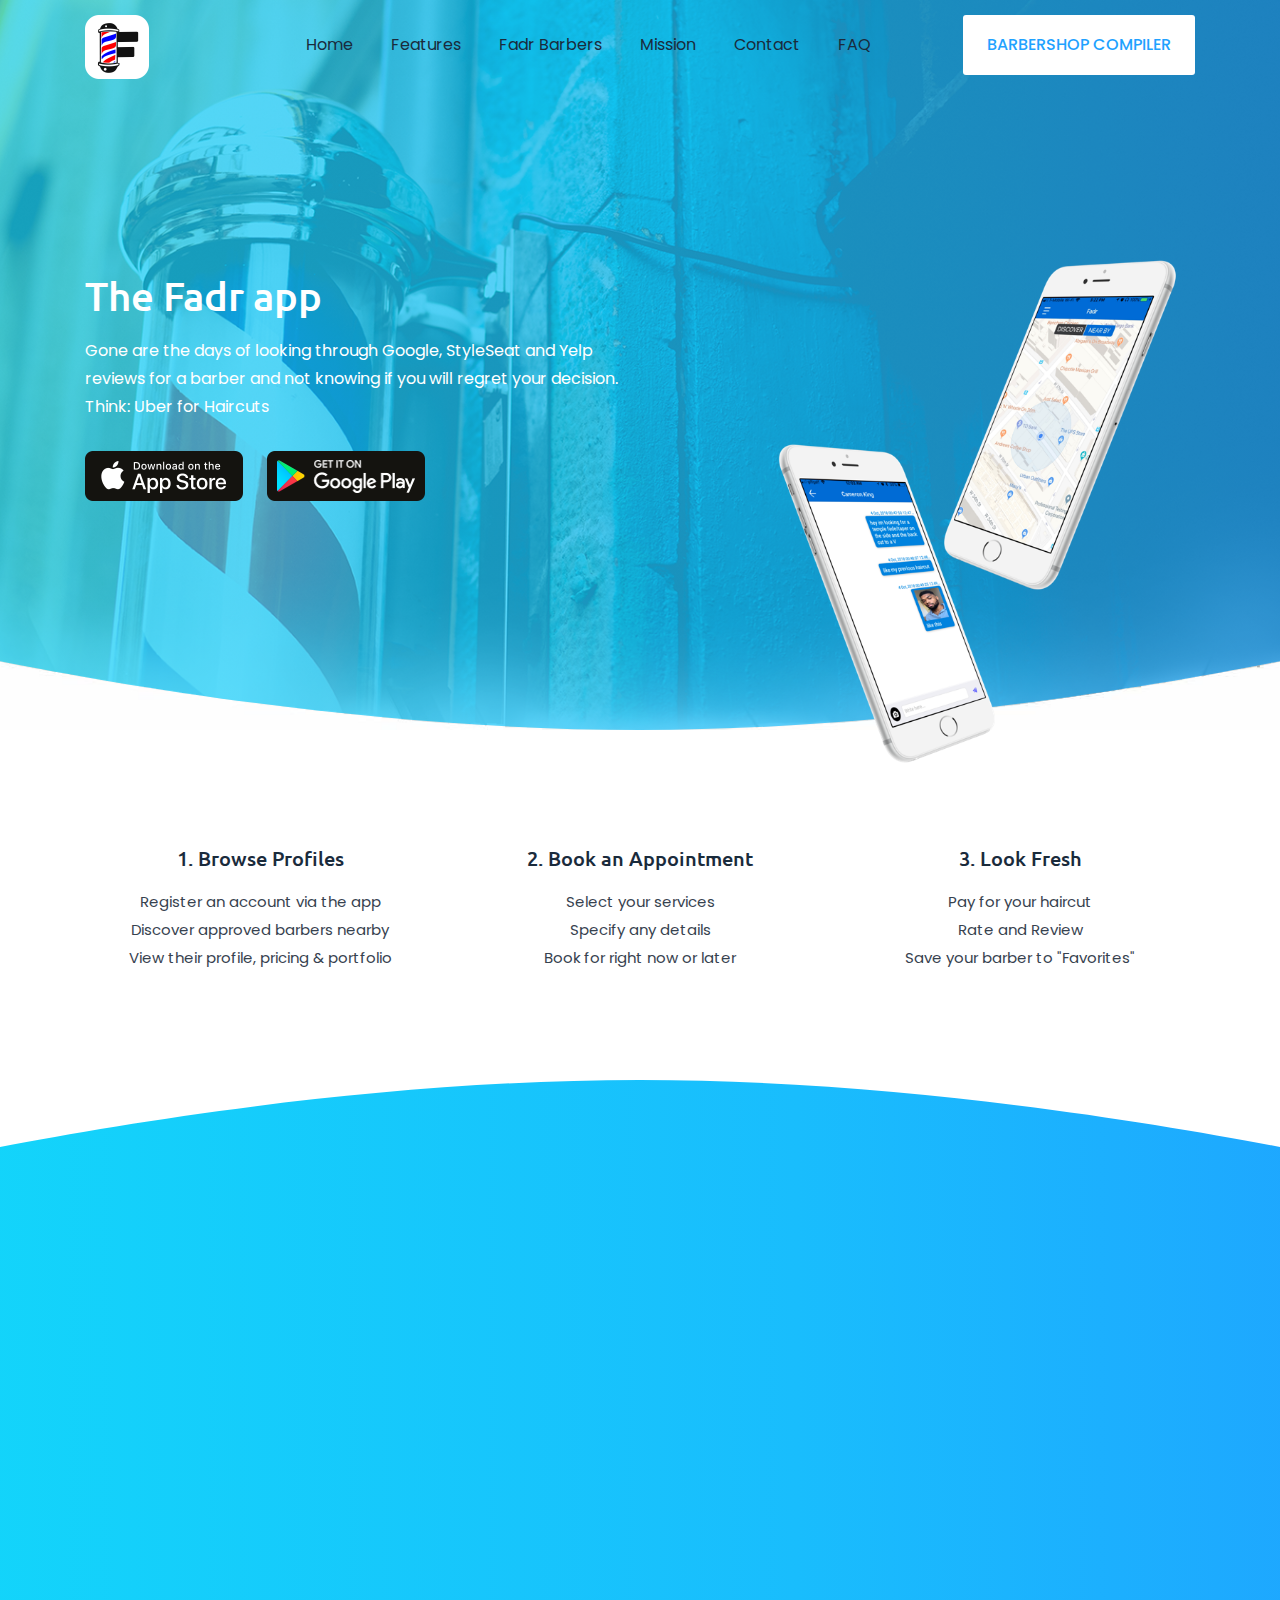
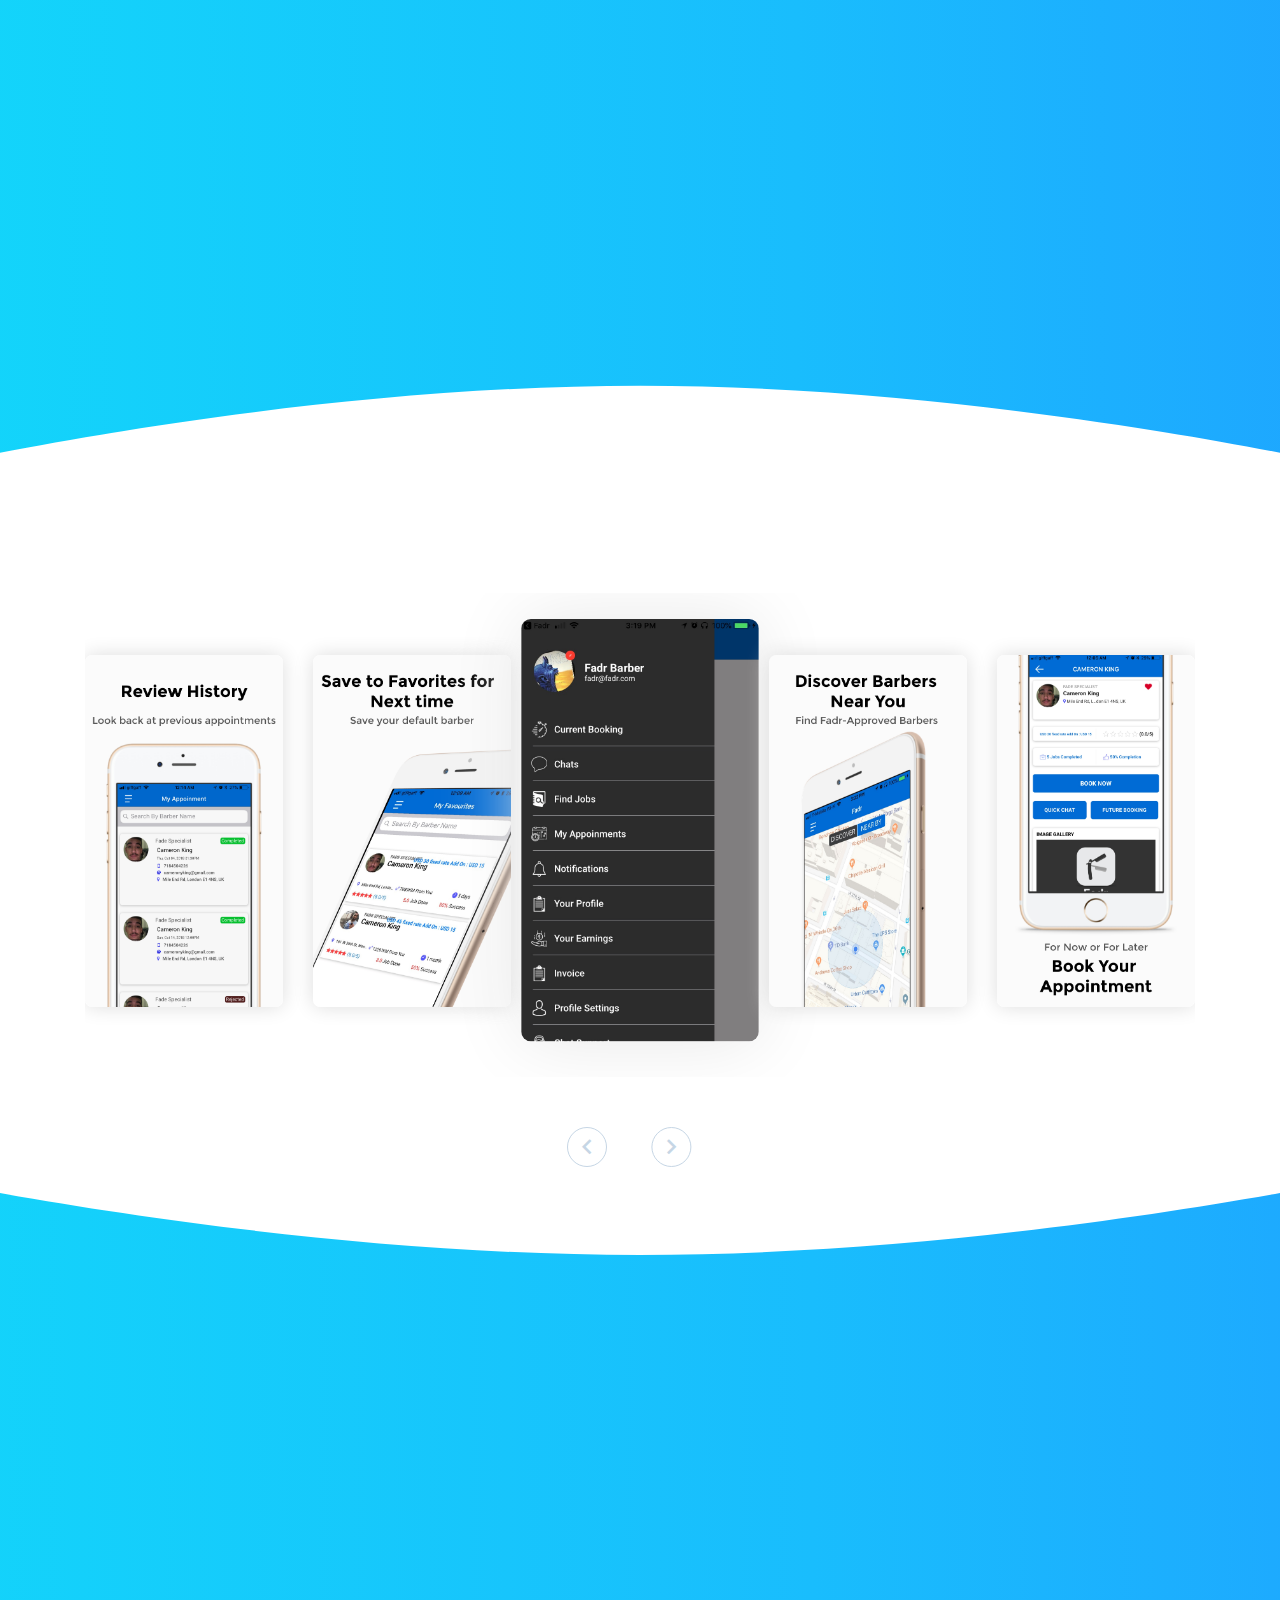
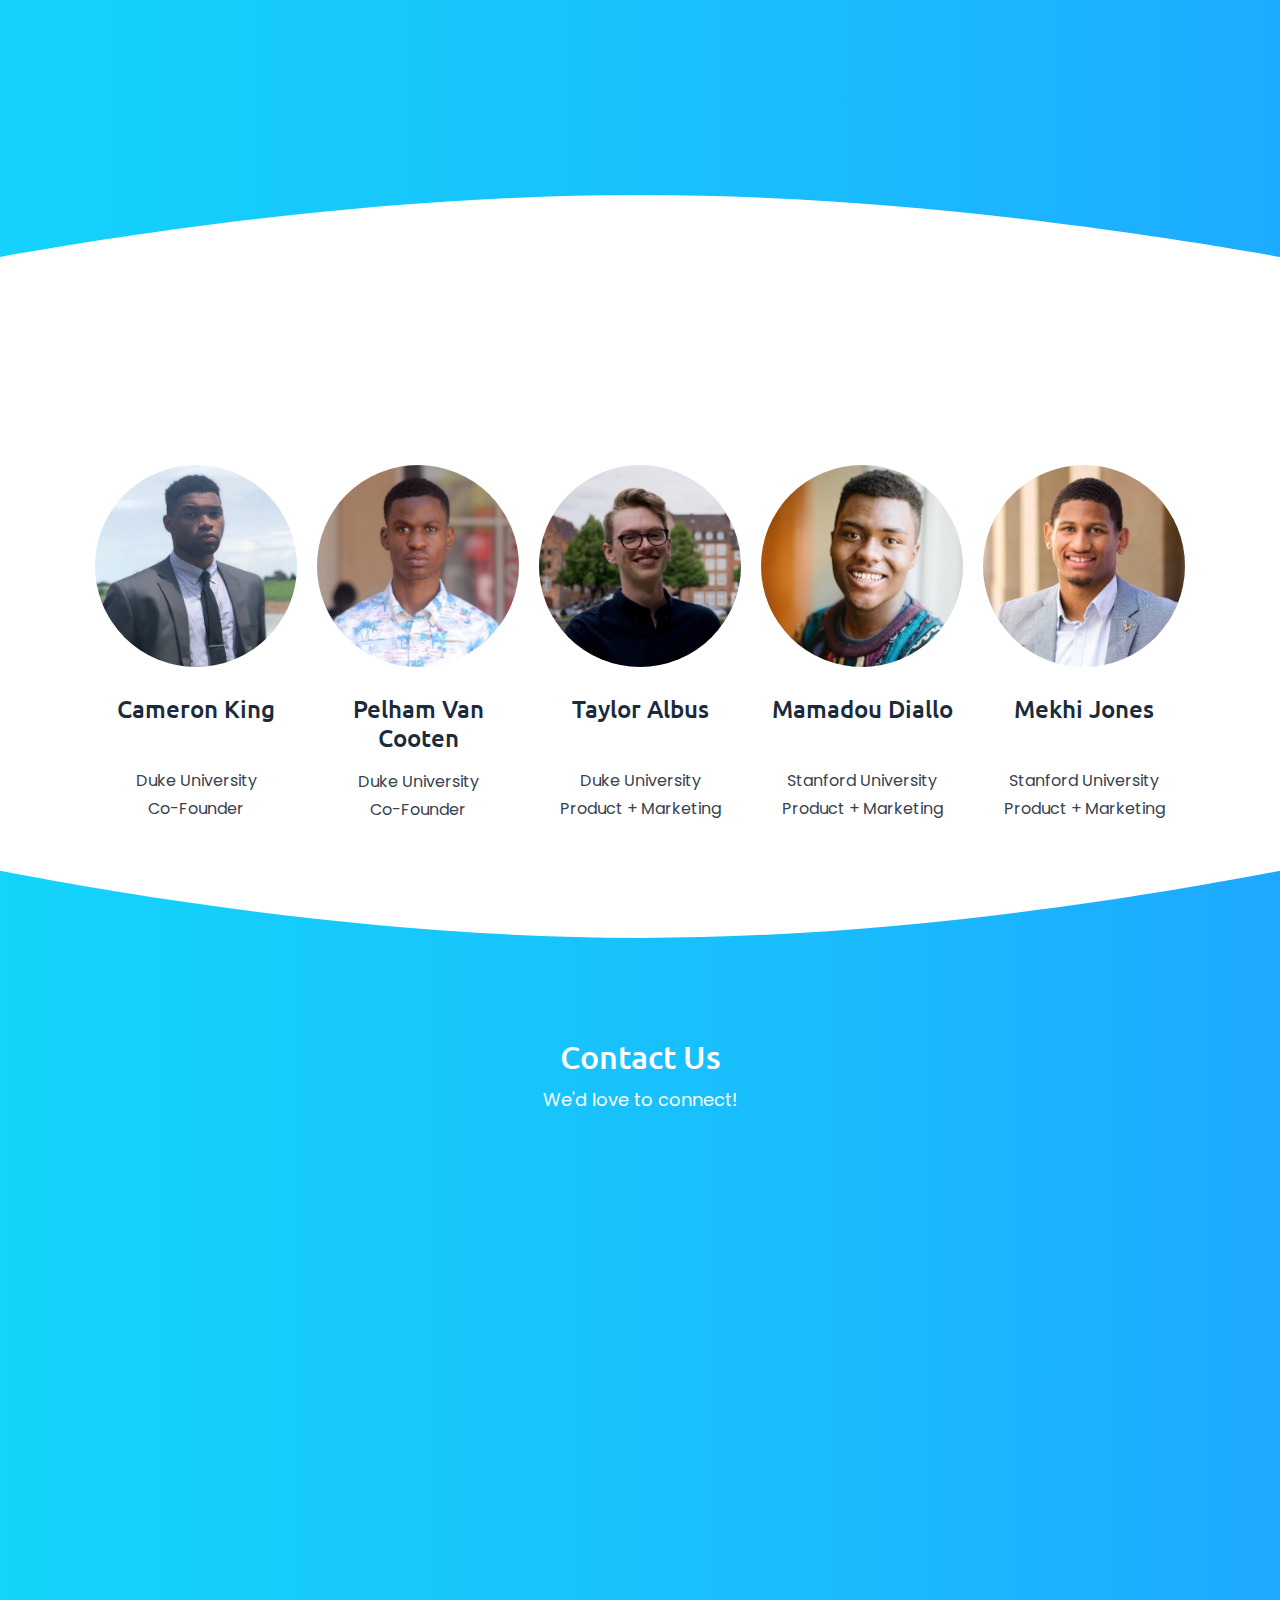
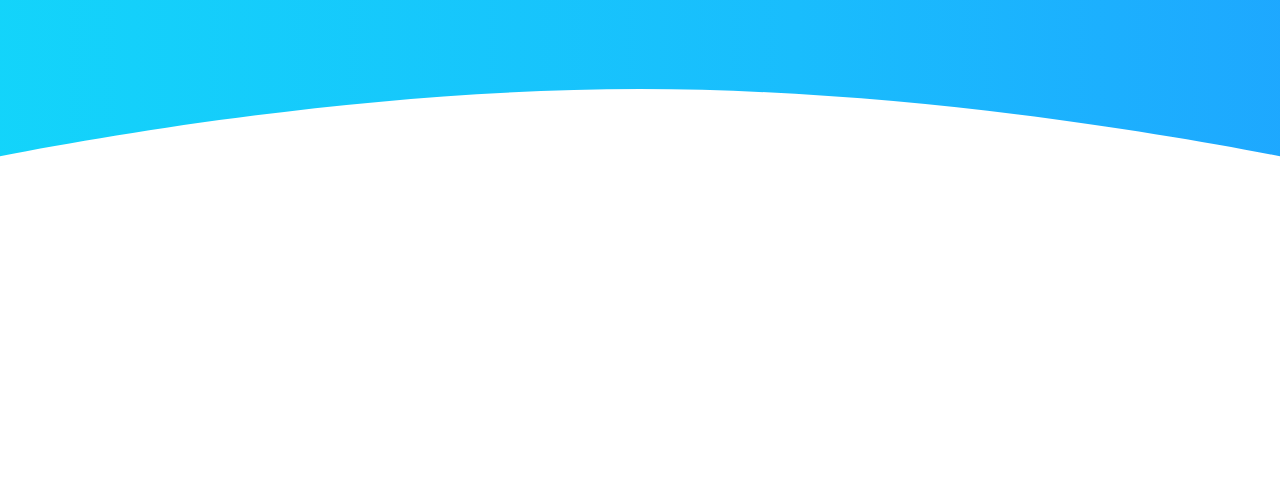
<file: index.html>
<!DOCTYPE html>
<html lang="en">

<head>
    <meta charset="utf-8">
    <meta http-equiv="X-UA-Compatible" content="IE=edge">
    <meta name="viewport" content="width=device-width, initial-scale=1">
    <!-- FAVICON -->
    <link rel="icon" href="assets/img/favicon.png">
    <!-- TITLE -->
    <title>Fadr - Startup</title>
    <!-- bootstrap.min.css -->
    <link href="assets/css/bootstrap.min.css" rel="stylesheet">
    <!-- font-awesome.min.css -->
    <link href="assets/css/material-design-iconic-font.min.css" rel="stylesheet">
    <!-- slicknav.min.css -->
    <link href="assets/css/slicknav.min.css" rel="stylesheet">
    <!-- magnific popup.css -->
    <link href="assets/css/magnific-popup.css" rel="stylesheet">
    <!-- owl.css -->
    <link href="assets/css/owl.carousel.css" rel="stylesheet">
    <!-- animate.min.css -->
    <link href="assets/css/animate.min.css" rel="stylesheet">
    <!-- style.css -->
    <link href="style.css" rel="stylesheet">
    <!--[if lt IE 9]>
        <script src="https://oss.maxcdn.com/html5shiv/3.7.2/html5shiv.min.js"></script>
        <script src="https://oss.maxcdn.com/respond/1.4.2/respond.min.js"></script>
        <![endif]-->
</head>

<body class="home7 ">
	<script type="text/javascript" src="https://cdn.ywxi.net/js/1.js" async></script>
    <!--  page loader -->
    <div id="loader-wrapper">
        <div id="loader"></div>
        <div class="loader-section section-left"></div>
        <div class="loader-section section-right"></div>
    </div>
    <!--  page loader end -->
    <div id="home"></div>
    <!--  header area start -->
    <div class="header-area cta3">
        <div class="container">
            <div class="row">
                <div class="col-md-2">
                    <div class="logo">
<!--                        <a href="home1.html">Fadr</a>-->
						<img src="assets/img/logo.png">
				</div>
                </div>
                <div class="col-md-10 text-right">
                    <div class="responsive_menu"></div>
                    <div class="mainmenu">
                        <ul id="nav">
                            <li><a href="index.html">Home</a></li>
                            <li><a href="index.html#featured"> Features</a></li>
							<li><a href="barber.html">Fadr Barbers</a></li>
							<li><a href="mission.html"> Mission</a></li>
                            <li><a href="#index.htmlcontact">Contact</a></li>
							<li><a href="index.html#contact">FAQ</a></li>
                        </ul>
						 <a id="index.html#compiler" class="header-btn">Barbershop Compiler</a>
                    </div>
                </div>
            </div>
        </div>
    </div>
 <div class="main-hero-area cta8">
        <div class="container">
            <div class="row">
                <div class="col-md-6">
                    <div class="hero-txt">
                        <h1>The Fadr app
                        </h1>
                        <p style="color: #fff">Gone are the days of looking through Google, StyleSeat and Yelp reviews for a barber and not knowing if you will regret your decision.
						<br> 
 Think: Uber for Haircuts</p>
                        <a class="home7-download-btn" href="#"></a>
                        <a class="home7-download-btn2" href="#"></a>
                    </div>
                </div>
                <div class="col-md-6 text-right">
                    <div class="home4-hero-mobile wow fadeInDown">
                        <img src="assets/img/home2.png" alt="">
                    </div>
                </div>
            </div>
        </div>
    </div>
    <!--  hero area start -->
    <!--  about area start -->
    <div class="home3-about-area ctas wow fadeInUp" id="about">
        <div class="container">
            <div class="row">
                <div class="col-md-4 text-center">
                    <div class="about-single-item">
                        <div class="about-single-content">
                            <h4>1. Browse Profiles</h4>
                            <p>Register an account via the app <br>
							   Discover approved barbers nearby<br> View their profile, pricing & portfolio </p>
                        </div>
                    </div>
                </div>
                <div class="col-md-4 text-center">
                    <div class="about-single-item">
                        <div class="about-single-content">
                            <h4>2. Book an Appointment</h4>
                            <p> Select your services <br> Specify any details 
							<br> Book for right now or later</p>
                        </div>
                    </div>
                </div>
                <div class="col-md-4 text-center">
                    <div class="about-single-item">
                        <div class="about-single-content">
                            <h4>3. Look Fresh</h4>
                            <p>Pay for your haircut <br> Rate and Review <br> Save your barber to "Favorites" </p>
                        </div>
                    </div>
                </div>
            </div>
        </div>
    </div>
    <!--  featured area start -->
    <div class="featured-area" id="featured">
        <div class="container">
            <div class="row">
                <div class="col-md-12 wow fadeInUp text-center">
                    <div class="featured-title">
                        <h2> App Features</h2>
                    </div>
                </div>
            </div>
            <div class="row">
                <div class="col-lg-4 col-md-6 wow fadeInLeft">
                    <div class="featured-single cta11">
                        <div class="featured-single-text">
                            <h4>Shop Locator</h4>
                            <p>Discover local Fadr-approved barbers and their respective shops</p>
                        </div>
                    </div>
                    <div class="featured-single">
                        <div class="featured-single-text">
                            <h4> Chat + Direct Instruction</h4>
                            <p>Draw how you want to be lined-up, upload a photo reference, and chat with your barber</p>
                        </div>
                    </div>
                    <div class="featured-single cta22">
                        <div class="featured-single-text">
                            <h4>Virtual Queue </h4>
                            <p>Call your spot in line before walking in </p>
                        </div>
                    </div>
                </div>
                <div class="col-lg-4 wow fadeInUp d-nones">
                    <div class="featured-mobile">
                        <img src="assets/img/featured-mobile.png" alt="">
                    </div>
                </div>
                <div class="col-lg-4 col-md-6 wow fadeInRight">
                    <div class="featured-single cta33">
                        <div class="featured-single-text">
                            <h4>On Demand Services</h4>
                            <p>Have the barber come to you for less than the uber there and back</p>
                        </div>
                    </div>
                    <div class="featured-single">
                        <div class="featured-single-text">
                            <h4>Quality Assurance</h4>
                            <p>Always get a great cut no matter where you may be due to Fadr barber approval process </p>
                        </div>
                    </div>
                    <div class="featured-single cta44">
                        <div class="featured-single-text">
                            <h4>Easy Payment</h4>
                            <p>Pay with Cash, Apple Pay or Paypal </p>
                        </div>
                    </div>
                </div>
            </div>
        </div>
    </div>
    <!--  featured area end -->
    <!--  screenshot area start -->
    <div id = "screenshots" class="screenshot-area cta3">
        <div class="container">
            <div class="row">
                <div class="col-md-12 wow fadeInUp text-center">
                    <div class="section-title">
						<h2>How it works</h2>
                    </div>
                </div>
            </div>
            <div class="row">
                <div class="col-md-12">
                    <div class="screenshot-home3-slide">
                        <div class="screenshot-single-slide">
                            <img src="assets/screens/IMG_4594.jpeg" alt="">
                        </div>
                        <div class="screenshot-single-slide">
                            <img src="assets/screens/Screenshots/0.jpg" alt="">
                        </div>
                        <div class="screenshot-single-slide">
                            <img src="assets/screens/Screenshots/1.jpg" alt="">
                        </div>
                        <div class="screenshot-single-slide">
                            <img src="assets/screens/Screenshots/2.jpg" alt="">
                        </div>
						<div class="screenshot-single-slide">
                            <img src="assets/screens/Screenshots/3.jpg" alt="">
                        </div>
						<div class="screenshot-single-slide">
                            <img src="assets/screens/Screenshots/4.jpg" alt="">
                        </div>
						<div class="screenshot-single-slide">
                            <img src="assets/screens/Screenshots/5.jpg" alt="">
                        </div>
						<div class="screenshot-single-slide">
                            <img src="assets/screens/Screenshots/6.jpg" alt="">
                        </div>
						<div class="screenshot-single-slide">
                            <img src="assets/screens/Screenshots/7.jpg" alt="">
                        </div>
						<div class="screenshot-single-slide">
                            <img src="assets/screens/Screenshots/8.jpg" alt="">
                        </div>
                    </div>
                </div>
            </div>
        </div>
    </div>
    <!--  screenshot area end -->
    <!--  video area start --
    <div class="video-area-cta">
        <div class="container">
            <div class="row">
                <div class="col-md-12 wow fadeInUp text-center">
                    <div class="section-title ctas1">
                        <h2>Watch Video</h2>
                        <p>Most such devices are sold with several apps bundled as pre-installed software,
                            <br> such as a web browser, email client, calendar, mapping program.</p>
                    </div>
                    <div class="video-btn-section">
                        <a href="https://www.youtube.com/watch?v=0WWzgGyAH6Y" class="video-btn mfp-iframe">
                            <img src="assets/img/video-icon.png" alt="">
                        </a>
                    </div>
                </div>
            </div>
        </div>
    </div>
    <!--  video area end -->
    <!--  pricing area start --
    <div class="pricng-area wow fadeInUp" id="pricing">
        <div class="container">
            <div class="row">
                <div class="col-md-12 text-center">
                    <div class="section-title cta-pricing">
                        <h2>Pricing</h2>
                        <p>Most such devices are sold with several apps bundled as pre-installed software,
                        <br> such as a web browser, email client, calendar, mapping program.</p>
                    </div>
                </div>
            </div>
            <div class="row">
                <div class="col-lg-10 offset-lg-1 col-md-12">
                    <div class="row">
                        <div class="col-md-4 ctas-p text-center">
                            <div class="single-pricing ct7">
                                <h5>Basic</h5>
                                <h4>$10 <span>/mo</span></h4>
                                <ul>
                                    <li>1 user</li>
                                    <li>10 projects</li>
                                    <li>access to all features</li>
                                    <li>24/7 support</li>
                                </ul>
                                <a href="#" class="price-btn">ordre now</a>
                            </div>
                        </div>
                        <div class="col-md-4 text-center">
                            <div class="single-pricing">
                                <h5>Standard</h5>
                                <h4>$20 <span>/mo</span></h4>
                                <ul>
                                    <li>3 user</li>
                                    <li>20 projects</li>
                                    <li>access to all features</li>
                                    <li>24/7 support</li>
                                </ul>
                                <a href="#" class="price-btn">ordre now</a>
                            </div>
                        </div>
                        <div class="col-md-4 ctass-p text-center">
                            <div class="single-pricing ct8">
                                <h5>Premium</h5>
                                <h4>$40 <span>/mo</span></h4>
                                <ul>
                                    <li>7 user</li>
                                    <li>10 projects</li>
                                    <li>access to all features</li>
                                    <li>24/7 support</li>
                                </ul>
                                <a href="#" class="price-btn">ordre now</a>
                            </div>
                        </div>
                    </div>
                </div>
            </div>
        </div>
    </div>
    <!--  pricing area end -->
    <!--  get area start -->
    <div class="get-area">
        <div class="container">
            <div class="row">
                <div class="col-md-4 wow fadeInRight">
                    <div class="get-app-right">
						<br><br><br><br> <br>
                        <img src="assets/img/github-logo.png" alt="">
						<br> <br> <br>
						<center> 
						 <a  style=" background: #000 ; text-align: center"href="https://github.com/cameronking4/BarberCompiler", class="btn btn-info btn-lg btn-round"> View Project </a>
                   </center>
					</div>
                </div>
                <div class="col-lg-7 offset-lg-1 col-md-10 wow fadeInRight">
                    <div class="get-area-left">
                        <h1>Barber Shop Review Compiler</h1>
                        <p>Suppose you were looking for a new barber <br><br>
						Using traditional methods, you would search for a shop near you, using Google and Yelp. We have a developed a web application to do one 
							search and find shops within a specified radius of a user using the Google Places and Yelp API; it returns to you a list of results 
							from both Yelp and Google in which you can browse through ratings, photos, locations and reviews of barberhsops near you. <br><br>
							However, Fadr hopes to make this process much easier.
							<!---
                        <div class="get-app-mobile-app">
                            <a href="#" class="home7-get-btn"></a>
                            <a href="#" class="home7-get-btn2"></a>
                        </div>
-->
                    </div>
                </div>
            </div>
        </div>
    </div>
    <!--  get area end -->
    <div class="blog-slide-area cta3">
        <div class="container">
            <div class="row">
                <div class="col-md-12 wow fadeInUp text-center">
                    <div class="section-title">
                        <h2>Meet our Team</h2>
                        <p>Five Computer Science Majors Who Love To Look Sharp!</p> <br> <br>
                    </div>
                </div>
            </div>
           
<div class="container">
      <div class="row">
           <br><br>
                        <div class="col-md-15">
                            <div class="team-member">
                                <div>
                                    <img src="assets/img/cameron.JPG" alt="team member" class="team-img">
                                </div>
                                <div class="team-hover">
                                    <div style="text-align: center" class="desk">
										<br>
                                        <h4>Cameron King </h4> <br>
                                        <p>Duke University <br>
										Co-Founder</p>
                                    </div>
                                </div>
                            </div>
                        </div>
                         <div class="col-md-15">
                            <div class="team-member">
                                <div>
                                    <img src="assets/img/pelham.png" alt="team member" class="team-img">
                                </div>
                                <div class="team-hover">
                                    <div style="text-align: center" class="desk">
										<br>
                                        <h4>Pelham Van Cooten</h4>
                                        <p>Duke University <br>
										Co-Founder</p>
                                    </div>
                                </div>
                            </div>
                        </div>
		   <div class="col-md-15">
                            <div class="team-member">
                                <div>
                                    <img src="assets/img/taylor.jpeg" alt="team member" class="team-img">
                                </div>
                                <div class="team-hover">
                                    <div style="text-align: center" class="desk">
										<br>
                                        <h4>Taylor Albus</h4> <br>
                                        <p>Duke University <br>
										Product + Marketing</p>
                                    </div>
                                </div>
                            </div>
                        </div>

				 <div class="col-md-15">
                            <div class="team-member">
                                <div>
                                    <img src="assets/img/mamadou.jpeg" alt="team member" class="team-img">
                                </div>
                                <div class="team-hover">
                                    <div style="text-align: center" class="desk">
										<br>
                                        <h4>Mamadou Diallo</h4> <br>
                                        <p>Stanford University <br>
										Product + Marketing</p>
                                    </div>
                                </div>
                            </div>
                        </div>
					 <div class="col-md-15">
                            <div>
                                <div>
                                    <img src="assets/img/mekhi.jpeg" alt="team member" class="team-img">
                                </div>
                                <div class="team-hover">
                                    <div style="text-align: center" class="desk">
										<br>
                                        <h4>Mekhi Jones</h4> <br>
                                        <p>Stanford University <br>
										Product + Marketing</p>
                                    </div>
                                </div>
                            </div>
                        </div>
 					</div>
                </div>
            </div>	
        </div>
    <!--  blog area end -->
    <!--  contact area start -->
    <div class="contact-area cta3" id="contact">
        <div class="container">
            <div class="row">
                <div class="col-md-12 text-center">
                    <div class="section-title ctas1">
                        <h2>Contact Us</h2>
                        <p>We'd love to connect!</p>
                    </div>
                </div>
            </div>
            <div class="row">
                <div class="col-lg-4 offset-lg-1 col-md-6 wow fadeInRight">
                    <div class="contact-form-right">
                        <div class="contact-form-right-single">
                            <img src="assets/img/home7-contact-icon1.png" alt="">
                            <a href="tel:17184504226"> 1 718-450-4226</a>
                        </div>
                        <div class="contact-form-right-single">
                            <img src="assets/img/home7-contact-icon2.png" alt="">
                            <a href="mailto:fadrcuts@gmail.com">fadrcuts@gmail.com</a>
                        </div>
                        <div class="contact-form-right-single">
                            <img src="assets/img/home7-contact-icon3.png" alt="">
                            <p> Durham, NC // New York, NY</p>
                        </div>
                    </div>
                </div>
                <div class="col-md-6 wow fadeInLeft">
                    <div class="contact-form">
                        <form action="contact.php">
                            <div class="row">
                                <div class="col-lg-6">
                                    <input type="text" placeholder="Full Name">
                                </div>
                                <div class="col-lg-6">
                                    <input type="email" placeholder="Email">
                                </div>
                                <div class="col-lg-12">
                                    <input type="text" placeholder="Subject">
                                </div>
                                <div class="col-lg-12">
                                    <textarea placeholder="Message"></textarea>
                                </div>
                                <div class="col-lg-12">
                                    <input type="submit" value="Send message">
                                </div>
                            </div>
                        </form>
                    </div>
                </div>
            </div>
        </div>
    </div>
    <!--  contact area end -->
    <!--  footer area start -->
    <div class="footer-area cta3 wow fadeInUp">
        <div class="container">
            <div class="row">
                <div class="col-md-12 text-center">
                    <div class="footer-menu">
                        <ul id="footer-list">
                            <li><a href="#">Home</a></li>
                            <li><a href="#">Features</a></li>
                            <li><a href="#">For Barbers</a></li>
							<li><a href="#">FAQs</a></li>
                            <li><a href="#">Contact</a></li>
                        </ul>
                    </div>
                </div>
            </div>
            <div class="row">
                <div class="col-md-12 text-center">
                    <div class="footer-social-icon">
                        <a href="#"><i class='zmdi zmdi-facebook'></i></a>
                        <a href="#"><i class='zmdi zmdi-instagram'></i></a>
                    </div>
                </div>
            </div>
            <div class="row">
                <div class="col-md-12 text-center">
                    <div class="footer-logo">
                        <h4><a href="index.html">Fadr</a></h4>
                    </div>
                </div>
            </div>
            <div class="row">
                <div class="col-md-12 text-center">
                    <div class="footer-title">
                        <p>&copy; 2018 All Rights Reserved <br> Design by Cameron King</p>
                    </div>
                </div>
            </div>
        </div>
    </div>
    <!--  footer area end -->
    <!-- jquery.js -->
    <script src="assets/js/jquery.js"></script>
    <!-- jquery.popper.min.js -->
    <script src="assets/js/popper.min.js"></script>
    <!-- bootstrap.min.js -->
    <script src="assets/js/bootstrap.min.js"></script>
    <!-- jquery.slicknav.min.js -->
    <script src="assets/js/jquery.slicknav.min.js"></script>
    <!-- jquery.magnific.min.js -->
    <script src="assets/js/jquery.magnific-popup.min.js"></script>
    <!-- jquery.is sticky.min.js -->
    <script src="assets/js/jquery.sticky.js"></script>
    <!-- jquery.owl.min.js -->
    <script src="assets/js/owl.carousel.min.js"></script>
    <!-- jquery.wow.min.js -->
    <script src="assets/js/wow.min.js"></script>
    <!-- main.js --> 
    <script src="assets/js/main.js"></script>
</body>

</html>
</file>
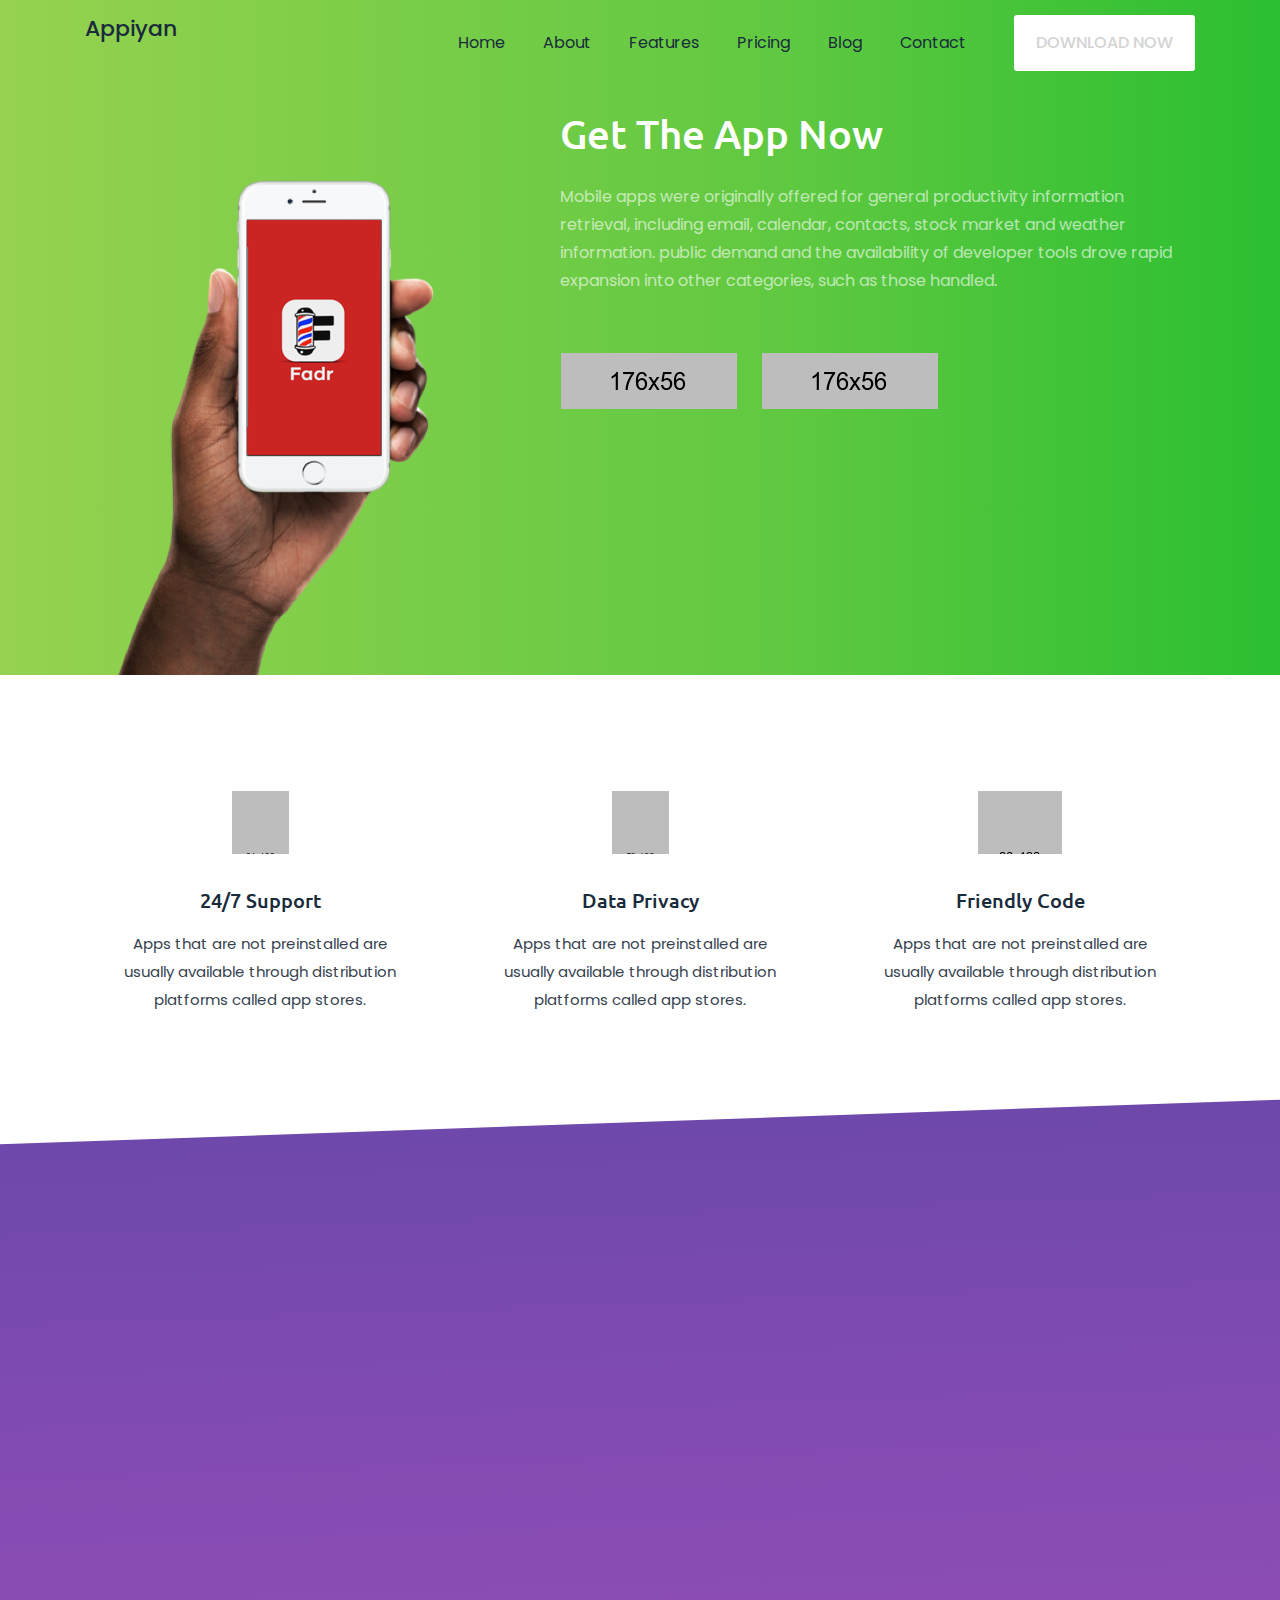
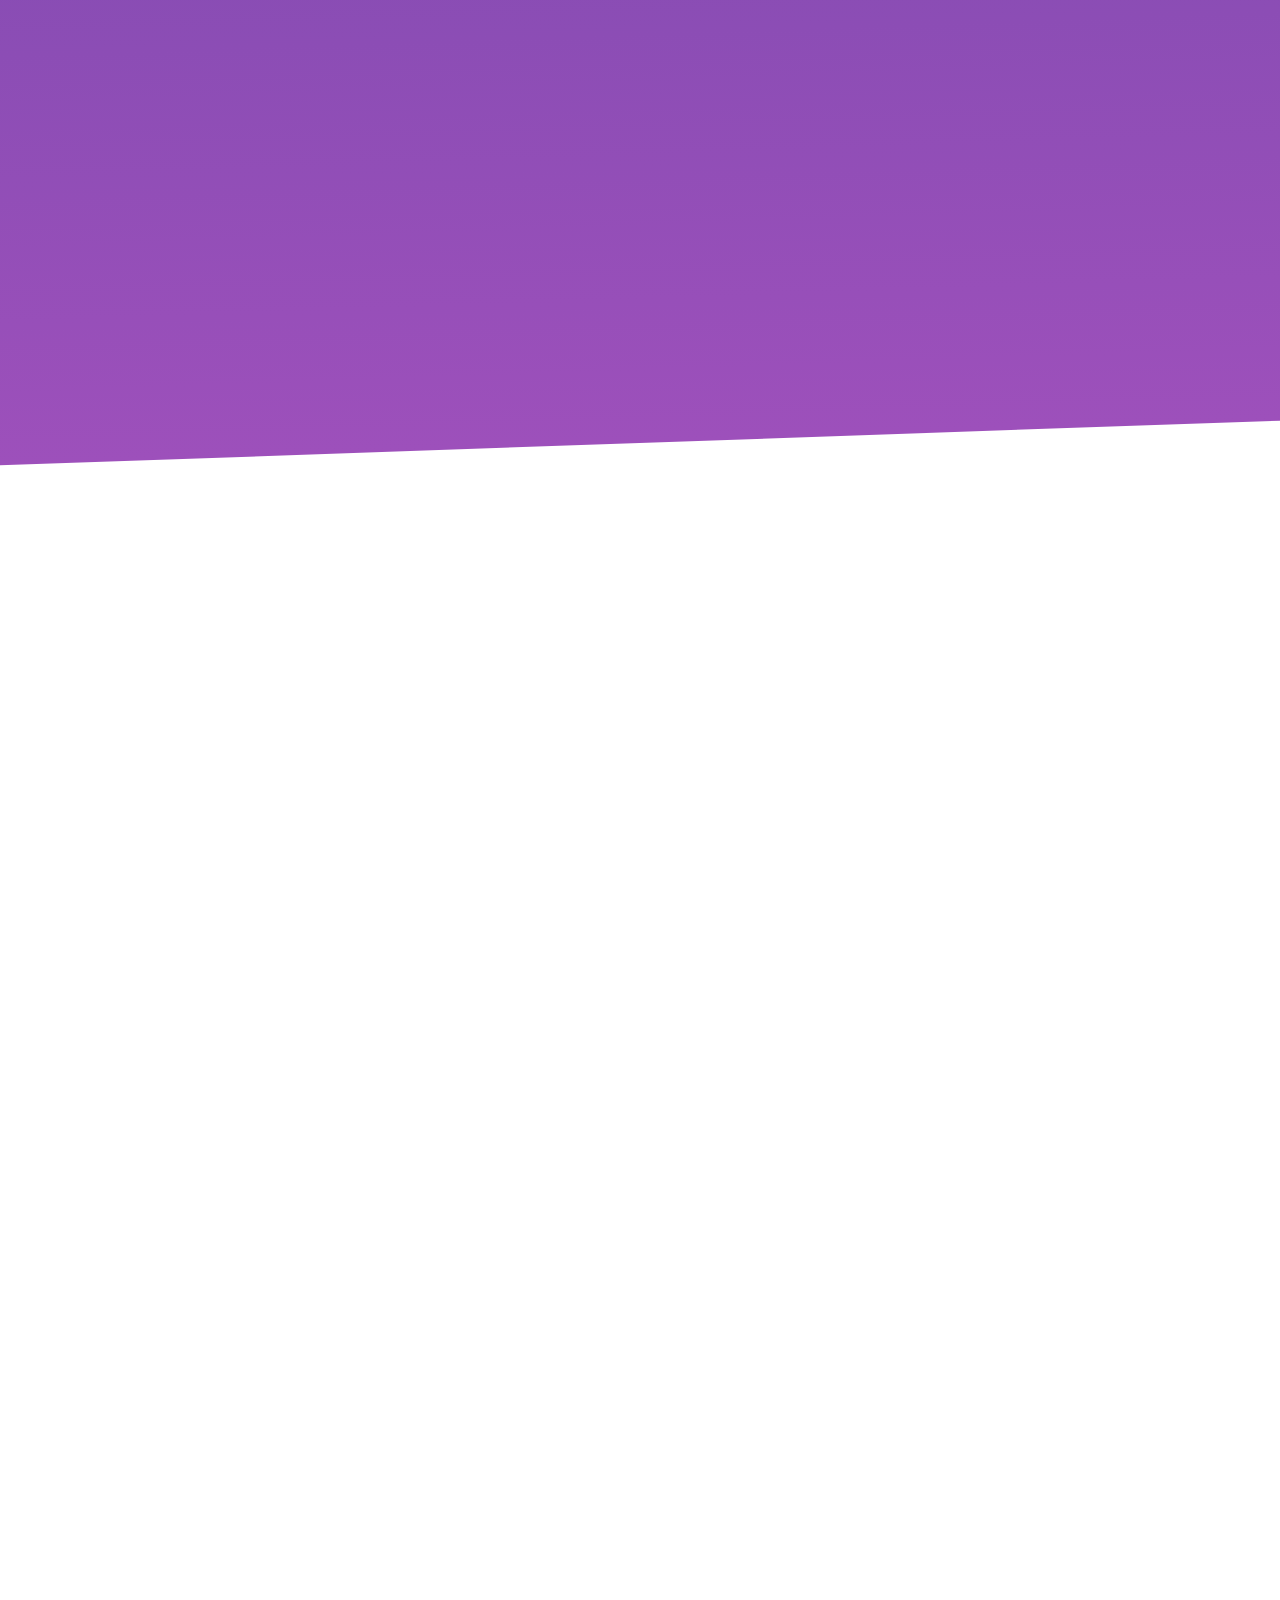
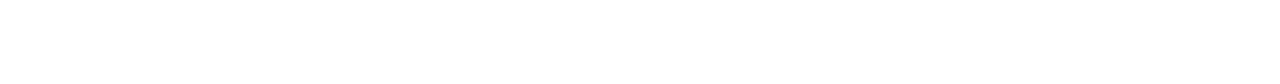
<file: blog.html>
<!DOCTYPE html>
<html lang="en">

<head>
    <meta charset="utf-8">
    <meta http-equiv="X-UA-Compatible" content="IE=edge">
    <meta name="viewport" content="width=device-width, initial-scale=1">
    <!-- FAVICON -->
    <link rel="icon" href="assets/img/favicon.png">
    <!-- TITLE -->
    <title>Blog | Appiyan - App Landing Page</title>
    <!-- bootstrap.min.css -->
    <link href="assets/css/bootstrap.min.css" rel="stylesheet">
    <!-- font-awesome.min.css -->
    <link href="assets/css/material-design-iconic-font.min.css" rel="stylesheet">
    <!-- slicknav.min.css -->
    <link href="assets/css/slicknav.min.css" rel="stylesheet">
    <!-- magnific popup.css -->
    <link href="assets/css/magnific-popup.css" rel="stylesheet">
    <!-- owl.css -->
    <link href="assets/css/owl.carousel.css" rel="stylesheet">
    <!-- animate.min.css -->
    <link href="assets/css/animate.min.css" rel="stylesheet">
    <!-- style.css -->
    <link href="style.css" rel="stylesheet">
    <!--[if lt IE 9]>
        <script src="https://oss.maxcdn.com/html5shiv/3.7.2/html5shiv.min.js"></script>
        <script src="https://oss.maxcdn.com/respond/1.4.2/respond.min.js"></script>
        <![endif]-->
</head>

<body class="blog-page">
    <!--  page loader -->
   <div id="loader-wrapper">
      <div id="loader"></div>
      <div class="loader-section section-left"></div>
      <div class="loader-section section-right"></div>
    </div>
    <!--  page loader end -->
    <div id="home"></div>
    <!--  header area start -->
    <div class="header-area">
        <div class="container">
            <div class="row">
                <div class="col-md-2">
                    <div class="logo">
                        <a href="home1.html">Appiyan</a>
                    </div>
                </div>
                <div class="col-md-10 text-right">
                    <div class="responsive_menu"></div>
                    <div class="mainmenu">
                        <ul id="nav">
                            <li><a href="#home">Home</a>
                            <ul class="drop-menu">
                                    <li><a href="home1.html">Home 1</a></li>
                                    <li><a href="home2.html">Home 2</a></li>
                                    <li><a href="home3.html">Home 3</a></li>
                                    <li><a href="home4.html">Home 4</a></li>
                                    <li><a href="home5.html">Home 5</a></li>
                                    <li><a href="home6.html">Home 6</a></li>
                                    <li><a href="home7.html">Home 7</a></li>
                                    <li><a href="home8.html">Home 8</a></li>
                              </ul>
                            </li>
                            <li><a href="#about">About</a></li>
                            <li><a href="#featured">Features</a></li>
                            <li><a href="#pricing">Pricing</a></li>
                            <li><a href="#blog">Blog</a>
                                <ul class="drop-menu">
                                    <li><a href="blog.html">Blog</a></li>
                                    <li><a href="single-blog.html">Single Blog</a></li>
                              </ul>
                            </li>
                            <li><a href="#contact">Contact</a></li>
                        </ul>
                        <a href="#" class="header-btn">download now</a>
                    </div>
                </div>
            </div>
        </div>
    </div>
    <!--  header area end -->
	
	 <!--  get area start -->
    <div class="get-area cta5">
        <div class="container">
            <div class="row">
                <div class="col-lg-5 wow fadeInRight">
                    <div class="get-app-right">
                        <img src="assets/img/get-app-mobile.png" alt="">
                    </div>
                </div>
                <div class="col-lg-7 wow fadeInLeft">
                    <div class="get-area-left">
                        <h1>Get The App Now</h1>
                        <p>Mobile apps were originally offered for general productivity information retrieval, including email, calendar, contacts, stock market and weather information. public demand and the availability of developer tools drove rapid expansion into other categories, such as those handled.</p>
                        <div class="get-app-mobile-app">
                            <a href="#" class="home3-get-btn"></a>
                            <a href="#" class="home3-get-btn2"></a>
                        </div>
                    </div>
                </div>
            </div>
        </div>
    </div>
    <!--  get area end -->
	
	    <!--  about area start -->
    <div class="home3-about-area" id="about">
        <div class="container">
            <div class="row">
                <div class="col-md-4 text-center">
                    <div class="about-single-item">
                        <div class="about-single-icon">
                            <span style="background: url(assets/img/icon_support_v3.png);"></span>
                        </div>
                        <div class="about-single-content">
                            <h4>24/7 Support</h4>
                            <p>Apps that are not preinstalled are usually available through distribution platforms called app stores.</p>
                        </div>
                    </div>
                </div>
                <div class="col-md-4 text-center">
                    <div class="about-single-item">
                        <div class="about-single-icon">
                            <span style="background: url(assets/img/icon_privacy_v3.png);"></span>
                        </div>
                        <div class="about-single-content">
                            <h4>Data Privacy</h4>
                            <p>Apps that are not preinstalled are usually available through distribution platforms called app stores.</p>
                        </div>
                    </div>
                </div>
                <div class="col-md-4 text-center">
                    <div class="about-single-item">
                        <div class="about-single-icon cta">
                            <span style="background: url(assets/img/icon_code_v3.png);"></span>
                        </div>
                        <div class="about-single-content">
                            <h4>Friendly Code</h4>
                            <p>Apps that are not preinstalled are usually available through distribution platforms called app stores.</p>
                        </div>
                    </div>
                </div>
            </div>
        </div>
    </div>
    <!--  about area end -->
    <!--  featured area start -->
    <div class="featured-area cta3" id="featured">
        <div class="container">
            <div class="row">
                <div class="col-lg-4 wow fadeInLeft">
                    <div class="featured-mobile">
                        <img src="assets/img/featured-mobile.png" alt="">
                    </div>
                </div>
                <div class="col-lg-7 offset-lg-1 col-md-12 wow fadeInRight margin-left-30">
                    <div class="featured-right-item">
                        <div class="featured-title">
                            <h2>Features</h2>
                        </div>
                        <div class="row">
                            <div class="col-md-6">
                                <div class="featured-single-items">
                                    <div class="featured-single">
                                        <img src="assets/img/featured-icon1.png" alt="">
                                        <div class="featured-single-text">
                                            <h4>User Friendly</h4>
                                            <p>Most such devices are sold with apps bundled as installed.</p>
                                        </div>
                                    </div>
                                    <div class="featured-single">
                                        <img src="assets/img/featured-icon2.png" alt="">
                                        <div class="featured-single-text">
                                            <h4>Smooth Typography</h4>
                                            <p>Most such devices are sold with apps bundled as installed.</p>
                                        </div>
                                    </div>
                                    <div class="featured-single">
                                        <img src="assets/img/featured-icon3.png" alt="">
                                        <div class="featured-single-text">
                                            <h4>Super Fast</h4>
                                            <p>Most such devices are sold with apps bundled as installed.</p>
                                        </div>
                                    </div>
                                </div>
                            </div>
                            <div class="col-md-6">
                                <div class="featured-single-items">
                                    <div class="featured-single">
                                        <img src="assets/img/featured-icon5.png" alt="">
                                        <div class="featured-single-text">
                                            <h4>Unlimited Features</h4>
                                            <p>Most such devices are sold with apps bundled as installed.</p>
                                        </div>
                                    </div>
                                    <div class="featured-single">
                                        <img src="assets/img/featured-icon6.png" alt="">
                                        <div class="featured-single-text">
                                            <h4>Easy Installation</h4>
                                            <p>Most such devices are sold with apps bundled as installed.</p>
                                        </div>
                                    </div>
                                    <div class="featured-single">
                                        <img src="assets/img/featured-icon7.png" alt="">
                                        <div class="featured-single-text">
                                            <h4>Well Documented</h4>
                                            <p>Most such devices are sold with apps bundled as installed.</p>
                                        </div>
                                    </div>
                                </div>
                            </div>
                        </div>
                    </div>
                </div>
            </div>
        </div>
    </div>
    <!--  featured area end -->
    <!--  screenshot area start --
    <div class="screenshot-area cta3">
        <div class="container">
            <div class="row">
                <div class="col-md-12 wow fadeInUp text-center">
                    <div class="section-title">
                        <h2>Screenshots</h2>
                        <p>Most such devices are sold with several apps bundled as pre-installed software,
                            <br> such as a web browser, email client, calendar, mapping program.</p>
                    </div>
                </div>
            </div>
            <div class="row">
                <div class="col-md-12">
                    <div class="screenshot-home3-slide">
                        <div class="screenshot-single-slide">
                            <img src="assets/img/sc-1.jpg" alt="">
                        </div>
                        <div class="screenshot-single-slide">
                            <img src="assets/img/sc-2.jpg" alt="">
                        </div>
                        <div class="screenshot-single-slide">
                            <img src="assets/img/sc-3.jpg" alt="">
                        </div>
                        <div class="screenshot-single-slide">
                            <img src="assets/img/sc-4.jpg" alt="">
                        </div>
                        <div class="screenshot-single-slide">
                            <img src="assets/img/sc-5.jpg" alt="">
                        </div>
                        <div class="screenshot-single-slide">
                            <img src="assets/img/sc-4.jpg" alt="">
                        </div>
                    </div>
                </div>
            </div>
        </div>
    </div>
    <!--  screenshot area end -->
   
    <!--  pricing area start -->
    <div class="pricng-area cta3 wow fadeInUp" id="pricing">
        <div class="container">
            <div class="row">
                <div class="col-md-12 text-center">
                    <div class="section-title cta-pricing">
                        <h2>Pricing</h2>
                        <p>Most such devices are sold with several apps bundled as pre-installed software,
                            <br> such as a web browser, email client, calendar, mapping program.</p>
                    </div>
                </div>
            </div>
            <div class="row">
                <div class="col-lg-10 offset-lg-1">
                    <div class="row">
                        <div class="col-md-4 text-center">
                            <div class="single-pricing cta">
                                <h5>Basic</h5>
                                <h4>$10 <span>/mo</span></h4>
                                <ul>
                                    <li>1 user</li>
                                    <li>10 projects</li>
                                    <li>access to all features</li>
                                    <li>24/7 support</li>
                                </ul>
                                <a href="#" class="price-btn">ordre now</a>
                            </div>
                        </div>
                        <div class="col-md-4 text-center">
                            <div class="single-pricing cta">
                                <h5>Standard</h5>
                                <h4>$20 <span>/mo</span></h4>
                                <ul>
                                    <li>3 user</li>
                                    <li>20 projects</li>
                                    <li>access to all features</li>
                                    <li>24/7 support</li>
                                </ul>
                                <a href="#" class="price-btn">ordre now</a>
                            </div>
                        </div>
                        <div class="col-md-4 text-center">
                            <div class="single-pricing cta">
                                <h5>Premium</h5>
                                <h4>$40 <span>/mo</span></h4>
                                <ul>
                                    <li>7 user</li>
                                    <li>10 projects</li>
                                    <li>access to all features</li>
                                    <li>24/7 support</li>
                                </ul>
                                <a href="#" class="price-btn">ordre now</a>
                            </div>
                        </div>
                    </div>
                </div>
            </div>
        </div>
    </div>
    <!--  pricing area end -->
	<div> 
	<br> <br> <br> <br> <br> <br> 
	</div>
	
	
    <!--  footer area start -->
    <div class="footer-area wow fadeInUp">
        <div class="container">
            <div class="row">
                <div class="col-md-12 text-center">
                    <div class="footer-menu">
                        <ul id="footer-list">
                            <li><a href="#">Home</a></li>
                            <li><a href="#">About</a></li>
                            <li><a href="#">Features</a></li>
                            <li><a href="#">Pricing</a></li>
                            <li><a href="#">Testimonials</a></li>
                            <li><a href="#">Contact</a></li>
                        </ul>
                    </div>
                </div>
            </div>
            <div class="row">
                <div class="col-md-12 text-center">
                    <div class="footer-social-icon">
                        <a href="#"><i class='zmdi zmdi-facebook'></i></a>
                        <a href="#"><i class='zmdi zmdi-twitter'></i></a>
                        <a href="#"><i class='zmdi zmdi-linkedin'></i></a>
                        <a href="#"><i class='zmdi zmdi-instagram'></i></a>
                        <a href="#"><i class='zmdi zmdi-google-plus'></i></a>
                    </div>
                </div>
            </div>
            <div class="row">
                <div class="col-md-12 text-center">
                    <div class="footer-logo">
                        <h4><a href="index.html">Appiyan</a></h4>
                    </div>
                </div>
            </div>
            <div class="row">
                <div class="col-md-12 text-center">
                    <div class="footer-title">
                        <p>&copy; 2018 All Right Revervd by <a href="index.html">CrazyCafe</a></p>
                    </div>
                </div>
            </div>
        </div>
    </div>
    <!--  footer area end -->
    <!-- jquery.js -->
    <script src="assets/js/jquery.js"></script>
    <!-- jquery.popper.min.js -->
    <script src="assets/js/popper.min.js"></script>
    <!-- bootstrap.min.js -->
    <script src="assets/js/bootstrap.min.js"></script>
    <!-- jquery.slicknav.min.js -->
    <script src="assets/js/jquery.slicknav.min.js"></script>
    <!-- jquery.magnific.min.js -->
    <script src="assets/js/jquery.magnific-popup.min.js"></script>
    <!-- jquery.is sticky.min.js -->
    <script src="assets/js/jquery.sticky.js"></script>
    <!-- jquery.owl.min.js -->
    <script src="assets/js/owl.carousel.min.js"></script>
    <!-- jquery.wow.min.js -->
    <script src="assets/js/wow.min.js"></script>
    <!-- main.js -->
    <script src="assets/js/main.js"></script>
</body>

</html>
</file>
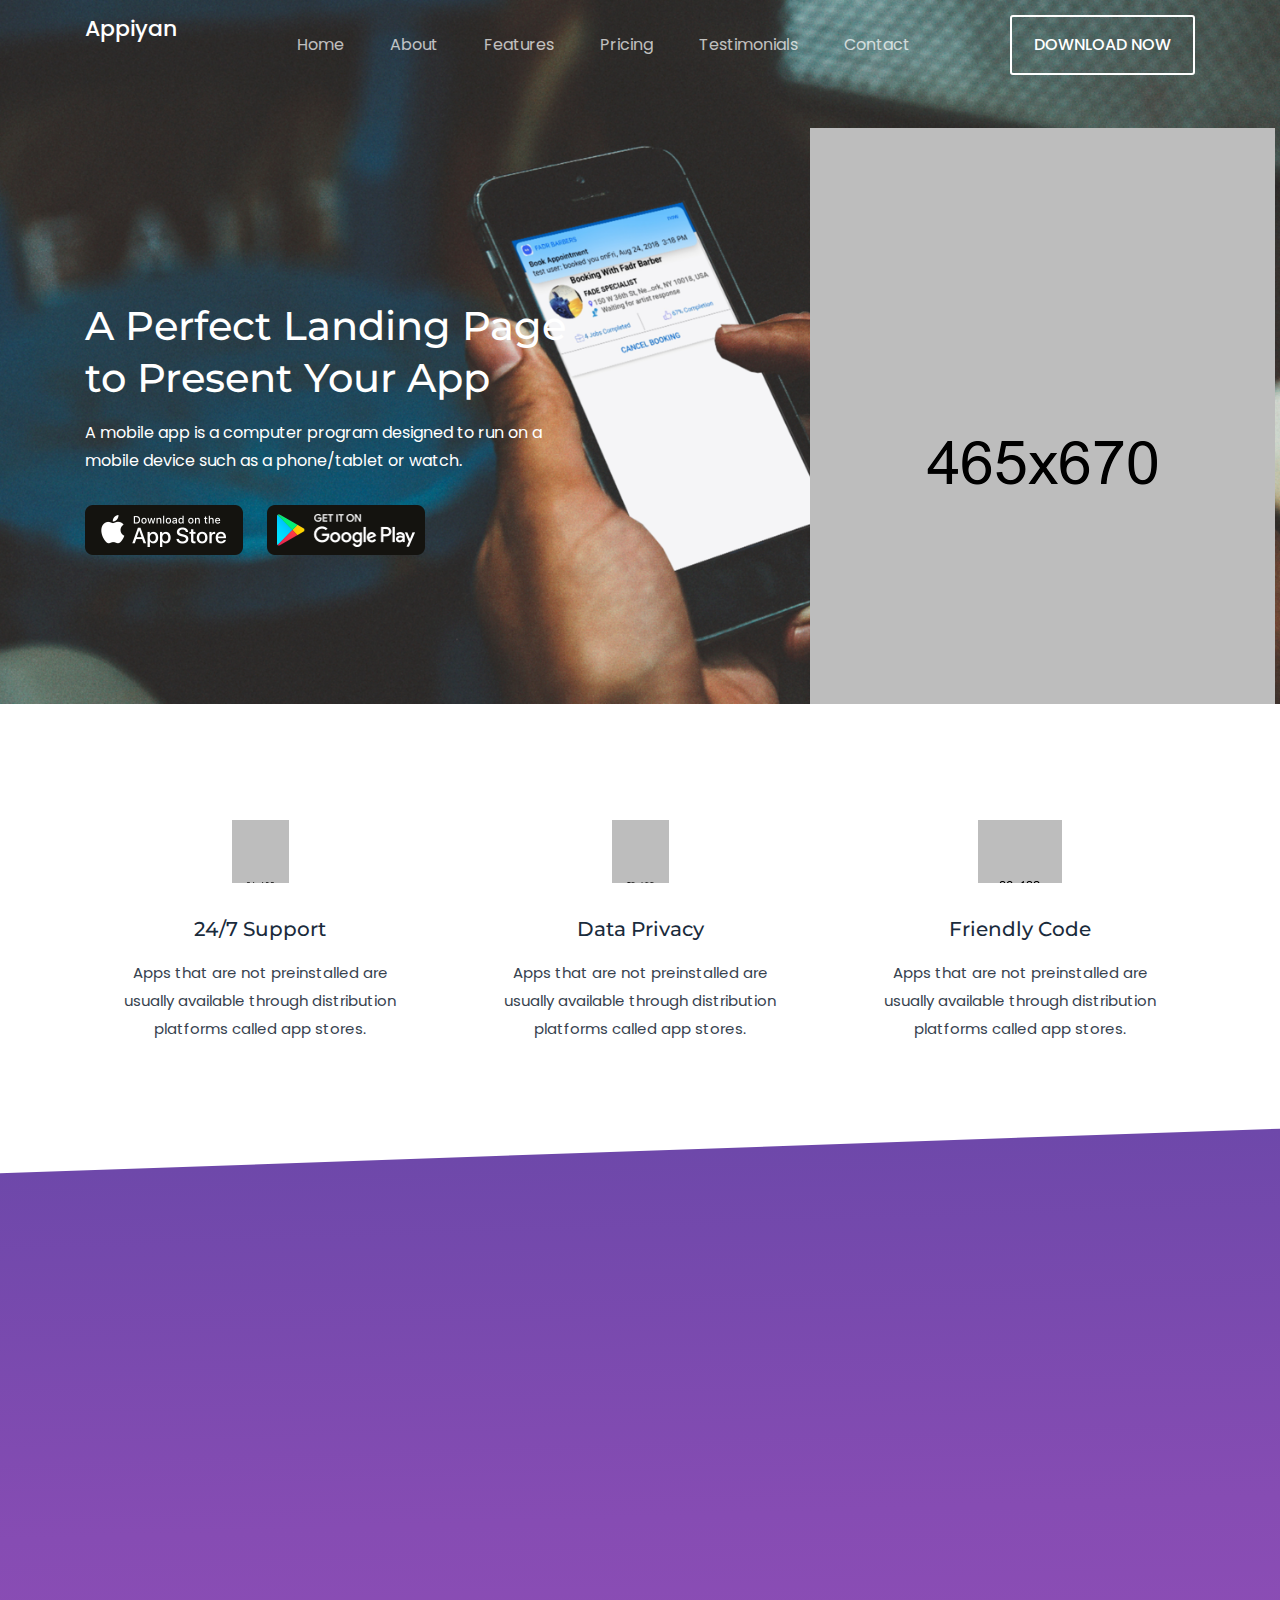
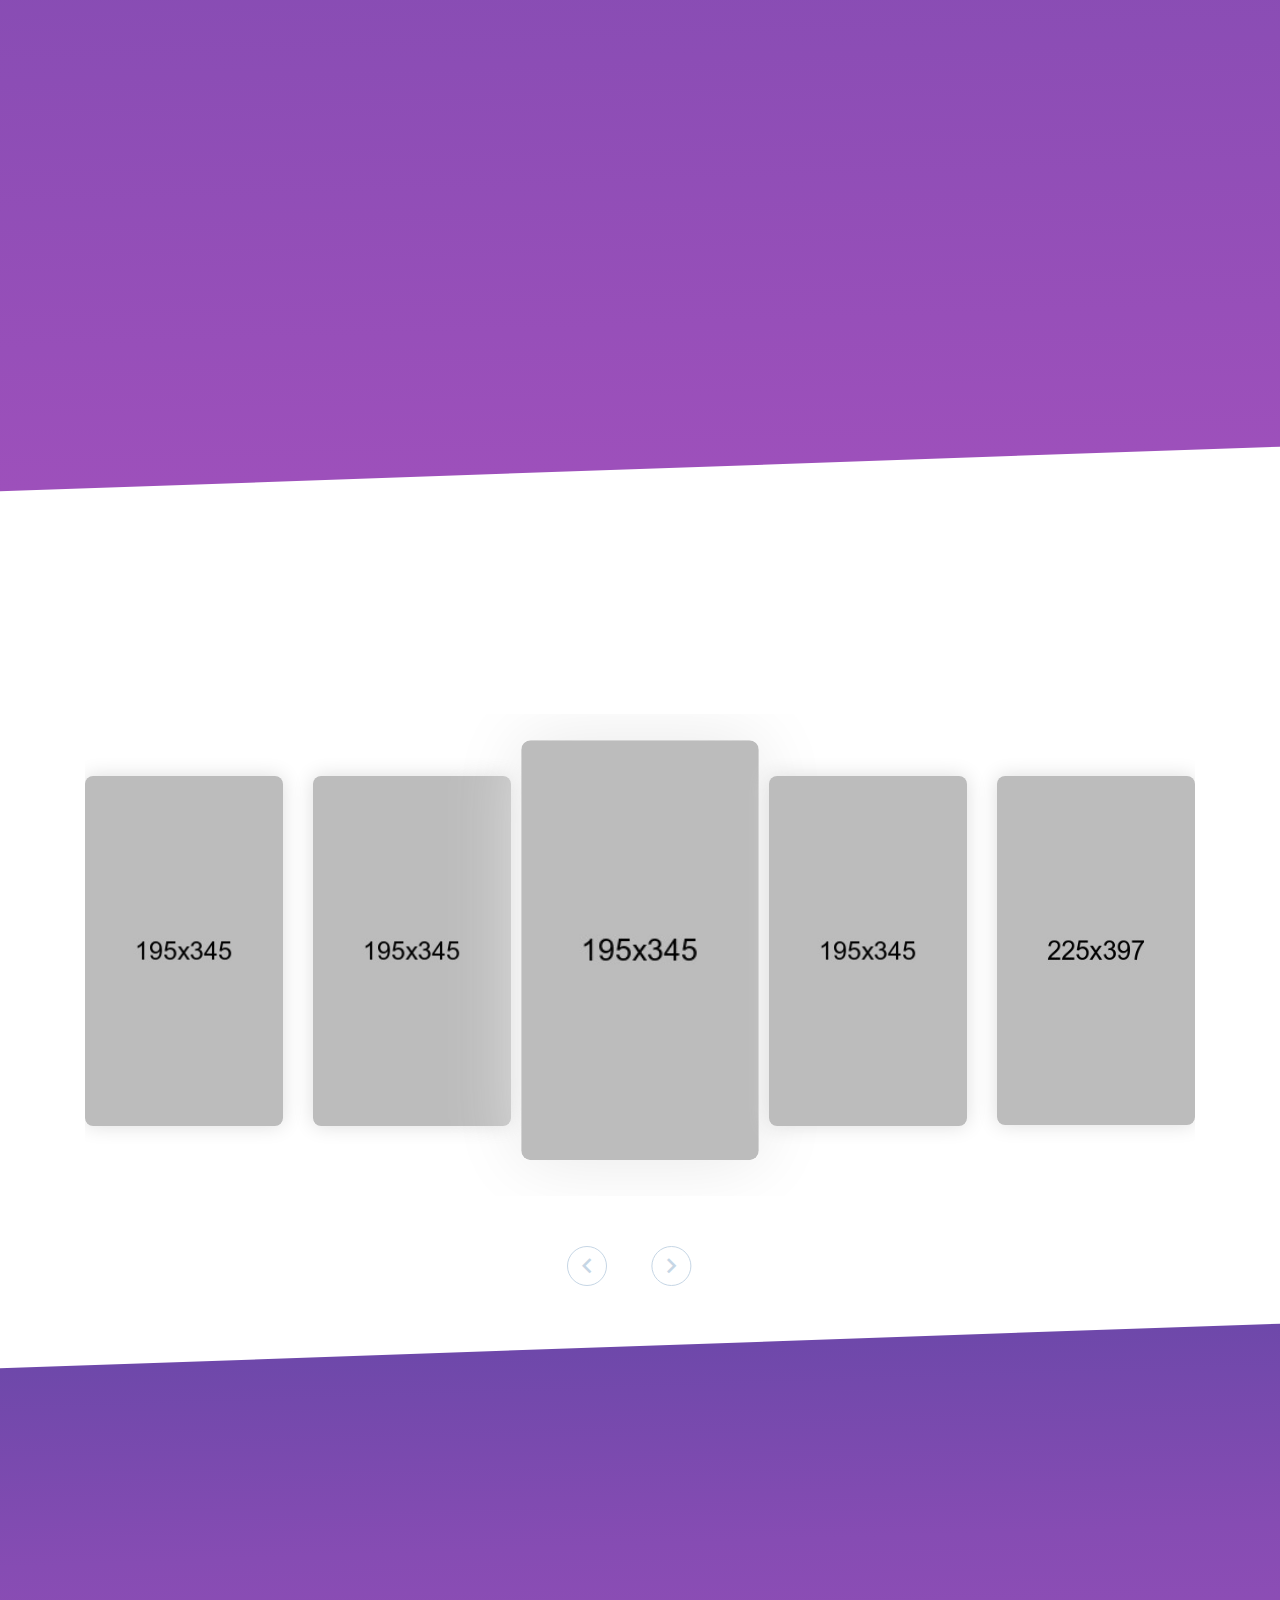
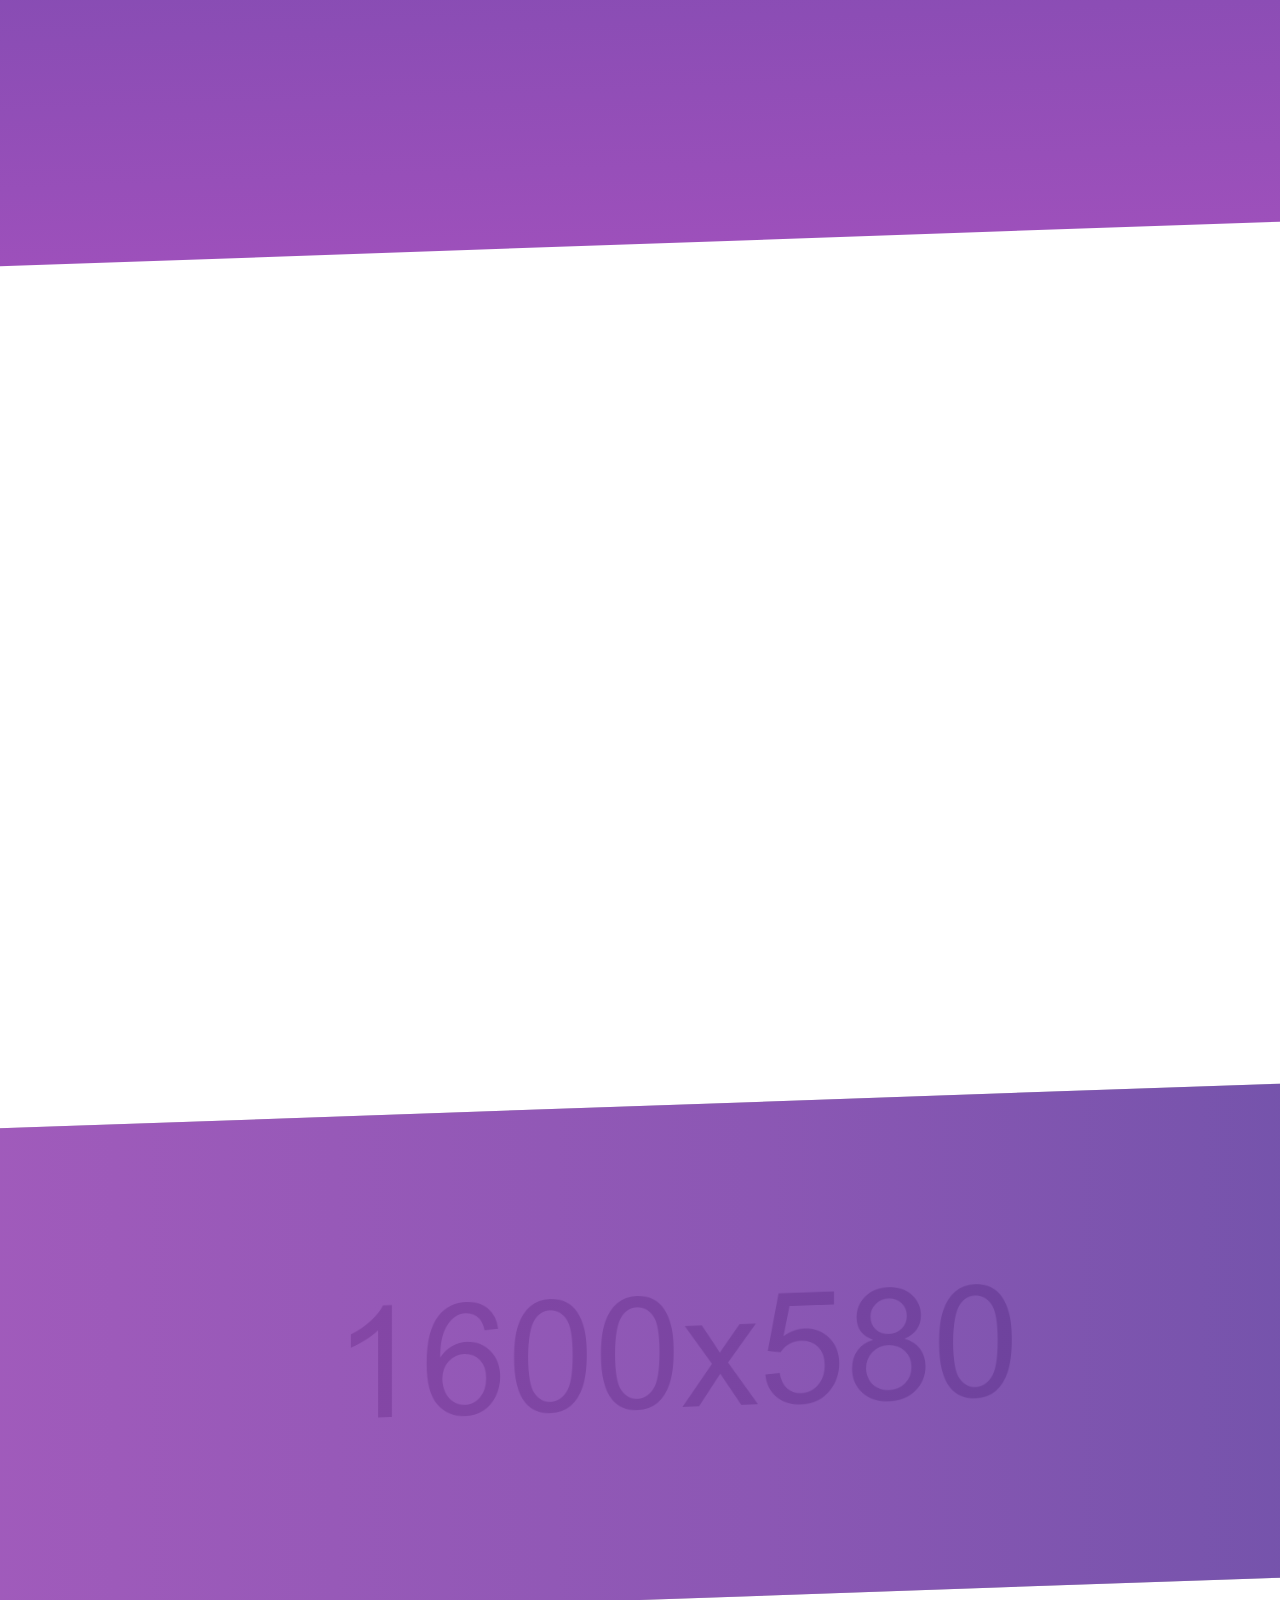
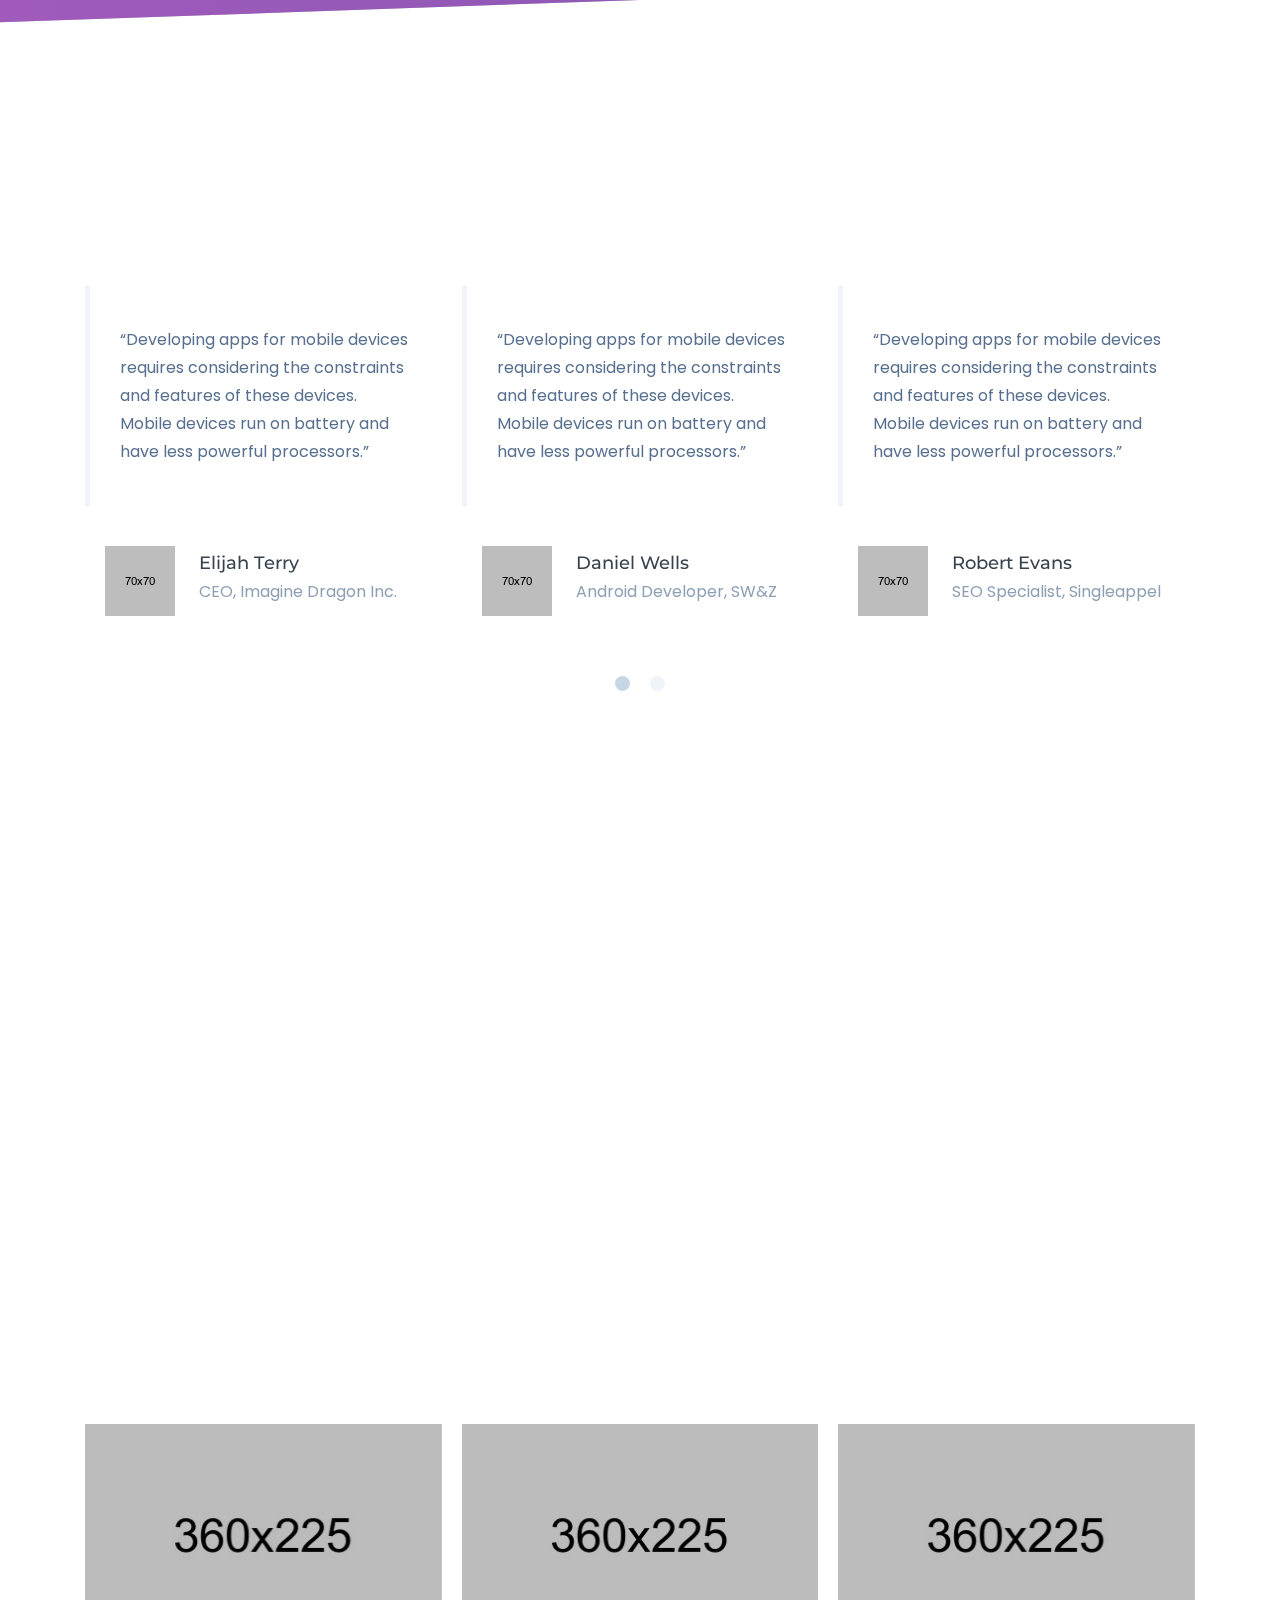
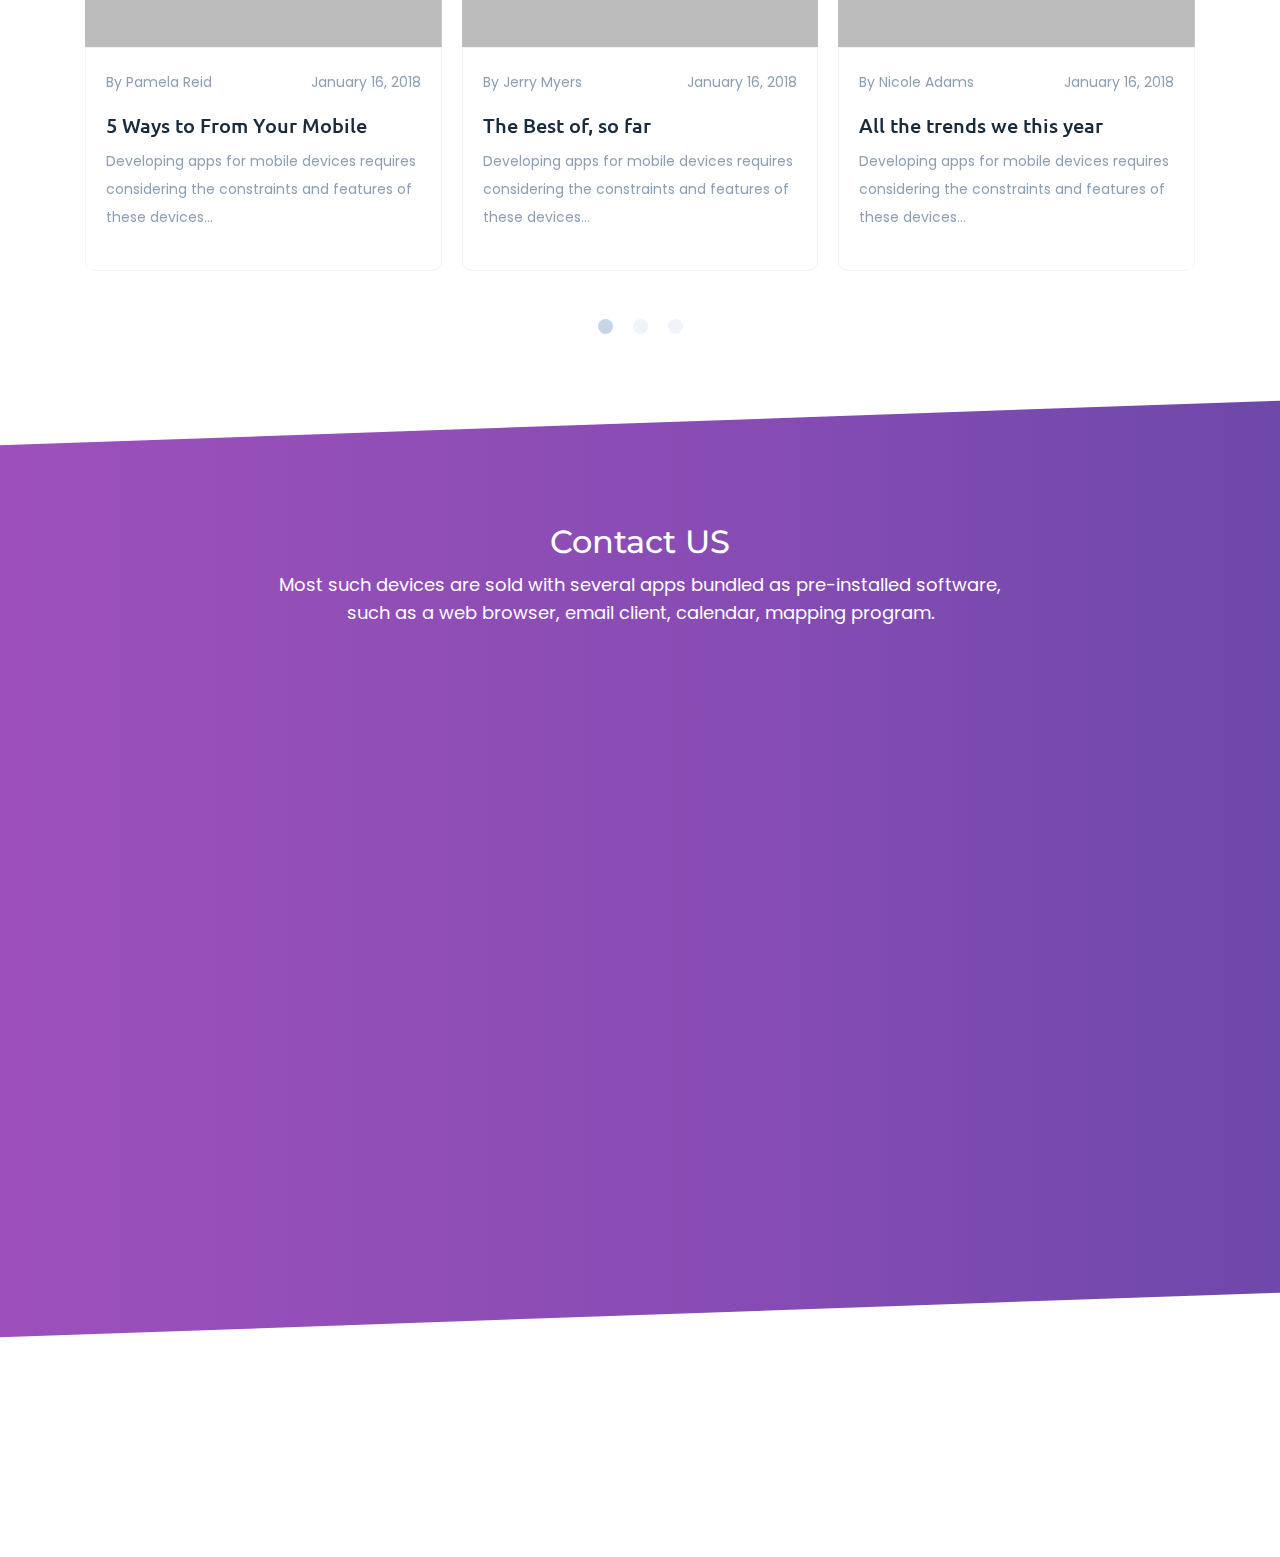
<file: home3.html>
<!DOCTYPE html>
<html lang="en">

<head>
    <meta charset="utf-8">
    <meta http-equiv="X-UA-Compatible" content="IE=edge">
    <meta name="viewport" content="width=device-width, initial-scale=1">
    <!-- FAVICON -->
    <link rel="icon" href="assets/img/favicon.png">
    <!-- TITLE -->
    <title>Home 3 | Appiyan - App Landing Page</title>
    <!-- bootstrap.min.css -->
    <link href="assets/css/bootstrap.min.css" rel="stylesheet">
    <!-- font-awesome.min.css -->
    <link href="assets/css/material-design-iconic-font.min.css" rel="stylesheet">
    <!-- slicknav.min.css -->
    <link href="assets/css/slicknav.min.css" rel="stylesheet">
    <!-- magnific popup.css -->
    <link href="assets/css/magnific-popup.css" rel="stylesheet">
    <!-- owl.css -->
    <link href="assets/css/owl.carousel.css" rel="stylesheet">
    <!-- animate.min.css -->
    <link href="assets/css/animate.min.css" rel="stylesheet">
    <!-- style.css -->
    <link href="style.css" rel="stylesheet">
    <!--[if lt IE 9]>
        <script src="https://oss.maxcdn.com/html5shiv/3.7.2/html5shiv.min.js"></script>
        <script src="https://oss.maxcdn.com/respond/1.4.2/respond.min.js"></script>
        <![endif]-->
</head>

<body class="home3">
    <!--  page loader -->
    <div id="loader-wrapper">
        <div id="loader"></div>
        <div class="loader-section section-left"></div>
        <div class="loader-section section-right"></div>
    </div>
    <!--  page loader end -->
    <div id="home"></div>
    <!--  header area start -->
    <div class="header-area cta3">
        <div class="container">
            <div class="row">
                <div class="col-md-2">
                    <div class="logo cta">
                        <a href="home1.html">Appiyan</a>
                    </div>
                </div>
                <div class="col-md-10 text-right">
                    <div class="responsive_menu"></div>
                    <div class="mainmenu">
                        <ul id="nav">
                            <li><a href="#home">Home</a>
                                <ul class="drop-menu">
                                    <li><a href="home1.html">Home 1</a></li>
                                    <li><a href="home2.html">Home 2</a></li>
                                    <li><a href="home3.html">Home 3</a></li>
                                    <li><a href="home4.html">Home 4</a></li>
                                    <li><a href="home5.html">Home 5</a></li>
                                    <li><a href="home6.html">Home 6</a></li>
                                    <li><a href="home7.html">Home 7</a></li>
                                    <li><a href="home8.html">Home 8</a></li>
                              </ul>
                            </li>
                            <li><a href="#about">About</a></li>
                            <li><a href="#featured">Features</a></li>
                            <li><a href="#pricing">Pricing</a></li>
                            <li><a href="#testimonial">Testimonials</a></li>
                            <li><a href="#contact">Contact</a></li>
                        </ul>
                        <a href="#" class="header-btn">download now</a>
                    </div>
                </div>
            </div>
        </div>
    </div>
    <!--  header area end -->
    <!--  hero area start -->
    <div class="main-hero-area cta3">
        <div class="container">
            <div class="row">
                <div class="col-md-6 wow fadeInLeft">
                    <div class="hero-txt">
                        <h1>A Perfect Landing Page<br>
                        to Present Your App</h1>
                        <p>A mobile app is a computer program designed to run on a
                            <br> mobile device such as a phone/tablet or watch.</p>
                        <a class="home3-download-btn" href="#"></a>
                        <a class="home3-download-btn2" href="#"></a>
                    </div>
                </div>
                <div class="col-md-6">
                    <div class="home1-hero-mobile wow fadeInDown">
                        <img src="assets/img/home3-hero-mobile.png" alt="">
                    </div>
                </div>
            </div>
        </div>
    </div>
    <!--  hero area start -->
    <!--  about area start -->
    <div class="home3-about-area" id="about">
        <div class="container">
            <div class="row">
                <div class="col-md-4 text-center">
                    <div class="about-single-item">
                        <div class="about-single-icon">
                            <span style="background: url(assets/img/icon_support_v3.png);"></span>
                        </div>
                        <div class="about-single-content">
                            <h4>24/7 Support</h4>
                            <p>Apps that are not preinstalled are usually available through distribution platforms called app stores.</p>
                        </div>
                    </div>
                </div>
                <div class="col-md-4 text-center">
                    <div class="about-single-item">
                        <div class="about-single-icon">
                            <span style="background: url(assets/img/icon_privacy_v3.png);"></span>
                        </div>
                        <div class="about-single-content">
                            <h4>Data Privacy</h4>
                            <p>Apps that are not preinstalled are usually available through distribution platforms called app stores.</p>
                        </div>
                    </div>
                </div>
                <div class="col-md-4 text-center">
                    <div class="about-single-item">
                        <div class="about-single-icon cta">
                            <span style="background: url(assets/img/icon_code_v3.png);"></span>
                        </div>
                        <div class="about-single-content">
                            <h4>Friendly Code</h4>
                            <p>Apps that are not preinstalled are usually available through distribution platforms called app stores.</p>
                        </div>
                    </div>
                </div>
            </div>
        </div>
    </div>
    <!--  about area end -->
    <!--  featured area start -->
    <div class="featured-area cta3" id="featured">
        <div class="container">
            <div class="row">
                <div class="col-lg-4 wow fadeInLeft">
                    <div class="featured-mobile">
                        <img src="assets/img/featured-mobile.png" alt="">
                    </div>
                </div>
                <div class="col-lg-7 offset-lg-1 col-md-12 wow fadeInRight margin-left-30">
                    <div class="featured-right-item">
                        <div class="featured-title">
                            <h2>Features</h2>
                        </div>
                        <div class="row">
                            <div class="col-md-6">
                                <div class="featured-single-items">
                                    <div class="featured-single">
                                        <img src="assets/img/featured-icon1.png" alt="">
                                        <div class="featured-single-text">
                                            <h4>User Friendly</h4>
                                            <p>Most such devices are sold with apps bundled as installed.</p>
                                        </div>
                                    </div>
                                    <div class="featured-single">
                                        <img src="assets/img/featured-icon2.png" alt="">
                                        <div class="featured-single-text">
                                            <h4>Smooth Typography</h4>
                                            <p>Most such devices are sold with apps bundled as installed.</p>
                                        </div>
                                    </div>
                                    <div class="featured-single">
                                        <img src="assets/img/featured-icon3.png" alt="">
                                        <div class="featured-single-text">
                                            <h4>Super Fast</h4>
                                            <p>Most such devices are sold with apps bundled as installed.</p>
                                        </div>
                                    </div>
                                </div>
                            </div>
                            <div class="col-md-6">
                                <div class="featured-single-items">
                                    <div class="featured-single">
                                        <img src="assets/img/featured-icon5.png" alt="">
                                        <div class="featured-single-text">
                                            <h4>Unlimited Features</h4>
                                            <p>Most such devices are sold with apps bundled as installed.</p>
                                        </div>
                                    </div>
                                    <div class="featured-single">
                                        <img src="assets/img/featured-icon6.png" alt="">
                                        <div class="featured-single-text">
                                            <h4>Easy Installation</h4>
                                            <p>Most such devices are sold with apps bundled as installed.</p>
                                        </div>
                                    </div>
                                    <div class="featured-single">
                                        <img src="assets/img/featured-icon7.png" alt="">
                                        <div class="featured-single-text">
                                            <h4>Well Documented</h4>
                                            <p>Most such devices are sold with apps bundled as installed.</p>
                                        </div>
                                    </div>
                                </div>
                            </div>
                        </div>
                    </div>
                </div>
            </div>
        </div>
    </div>
    <!--  featured area end -->
    <!--  screenshot area start -->
    <div class="screenshot-area cta3">
        <div class="container">
            <div class="row">
                <div class="col-md-12 wow fadeInUp text-center">
                    <div class="section-title">
                        <h2>Screenshots</h2>
                        <p>Most such devices are sold with several apps bundled as pre-installed software,
                            <br> such as a web browser, email client, calendar, mapping program.</p>
                    </div>
                </div>
            </div>
            <div class="row">
                <div class="col-md-12">
                    <div class="screenshot-home3-slide">
                        <div class="screenshot-single-slide">
                            <img src="assets/img/sc-1.jpg" alt="">
                        </div>
                        <div class="screenshot-single-slide">
                            <img src="assets/img/sc-2.jpg" alt="">
                        </div>
                        <div class="screenshot-single-slide">
                            <img src="assets/img/sc-3.jpg" alt="">
                        </div>
                        <div class="screenshot-single-slide">
                            <img src="assets/img/sc-4.jpg" alt="">
                        </div>
                        <div class="screenshot-single-slide">
                            <img src="assets/img/sc-5.jpg" alt="">
                        </div>
                        <div class="screenshot-single-slide">
                            <img src="assets/img/sc-4.jpg" alt="">
                        </div>
                    </div>
                </div>
            </div>
        </div>
    </div>
    <!--  screenshot area end -->
    <!--  get area start -->
    <div class="get-area cta3">
        <div class="container">
            <div class="row">
                <div class="col-lg-5 wow fadeInRight">
                    <div class="get-app-right">
                        <img src="assets/img/get-app-mobile.png" alt="">
                    </div>
                </div>
                <div class="col-lg-7 wow fadeInLeft">
                    <div class="get-area-left">
                        <h1>Get The App Now</h1>
                        <p>Mobile apps were originally offered for general productivity information retrieval, including email, calendar, contacts, stock market and weather information. public demand and the availability of developer tools drove rapid expansion into other categories, such as those handled.</p>
                        <div class="get-app-mobile-app">
                            <a href="#" class="home3-get-btn"></a>
                            <a href="#" class="home3-get-btn2"></a>
                        </div>
                    </div>
                </div>
            </div>
        </div>
    </div>
    <!--  get area end -->
    <!--  pricing area start -->
    <div class="pricng-area cta3 wow fadeInUp" id="pricing">
        <div class="container">
            <div class="row">
                <div class="col-md-12 text-center">
                    <div class="section-title cta-pricing">
                        <h2>Pricing</h2>
                        <p>Most such devices are sold with several apps bundled as pre-installed software,
                            <br> such as a web browser, email client, calendar, mapping program.</p>
                    </div>
                </div>
            </div>
            <div class="row">
                <div class="col-lg-10 offset-lg-1">
                    <div class="row">
                        <div class="col-md-4 text-center">
                            <div class="single-pricing cta">
                                <h5>Basic</h5>
                                <h4>$10 <span>/mo</span></h4>
                                <ul>
                                    <li>1 user</li>
                                    <li>10 projects</li>
                                    <li>access to all features</li>
                                    <li>24/7 support</li>
                                </ul>
                                <a href="#" class="price-btn">ordre now</a>
                            </div>
                        </div>
                        <div class="col-md-4 text-center">
                            <div class="single-pricing cta">
                                <h5>Standard</h5>
                                <h4>$20 <span>/mo</span></h4>
                                <ul>
                                    <li>3 user</li>
                                    <li>20 projects</li>
                                    <li>access to all features</li>
                                    <li>24/7 support</li>
                                </ul>
                                <a href="#" class="price-btn">ordre now</a>
                            </div>
                        </div>
                        <div class="col-md-4 text-center">
                            <div class="single-pricing cta">
                                <h5>Premium</h5>
                                <h4>$40 <span>/mo</span></h4>
                                <ul>
                                    <li>7 user</li>
                                    <li>10 projects</li>
                                    <li>access to all features</li>
                                    <li>24/7 support</li>
                                </ul>
                                <a href="#" class="price-btn">ordre now</a>
                            </div>
                        </div>
                    </div>
                </div>
            </div>
        </div>
    </div>
    <!--  pricing area end -->
    <!--  video area start -->
    <div class="video-area cta3">
        <div class="container">
            <div class="row">
                <div class="col-md-12 wow fadeInUp text-center">
                    <div class="section-title ctas1">
                        <h2>Watch Video</h2>
                        <p>Most such devices are sold with several apps bundled as pre-installed software,
                            <br> such as a web browser, email client, calendar, mapping program.</p>
                    </div>
                    <div class="video-btn-section">
                        <a href="https://www.youtube.com/watch?v=0WWzgGyAH6Y" class="video-btn mfp-iframe">
                            <img src="assets/img/video-icon.png" alt="">
                        </a>
                    </div>
                </div>
            </div>
        </div>
    </div>
    <!--  video area end -->
    <!--  testimonial area start -->
    <div class="testimonial-area cta" id="testimonial">
        <div class="container">
            <div class="row">
                <div class="col-md-12 wow fadeInUp text-center">
                    <div class="section-title">
                        <h2>Testimonials</h2>
                        <p>Most such devices are sold with several apps bundled as pre-installed software,
                            <br> such as a web browser, email client, calendar, mapping program.</p>
                    </div>
                </div>
            </div>
            <div class="row">
                <div class="col-md-12">
                    <div class="testimonial-slide">
                        <div class="testimonial-single-slide">
                            <div class="testimonial-slide-content">
                                <p>“Developing apps for mobile devices requires considering the constraints and features of these devices. Mobile devices run on battery and have less powerful processors.”</p>
                            </div>
                            <div class="testimonial-slide-meta">
                                <img src="assets/img/testimonial-slide-meta1.png" alt="">
                                <span class="testimonial-meta">
                                    <span class="meta-title">Elijah Terry</span>
                                <br>
                                <span class="meta-content">CEO, Imagine Dragon Inc.</span>
                                </span>
                            </div>
                        </div>
                        <div class="testimonial-single-slide">
                            <div class="testimonial-slide-content">
                                <p>“Developing apps for mobile devices requires considering the constraints and features of these devices. Mobile devices run on battery and have less powerful processors.”</p>
                            </div>
                            <div class="testimonial-slide-meta">
                                <img src="assets/img/testimonial-slide-meta2.png" alt="">
                                <span class="testimonial-meta">
                                    <span class="meta-title">Daniel Wells</span>
                                <br>
                                <span class="meta-content">Android Developer, SW&Z</span>
                                </span>
                            </div>
                        </div>
                        <div class="testimonial-single-slide">
                            <div class="testimonial-slide-content">
                                <p>“Developing apps for mobile devices requires considering the constraints and features of these devices. Mobile devices run on battery and have less powerful processors.”</p>
                            </div>
                            <div class="testimonial-slide-meta">
                                <img src="assets/img/testimonial-slide-meta3.png" alt="">
                                <span class="testimonial-meta">
                                    <span class="meta-title">Robert Evans</span>
                                <br>
                                <span class="meta-content">SEO Specialist, Singleappel</span>
                                </span>
                            </div>
                        </div>
                        <div class="testimonial-single-slide">
                            <div class="testimonial-slide-content">
                                <p>“Developing apps for mobile devices requires considering the constraints and features of these devices. Mobile devices run on battery and have less powerful processors.”</p>
                            </div>
                            <div class="testimonial-slide-meta">
                                <img src="assets/img/testimonial-slide-meta2.png" alt="">
                                <span class="testimonial-meta">
                                    <span class="meta-title">Daniel Wells</span>
                                <br>
                                <span class="meta-content">Android Developer, SW&Z</span>
                                </span>
                            </div>
                        </div>
                    </div>
                </div>
            </div>
        </div>
    </div>
    <!--  testimonial area end -->
    <!--  counter area start -->
    <div class="counter-area cta3 wow fadeInUp">
        <div class="container">
            <div class="row">
                <div class="col-md-3 text-center">
                    <a href="#" class="single-counter">
                        <img src="assets/img/counter-icon1.png" alt="">
                        <h1>15K+</h1>
                        <p>App Downloads</p>
                    </a>
                </div>
                <div class="col-md-3 text-center">
                    <a href="#" class="single-counter">
                        <img src="assets/img/counter-icon2.png" alt="">
                        <h1>400+</h1>
                        <p>Happy Clients</p>
                    </a>
                </div>
                <div class="col-md-3 text-center">
                    <a href="#" class="single-counter">
                        <img src="assets/img/counter-icon3.png" alt="">
                        <h1>8K+</h1>
                        <p>Active Users</p>
                    </a>
                </div>
                <div class="col-md-3 text-center">
                    <a href="#" class="single-counter">
                        <img src="assets/img/counter-icon4.png" alt="">
                        <h1>900+</h1>
                        <p>Total Reviews</p>
                    </a>
                </div>
            </div>
        </div>
    </div>
    <!--  counter area end -->
    <!--  blog area start -->
    <div class="blog-slide-area cta3">
        <div class="container">
            <div class="row">
                <div class="col-md-12 wow fadeInUp text-center">
                    <div class="section-title">
                        <h2>Blog</h2>
                        <p>Most such devices are sold with several apps bundled as pre-installed software,
                            <br> such as a web browser, email client, calendar, mapping program.</p>
                    </div>
                </div>
            </div>
            <div class="row">
                <div class="col- col-md-12">
                    <div class="blog-slide">
                        <div class="blog-single-slide">
                            <img src="assets/img/home3-blog-img1.jpg" alt="">
                            <div class="blog-slide-text">
                                <p>By <span class="blog-meta">Pamela Reid</span> <span class="blod-dates">January 16, 2018</span></p>
                                <h4><a href="single-blog.html">5 Ways to From Your Mobile</a></h4>
                                <p class="cta-meta">Developing apps for mobile devices requires considering the constraints and features of these devices...</p>
                            </div>
                        </div>
                        <div class="blog-single-slide">
                            <img src="assets/img/home3-blog-img2.jpg" alt="">
                            <div class="blog-slide-text">
                                <p>By <span class="blog-meta">Jerry Myers</span> <span class="blod-dates">January 16, 2018</span></p>
                                <h4><a href="single-blog.html">The Best of, so far</a></h4>
                                <p class="cta-meta">Developing apps for mobile devices requires considering the constraints and features of these devices...</p>
                            </div>
                        </div>
                        <div class="blog-single-slide">
                            <img src="assets/img/home3-blog-img3.jpg" alt="">
                            <div class="blog-slide-text">
                                <p>By <span class="blog-meta">Nicole Adams</span> <span class="blod-dates">January 16, 2018</span></p>
                                <h4><a href="single-blog.html">All the trends we this year</a></h4>
                                <p class="cta-meta">Developing apps for mobile devices requires considering the constraints and features of these devices...</p>
                            </div>
                        </div>
                        <div class="blog-single-slide">
                            <img src="assets/img/home3-blog-img1.jpg" alt="">
                            <div class="blog-slide-text">
                                <p>By <span class="blog-meta">Pamela Reid</span> <span class="blod-dates">January 16, 2018</span></p>
                                <h4><a href="single-blog.html">5 Ways to From Your Mobile</a></h4>
                                <p class="cta-meta">Developing apps for mobile devices requires considering the constraints and features of these devices...</p>
                            </div>
                        </div>
                        <div class="blog-single-slide">
                            <img src="assets/img/home3-blog-img2.jpg" alt="">
                            <div class="blog-slide-text">
                                <p>By <span class="blog-meta">Jerry Myers</span> <span class="blod-dates">January 16, 2018</span></p>
                                <h4><a href="single-blog.html">The Best of, so far</a></h4>
                                <p class="cta-meta">Developing apps for mobile devices requires considering the constraints and features of these devices...</p>
                            </div>
                        </div>
                        <div class="blog-single-slide">
                            <img src="assets/img/home3-blog-img3.jpg" alt="">
                            <div class="blog-slide-text">
                                <p>By <span class="blog-meta">Nicole Adams</span> <span class="blod-dates">January 16, 2018</span></p>
                                <h4><a href="single-blog.html">All the we loved this year</a></h4>
                                <p class="cta-meta">Developing apps for mobile devices requires considering the constraints and features of these devices...</p>
                            </div>
                        </div>
                        <div class="blog-single-slide">
                            <img src="assets/img/home3-blog-img2.jpg" alt="">
                            <div class="blog-slide-text">
                                <p>By <span class="blog-meta">Nicole Adams</span> <span class="blod-dates">January 16, 2018</span></p>
                                <h4><a href="single-blog.html">All the we loved this year</a></h4>
                                <p class="cta-meta">Developing apps for mobile devices requires considering the constraints and features of these devices...</p>
                            </div>
                        </div>
                    </div>
                </div>
            </div>
        </div>
    </div>
    <!--  blog area end -->
    <!--  contact area start -->
    <div class="contact-area cta3" id="contact">
        <div class="container">
            <div class="row">
                <div class="col-md-12 text-center">
                    <div class="section-title ctas1">
                        <h2>Contact US</h2>
                        <p>Most such devices are sold with several apps bundled as pre-installed software,
                            <br> such as a web browser, email client, calendar, mapping program.</p>
                    </div>
                </div>
            </div>
            <div class="row">
                <div class="col-lg-4 offset-lg-1 col-md-6 wow fadeInRight">
                    <div class="contact-form-right">
                        <div class="contact-form-right-single">
                            <img src="assets/img/home3-contact-icon1.png" alt="">
                            <a href="tel:4354089068">435 408 9068</a>
                        </div>
                        <div class="contact-form-right-single">
                            <img src="assets/img/home3-contact-icon2.png" alt="">
                            <a href="mailto:contact@appiyan.com">contact@appiyan.com</a>
                        </div>
                        <div class="contact-form-right-single">
                            <img src="assets/img/home3-contact-icon3.png" alt="">
                            <p> 3145 Beeghley Street Valley Mills Texas 76689</p>
                        </div>
                    </div>
                </div>
                <div class="col-md-6 wow fadeInLeft">
                    <div class="contact-form">
                        <form action="contact.php">
                            <div class="row">
                                <div class="col-lg-6">
                                    <input type="text" placeholder="Full Name">
                                </div>
                                <div class="col-lg-6">
                                    <input type="email" placeholder="Email">
                                </div>
                                <div class="col-lg-12">
                                    <input type="text" placeholder="Subject">
                                </div>
                                <div class="col-lg-12">
                                    <textarea placeholder="Message"></textarea>
                                </div>
                                <div class="col-lg-12">
                                    <input type="submit" value="Send message">
                                </div>
                            </div>
                        </form>
                    </div>
                </div>
            </div>
        </div>
    </div>
    <!--  contact area end -->
    <!--  footer area start -->
    <div class="footer-area cta3 wow fadeInUp">
        <div class="container">
            <div class="row">
                <div class="col-md-12 text-center">
                    <div class="footer-menu">
                        <ul id="footer-list">
                            <li><a href="#">Home</a></li>
                            <li><a href="#">About</a></li>
                            <li><a href="#">Features</a></li>
                            <li><a href="#">Pricing</a></li>
                            <li><a href="#">Testimonials</a></li>
                            <li><a href="#">Contact</a></li>
                        </ul>
                    </div>
                </div>
            </div>
            <div class="row">
                <div class="col-md-12 text-center">
                    <div class="footer-social-icon">
                        <a href="#"><i class='zmdi zmdi-facebook'></i></a>
                        <a href="#"><i class='zmdi zmdi-twitter'></i></a>
                        <a href="#"><i class='zmdi zmdi-linkedin'></i></a>
                        <a href="#"><i class='zmdi zmdi-instagram'></i></a>
                        <a href="#"><i class='zmdi zmdi-google-plus'></i></a>
                    </div>
                </div>
            </div>
            <div class="row">
                <div class="col-md-12 text-center">
                    <div class="footer-logo">
                        <h4><a href="index.html">Appiyan</a></h4>
                    </div>
                </div>
            </div>
            <div class="row">
                <div class="col-md-12 text-center">
                    <div class="footer-title">
                        <p>&copy; 2018 All Right Revervd by <a href="index.html">CrazyCafe</a></p>
                    </div>
                </div>
            </div>
        </div>
    </div>
    <!--  footer area end -->
    <!-- jquery.js -->
    <script src="assets/js/jquery.js"></script>
    <!-- jquery.popper.min.js -->
    <script src="assets/js/popper.min.js"></script>
    <!-- bootstrap.min.js -->
    <script src="assets/js/bootstrap.min.js"></script>
    <!-- jquery.slicknav.min.js -->
    <script src="assets/js/jquery.slicknav.min.js"></script>
    <!-- jquery.magnific.min.js -->
    <script src="assets/js/jquery.magnific-popup.min.js"></script>
    <!-- jquery.is sticky.min.js -->
    <script src="assets/js/jquery.sticky.js"></script>
    <!-- jquery.owl.min.js -->
    <script src="assets/js/owl.carousel.min.js"></script>
    <!-- jquery.wow.min.js -->
    <script src="assets/js/wow.min.js"></script>
    <!-- main.js -->
    <script src="assets/js/main.js"></script>
</body>

</html>
</file>
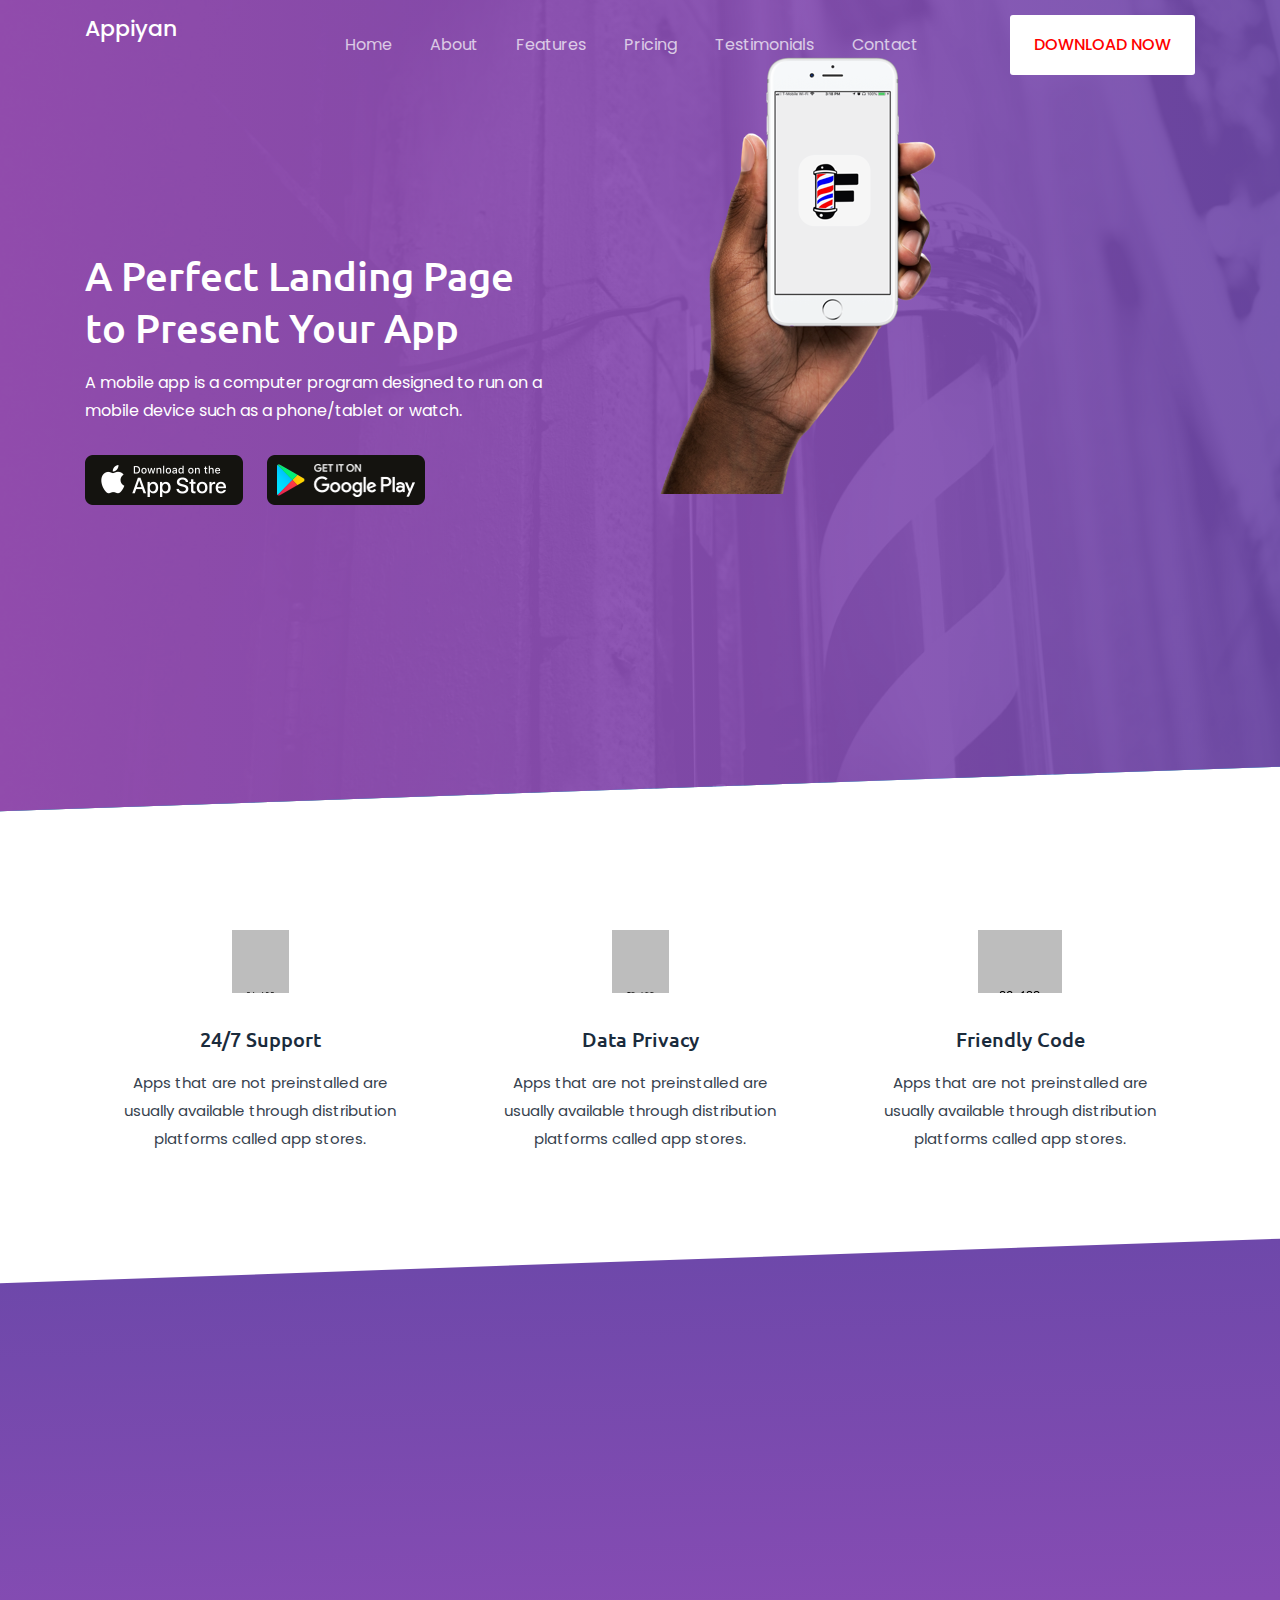
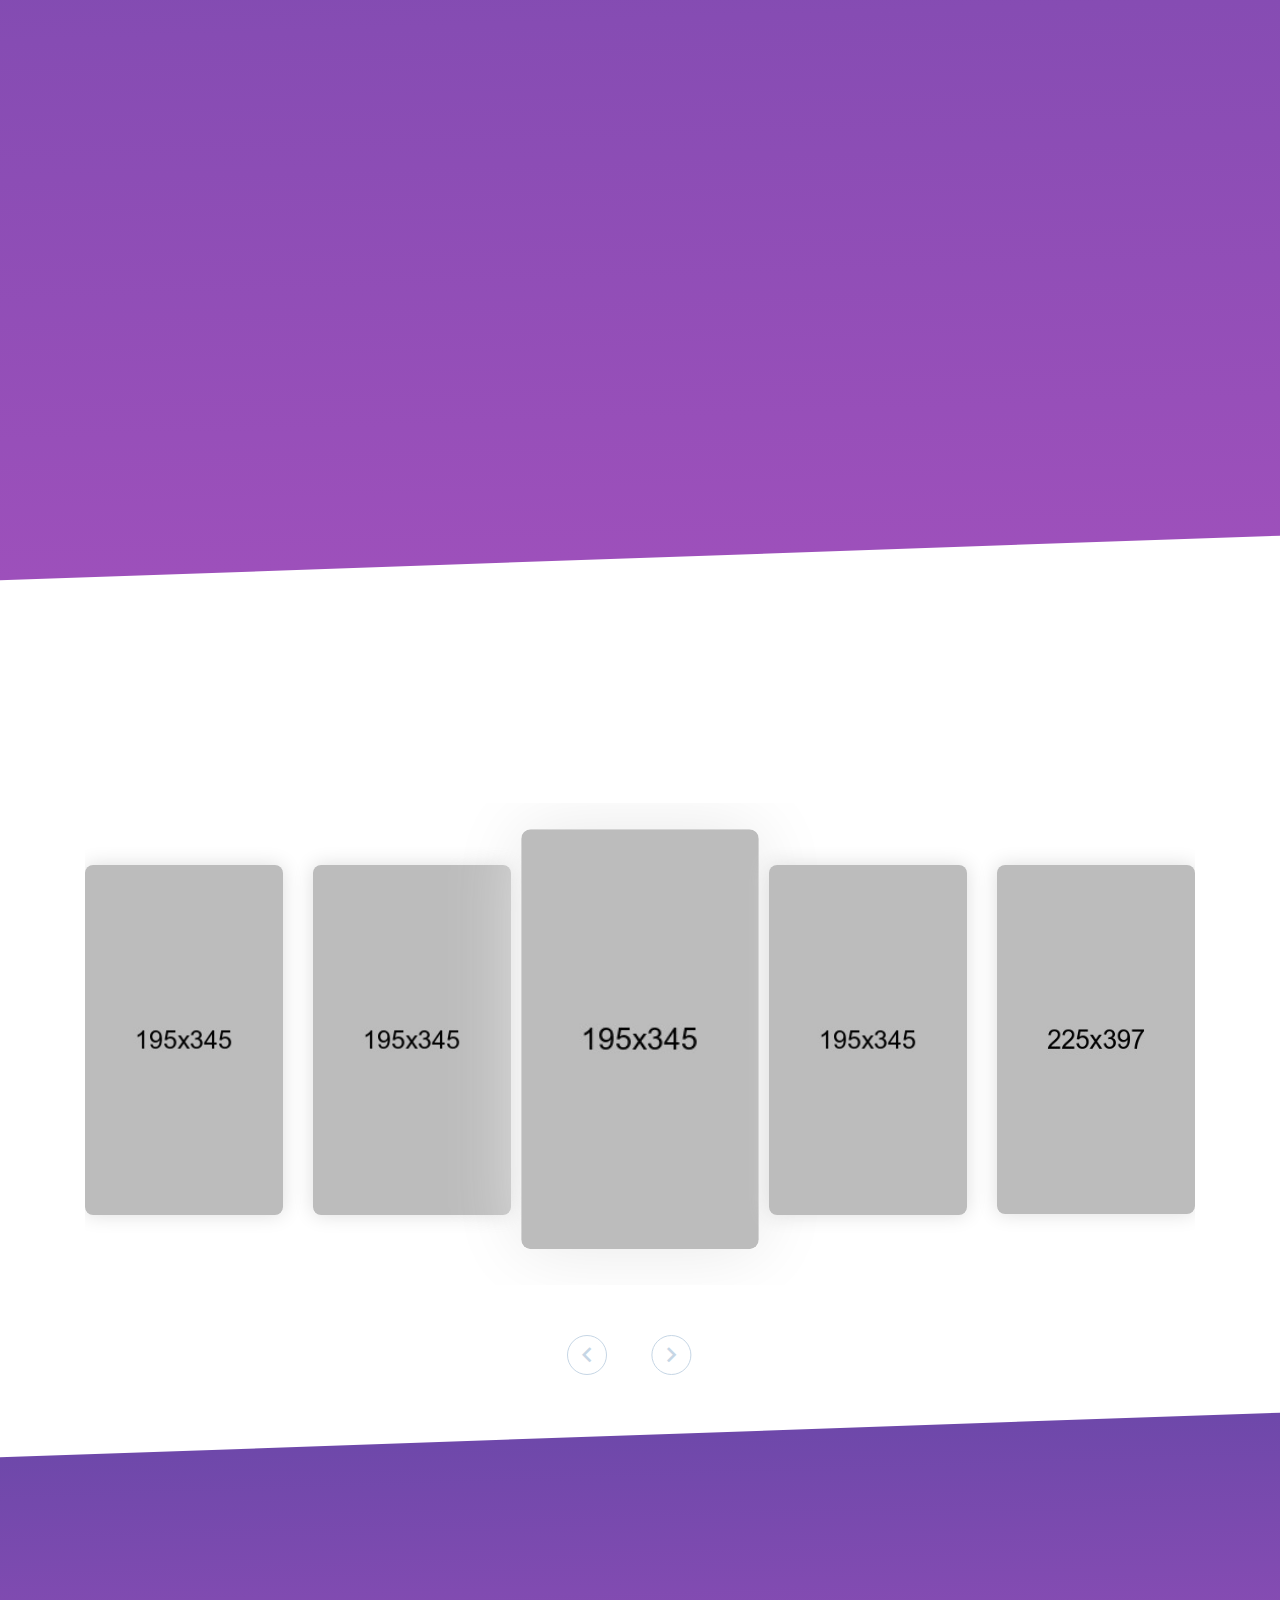
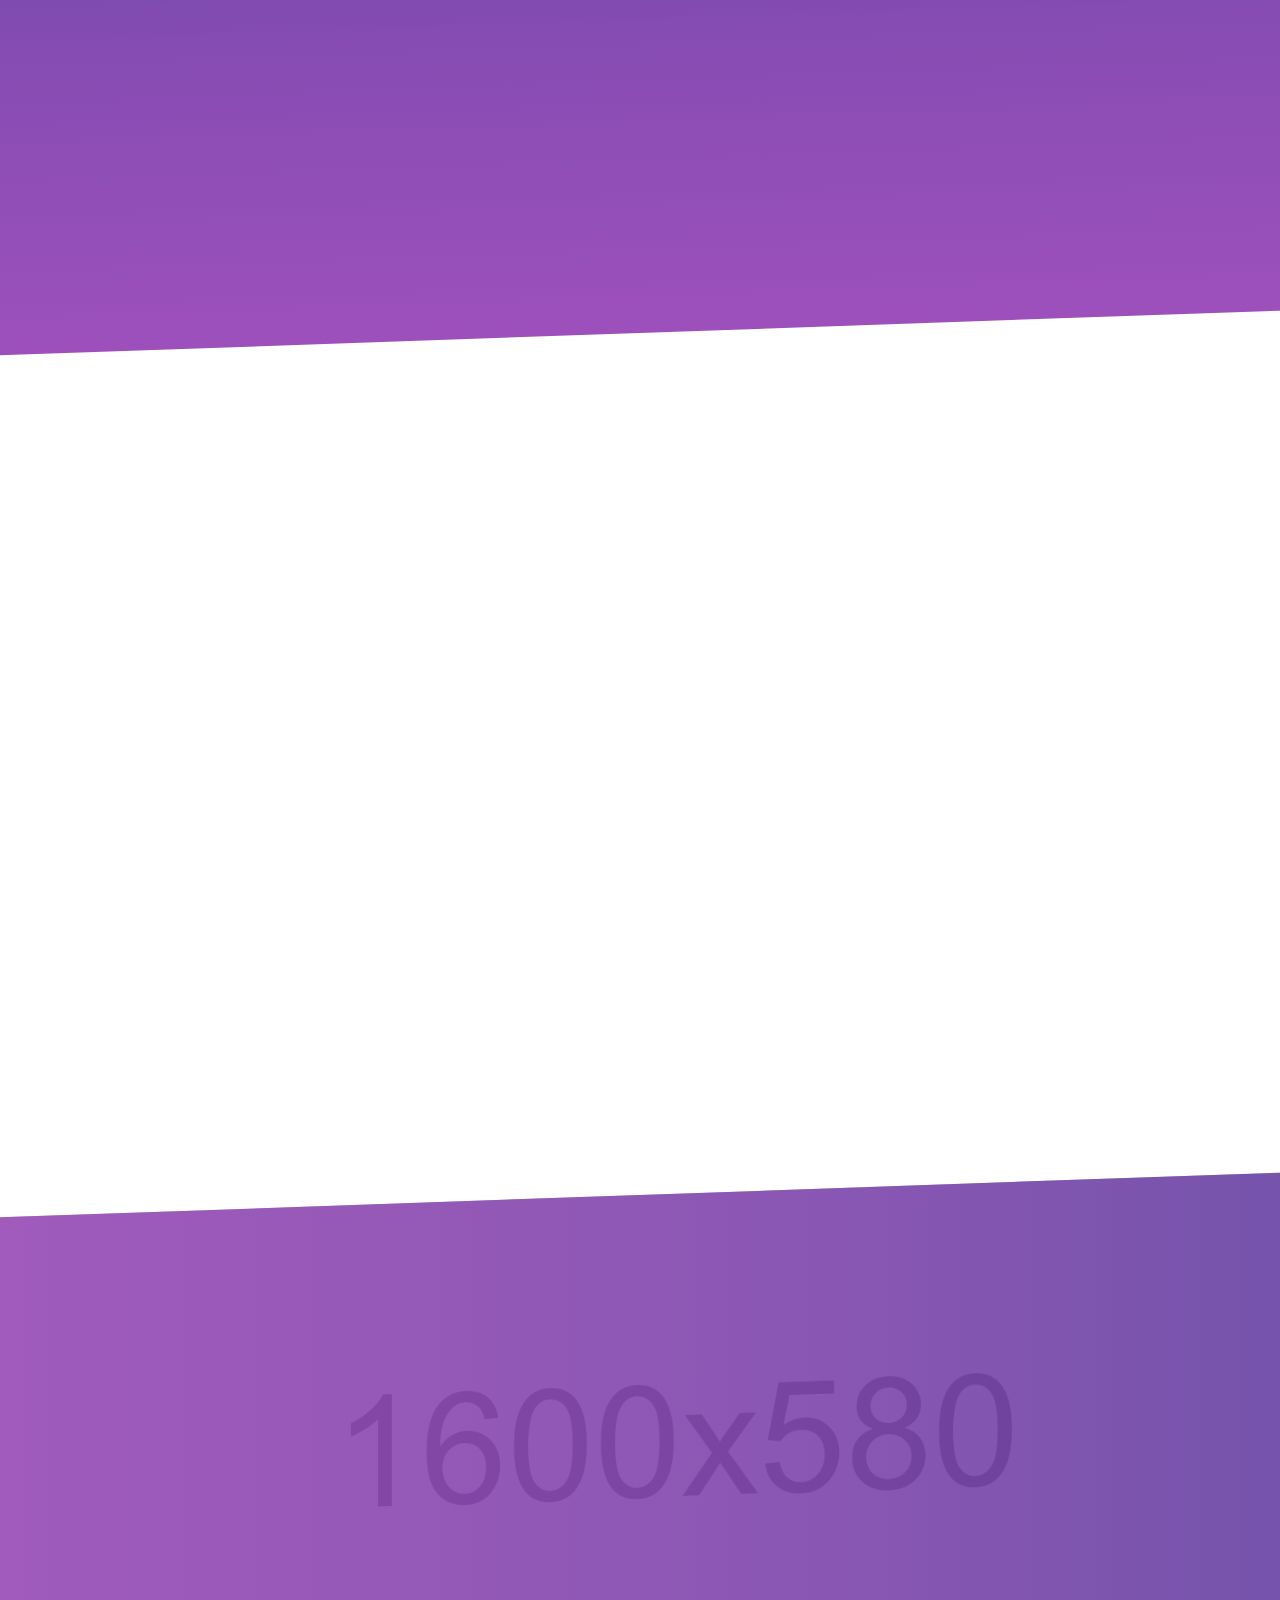
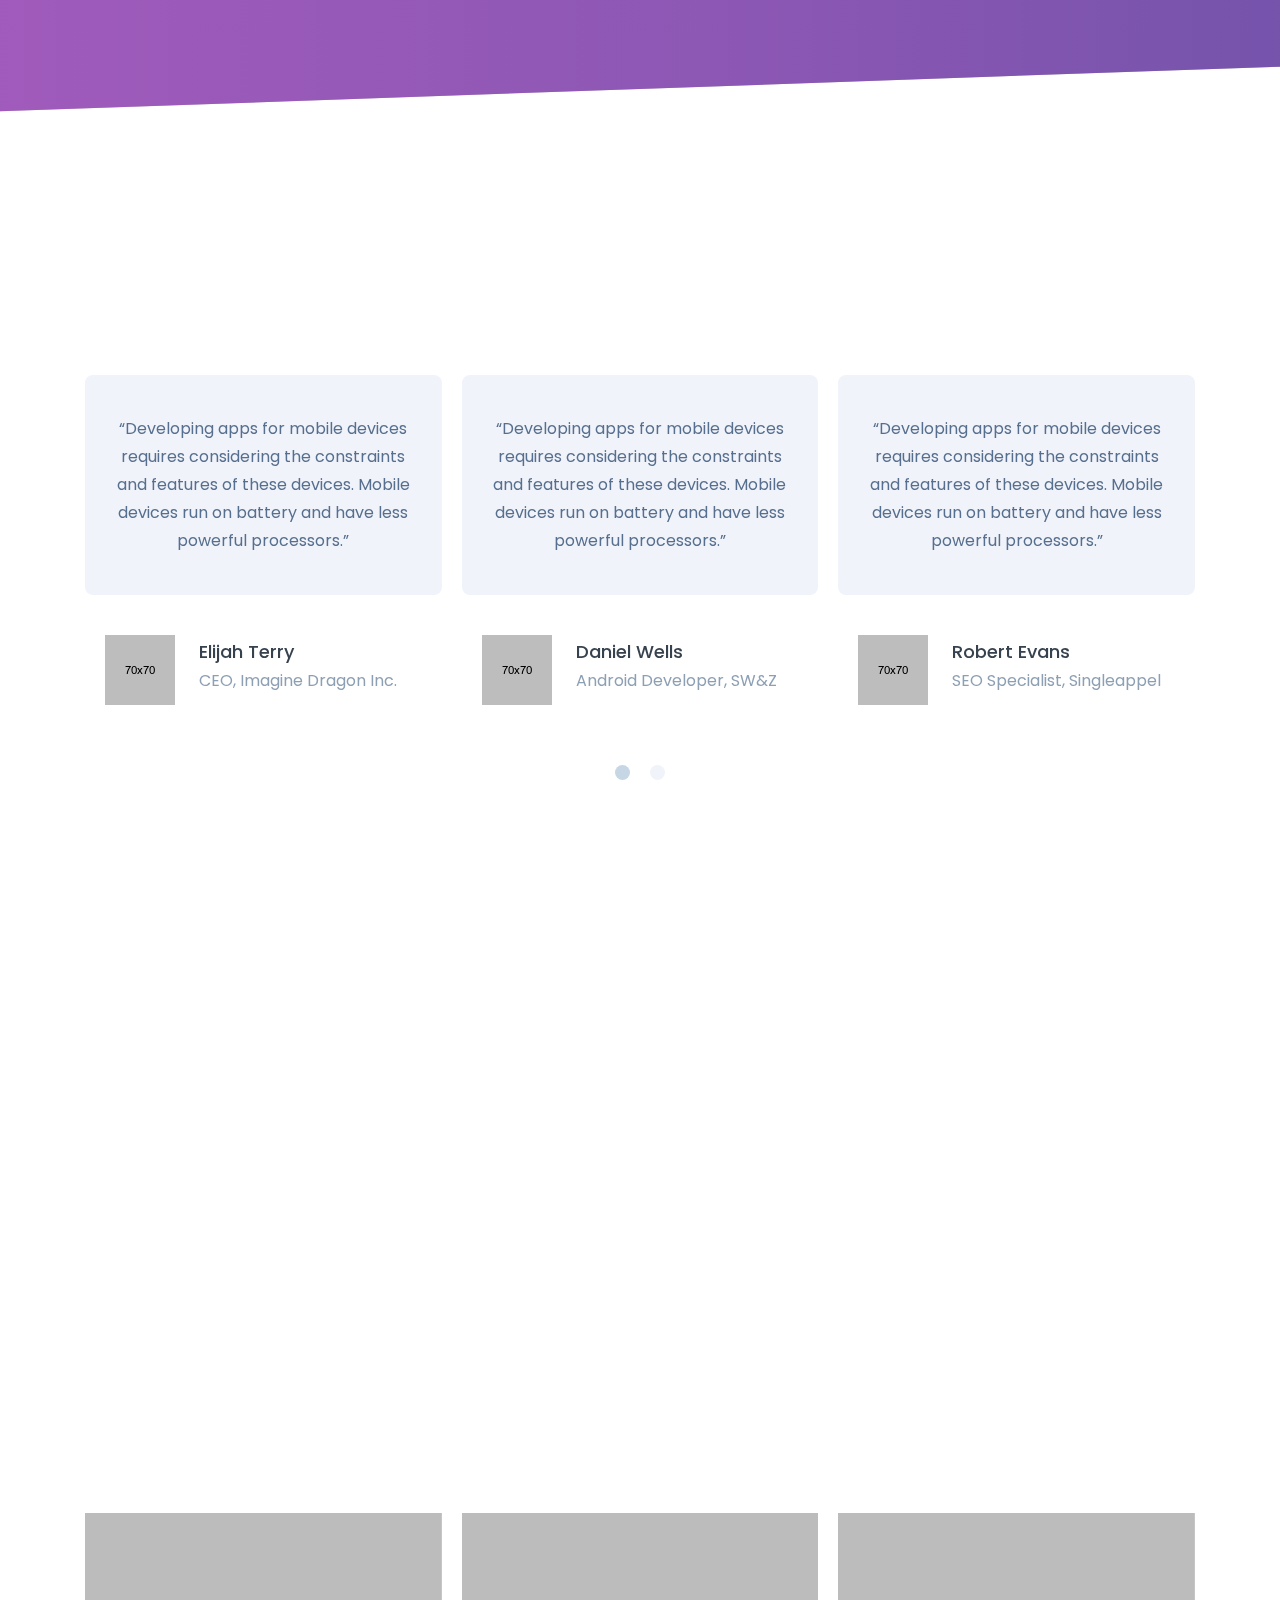
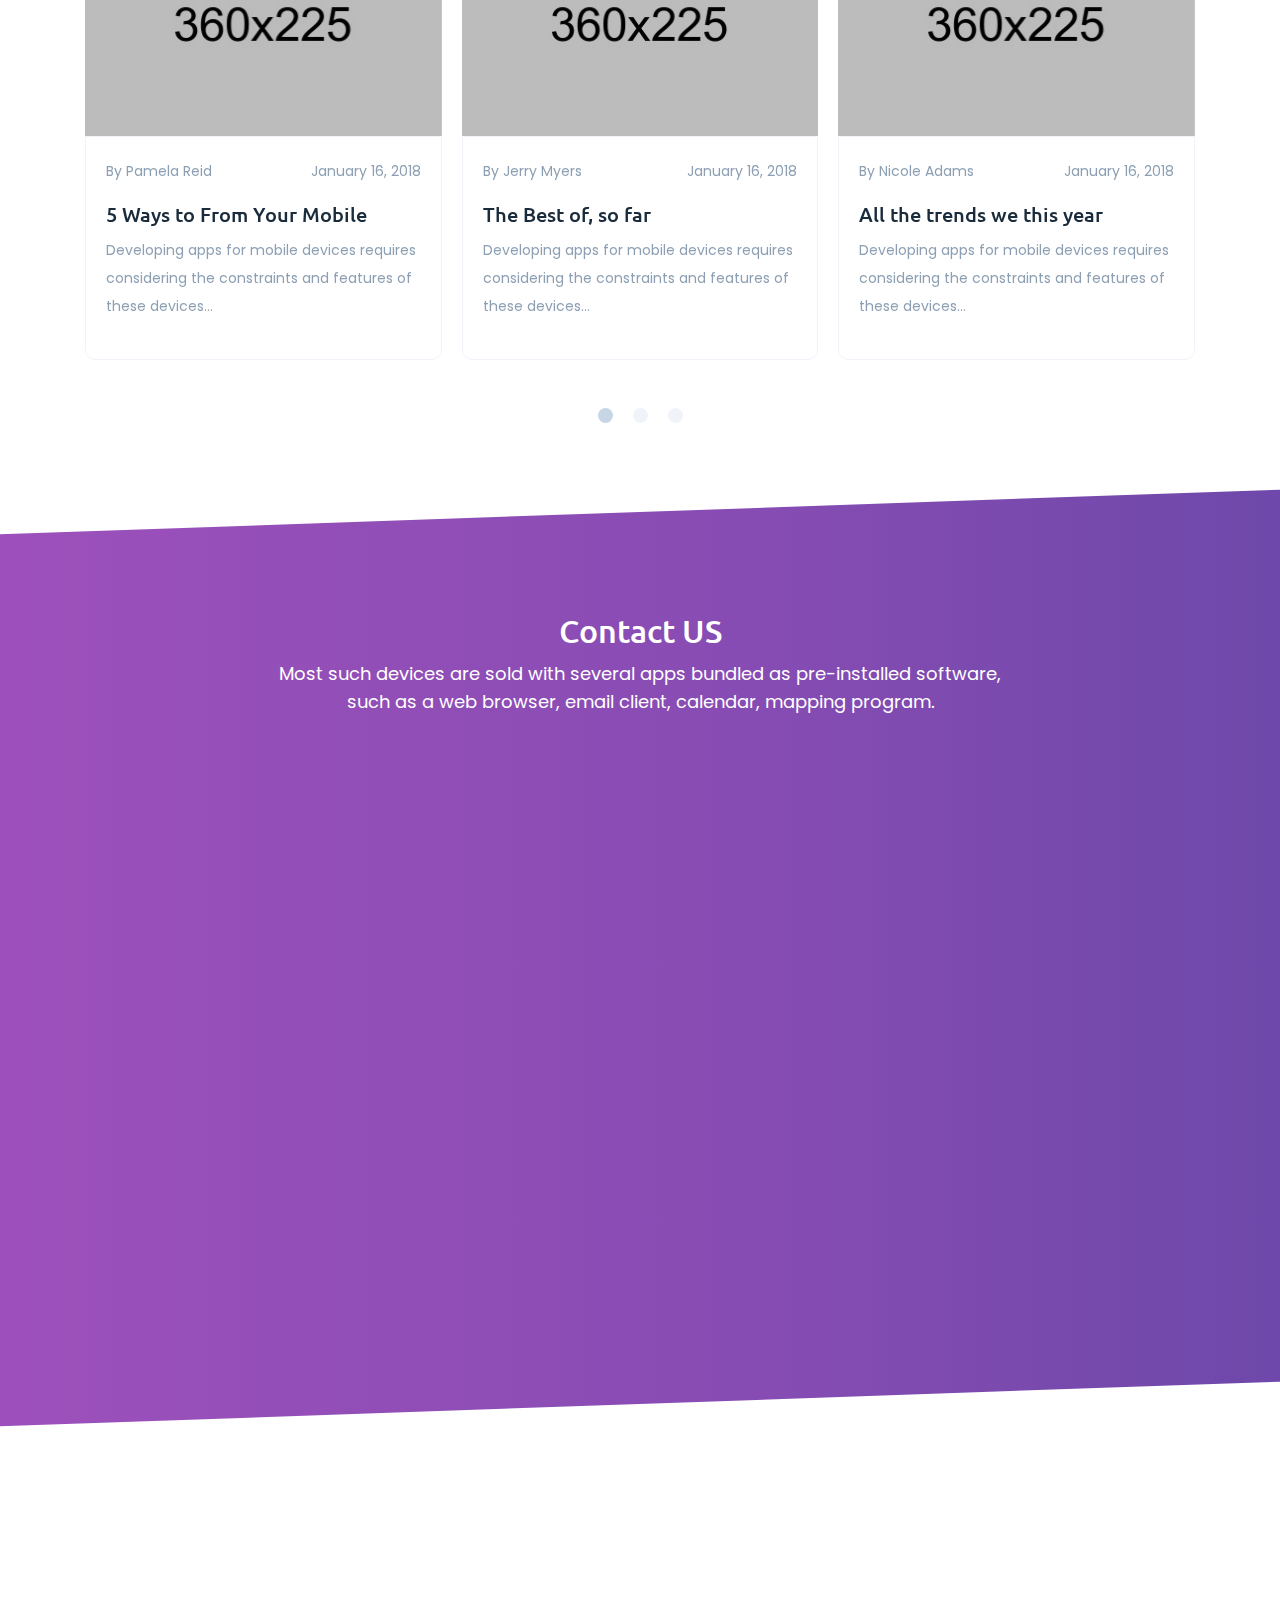
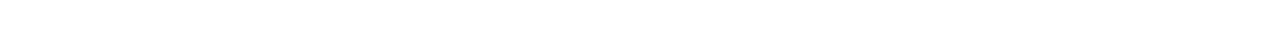
<file: home4.html>
<!DOCTYPE html>
<html lang="en">

<head>
    <meta charset="utf-8">
    <meta http-equiv="X-UA-Compatible" content="IE=edge">
    <meta name="viewport" content="width=device-width, initial-scale=1">
    <!-- FAVICON -->
    <link rel="icon" href="assets/img/favicon.png">
    <!-- TITLE -->
    <title>Home 4 | Appiyan - App Landing Page</title>
    <!-- bootstrap.min.css -->
    <link href="assets/css/bootstrap.min.css" rel="stylesheet">
    <!-- font-awesome.min.css -->
    <link href="assets/css/material-design-iconic-font.min.css" rel="stylesheet">
    <!-- slicknav.min.css -->
    <link href="assets/css/slicknav.min.css" rel="stylesheet">
    <!-- magnific popup.css -->
    <link href="assets/css/magnific-popup.css" rel="stylesheet">
    <!-- owl.css -->
    <link href="assets/css/owl.carousel.css" rel="stylesheet">
    <!-- animate.min.css -->
    <link href="assets/css/animate.min.css" rel="stylesheet">
    <!-- style.css -->
    <link href="style.css" rel="stylesheet">
    <!--[if lt IE 9]>
        <script src="https://oss.maxcdn.com/html5shiv/3.7.2/html5shiv.min.js"></script>
        <script src="https://oss.maxcdn.com/respond/1.4.2/respond.min.js"></script>
        <![endif]-->
</head>

<body class="home4">
    <!--  page loader -->
   <div id="loader-wrapper">
      <div id="loader"></div>
      <div class="loader-section section-left"></div>
      <div class="loader-section section-right"></div>
    </div>
    <!--  page loader end -->
    
    <div id="home"></div>
    <!--  header area start -->
    <div class="header-area cta3">
        <div class="container">
            <div class="row">
                <div class="col-md-2">
                    <div class="logo cta">
                        <a href="home1.html">Appiyan</a>
                    </div>
                </div>
                <div class="col-md-10 text-right">
                    <div class="responsive_menu"></div>
                    <div class="mainmenu">
                        <ul id="nav">
                            <li><a href="#home">Home</a>
                                <ul class="drop-menu">
                                    <li><a href="home1.html">Home 1</a></li>
                                    <li><a href="home2.html">Home 2</a></li>
                                    <li><a href="home3.html">Home 3</a></li>
                                    <li><a href="home4.html">Home 4</a></li>
                                    <li><a href="home5.html">Home 5</a></li>
                                    <li><a href="home6.html">Home 6</a></li>
                                    <li><a href="home7.html">Home 7</a></li>
                                    <li><a href="home8.html">Home 8</a></li>
                              </ul>
                            </li>
                            <li><a href="#about">About</a></li>
                            <li><a href="#featured">Features</a></li>
                            <li><a href="#pricing">Pricing</a></li>
                            <li><a href="#testimonial">Testimonials</a></li>
                            <li><a href="#contact">Contact</a></li>
                        </ul>
                        <a href="#" class="header-btn">download now</a>
                    </div>
                </div>
            </div>
        </div>
    </div>
    <!--  header area end -->
    <!--  hero area start -->
    <div class="main-hero-area cta4">
        <div class="container">
            <div class="row">
                <div class="col-md-6">
                    <div class="hero-txt">
                        <h1>A Perfect Landing Page<br>
                        to Present Your App</h1>
                        <p>A mobile app is a computer program designed to run on a
                        <br> mobile device such as a phone/tablet or watch.</p>
                        <a class="home4-download-btn" href="#"></a>
                        <a class="home4-download-btn2" href="#"></a>
                    </div>
                </div>
                <div class="col-md-6 text-right">
                    <div class="home4-hero-mobile wow fadeInDown">
                        <img src="assets/img/home4-hero-mobile.png" alt="">
                    </div>
                </div>
            </div>
        </div>
    </div>
    <!--  hero area start -->
    <!--  about area start -->
    <div class="home3-about-area" id="about">
        <div class="container">
            <div class="row">
                <div class="col-md-4 text-center">
                    <div class="about-single-item">
                        <div class="about-single-icon">
                            <span style="background: url(assets/img/icon_support_v3.png);"></span>
                        </div>
                        <div class="about-single-content">
                            <h4>24/7 Support</h4>
                            <p>Apps that are not preinstalled are usually available through distribution platforms called app stores.</p>
                        </div>
                    </div>
                </div>
                <div class="col-md-4 text-center">
                    <div class="about-single-item">
                        <div class="about-single-icon">
                            <span style="background: url(assets/img/icon_privacy_v3.png);"></span>
                        </div>
                        <div class="about-single-content">
                            <h4>Data Privacy</h4>
                            <p>Apps that are not preinstalled are usually available through distribution platforms called app stores.</p>
                        </div>
                    </div>
                </div>
                <div class="col-md-4 text-center">
                    <div class="about-single-item">
                        <div class="about-single-icon cta">
                            <span style="background: url(assets/img/icon_code_v3.png);"></span>
                        </div>
                        <div class="about-single-content">
                            <h4>Friendly Code</h4>
                            <p>Apps that are not preinstalled are usually available through distribution platforms called app stores.</p>
                        </div>
                    </div>
                </div>
            </div>
        </div>
    </div>
    <!--  about area end -->
   <!--  featured area start -->
    <div class="featured-area cta3" id="featured">
        <div class="container">
            <div class="row">
                <div class="col-lg-4 wow fadeInLeft">
                    <div class="featured-mobile">
                        <img src="assets/img/featured-mobile.png" alt="">
                    </div>
                </div>
                <div class="col-lg-7 offset-lg-1 col-md-12 wow fadeInRight margin-left-30">
                    <div class="featured-right-item">
                        <div class="featured-title">
                            <h2>Features</h2>
                        </div>
                        <div class="row">
                            <div class="col-md-6">
                                <div class="featured-single-items">
                                    <div class="featured-single">
                                        <img src="assets/img/featured-icon1.png" alt="">
                                        <div class="featured-single-text">
                                            <h4>User Friendly</h4>
                                            <p>Most such devices are sold with apps bundled as installed.</p>
                                        </div>
                                    </div>
                                    <div class="featured-single">
                                        <img src="assets/img/featured-icon2.png" alt="">
                                        <div class="featured-single-text">
                                            <h4>Smooth Typography</h4>
                                            <p>Most such devices are sold with apps bundled as installed.</p>
                                        </div>
                                    </div>
                                    <div class="featured-single">
                                        <img src="assets/img/featured-icon3.png" alt="">
                                        <div class="featured-single-text">
                                            <h4>Super Fast</h4>
                                            <p>Most such devices are sold with apps bundled as installed.</p>
                                        </div>
                                    </div>
                                </div>
                            </div>
                            <div class="col-md-6">
                                <div class="featured-single-items">
                                    <div class="featured-single">
                                        <img src="assets/img/featured-icon5.png" alt="">
                                        <div class="featured-single-text">
                                            <h4>Unlimited Features</h4>
                                            <p>Most such devices are sold with apps bundled as installed.</p>
                                        </div>
                                    </div>
                                    <div class="featured-single">
                                        <img src="assets/img/featured-icon6.png" alt="">
                                        <div class="featured-single-text">
                                            <h4>Easy Installation</h4>
                                            <p>Most such devices are sold with apps bundled as installed.</p>
                                        </div>
                                    </div>
                                    <div class="featured-single">
                                        <img src="assets/img/featured-icon7.png" alt="">
                                        <div class="featured-single-text">
                                            <h4>Well Documented</h4>
                                            <p>Most such devices are sold with apps bundled as installed.</p>
                                        </div>
                                    </div>
                                </div>
                            </div>
                        </div>
                    </div>
                </div>
            </div>
        </div>
    </div>
    <!--  featured area end -->
    <!--  screenshot area start -->
    <div class="screenshot-area cta3">
        <div class="container">
            <div class="row">
                <div class="col-md-12 wow fadeInUp text-center">
                    <div class="section-title">
                        <h2>Screenshots</h2>
                        <p>Most such devices are sold with several apps bundled as pre-installed software,
                            <br> such as a web browser, email client, calendar, mapping program.</p>
                    </div>
                </div>
            </div>
            <div class="row">
                <div class="col-md-12">
                    <div class="screenshot-home3-slide">
                        <div class="screenshot-single-slide">
                            <img src="assets/img/sc-1.jpg" alt="">
                        </div>
                        <div class="screenshot-single-slide">
                            <img src="assets/img/sc-2.jpg" alt="">
                        </div>
                        <div class="screenshot-single-slide">
                            <img src="assets/img/sc-3.jpg" alt="">
                        </div>
                        <div class="screenshot-single-slide">
                            <img src="assets/img/sc-4.jpg" alt="">
                        </div>
                        <div class="screenshot-single-slide">
                            <img src="assets/img/sc-5.jpg" alt="">
                        </div>
                        <div class="screenshot-single-slide">
                            <img src="assets/img/sc-4.jpg" alt="">
                        </div>
                    </div>
                </div>
            </div>
        </div>
    </div>
    <!--  screenshot area end -->
    <!--  get area start -->
    <div class="get-area cta3">
        <div class="container">
            <div class="row">
                <div class="col-lg-7 wow fadeInLeft">
                    <div class="get-area-left">
                        <h1>Get The App Now</h1>
                        <p>Mobile apps were originally offered for general productivity information retrieval, including email, calendar, contacts, stock market and weather information. public demand and the availability of developer tools drove rapid expansion into other categories, such as those handled.</p>
                        <div class="get-app-mobile-app">
                            <a href="#" class="home4-get-btn"></a>
                            <a href="#" class="home4-get-btn2"></a>
                        </div>
                    </div>
                </div>
                 <div class="col-lg-5 wow fadeInRight">
                    <div class="get-app-right">
                        <img src="assets/img/get-app-mobile.png" alt="">
                    </div>
                </div>
            </div>
        </div>
    </div>
    <!--  get area end -->
    <!--  pricing area start -->
    <div class="pricng-area cta3 wow fadeInUp" id="pricing">
        <div class="container">
            <div class="row">
                <div class="col-md-12 text-center">
                    <div class="section-title cta-pricing">
                        <h2>Pricing</h2>
                        <p>Most such devices are sold with several apps bundled as pre-installed software,
                            <br> such as a web browser, email client, calendar, mapping program.</p>
                    </div>
                </div>
            </div>
            <div class="row">
                <div class="col-lg-10 offset-lg-1">
                    <div class="row">
                        <div class="col-md-4 text-center">
                            <div class="single-pricing cta">
                                <h5>Basic</h5>
                                <h4>$10 <span>/mo</span></h4>
                                <ul>
                                    <li>1 user</li>
                                    <li>10 projects</li>
                                    <li>access to all features</li>
                                    <li>24/7 support</li>
                                </ul>
                                <a href="#" class="price-btn">ordre now</a>
                            </div>
                        </div>
                        <div class="col-md-4 text-center">
                            <div class="single-pricing cta">
                                <h5>Standard</h5>
                                <h4>$20 <span>/mo</span></h4>
                                <ul>
                                    <li>3 user</li>
                                    <li>20 projects</li>
                                    <li>access to all features</li>
                                    <li>24/7 support</li>
                                </ul>
                                <a href="#" class="price-btn">ordre now</a>
                            </div>
                        </div>
                        <div class="col-md-4 text-center">
                            <div class="single-pricing cta">
                                <h5>Premium</h5>
                                <h4>$40 <span>/mo</span></h4>
                                <ul>
                                    <li>7 user</li>
                                    <li>10 projects</li>
                                    <li>access to all features</li>
                                    <li>24/7 support</li>
                                </ul>
                                <a href="#" class="price-btn">ordre now</a>
                            </div>
                        </div>
                    </div>
                </div>
            </div>
        </div>
    </div>
    <!--  pricing area end -->
    <!--  video area start -->
    <div class="video-area cta3">
        <div class="container">
            <div class="row">
                <div class="col-md-12 wow fadeInUp text-center">
                    <div class="section-title ctas1">
                        <h2>Watch Video</h2>
                        <p>Most such devices are sold with several apps bundled as pre-installed software,
                        <br> such as a web browser, email client, calendar, mapping program.</p>
                    </div>
                    <div class="video-btn-section">
                        <a href="https://www.youtube.com/watch?v=0WWzgGyAH6Y" class="video-btn mfp-iframe">
                            <img src="assets/img/video-icon.png" alt="">
                        </a>
                    </div>
                </div>
            </div>
        </div>
    </div>
    <!--  video area end -->
    <!--  testimonial area start -->
    <div class="testimonial-area" id="testimonial">
        <div class="container">
            <div class="row">
                <div class="col-md-12 wow fadeInUp text-center">
                    <div class="section-title">
                        <h2>Testimonials</h2>
                        <p>Most such devices are sold with several apps bundled as pre-installed software,
                        <br> such as a web browser, email client, calendar, mapping program.</p>
                    </div>
                </div>
            </div>
            <div class="row">
                <div class="col-md-12">
                    <div class="testimonial-slide">
                        <div class="testimonial-single-slide">
                            <div class="testimonial-slide-content">
                                <p>“Developing apps for mobile devices requires considering the constraints and features of these devices. Mobile devices run on battery and have less powerful processors.”</p>
                            </div>
                            <div class="testimonial-slide-meta">
                                <img src="assets/img/testimonial-slide-meta1.png" alt="">
                                <span class="testimonial-meta">
                                    <span class="meta-title">Elijah Terry</span><br>
                                    <span class="meta-content">CEO, Imagine Dragon Inc.</span>
                                </span>
                            </div>
                        </div>
                        <div class="testimonial-single-slide">
                            <div class="testimonial-slide-content">
                                <p>“Developing apps for mobile devices requires considering the constraints and features of these devices. Mobile devices run on battery and have less powerful processors.”</p>
                            </div>
                            <div class="testimonial-slide-meta">
                                <img src="assets/img/testimonial-slide-meta2.png" alt="">
                                <span class="testimonial-meta">
                                    <span class="meta-title">Daniel Wells</span><br>
                                    <span class="meta-content">Android Developer, SW&Z</span>
                                </span>
                            </div>
                        </div>
                        <div class="testimonial-single-slide">
                            <div class="testimonial-slide-content">
                                <p>“Developing apps for mobile devices requires considering the constraints and features of these devices. Mobile devices run on battery and have less powerful processors.”</p>
                            </div>
                            <div class="testimonial-slide-meta">
                                <img src="assets/img/testimonial-slide-meta3.png" alt="">
                                <span class="testimonial-meta">
                                    <span class="meta-title">Robert Evans</span><br>
                                    <span class="meta-content">SEO Specialist, Singleappel</span>
                                </span>
                            </div>
                        </div>
                        <div class="testimonial-single-slide">
                            <div class="testimonial-slide-content">
                                <p>“Developing apps for mobile devices requires considering the constraints and features of these devices. Mobile devices run on battery and have less powerful processors.”</p>
                            </div>
                            <div class="testimonial-slide-meta">
                                <img src="assets/img/testimonial-slide-meta2.png" alt="">
                                <span class="testimonial-meta">
                                    <span class="meta-title">Daniel Wells</span><br>
                                    <span class="meta-content">Android Developer, SW&Z</span>
                                </span>
                            </div>
                        </div>
                    </div>
                </div>
            </div>
        </div>
    </div>
    <!--  testimonial area end -->
    <!--  counter area start -->
    <div class="counter-area cta3 wow fadeInUp">
        <div class="container">
            <div class="row">
                <div class="col-md-3 text-center">
                    <a href="#" class="single-counter">
                        <img src="assets/img/counter-icon1.png" alt="">
                        <h1>15K+</h1>
                        <p>App Downloads</p>
                    </a>
                </div>
                <div class="col-md-3 text-center">
                    <a href="#" class="single-counter">
                        <img src="assets/img/counter-icon2.png" alt="">
                        <h1>400+</h1>
                        <p>Happy Clients</p>
                    </a>
                </div>
                <div class="col-md-3 text-center">
                    <a href="#" class="single-counter">
                        <img src="assets/img/counter-icon3.png" alt="">
                        <h1>8K+</h1>
                        <p>Active Users</p>
                    </a>
                </div>
                <div class="col-md-3 text-center">
                    <a href="#" class="single-counter">
                        <img src="assets/img/counter-icon4.png" alt="">
                        <h1>900+</h1>
                        <p>Total Reviews</p>
                    </a>
                </div>
            </div>
        </div>
    </div>
    <!--  counter area end -->
    <!--  blog area start -->
    <div class="blog-slide-area cta3">
        <div class="container">
            <div class="row">
                <div class="col-md-12 wow fadeInUp text-center">
                    <div class="section-title">
                        <h2>Blog</h2>
                        <p>Most such devices are sold with several apps bundled as pre-installed software,
                        <br> such as a web browser, email client, calendar, mapping program.</p>
                    </div>
                </div>
            </div>
            <div class="row">
                <div class="col- col-md-12">
                    <div class="blog-slide">
                        <div class="blog-single-slide">
                            <img src="assets/img/home3-blog-img1.jpg" alt="">
                            <div class="blog-slide-text">
                                <p>By <span class="blog-meta">Pamela Reid</span> <span class="blod-dates">January 16, 2018</span></p>
                                <h4><a href="#">5 Ways to From Your Mobile</a></h4>
                                <p class="cta-meta">Developing apps for mobile devices requires considering the constraints and features of these devices...</p>
                            </div>
                        </div>
                        <div class="blog-single-slide">
                            <img src="assets/img/home3-blog-img2.jpg" alt="">
                            <div class="blog-slide-text">
                                <p>By <span class="blog-meta">Jerry Myers</span> <span class="blod-dates">January 16, 2018</span></p>
                                <h4><a href="#">The Best of, so far</a></h4>
                                <p class="cta-meta">Developing apps for mobile devices requires considering the constraints and features of these devices...</p>
                            </div>
                        </div>
                        <div class="blog-single-slide">
                            <img src="assets/img/home3-blog-img3.jpg" alt="">
                            <div class="blog-slide-text">
                                <p>By <span class="blog-meta">Nicole Adams</span> <span class="blod-dates">January 16, 2018</span></p>
                                <h4><a href="#">All the trends we this year</a></h4>
                                <p class="cta-meta">Developing apps for mobile devices requires considering the constraints and features of these devices...</p>
                            </div>
                        </div>
                        <div class="blog-single-slide">
                            <img src="assets/img/home3-blog-img1.jpg" alt="">
                            <div class="blog-slide-text">
                                <p>By <span class="blog-meta">Pamela Reid</span> <span class="blod-dates">January 16, 2018</span></p>
                                <h4><a href="#">5 Ways to From Your Mobile</a></h4>
                                <p class="cta-meta">Developing apps for mobile devices requires considering the constraints and features of these devices...</p>
                            </div>
                        </div>
                        <div class="blog-single-slide">
                            <img src="assets/img/home3-blog-img2.jpg" alt="">
                            <div class="blog-slide-text">
                                <p>By <span class="blog-meta">Jerry Myers</span> <span class="blod-dates">January 16, 2018</span></p>
                                <h4><a href="#">The Best of, so far</a></h4>
                                <p class="cta-meta">Developing apps for mobile devices requires considering the constraints and features of these devices...</p>
                            </div>
                        </div>
                        <div class="blog-single-slide">
                            <img src="assets/img/home3-blog-img3.jpg" alt="">
                            <div class="blog-slide-text">
                                <p>By <span class="blog-meta">Nicole Adams</span> <span class="blod-dates">January 16, 2018</span></p>
                                <h4><a href="#">All the we loved this year</a></h4>
                                <p class="cta-meta">Developing apps for mobile devices requires considering the constraints and features of these devices...</p>
                            </div>
                        </div>
                        <div class="blog-single-slide">
                            <img src="assets/img/home3-blog-img2.jpg" alt="">
                            <div class="blog-slide-text">
                                <p>By <span class="blog-meta">Nicole Adams</span> <span class="blod-dates">January 16, 2018</span></p>
                                <h4><a href="#">All the we loved this year</a></h4>
                                <p class="cta-meta">Developing apps for mobile devices requires considering the constraints and features of these devices...</p>
                            </div>
                        </div>
                    </div>
                </div>
            </div>
        </div>
    </div>
    <!--  blog area end -->
    <!--  contact area start -->
    <div class="contact-area cta3" id="contact">
        <div class="container">
            <div class="row">
                <div class="col-md-12 text-center">
                    <div class="section-title ctas1">
                        <h2>Contact US</h2>
                        <p>Most such devices are sold with several apps bundled as pre-installed software,
                        <br> such as a web browser, email client, calendar, mapping program.</p>
                    </div>
                </div>
            </div>
            <div class="row">
                <div class="col-lg-4 offset-lg-1 col-md-6 wow fadeInRight">
                    <div class="contact-form-right">
                        <div class="contact-form-right-single">
                            <img src="assets/img/home3-contact-icon1.png" alt="">
                            <a href="tel:4354089068">435 408 9068</a>
                        </div>
                        <div class="contact-form-right-single">
                            <img src="assets/img/home3-contact-icon2.png" alt="">
                            <a href="mailto:contact@appiyan.com">contact@appiyan.com</a>
                        </div>
                        <div class="contact-form-right-single">
                            <img src="assets/img/home3-contact-icon3.png" alt="">
                            <p> 3145 Beeghley Street Valley Mills Texas 76689</p>
                        </div>
                    </div>
                </div>
                <div class="col-md-6 wow fadeInLeft">
                    <div class="contact-form">
                        <form action="contact.php">
                            <div class="row">
                                <div class="col-lg-6">
                                    <input type="text" placeholder="Full Name">
                                </div>
                                <div class="col-lg-6">
                                    <input type="email" placeholder="Email">
                                </div>
                                <div class="col-lg-12">
                                    <input type="text" placeholder="Subject">
                                </div>
                                <div class="col-lg-12">
                                    <textarea placeholder="Message"></textarea>
                                </div>
                                <div class="col-lg-12">
                                    <input type="submit" value="Send message">
                                </div>
                            </div>
                        </form>
                    </div>
                </div>
            </div>
        </div>
    </div>
    <!--  contact area end -->
    <!--  footer area start -->
    <div class="footer-area cta3 wow fadeInUp">
        <div class="container">
            <div class="row">
                <div class="col-md-12 text-center">
                    <div class="footer-menu">
                        <ul id="footer-list">
                            <li><a href="#">Home</a></li>
                            <li><a href="#">About</a></li>
                            <li><a href="#">Features</a></li>
                            <li><a href="#">Pricing</a></li>
                            <li><a href="#">Testimonials</a></li>
                            <li><a href="#">Contact</a></li>
                        </ul>
                    </div>
                </div>
            </div>
            <div class="row">
                <div class="col-md-12 text-center">
                    <div class="footer-social-icon">
                        <a href="#"><i class='zmdi zmdi-facebook'></i></a>
                        <a href="#"><i class='zmdi zmdi-twitter'></i></a>
                        <a href="#"><i class='zmdi zmdi-linkedin'></i></a>
                        <a href="#"><i class='zmdi zmdi-instagram'></i></a>
                        <a href="#"><i class='zmdi zmdi-google-plus'></i></a>
                    </div>
                </div>
            </div>
            <div class="row">
                <div class="col-md-12 text-center">
                    <div class="footer-logo">
                        <h4><a href="index.html">Appiyan</a></h4>
                    </div>
                </div>
            </div>
            <div class="row">
                <div class="col-md-12 text-center">
                    <div class="footer-title">
                        <p>&copy; 2018 All Right Revervd by <a href="index.html">CrazyCafe</a></p>
                    </div>
                </div>
            </div>
        </div>
    </div>
    <!--  footer area end -->
    <!-- jquery.js -->
    <script src="assets/js/jquery.js"></script>
    <!-- jquery.popper.min.js -->
    <script src="assets/js/popper.min.js"></script>
    <!-- bootstrap.min.js -->
    <script src="assets/js/bootstrap.min.js"></script>
    <!-- jquery.slicknav.min.js -->
    <script src="assets/js/jquery.slicknav.min.js"></script>
    <!-- jquery.magnific.min.js -->
    <script src="assets/js/jquery.magnific-popup.min.js"></script>
    <!-- jquery.is sticky.min.js -->
    <script src="assets/js/jquery.sticky.js"></script>
    <!-- jquery.owl.min.js -->
    <script src="assets/js/owl.carousel.min.js"></script>
    <!-- jquery.wow.min.js -->
    <script src="assets/js/wow.min.js"></script>
    <!-- main.js -->
    <script src="assets/js/main.js"></script>
</body>

</html>
</file>
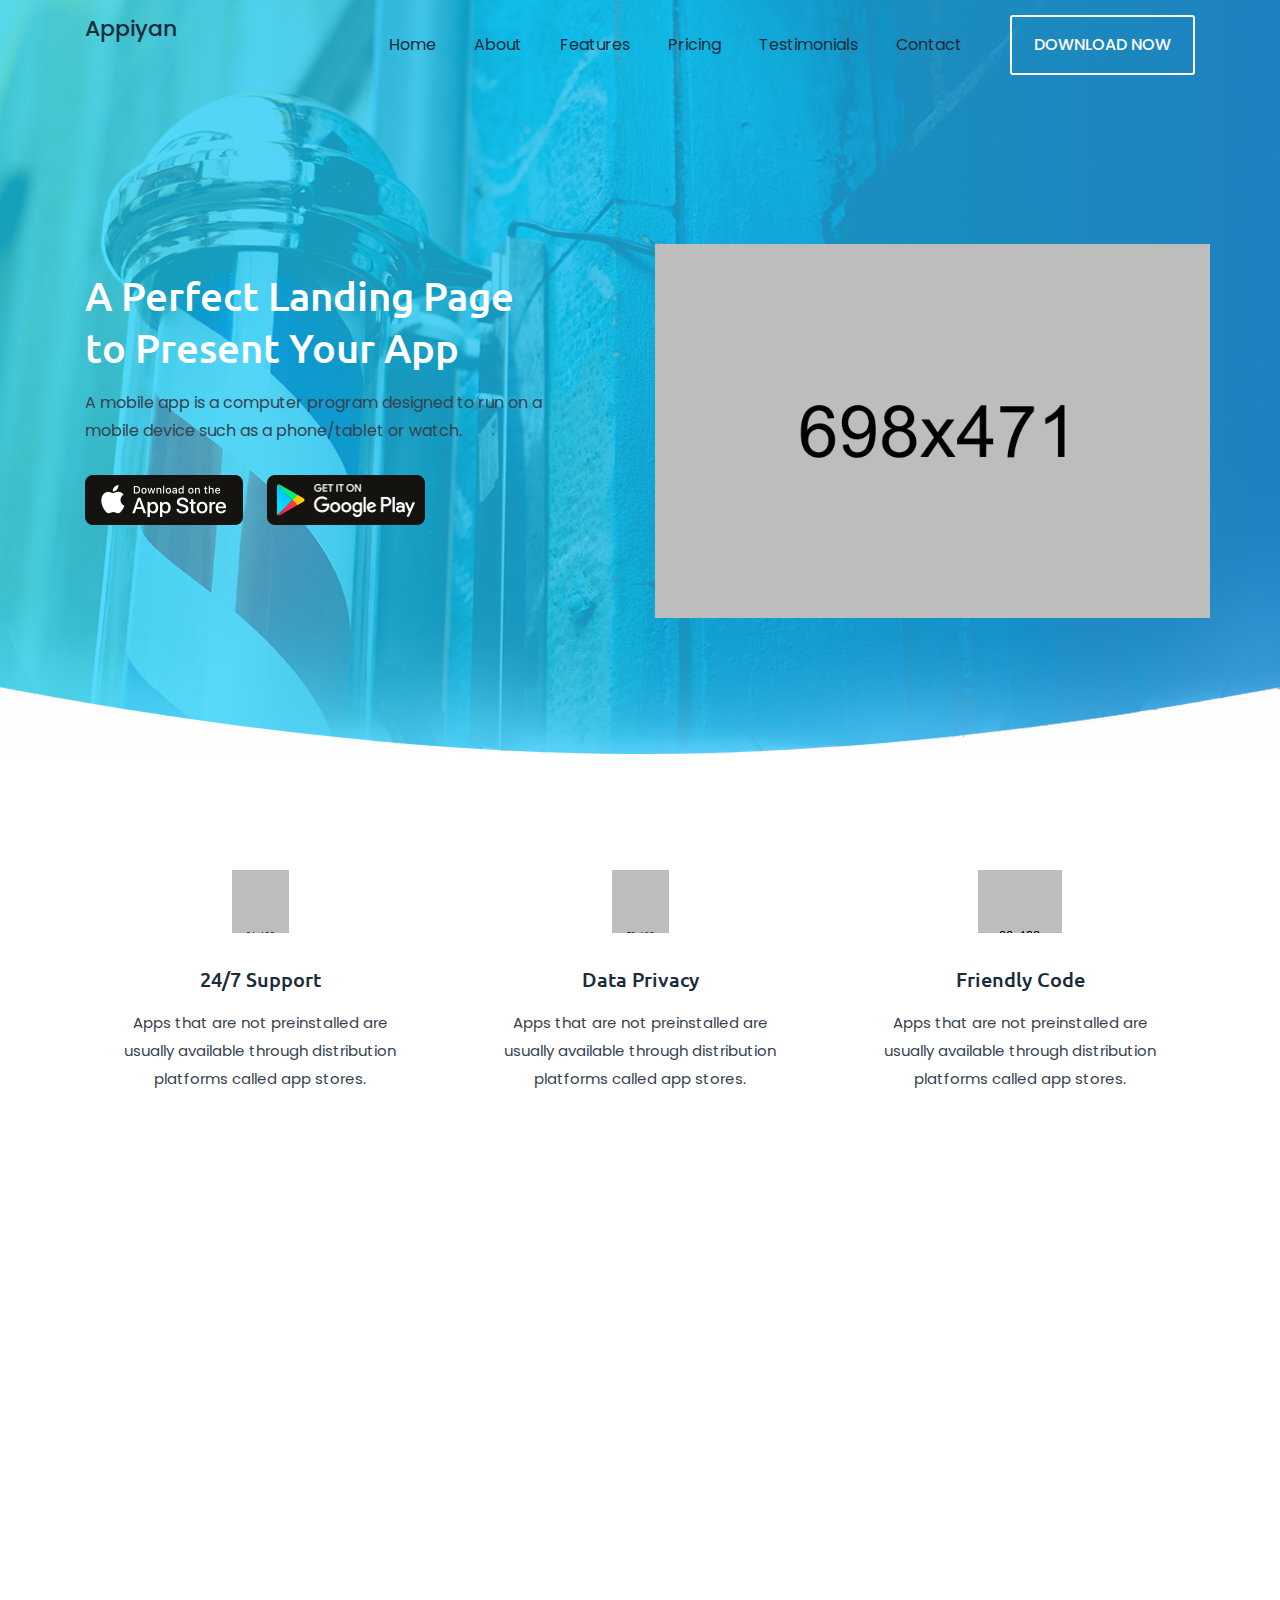
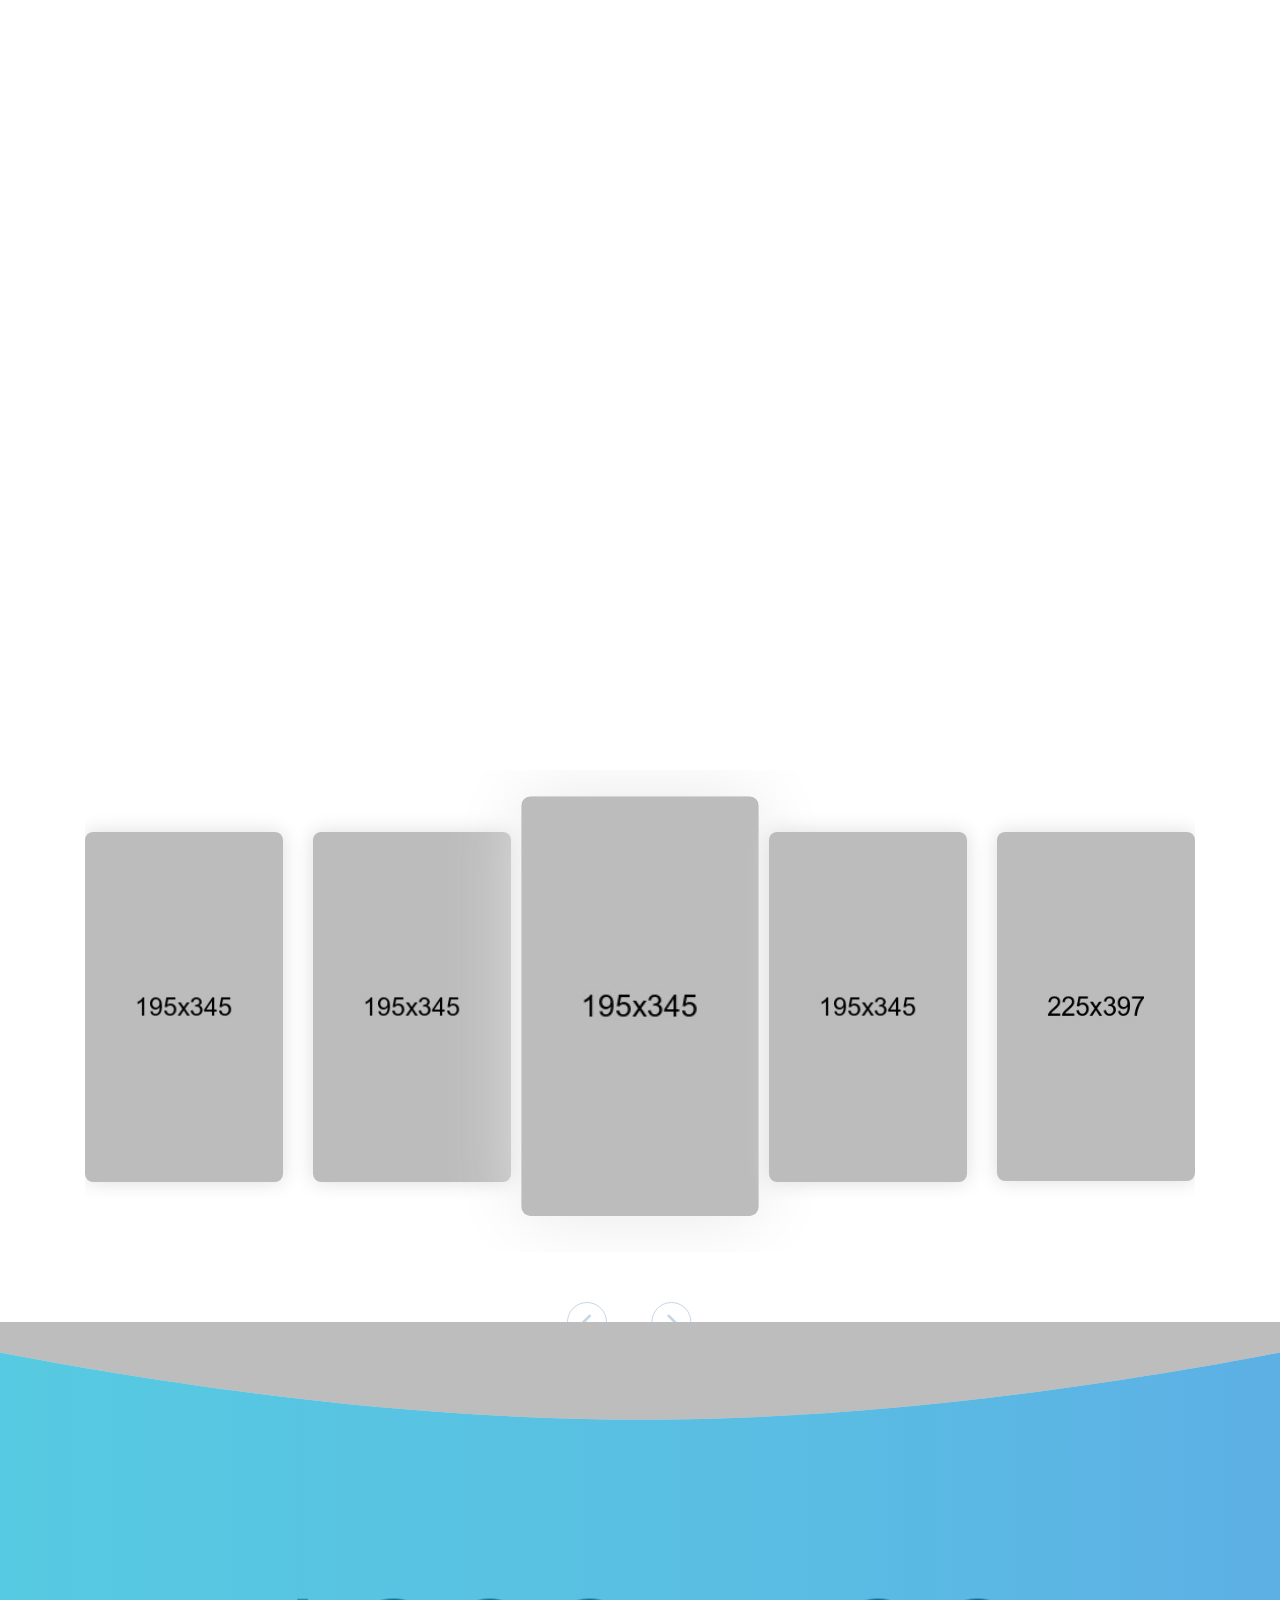
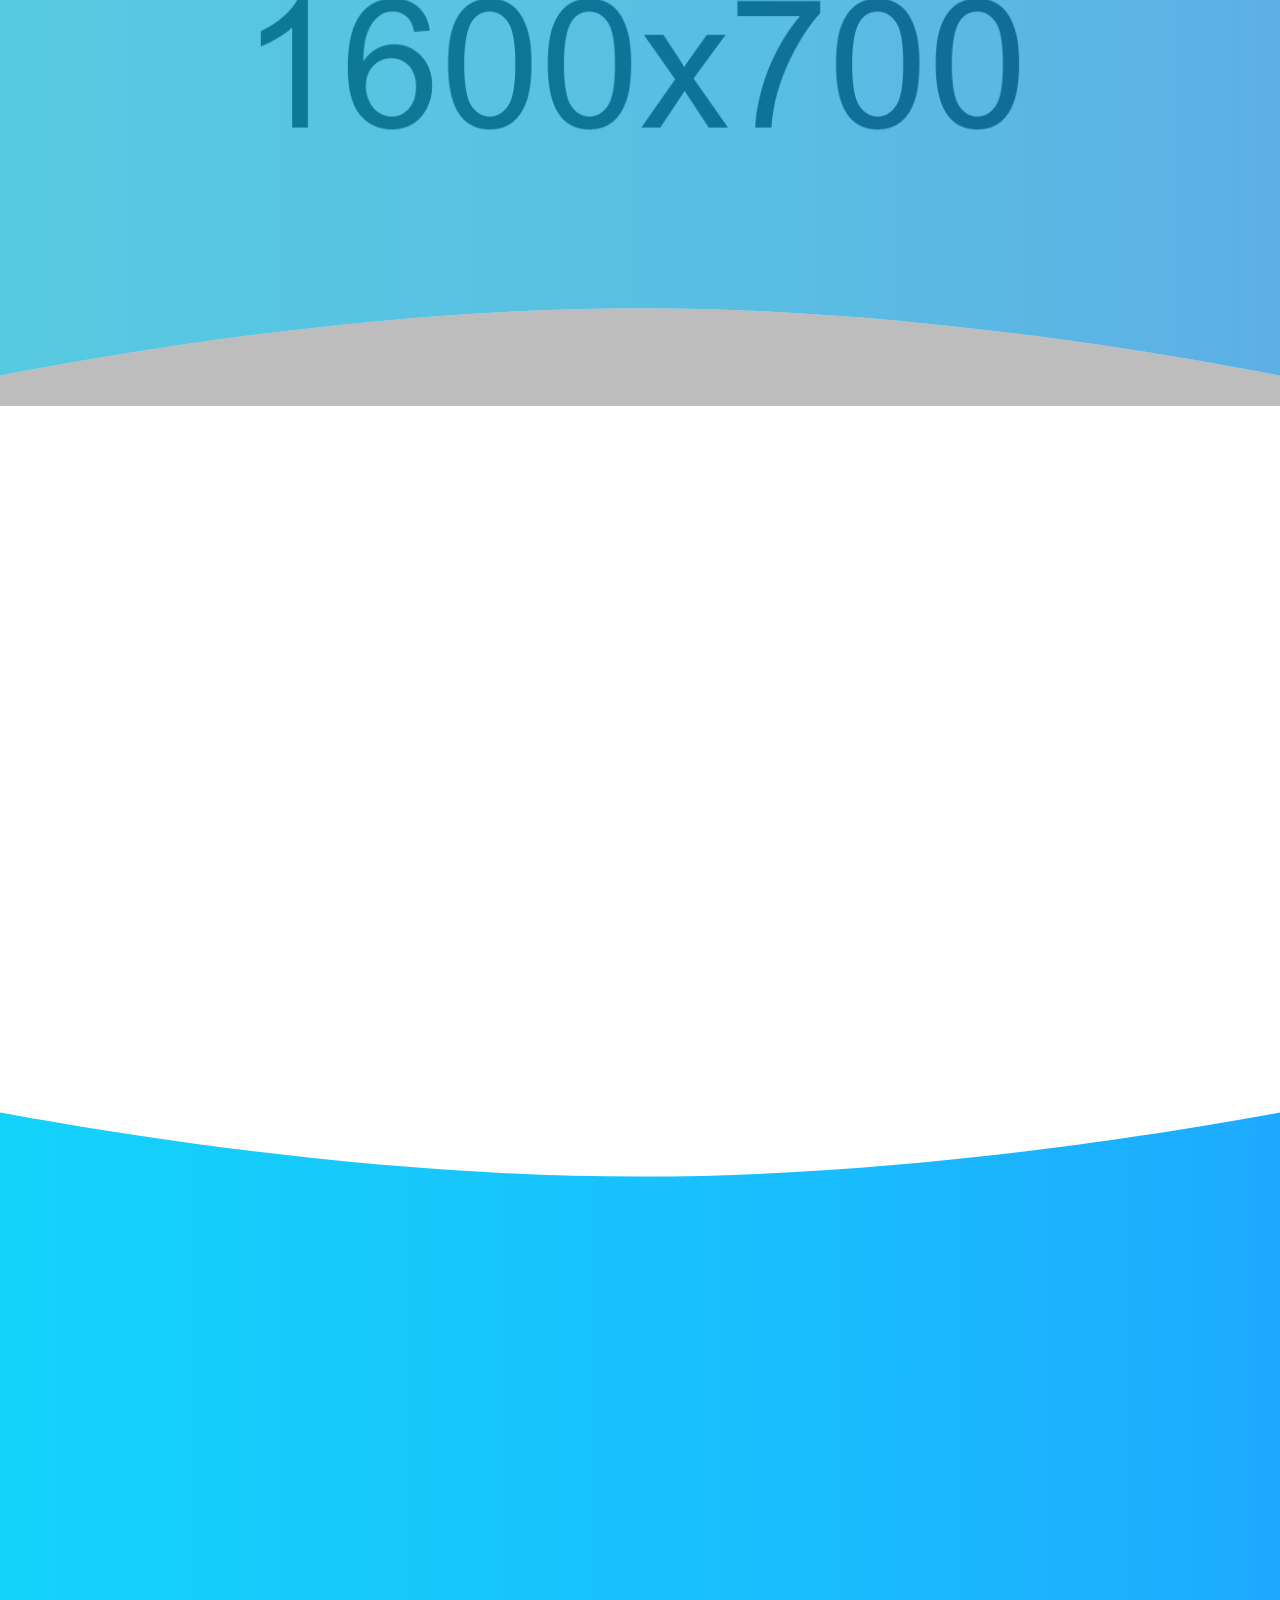
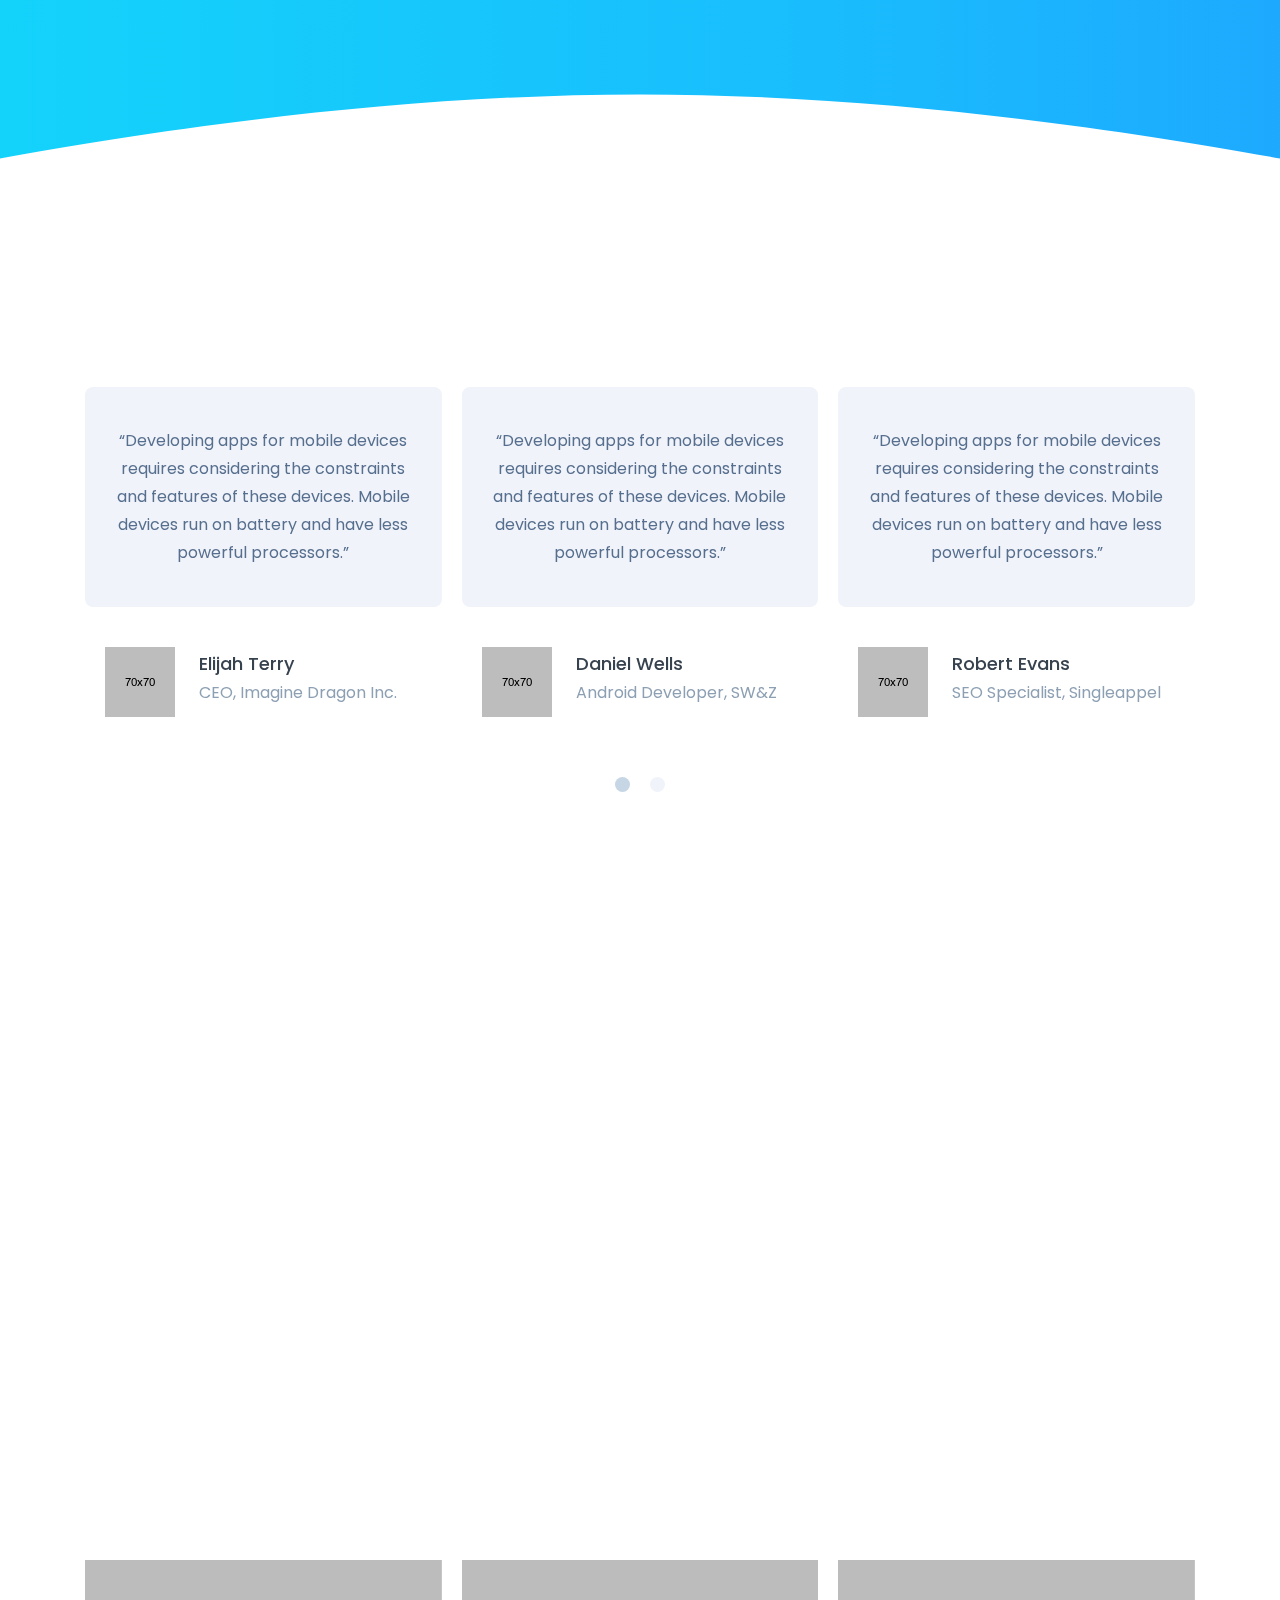
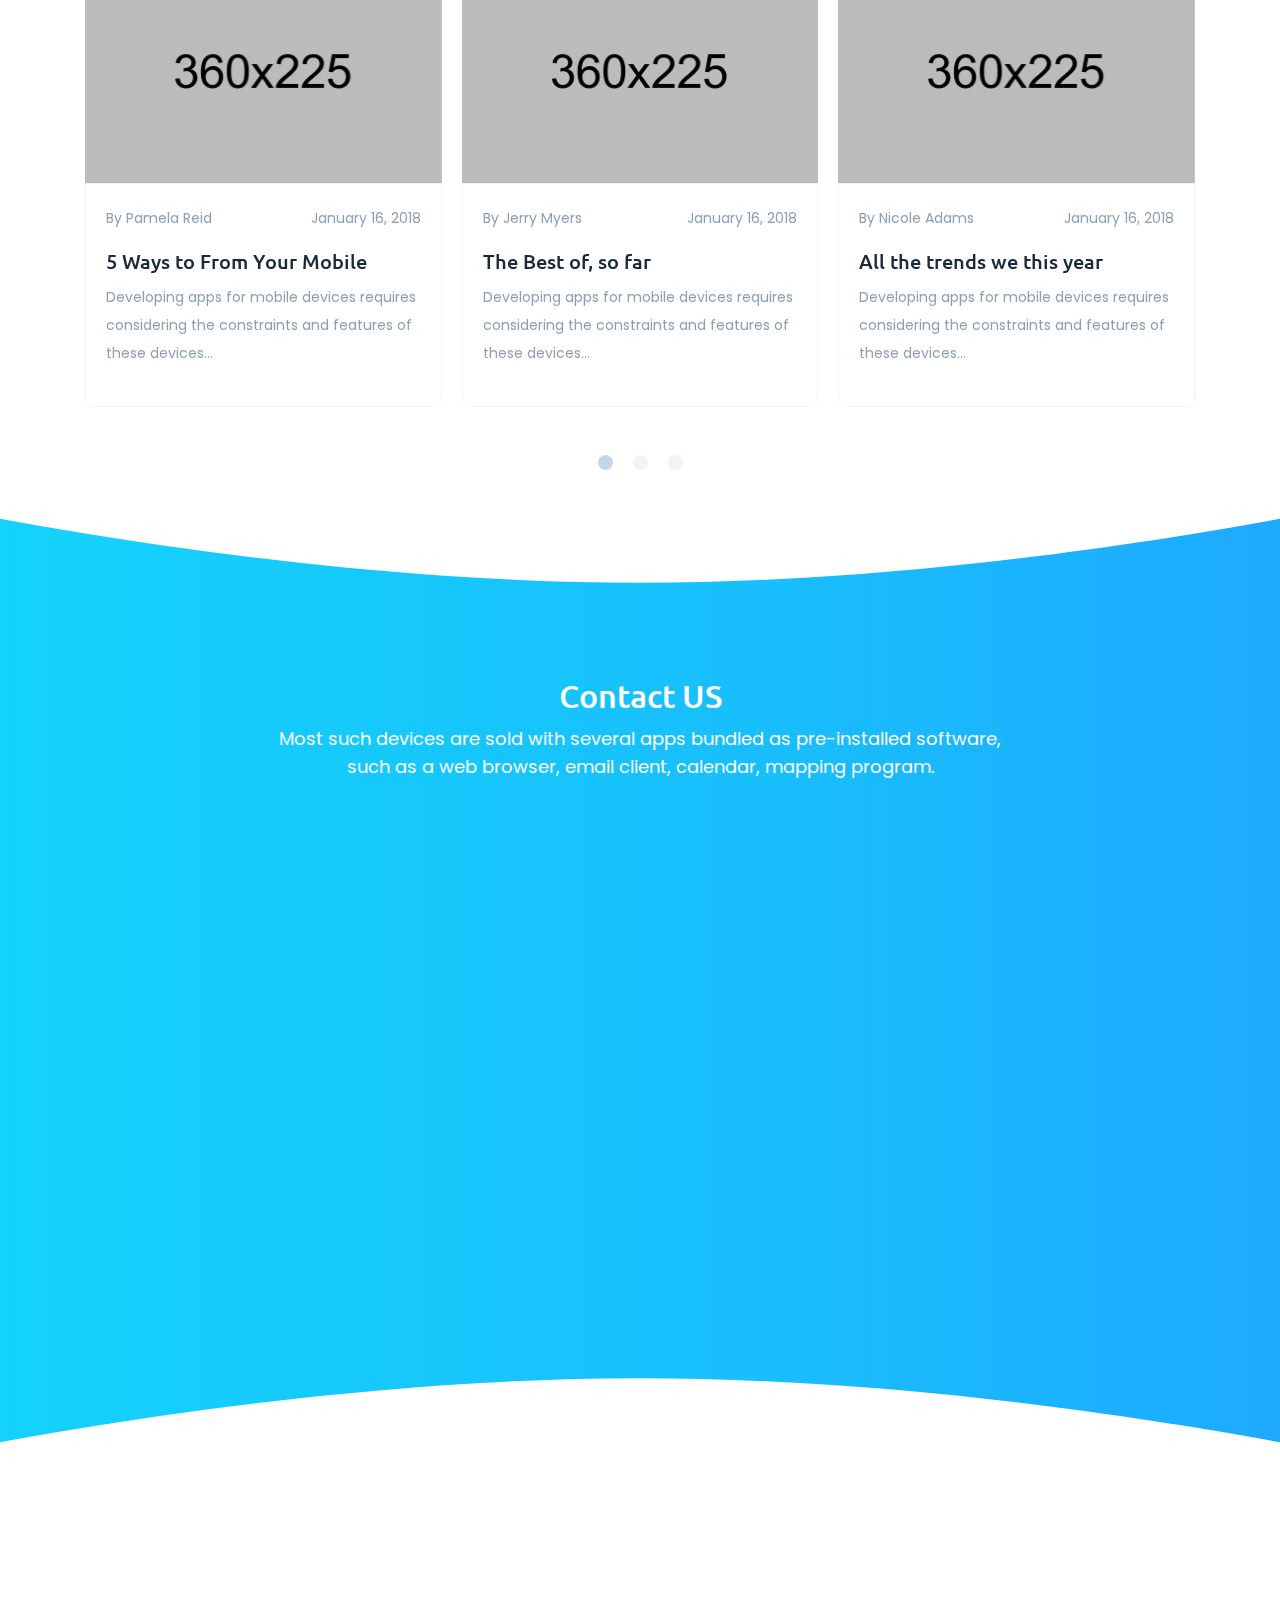
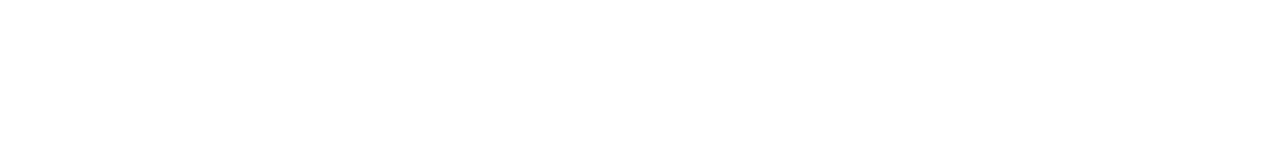
<file: home8.html>
<!DOCTYPE html>
<html lang="en">

<head>
    <meta charset="utf-8">
    <meta http-equiv="X-UA-Compatible" content="IE=edge">
    <meta name="viewport" content="width=device-width, initial-scale=1">
    <!-- FAVICON -->
    <link rel="icon" href="assets/img/favicon.png">
    <!-- TITLE -->
    <title>Home 8 | Appiyan - App Landing Page</title>
    <!-- bootstrap.min.css -->
    <link href="assets/css/bootstrap.min.css" rel="stylesheet">
    <!-- font-awesome.min.css -->
    <link href="assets/css/material-design-iconic-font.min.css" rel="stylesheet">
    <!-- slicknav.min.css -->
    <link href="assets/css/slicknav.min.css" rel="stylesheet">
    <!-- magnific popup.css -->
    <link href="assets/css/magnific-popup.css" rel="stylesheet">
    <!-- owl.css -->
    <link href="assets/css/owl.carousel.css" rel="stylesheet">
    <!-- animate.min.css -->
    <link href="assets/css/animate.min.css" rel="stylesheet">
    <!-- style.css -->
    <link href="style.css" rel="stylesheet">
    <!--[if lt IE 9]>
        <script src="https://oss.maxcdn.com/html5shiv/3.7.2/html5shiv.min.js"></script>
        <script src="https://oss.maxcdn.com/respond/1.4.2/respond.min.js"></script>
        <![endif]-->
</head>

<body class="home7">
    <!--  page loader -->
    <div id="loader-wrapper">
        <div id="loader"></div>
        <div class="loader-section section-left"></div>
        <div class="loader-section section-right"></div>
    </div>
    <!--  page loader end -->
    <div id="home"></div>
    <!--  header area start -->
    <div class="header-area cta8">
        <div class="container">
            <div class="row">
                <div class="col-md-2">
                    <div class="logo cta">
                        <a href="home1.html">Appiyan</a>
                    </div>
                </div>
                <div class="col-md-10 text-right">
                    <div class="responsive_menu"></div>
                    <div class="mainmenu">
                        <ul id="nav">
                            <li><a href="#home">Home</a>
                                <ul class="drop-menu">
                                    <li><a href="home1.html">Home 1</a></li>
                                    <li><a href="home2.html">Home 2</a></li>
                                    <li><a href="home3.html">Home 3</a></li>
                                    <li><a href="home4.html">Home 4</a></li>
                                    <li><a href="home5.html">Home 5</a></li>
                                    <li><a href="home6.html">Home 6</a></li>
                                    <li><a href="home7.html">Home 7</a></li>
                                    <li><a href="home8.html">Home 8</a></li>
                                </ul>
                            </li>
                            <li><a href="#about">About</a></li>
                            <li><a href="#featured">Features</a></li>
                            <li><a href="#pricing">Pricing</a></li>
                            <li><a href="#testimonial">Testimonials</a></li>
                            <li><a href="#contact">Contact</a></li>
                        </ul>
                        <a href="#" class="header-btn">download now</a>
                    </div>
                </div>
            </div>
        </div>
    </div>
    <!--  header area end -->
    <!--  hero area start -->
    <div class="main-hero-area cta8">
        <div class="container">
            <div class="row">
                <div class="col-md-6">
                    <div class="hero-txt">
                        <h1>A Perfect Landing Page<br>
                        to Present Your App</h1>
                        <p>A mobile app is a computer program designed to run on a
                        <br> mobile device such as a phone/tablet or watch.</p>
                        <a class="home7-download-btn" href="#"></a>
                        <a class="home7-download-btn2" href="#"></a>
                    </div>
                </div>
                <div class="col-md-6 text-right">
                    <div class="home4-hero-mobile wow fadeInDown">
                        <img src="assets/img/home8-hero-mobile.png" alt="">
                    </div>
                </div>
            </div>
        </div>
    </div>
    <!--  hero area start -->
    <!--  about area start -->
    <div class="home3-about-area ctas wow fadeInUp" id="about">
        <div class="container">
            <div class="row">
                <div class="col-md-4 text-center">
                    <div class="about-single-item">
                        <div class="about-single-icon">
                            <span style="background: url(assets/img/icon_support_v7.png);"></span>
                        </div>
                        <div class="about-single-content">
                            <h4>24/7 Support</h4>
                            <p>Apps that are not preinstalled are usually available through distribution platforms called app stores.</p>
                        </div>
                    </div>
                </div>
                <div class="col-md-4 text-center">
                    <div class="about-single-item">
                        <div class="about-single-icon">
                            <span style="background: url(assets/img/icon_privacy_v7.png);"></span>
                        </div>
                        <div class="about-single-content">
                            <h4>Data Privacy</h4>
                            <p>Apps that are not preinstalled are usually available through distribution platforms called app stores.</p>
                        </div>
                    </div>
                </div>
                <div class="col-md-4 text-center">
                    <div class="about-single-item">
                        <div class="about-single-icon cta">
                            <span style="background: url(assets/img/icon_code_v7.png);"></span>
                        </div>
                        <div class="about-single-content">
                            <h4>Friendly Code</h4>
                            <p>Apps that are not preinstalled are usually available through distribution platforms called app stores.</p>
                        </div>
                    </div>
                </div>
            </div>
        </div>
    </div>
    <!--  about area end -->
    <!--  featured area start -->
    <div class="featured-area wow fadeInUp" id="featured">
        <div class="container">
            <div class="row">
                <div class="col-md-12 text-center">
                    <div class="featured-title">
                        <h2>Features</h2>
                    </div>
                </div>
            </div>
            <div class="row">
                <div class="col-lg-4 col-md-6 wow fadeInLeft">
                    <div class="featured-single cta11">
                        <span><img src="assets/img/home7-featured-icon1.png" alt=""></span>
                        <div class="featured-single-text">
                            <h4>User Friendly</h4>
                            <p>Most such devices are sold with several
                                <br> apps bundled as installed.</p>
                        </div>
                    </div>
                    <div class="featured-single">
                        <span><img src="assets/img/home7-featured-icon2.png" alt=""></span>
                        <div class="featured-single-text">
                            <h4>Unlimited Features</h4>
                            <p>Most such devices are sold with several
                                <br> apps bundled as installed.</p>
                        </div>
                    </div>
                    <div class="featured-single cta22">
                        <span><img src="assets/img/home7-featured-icon3.png" alt=""></span>
                        <div class="featured-single-text">
                            <h4>Smooth Typography</h4>
                            <p>Most such devices are sold with several
                                <br> apps bundled as installed.</p>
                        </div>
                    </div>
                </div>
                <div class="col-lg-4 wow fadeInUp d-nones">
                    <div class="featured-mobile">
                        <img src="assets/img/featured-mobile.png" alt="">
                    </div>
                </div>
                <div class="col-lg-4 col-md-6 wow fadeInRight">
                    <div class="featured-single cta33">
                        <span><img src="assets/img/home7-featured-icon4.png" alt=""></span>
                        <div class="featured-single-text">
                            <h4>Easy Installation</h4>
                            <p>Most such devices are sold with several
                                <br> apps bundled as installed.</p>
                        </div>
                    </div>
                    <div class="featured-single">
                        <span><img src="assets/img/home7-featured-icon5.png" alt=""></span>
                        <div class="featured-single-text">
                            <h4>Super Fast</h4>
                            <p>Most such devices are sold with several
                                <br> apps bundled as installed.</p>
                        </div>
                    </div>
                    <div class="featured-single cta44">
                        <span><img src="assets/img/home7-featured-icon6.png" alt=""></span>
                        <div class="featured-single-text">
                            <h4>Well Documented</h4>
                            <p>Most such devices are sold with several
                                <br> apps bundled as installed.</p>
                        </div>
                    </div>
                </div>
            </div>
        </div>
    </div>
    <!--  featured area end -->
    <!--  screenshot area start -->
    <div class="screenshot-area cta3">
        <div class="container">
            <div class="row">
                <div class="col-md-12 wow fadeInUp text-center">
                    <div class="section-title">
                        <h2>Screenshots</h2>
                        <p>Most such devices are sold with several apps bundled as pre-installed software,
                            <br> such as a web browser, email client, calendar, mapping program.</p>
                    </div>
                </div>
            </div>
            <div class="row">
                <div class="col-md-12">
                    <div class="screenshot-home3-slide">
                        <div class="screenshot-single-slide">
                            <img src="assets/img/sc-1.jpg" alt="">
                        </div>
                        <div class="screenshot-single-slide">
                            <img src="assets/img/sc-2.jpg" alt="">
                        </div>
                        <div class="screenshot-single-slide">
                            <img src="assets/img/sc-3.jpg" alt="">
                        </div>
                        <div class="screenshot-single-slide">
                            <img src="assets/img/sc-2.jpg" alt="">
                        </div>
                        <div class="screenshot-single-slide">
                            <img src="assets/img/sc-4.jpg" alt="">
                        </div>
                        <div class="screenshot-single-slide">
                            <img src="assets/img/sc-5.jpg" alt="">
                        </div>
                    </div>
                </div>
            </div>
        </div>
    </div>
    <!--  screenshot area end -->
    <!--  video area start -->
    <div class="video-area-cta">
        <div class="container">
            <div class="row">
                <div class="col-md-12 wow fadeInUp text-center">
                    <div class="section-title ctas1">
                        <h2>Watch Video</h2>
                        <p>Most such devices are sold with several apps bundled as pre-installed software,
                        <br> such as a web browser, email client, calendar, mapping program.</p>
                    </div>
                    <div class="video-btn-section">
                        <a href="https://www.youtube.com/watch?v=0WWzgGyAH6Y" class="video-btn mfp-iframe">
                            <img src="assets/img/video-icon.png" alt="">
                        </a>
                    </div>
                </div>
            </div>
        </div>
    </div>
    <!--  video area end -->
    <!--  pricing area start -->
    <div class="pricng-area wow fadeInUp" id="pricing">
        <div class="container">
            <div class="row">
                <div class="col-md-12 text-center">
                    <div class="section-title cta-pricing">
                        <h2>Pricing</h2>
                        <p>Most such devices are sold with several apps bundled as pre-installed software,
                            <br> such as a web browser, email client, calendar, mapping program.</p>
                    </div>
                </div>
            </div>
            <div class="row">
                <div class="col-lg-10 offset-lg-1 col-md-12">
                    <div class="row">
                        <div class="col-md-4 text-center">
                            <div class="single-pricing">
                                <h5>Basic</h5>
                                <h4>$10 <span>/mo</span></h4>
                                <ul>
                                    <li>1 user</li>
                                    <li>10 projects</li>
                                    <li>access to all features</li>
                                    <li>24/7 support</li>
                                </ul>
                                <a href="#" class="price-btn">ordre now</a>
                            </div>
                        </div>
                        <div class="col-md-4 text-center">
                            <div class="single-pricing cta">
                                <h5>Standard</h5>
                                <h4>$20 <span>/mo</span></h4>
                                <ul>
                                    <li>3 user</li>
                                    <li>20 projects</li>
                                    <li>access to all features</li>
                                    <li>24/7 support</li>
                                </ul>
                                <a href="#" class="price-btn">ordre now</a>
                            </div>
                        </div>
                        <div class="col-md-4 text-center">
                            <div class="single-pricing">
                                <h5>Premium</h5>
                                <h4>$40 <span>/mo</span></h4>
                                <ul>
                                    <li>7 user</li>
                                    <li>10 projects</li>
                                    <li>access to all features</li>
                                    <li>24/7 support</li>
                                </ul>
                                <a href="#" class="price-btn">ordre now</a>
                            </div>
                        </div>
                    </div>
                </div>
            </div>
        </div>
    </div>
    <!--  pricing area end -->
    <!--  get area start -->
    <div class="get-area">
        <div class="container">
            <div class="row">
                <div class="col-md-4 wow fadeInRight">
                    <div class="get-app-right">
                        <img src="assets/img/get-app-mobile.png" alt="">
                    </div>
                </div>
                <div class="col-lg-7 offset-lg-1 col-md-10 wow fadeInRight">
                    <div class="get-area-left">
                        <h1>Get The App Now</h1>
                        <p>Mobile apps were originally offered for general productivity information retrieval, including email, calendar, contacts, stock market and weather information. public demand and the availability of developer tools drove rapid expansion into other categories, such as those handled.</p>
                        <div class="get-app-mobile-app">
                            <a href="#" class="home7-get-btn"></a>
                            <a href="#" class="home7-get-btn2"></a>
                        </div>
                    </div>
                </div>
            </div>
        </div>
    </div>
    <!--  get area end -->
    <!--  testimonial area start -->
    <div class="testimonial-area" id="testimonial">
        <div class="container">
            <div class="row">
                <div class="col-md-12 wow fadeInUp text-center">
                    <div class="section-title">
                        <h2>Testimonials</h2>
                        <p>Most such devices are sold with several apps bundled as pre-installed software,
                        <br> such as a web browser, email client, calendar, mapping program.</p>
                    </div>
                </div>
            </div>
            <div class="row">
                <div class="col-md-12">
                    <div class="testimonial-slide">
                        <div class="testimonial-single-slide">
                            <div class="testimonial-slide-content">
                                <p>“Developing apps for mobile devices requires considering the constraints and features of these devices. Mobile devices run on battery and have less powerful processors.”</p>
                            </div>
                            <div class="testimonial-slide-meta">
                                <img src="assets/img/testimonial-slide-meta1.png" alt="">
                                <span class="testimonial-meta">
                                    <span class="meta-title">Elijah Terry</span>
                                <br>
                                <span class="meta-content">CEO, Imagine Dragon Inc.</span>
                                </span>
                            </div>
                        </div>
                        <div class="testimonial-single-slide">
                            <div class="testimonial-slide-content">
                                <p>“Developing apps for mobile devices requires considering the constraints and features of these devices. Mobile devices run on battery and have less powerful processors.”</p>
                            </div>
                            <div class="testimonial-slide-meta">
                                <img src="assets/img/testimonial-slide-meta2.png" alt="">
                                <span class="testimonial-meta">
                                    <span class="meta-title">Daniel Wells</span>
                                <br>
                                <span class="meta-content">Android Developer, SW&Z</span>
                                </span>
                            </div>
                        </div>
                        <div class="testimonial-single-slide">
                            <div class="testimonial-slide-content">
                                <p>“Developing apps for mobile devices requires considering the constraints and features of these devices. Mobile devices run on battery and have less powerful processors.”</p>
                            </div>
                            <div class="testimonial-slide-meta">
                                <img src="assets/img/testimonial-slide-meta3.png" alt="">
                                <span class="testimonial-meta">
                                    <span class="meta-title">Robert Evans</span>
                                <br>
                                <span class="meta-content">SEO Specialist, Singleappel</span>
                                </span>
                            </div>
                        </div>
                        <div class="testimonial-single-slide">
                            <div class="testimonial-slide-content">
                                <p>“Developing apps for mobile devices requires considering the constraints and features of these devices. Mobile devices run on battery and have less powerful processors.”</p>
                            </div>
                            <div class="testimonial-slide-meta">
                                <img src="assets/img/testimonial-slide-meta2.png" alt="">
                                <span class="testimonial-meta">
                                    <span class="meta-title">Daniel Wells</span>
                                <br>
                                <span class="meta-content">Android Developer, SW&Z</span>
                                </span>
                            </div>
                        </div>
                    </div>
                </div>
            </div>
        </div>
    </div>
    <!--  testimonial area end -->
    <!--  counter area start -->
    <div class="counter-area wow fadeInUp">
        <div class="container">
            <div class="row">
                <div class="col-md-3 text-center">
                    <a href="#" class="single-counter">
                        <img src="assets/img/counter-icon1.png" alt="">
                        <h1>15K+</h1>
                        <p>App Downloads</p>
                    </a>
                </div>
                <div class="col-md-3 text-center">
                    <a href="#" class="single-counter">
                        <img src="assets/img/counter-icon2.png" alt="">
                        <h1>400+</h1>
                        <p>Happy Clients</p>
                    </a>
                </div>
                <div class="col-md-3 text-center">
                    <a href="#" class="single-counter">
                        <img src="assets/img/counter-icon3.png" alt="">
                        <h1>8K+</h1>
                        <p>Active Users</p>
                    </a>
                </div>
                <div class="col-md-3 text-center">
                    <a href="#" class="single-counter">
                        <img src="assets/img/counter-icon4.png" alt="">
                        <h1>900+</h1>
                        <p>Total Reviews</p>
                    </a>
                </div>
            </div>
        </div>
    </div>
    <!--  counter area end -->
    <!--  blog area start -->
    <div class="blog-slide-area cta3">
        <div class="container">
            <div class="row">
                <div class="col-md-12 wow fadeInUp text-center">
                    <div class="section-title">
                        <h2>Blog</h2>
                        <p>Most such devices are sold with several apps bundled as pre-installed software,
                            <br> such as a web browser, email client, calendar, mapping program.</p>
                    </div>
                </div>
            </div>
            <div class="row">
                <div class="col- col-md-12">
                    <div class="blog-slide">
                        <div class="blog-single-slide">
                            <img src="assets/img/home3-blog-img1.jpg" alt="">
                            <div class="blog-slide-text">
                                <p>By <span class="blog-meta">Pamela Reid</span> <span class="blod-dates">January 16, 2018</span></p>
                                <h4><a href="#">5 Ways to From Your Mobile</a></h4>
                                <p class="cta-meta">Developing apps for mobile devices requires considering the constraints and features of these devices...</p>
                            </div>
                        </div>
                        <div class="blog-single-slide">
                            <img src="assets/img/home3-blog-img2.jpg" alt="">
                            <div class="blog-slide-text">
                                <p>By <span class="blog-meta">Jerry Myers</span> <span class="blod-dates">January 16, 2018</span></p>
                                <h4><a href="#">The Best of, so far</a></h4>
                                <p class="cta-meta">Developing apps for mobile devices requires considering the constraints and features of these devices...</p>
                            </div>
                        </div>
                        <div class="blog-single-slide">
                            <img src="assets/img/home3-blog-img3.jpg" alt="">
                            <div class="blog-slide-text">
                                <p>By <span class="blog-meta">Nicole Adams</span> <span class="blod-dates">January 16, 2018</span></p>
                                <h4><a href="#">All the trends we this year</a></h4>
                                <p class="cta-meta">Developing apps for mobile devices requires considering the constraints and features of these devices...</p>
                            </div>
                        </div>
                        <div class="blog-single-slide">
                            <img src="assets/img/home3-blog-img1.jpg" alt="">
                            <div class="blog-slide-text">
                                <p>By <span class="blog-meta">Pamela Reid</span> <span class="blod-dates">January 16, 2018</span></p>
                                <h4><a href="#">5 Ways to From Your Mobile</a></h4>
                                <p class="cta-meta">Developing apps for mobile devices requires considering the constraints and features of these devices...</p>
                            </div>
                        </div>
                        <div class="blog-single-slide">
                            <img src="assets/img/home3-blog-img2.jpg" alt="">
                            <div class="blog-slide-text">
                                <p>By <span class="blog-meta">Jerry Myers</span> <span class="blod-dates">January 16, 2018</span></p>
                                <h4><a href="#">The Best of, so far</a></h4>
                                <p class="cta-meta">Developing apps for mobile devices requires considering the constraints and features of these devices...</p>
                            </div>
                        </div>
                        <div class="blog-single-slide">
                            <img src="assets/img/home3-blog-img3.jpg" alt="">
                            <div class="blog-slide-text">
                                <p>By <span class="blog-meta">Nicole Adams</span> <span class="blod-dates">January 16, 2018</span></p>
                                <h4><a href="#">All the we loved this year</a></h4>
                                <p class="cta-meta">Developing apps for mobile devices requires considering the constraints and features of these devices...</p>
                            </div>
                        </div>
                        <div class="blog-single-slide">
                            <img src="assets/img/home3-blog-img2.jpg" alt="">
                            <div class="blog-slide-text">
                                <p>By <span class="blog-meta">Nicole Adams</span> <span class="blod-dates">January 16, 2018</span></p>
                                <h4><a href="#">All the we loved this year</a></h4>
                                <p class="cta-meta">Developing apps for mobile devices requires considering the constraints and features of these devices...</p>
                            </div>
                        </div>
                    </div>
                </div>
            </div>
        </div>
    </div>
    <!--  blog area end -->
    <!--  contact area start -->
    <div class="contact-area cta3" id="contact">
        <div class="container">
            <div class="row">
                <div class="col-md-12 text-center">
                    <div class="section-title ctas1">
                        <h2>Contact US</h2>
                        <p>Most such devices are sold with several apps bundled as pre-installed software,
                        <br> such as a web browser, email client, calendar, mapping program.</p>
                    </div>
                </div>
            </div>
            <div class="row">
                <div class="col-lg-4 offset-lg-1 col-md-6 wow fadeInRight">
                    <div class="contact-form-right">
                        <div class="contact-form-right-single">
                            <img src="assets/img/home7-contact-icon1.png" alt="">
                            <a href="tel:4354089068">435 408 9068</a>
                        </div>
                        <div class="contact-form-right-single">
                            <img src="assets/img/home7-contact-icon2.png" alt="">
                            <a href="mailto:contact@appiyan.com">contact@appiyan.com</a>
                        </div>
                        <div class="contact-form-right-single">
                            <img src="assets/img/home7-contact-icon3.png" alt="">
                            <p> 3145 Beeghley Street Valley Mills Texas 76689</p>
                        </div>
                    </div>
                </div>
                <div class="col-md-6 wow fadeInRight">
                    <div class="contact-form ctas">
                        <form action="contact.php">
                            <div class="row">
                                <div class="col-lg-6">
                                    <input type="text" placeholder="Full Name">
                                </div>
                                <div class="col-lg-6">
                                    <input type="email" placeholder="Email">
                                </div>
                                <div class="col-lg-12">
                                    <input type="text" placeholder="Subject">
                                </div>
                                <div class="col-lg-12">
                                    <textarea placeholder="Message"></textarea>
                                </div>
                                <div class="col-lg-12">
                                    <input type="submit" value="Send message">
                                </div>
                            </div>
                        </form>
                    </div>
                </div>
            </div>
        </div>
    </div>
    <!--  contact area end -->
    <!--  footer area start -->
    <div class="footer-area cta3 wow fadeInUp">
        <div class="container">
            <div class="row">
                <div class="col-md-12 text-center">
                    <div class="footer-menu">
                        <ul id="footer-list">
                            <li><a href="#">Home</a></li>
                            <li><a href="#">About</a></li>
                            <li><a href="#">Features</a></li>
                            <li><a href="#">Pricing</a></li>
                            <li><a href="#">Testimonials</a></li>
                            <li><a href="#">Contact</a></li>
                        </ul>
                    </div>
                </div>
            </div>
            <div class="row">
                <div class="col-md-12 text-center">
                    <div class="footer-social-icon">
                        <a href="#"><i class='zmdi zmdi-facebook'></i></a>
                        <a href="#"><i class='zmdi zmdi-twitter'></i></a>
                        <a href="#"><i class='zmdi zmdi-linkedin'></i></a>
                        <a href="#"><i class='zmdi zmdi-instagram'></i></a>
                        <a href="#"><i class='zmdi zmdi-google-plus'></i></a>
                    </div>
                </div>
            </div>
            <div class="row">
                <div class="col-md-12 text-center">
                    <div class="footer-logo">
                        <h4><a href="index.html">Appiyan</a></h4>
                    </div>
                </div>
            </div>
            <div class="row">
                <div class="col-md-12 text-center">
                    <div class="footer-title">
                        <p>&copy; 2018 All Right Revervd by <a href="index.html">CrazyCafe</a></p>
                    </div>
                </div>
            </div>
        </div>
    </div>
    <!--  footer area end -->
    <!-- jquery.js -->
    <script src="assets/js/jquery.js"></script>
    <!-- jquery.popper.min.js -->
    <script src="assets/js/popper.min.js"></script>
    <!-- bootstrap.min.js -->
    <script src="assets/js/bootstrap.min.js"></script>
    <!-- jquery.slicknav.min.js -->
    <script src="assets/js/jquery.slicknav.min.js"></script>
    <!-- jquery.magnific.min.js -->
    <script src="assets/js/jquery.magnific-popup.min.js"></script>
    <!-- jquery.is sticky.min.js -->
    <script src="assets/js/jquery.sticky.js"></script>
    <!-- jquery.owl.min.js -->
    <script src="assets/js/owl.carousel.min.js"></script>
    <!-- jquery.wow.min.js -->
    <script src="assets/js/wow.min.js"></script>
    <!-- main.js -->
    <script src="assets/js/main.js"></script>
</body>

</html>
</file>
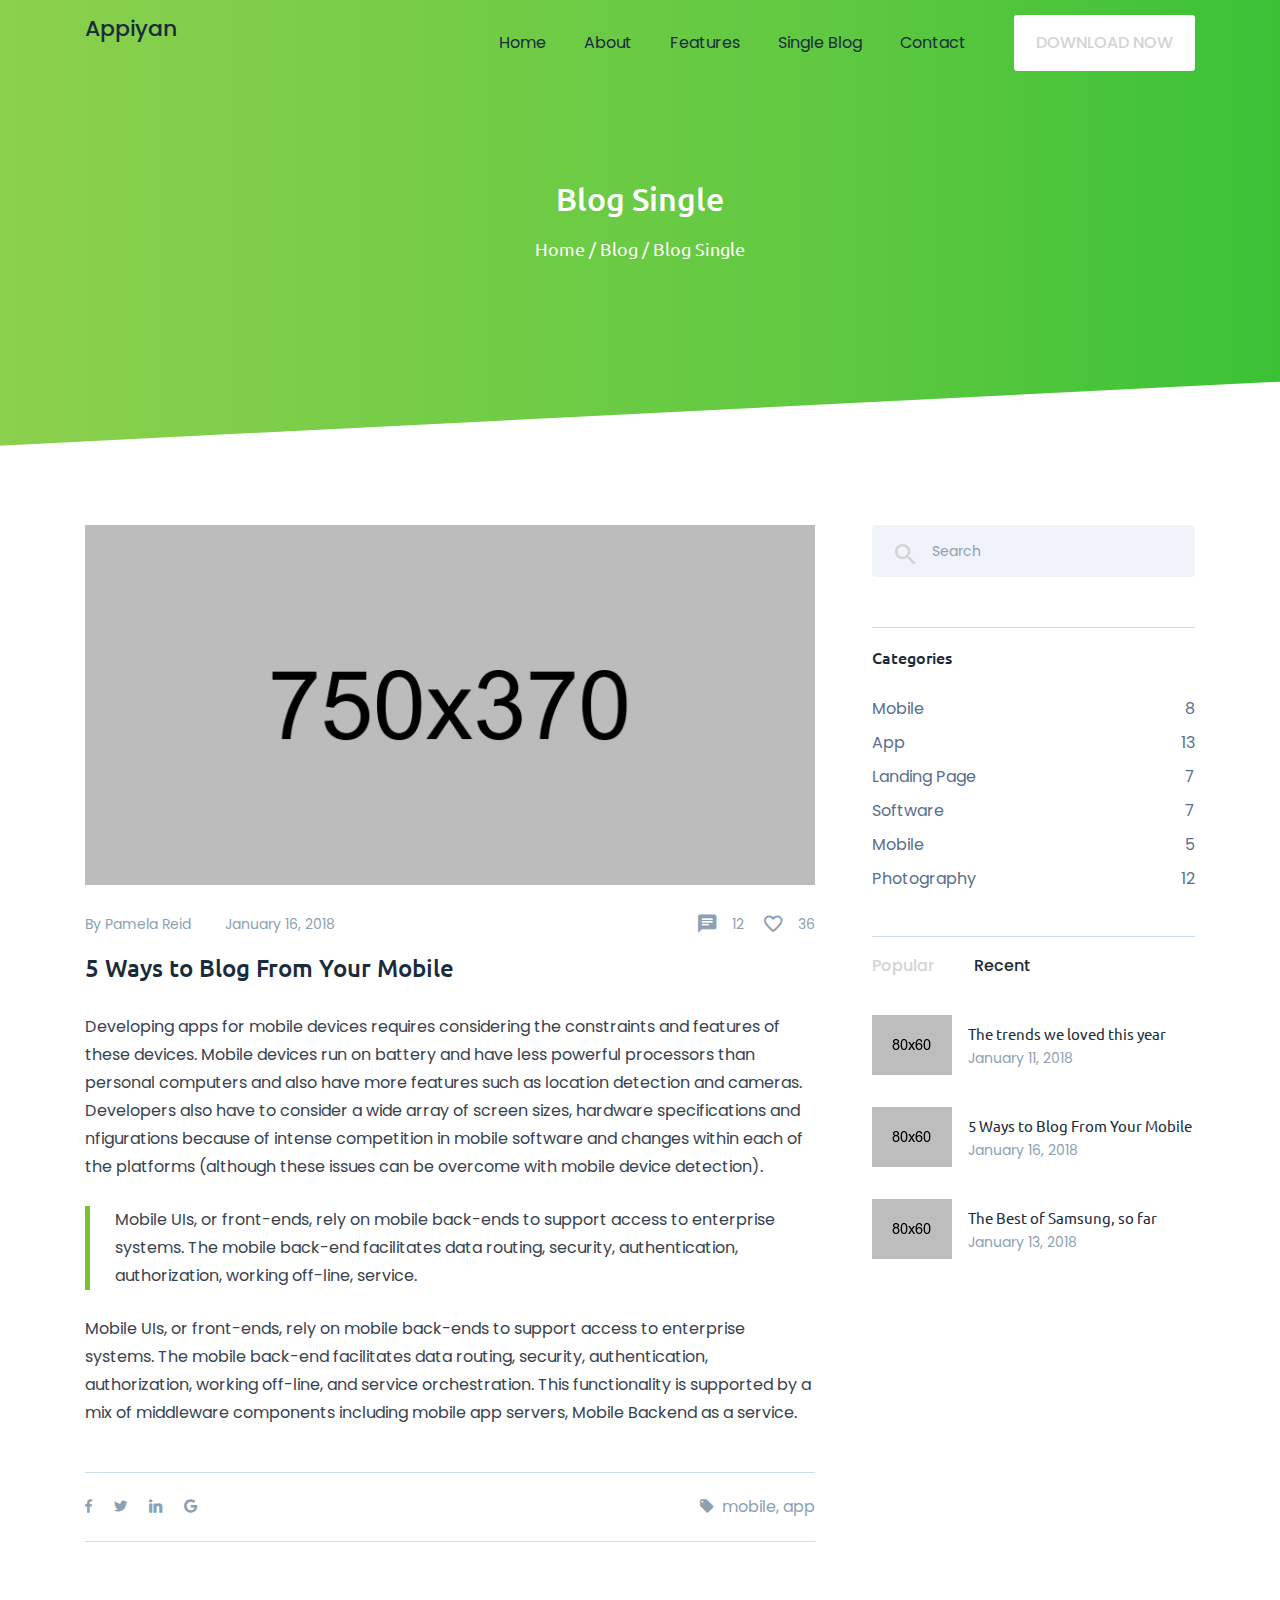
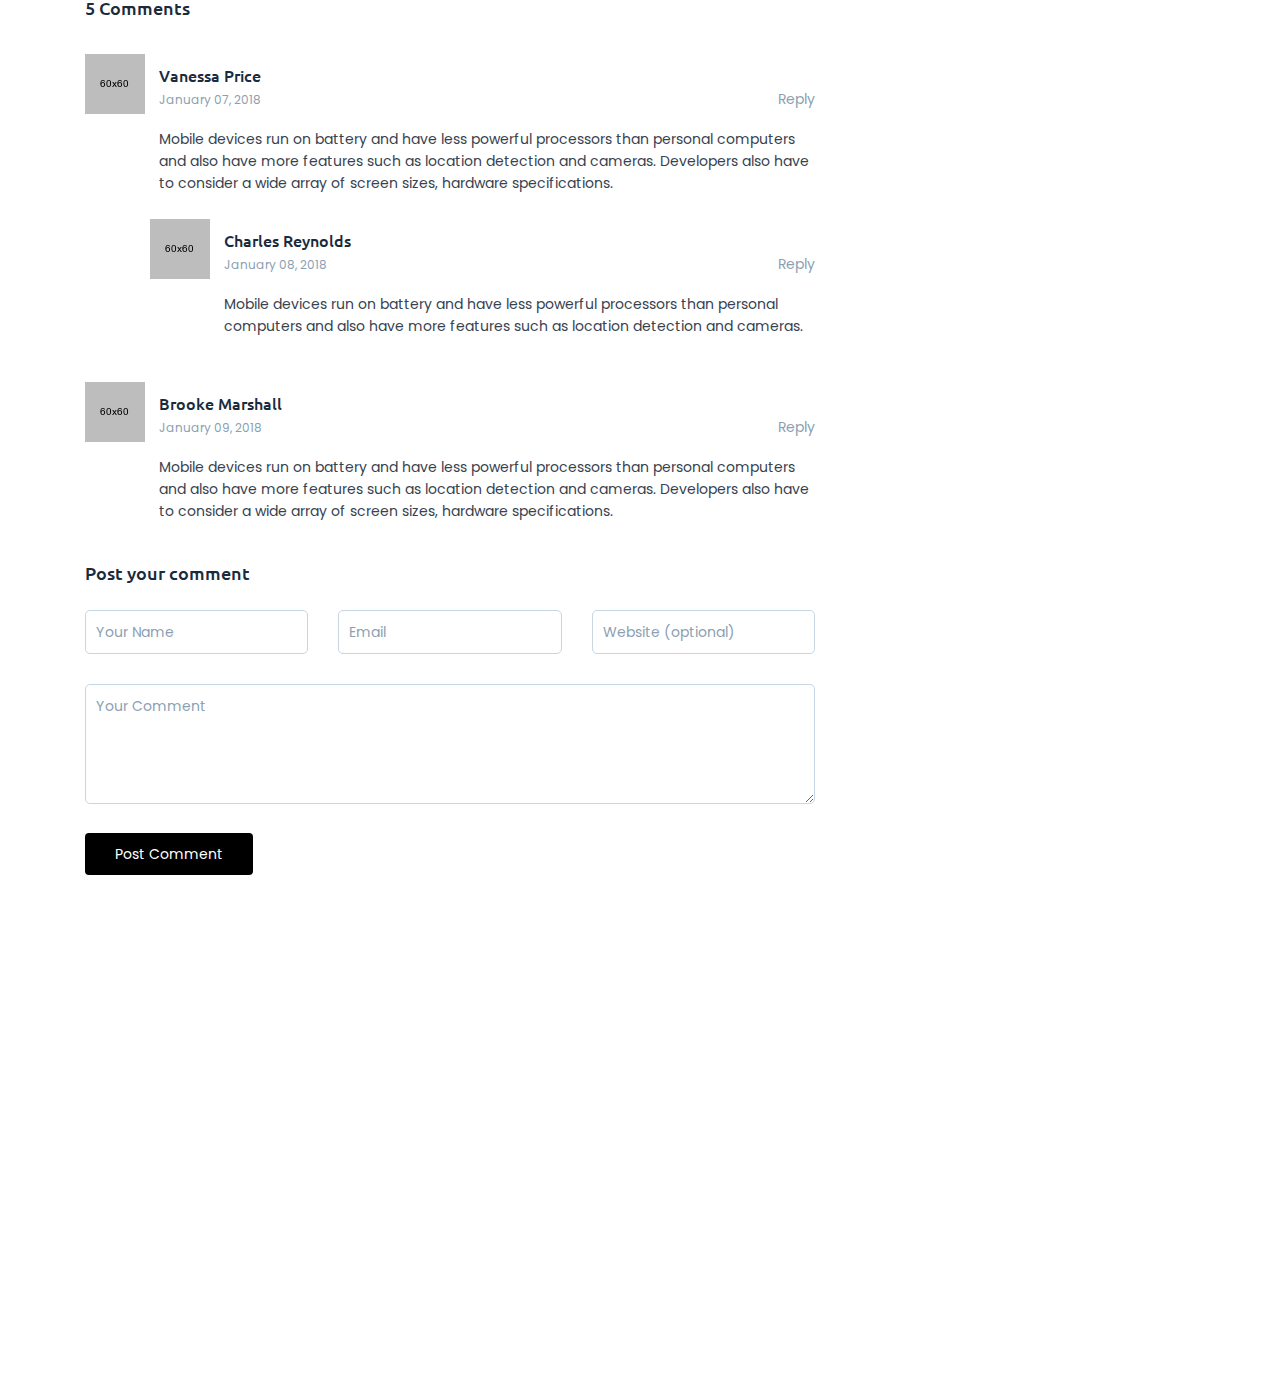
<file: single-blog.html>
<!DOCTYPE html>
<html lang="en">

<head>
    <meta charset="utf-8">
    <meta http-equiv="X-UA-Compatible" content="IE=edge">
    <meta name="viewport" content="width=device-width, initial-scale=1">
    <!-- FAVICON -->
    <link rel="icon" href="assets/img/favicon.png">
    <!-- TITLE -->
    <title>Blog Single | Appiyan - App Landing Page</title>
    <!-- bootstrap.min.css -->
    <link href="assets/css/bootstrap.min.css" rel="stylesheet">
    <!-- font-awesome.min.css -->
    <link href="assets/css/material-design-iconic-font.min.css" rel="stylesheet">
    <!-- slicknav.min.css -->
    <link href="assets/css/slicknav.min.css" rel="stylesheet">
    <!-- magnific popup.css -->
    <link href="assets/css/magnific-popup.css" rel="stylesheet">
    <!-- owl.css -->
    <link href="assets/css/owl.carousel.css" rel="stylesheet">
    <!-- animate.min.css -->
    <link href="assets/css/animate.min.css" rel="stylesheet">
    <!-- style.css -->
    <link href="style.css" rel="stylesheet">
    <!--[if lt IE 9]>
        <script src="https://oss.maxcdn.com/html5shiv/3.7.2/html5shiv.min.js"></script>
        <script src="https://oss.maxcdn.com/respond/1.4.2/respond.min.js"></script>
        <![endif]-->
</head>

<body class="blog-page">
  <!--  page loader -->
   <div id="loader-wrapper">
      <div id="loader"></div>
      <div class="loader-section section-left"></div>
      <div class="loader-section section-right"></div>
    </div>
    <!--  page loader end -->

  <div id="home"></div>
    <!--  header area start -->
    <div class="header-area">
        <div class="container">
            <div class="row">
                <div class="col-md-2">
                    <div class="logo">
                        <a href="home1.html">Appiyan</a>
                    </div>
                </div>
                <div class="col-md-10 text-right">
                    <div class="responsive_menu"></div>
                    <div class="mainmenu">
                        <ul id="nav">
                            <li><a href="#home">Home</a>
                              <ul class="drop-menu">
                                    <li><a href="home1.html">Home 1</a></li>
                                    <li><a href="home2.html">Home 2</a></li>
                                    <li><a href="home3.html">Home 3</a></li>
                                    <li><a href="home4.html">Home 4</a></li>
                                    <li><a href="home5.html">Home 5</a></li>
                                    <li><a href="home6.html">Home 6</a></li>
                                    <li><a href="home7.html">Home 7</a></li>
                                    <li><a href="home8.html">Home 8</a></li>
                              </ul>
                            </li>
                            <li><a href="#about">About</a></li>
                            <li><a href="#featured">Features</a></li>
                            <li><a href="#single-blog">Single Blog</a>
                              <ul class="drop-menu">
                                    <li><a href="blog.html">Blog</a></li>
                                    <li><a href="single-blog.html">Single Blog</a></li>
                              </ul>
                            </li>
                            <li><a href="#contact">Contact</a></li>
                        </ul>
                        <a href="#" class="header-btn">download now</a>
                    </div>
                </div>
            </div>
        </div>
    </div>
    <!--  header area end -->
    <!--  bradcam area start -->
    <div class="broadcamp-area">
        <div class="container">
            <div class="row">
                <div class="col-md-12 text-center">
                    <h2>Blog Single</h2>
                    <h5><a href="index.html">Home</a> / Blog / Blog Single</h5>
                </div>
            </div>
        </div>
    </div>
    <!--  bradcam area start -->
    <!--  blog area start -->
    <div class="blog-area cta" id="single-blog">
        <div class="container">
            <div class="row">
                <div class="col-md-8 wow fadeInLeft">
                  <div class="single-blog-left">
                      <div class="single-blog-top">
                          <a class="single-blog-popup" href="assets/img/single-blog-img1.jpg"><img src="assets/img/single-blog-img1.jpg" alt=""></a>
                          <p>
                            <span class="blog-meta1">By Pamela Reid</span>
                            <span class="blog-meta">January 16, 2018</span>
                            <span class="blog-meta2">
                                <i class="zmdi zmdi-comment-text-alt"></i>
                                12
                                <i class="zmdi zmdi-favorite-outline"></i>
                                36
                            </span>
                          </p>
                      </div>
                      <div class="single-blog-content">
                          <h3>5 Ways to Blog From Your Mobile</h3>
                          <p>Developing apps for mobile devices requires considering the constraints and features of these devices. Mobile devices run on battery and have less powerful processors than personal computers and also have more features such as location detection and cameras. Developers also have to consider a wide array of screen sizes, hardware specifications and nfigurations because of intense competition in mobile software and changes within each of the platforms (although these issues can be overcome with mobile device detection).</p>
                          <p class="single-blog-border">Mobile UIs, or front-ends, rely on mobile back-ends to support access to enterprise systems. The mobile back-end facilitates data routing, security, authentication, authorization, working off-line, service.</p>

                          <p>Mobile UIs, or front-ends, rely on mobile back-ends to support access to enterprise systems. The mobile back-end facilitates data routing, security, authentication, authorization, working off-line, and service orchestration. This functionality is supported by a mix of middleware components including mobile app servers, Mobile Backend as a service.</p>
                      </div>
                      <div class="single-blog-social-icon">
                          <a href="#"><i class="zmdi zmdi-facebook"></i></a>
                          <a href="#"><i class="zmdi zmdi-twitter"></i></a>
                          <a href="#"><i class="zmdi zmdi-linkedin"></i></a>
                          <a href="#"><i class="zmdi zmdi-google"></i></a>
                          <span><a href="#"><i class="zmdi zmdi-label"></i> mobile, app</a></span>
                      </div>
                      <div class="single-blog-comments">
                          <h4>5 Comments</h4>
                          <div class="single-commnets">
                              <img src="assets/img/single-comments-img1.png" alt="">
                              <div class="single-coments-text">
                                  <h5>Vanessa Price</h5>
                                  <span>January 07, 2018 <a href="#">Reply</a></span>
                                  <p>Mobile devices run on battery and have less powerful processors than personal computers and also have more features such as location detection and cameras. Developers also have to consider a wide array of screen sizes, hardware specifications.</p>
                              </div>
                          </div>
                          <div class="single-commnets cta">
                              <img src="assets/img/single-comments-img2.png" alt="">
                              <div class="single-coments-text">
                                  <h5>Charles Reynolds</h5>
                                  <span>January 08, 2018 <a href="#">Reply</a></span>
                                  <p>Mobile devices run on battery and have less powerful processors than personal computers and also have more features such as location detection and cameras.</p>
                              </div>
                          </div>
                          <div class="single-commnets">
                              <img src="assets/img/single-comments-img3.png" alt="">
                              <div class="single-coments-text">
                                  <h5>Brooke Marshall</h5>
                                  <span>January 09, 2018 <a href="#">Reply</a></span>
                                  <p>Mobile devices run on battery and have less powerful processors than personal computers and also have more features such as location detection and cameras. Developers also have to consider a wide array of screen sizes, hardware specifications.</p>
                              </div>
                          </div>
                      </div>
                      <div class="single-blog-contact-form">
                          <h4>Post your comment</h4>
                          <form action="contact.php">
                              <div class="row">
                                  <div class="col-lg-4">
                                      <input type="text" placeholder="Your Name">
                                  </div>
                                  <div class="col-lg-4">
                                      <input type="email" placeholder="Email">
                                  </div>
                                  <div class="col-lg-4">
                                      <input type="text" placeholder="Website (optional)">
                                  </div>
                                  <div class="col-lg-12">
                                      <textarea placeholder="Your Comment"></textarea>
                                      <input type="submit" value="Post Comment">
                                  </div>
                              </div>
                          </form>
                      </div>
                  </div>
                </div>
                <div class="col-md-4 wow fadeInRight">
                    <div class="blog-right-s">
                        <div class="blog-search">
                            <span class="blog-search-bar">
                                <input type="search" placeholder="Search">
                                <i class="zmdi zmdi-search"></i>
                            </span>
                        </div>
                        <div class="blog-category">
                            <h5 class="category-title">Categories</h5>
                            <ul>
                                <li><a href="#">Mobile <span>8</span></a></li>
                                <li><a href="#">App <span>13</span></a></li>
                                <li><a href="#">Landing Page <span>7</span></a></li>
                                <li><a href="#">Software <span>7</span></a></li>
                                <li><a href="#">Mobile <span>5</span></a></li>
                                <li><a href="#">Photography <span>12</span></a></li>
                            </ul>
                        </div>
                        <div class="blog-tabs">
                            <ul class="nav mb-3" id="pills-tab" role="tablist">
                              <li class="nav-item">
                                <a class="nav-link active" id="pills-home-tab" data-toggle="pill" href="#pills-home" role="tab" aria-controls="pills-home" aria-selected="true">Popular</a>
                              </li>
                              <li class="nav-item">
                                <a class="nav-link" id="pills-profile-tab" data-toggle="pill" href="#pills-profile" role="tab" aria-controls="pills-profile" aria-selected="false">Recent</a>
                              </li>
                            </ul>
                            <div class="tab-content" id="pills-tabContent">
                              <div class="tab-pane fade show active" id="pills-home" role="tabpanel" aria-labelledby="pills-home-tab">
                                  <div class="blog-tab-single">
                                      <a href="single-blog.html" class="blog-tabimg"><img src="assets/img/blog-tabs-img1.png" alt=""></a>
                                      <div class="blog-tab-text">
                                          <h5><a href="single-blog.html">The trends we loved this year</a></h5>
                                          <p>January 11, 2018</p>
                                      </div>
                                  </div>
                                  <div class="blog-tab-single">
                                      <a href="single-blog.html" class="blog-tabimg"><img src="assets/img/blog-tabs-img2.png" alt=""></a>
                                      <div class="blog-tab-text">
                                          <h5><a href="single-blog.html">5 Ways to Blog From Your Mobile</a></h5>
                                          <p>January 16, 2018</p>
                                      </div>
                                  </div>
                                  <div class="blog-tab-single">
                                      <a href="single-blog.html" class="blog-tabimg"><img src="assets/img/blog-tabs-img3.png" alt=""></a>
                                      <div class="blog-tab-text">
                                          <h5><a href="single-blog.html">The Best of Samsung, so far</a></h5>
                                          <p>January 13, 2018</p>
                                      </div>
                                  </div>
                              </div>
                              <div class="tab-pane fade" id="pills-profile" role="tabpanel" aria-labelledby="pills-profile-tab">
                                  <div class="blog-tab-single">
                                      <a href="single-blog.html" class="blog-tabimg"><img src="assets/img/blog-tabs-img3.png" alt=""></a>
                                      <div class="blog-tab-text">
                                          <h5><a href="single-blog.html">The Best of Samsung, so far</a></h5>
                                          <p>January 13, 2018</p>
                                      </div>
                                  </div>
                                  <div class="blog-tab-single">
                                      <a href="single-blog.html" class="blog-tabimg"><img src="assets/img/blog-tabs-img2.png" alt=""></a>
                                      <div class="blog-tab-text">
                                          <h5><a href="single-blog.html">5 Ways to Blog From Your Mobile</a></h5>
                                          <p>January 16, 2018</p>
                                      </div>
                                  </div>
                                  <div class="blog-tab-single">
                                      <a href="single-blog.html" class="blog-tabimg"><img src="assets/img/blog-tabs-img1.png" alt=""></a>
                                      <div class="blog-tab-text">
                                          <h5><a href="single-blog.html">The trends we loved this year</a></h5>
                                          <p>January 11, 2018</p>
                                      </div>
                                  </div>
                              </div>
                            </div>
                        </div>
                    </div>
                </div>
            </div>
        </div>
    </div>
    <!--  blog area end -->
    <!--  footer area start -->
    <div class="footer-area wow fadeInUp">
        <div class="container">
            <div class="row">
                <div class="col-md-12 text-center">
                    <div class="footer-menu">
                        <ul id="footer-list">
                            <li><a href="#">Home</a></li>
                            <li><a href="#">About</a></li>
                            <li><a href="#">Features</a></li>
                            <li><a href="#">Pricing</a></li>
                            <li><a href="#">Testimonials</a></li>
                            <li><a href="#">Contact</a></li>
                        </ul>
                    </div>
                </div>
            </div>
            <div class="row">
                <div class="col-md-12 text-center">
                    <div class="footer-social-icon">
                        <a href="#"><i class='zmdi zmdi-facebook'></i></a>
                        <a href="#"><i class='zmdi zmdi-twitter'></i></a>
                        <a href="#"><i class='zmdi zmdi-linkedin'></i></a>
                        <a href="#"><i class='zmdi zmdi-instagram'></i></a>
                        <a href="#"><i class='zmdi zmdi-google-plus'></i></a>
                    </div>
                </div>
            </div>
            <div class="row">
                <div class="col-md-12 text-center">
                    <div class="footer-logo">
                        <h4><a href="index.html">Appiyan</a></h4>
                    </div>
                </div>
            </div>
            <div class="row">
                <div class="col-md-12 text-center">
                    <div class="footer-title">
                        <p>&copy; 2018 All Right Revervd by <a href="index.html">CrazyCafe</a></p>
                    </div>
                </div>
            </div>
        </div>
    </div>
    <!--  footer area end -->
    <!-- jquery.js -->
    <script src="assets/js/jquery.js"></script>
    <!-- jquery.popper.min.js -->
    <script src="assets/js/popper.min.js"></script>
    <!-- bootstrap.min.js -->
    <script src="assets/js/bootstrap.min.js"></script>
    <!-- jquery.slicknav.min.js -->
    <script src="assets/js/jquery.slicknav.min.js"></script>
    <!-- jquery.magnific.min.js -->
    <script src="assets/js/jquery.magnific-popup.min.js"></script>
    <!-- jquery.is sticky.min.js -->
    <script src="assets/js/jquery.sticky.js"></script>
    <!-- jquery.owl.min.js -->
    <script src="assets/js/owl.carousel.min.js"></script>
    <!-- jquery.wow.min.js -->
    <script src="assets/js/wow.min.js"></script>
    <!-- main.js -->
    <script src="assets/js/main.js"></script>
</body>

</html>
</file>
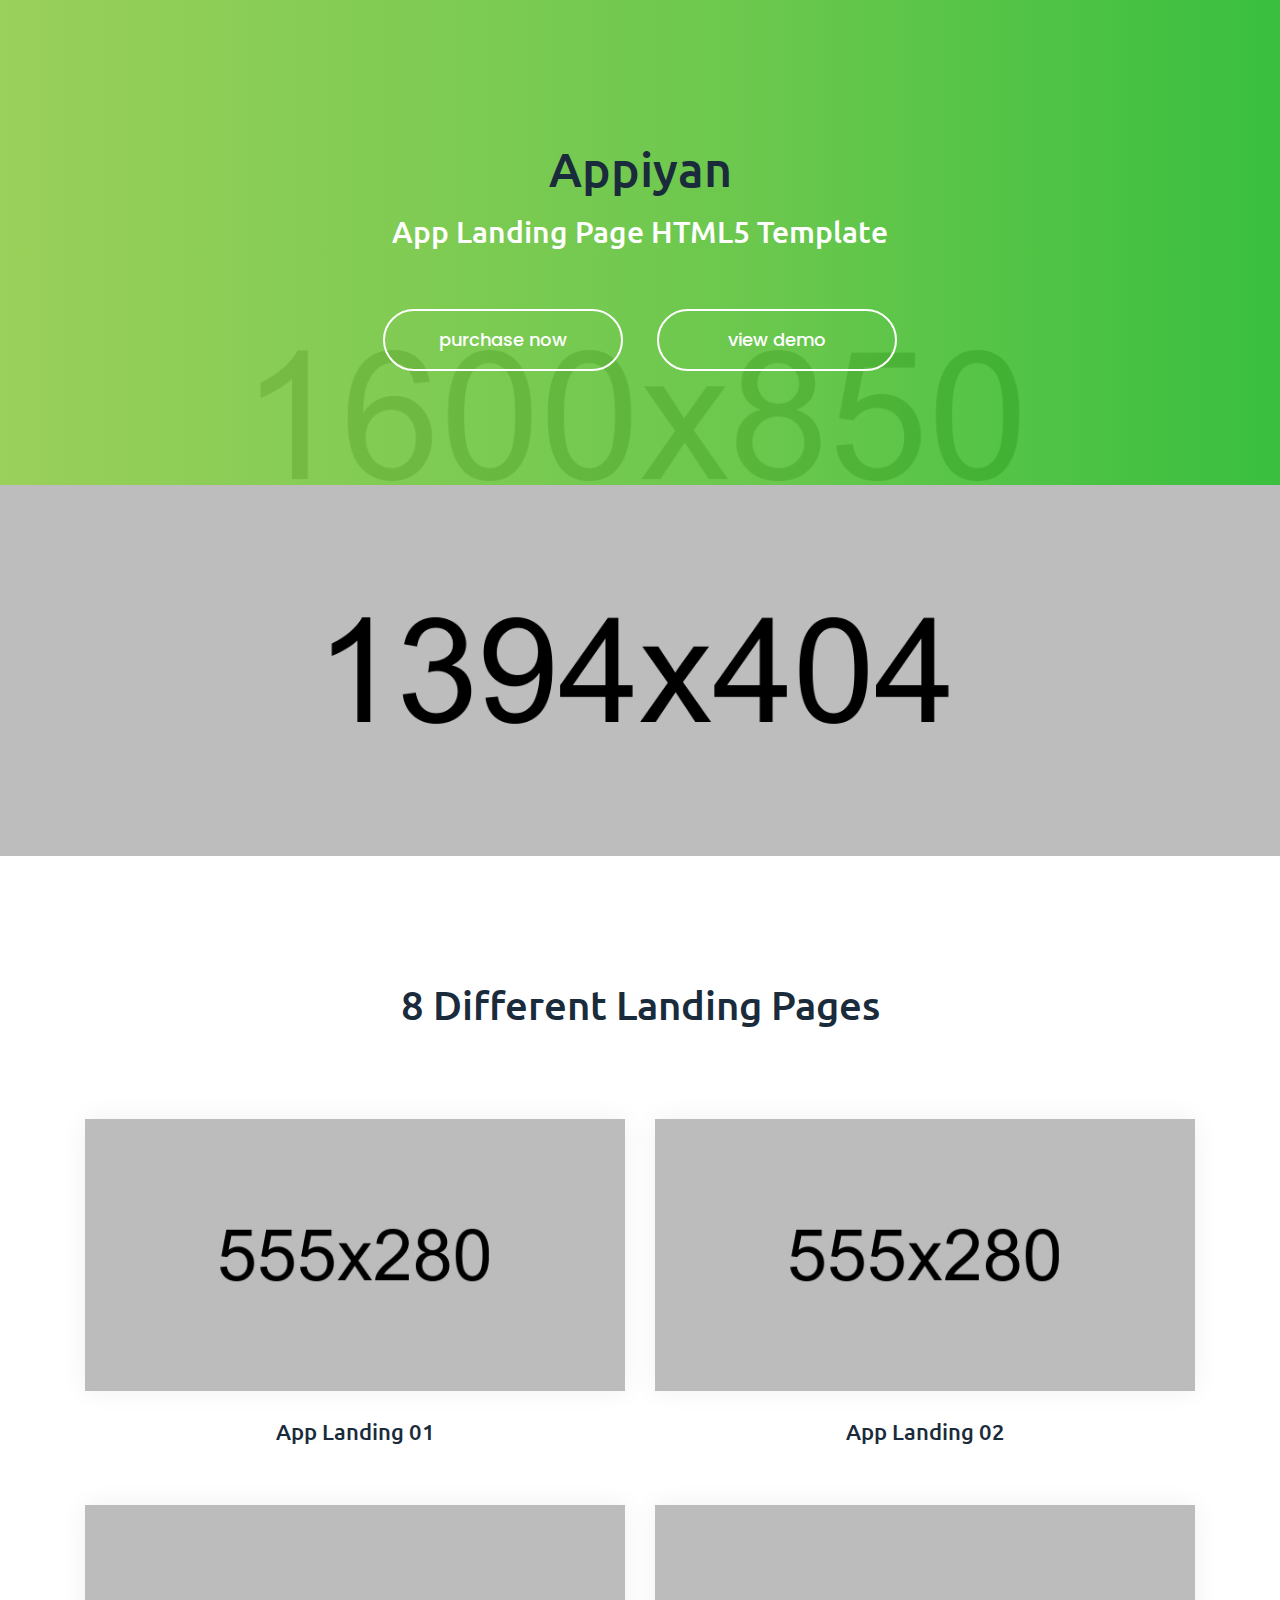
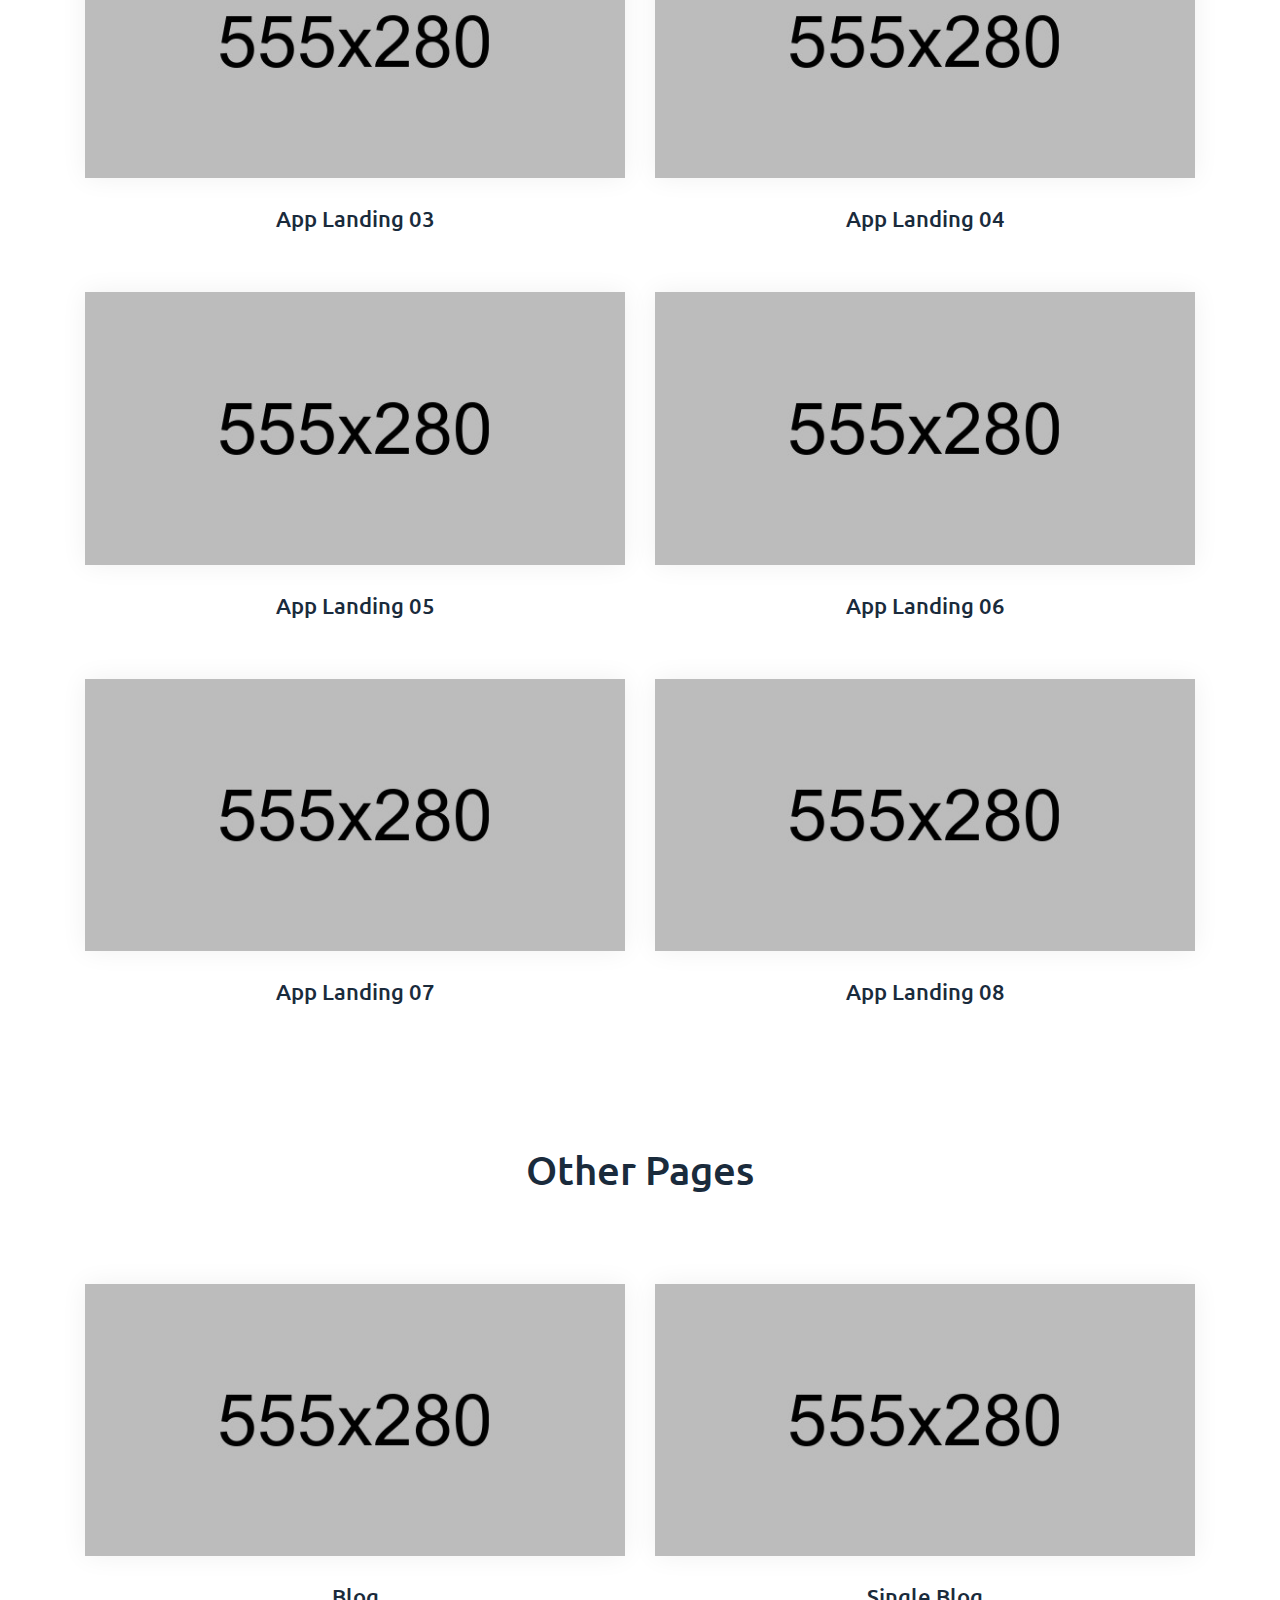
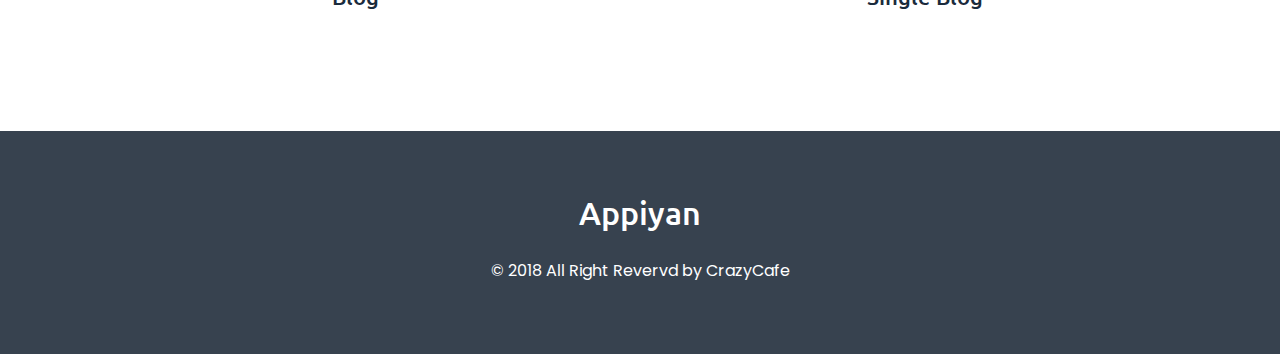
<file: template.html>
<!DOCTYPE html>
<html lang="en">

<head>
    <meta charset="utf-8">
    <meta http-equiv="X-UA-Compatible" content="IE=edge">
    <meta name="viewport" content="width=device-width, initial-scale=1">
    <!-- FAVICON -->
     <link rel="icon" href="assets/img/favicon.png">
    <!-- TITLE -->
    <title>Appiyan - App Landing Page</title>
    <!-- bootstrap.min.css -->
    <link href="assets/css/bootstrap.min.css" rel="stylesheet">
    <!-- font-awesome.min.css -->
    <link href="assets/css/material-design-iconic-font.min.css" rel="stylesheet">
    <!-- slicknav.min.css -->
    <link href="assets/css/slicknav.min.css" rel="stylesheet">
    <!-- magnific popup.css -->
    <link href="assets/css/magnific-popup.css" rel="stylesheet">
    <!-- owl.css -->
    <link href="assets/css/owl.carousel.css" rel="stylesheet">
    <!-- animate.min.css -->
    <link href="assets/css/animate.min.css" rel="stylesheet">
    <!-- style.css -->
    <link href="style.css" rel="stylesheet">
    <!--[if lt IE 9]>
        <script src="https://oss.maxcdn.com/html5shiv/3.7.2/html5shiv.min.js"></script>
        <script src="https://oss.maxcdn.com/respond/1.4.2/respond.min.js"></script>
        <![endif]-->
</head>

<body>
   <!--  page loader -->
   <div id="loader-wrapper">
      <div id="loader"></div>
      <div class="loader-section section-left"></div>
      <div class="loader-section section-right"></div>
    </div>
    <!--  page loader end -->
    <!--  hero area start -->
    <div class="preview-hero">
        <div class="container">
            <div class="row">
                <div class="col-md-12 text-center">
                    <div class="preview-hero-text">
                        <h1>Appiyan</h1>
                        <h2>App Landing Page HTML5 Template</h2>
                        <a href="#">purchase now</a>
                        <a class="view-demo" href="#preview">view demo</a>
                    </div>
                </div>
            </div>
        </div>
    </div>
    <!--  hero area end -->
    <!--  preview area start -->
    <div class="preview-area" id="preview">
        <div class="container">
            <div class="row">
                <div class="col-md-12 text-center">
                    <h1>8 Different Landing Pages</h1>
                </div>
            </div>
            <div class="row">
                <div class="col-md-6 text-center">
                    <div class="single-preview">
                        <div class="preview-img">
                            <img src="assets/img/preview-img1.jpg" alt="">
                            <a href="home1.html" target="_blank" class="preview-btn">view demo</a>
                        </div>
                        <h4><a href="home1.html">App Landing 01</a></h4>
                    </div>
                </div>
                <div class="col-md-6 text-center">
                    <div class="single-preview">
                        <div class="preview-img">
                            <img src="assets/img/preview-img2.jpg" alt="">
                            <a href="home2.html" target="_blank" class="preview-btn">view demo</a>
                        </div>
                        <h4><a href="home2.html">App Landing 02</a></h4>
                    </div>
                </div>
                <div class="col-md-6 text-center">
                    <div class="single-preview">
                        <div class="preview-img">
                            <img src="assets/img/preview-img3.jpg" alt="">
                            <a href="home3.html" target="_blank" class="preview-btn">view demo</a>
                        </div>
                        <h4><a href="home3.html" target="_blank">App Landing 03</a></h4>
                    </div>
                </div>
                <div class="col-md-6 text-center">
                    <div class="single-preview">
                        <div class="preview-img">
                            <img src="assets/img/preview-img4.jpg" alt="">
                            <a href="home4.html" target="_blank" class="preview-btn">view demo</a>
                        </div>
                        <h4><a href="home4.html" target="_blank">App Landing 04</a></h4>
                    </div>
                </div>
                <div class="col-md-6 text-center">
                    <div class="single-preview">
                        <div class="preview-img">
                            <img src="assets/img/preview-img5.jpg" alt="">
                            <a href="home5.html" target="_blank" class="preview-btn">view demo</a>
                        </div>
                        <h4><a href="home5.html" target="_blank">App Landing 05</a></h4>
                    </div>
                </div>
                <div class="col-md-6 text-center">
                    <div class="single-preview">
                        <div class="preview-img">
                            <img src="assets/img/preview-img6.jpg" alt="">
                            <a href="home6.html" target="_blank" class="preview-btn">view demo</a>
                        </div>
                        <h4><a href="home6.html" target="_blank">App Landing 06</a></h4>
                    </div>
                </div>
                <div class="col-md-6 text-center">
                    <div class="single-preview">
                        <div class="preview-img">
                            <img src="assets/img/preview-img7.jpg" alt="">
                            <a href="home7.html" target="_blank" class="preview-btn">view demo</a>
                        </div>
                        <h4><a href="home7.html" target="_blank">App Landing 07</a></h4>
                    </div>
                </div>
                <div class="col-md-6 text-center">
                    <div class="single-preview">
                        <div class="preview-img">
                            <img src="assets/img/preview-img8.jpg" alt="">
                            <a href="home8.html" target="_blank" class="preview-btn">view demo</a>
                        </div>
                        <h4><a href="home8.html" target="_blank">App Landing 08</a></h4>
                    </div>
                </div>
                <div class="col-md-12 text-center">
                    <div class="others-pages">
                        <h1>Other Pages</h1>
                    </div>
                </div>
                <div class="col-md-6 text-center">
                    <div class="single-preview">
                        <div class="preview-img">
                            <img src="assets/img/preview-img9.jpg" alt="">
                            <a href="blog.html" target="_blank" class="preview-btn">view demo</a>
                        </div>
                        <h4><a href="home2.html" target="_blank">Blog</a></h4>
                    </div>
                </div>
                <div class="col-md-6 text-center">
                    <div class="single-preview">
                        <div class="preview-img">
                            <img src="assets/img/preview-img10.jpg" alt="">
                            <a href="single-blog.html" target="_blank" class="preview-btn">view demo</a>
                        </div>
                        <h4><a href="home2.html" target="_blank">Single Blog</a></h4>
                    </div>
                </div>
            </div>
        </div>
    </div>
    <!--  preview area end -->
    <!--  footer area start -->
    <div class="preview-footer-area">
        <div class="container">
            <div class="row">
                <div class="col-md-12 text-center">
                    <h2><a href="index.html">Appiyan</a> </h2>
                    <p>&copy; 2018 All Right Revervd by <a href="index.html">CrazyCafe</a></p>
                </div>
            </div>
        </div>
    </div>
    <!--  footer area end -->
    <!-- jquery.js -->
    <script src="assets/js/jquery.js"></script>
    <!-- jquery.popper.min.js -->
    <script src="assets/js/popper.min.js"></script>
    <!-- bootstrap.min.js -->
    <script src="assets/js/bootstrap.min.js"></script>
    <!-- jquery.slicknav.min.js -->
    <script src="assets/js/jquery.slicknav.min.js"></script>
    <!-- jquery.magnific.min.js -->
    <script src="assets/js/jquery.magnific-popup.min.js"></script>
    <!-- jquery.is sticky.min.js -->
    <script src="assets/js/jquery.sticky.js"></script>
    <!-- jquery.owl.min.js -->
    <script src="assets/js/owl.carousel.min.js"></script>
    <!-- jquery.wow.min.js -->
    <script src="assets/js/wow.min.js"></script>
    <!-- main.js -->
    <script src="assets/js/main.js"></script>
</body>

</html>
</file>
<file: assets/css/material-design-iconic-font.min.css>
@font-face {
    font-family: Material-Design-Iconic-Font;
    src: url(../fonts/Material-Design-Iconic-Font.woff2?v=2.2.0) format('woff2'), url(../fonts/Material-Design-Iconic-Font.woff?v=2.2.0) format('woff'), url(../fonts/Material-Design-Iconic-Font.ttf?v=2.2.0) format('truetype')
}

.zmdi {
    display: inline-block;
    font: normal normal normal 14px/1 'Material-Design-Iconic-Font';
    font-size: inherit;
    text-rendering: auto;
    -webkit-font-smoothing: antialiased;
    -moz-osx-font-smoothing: grayscale
}

.zmdi-hc-lg {
    font-size: 1.33333333em;
    line-height: .75em;
    vertical-align: -15%
}

.zmdi-hc-2x {
    font-size: 2em
}

.zmdi-hc-3x {
    font-size: 3em
}

.zmdi-hc-4x {
    font-size: 4em
}

.zmdi-hc-5x {
    font-size: 5em
}

.zmdi-hc-fw {
    width: 1.28571429em;
    text-align: center
}

.zmdi-hc-ul {
    padding-left: 0;
    margin-left: 2.14285714em;
    list-style-type: none
}

.zmdi-hc-ul>li {
    position: relative
}

.zmdi-hc-li {
    position: absolute;
    left: -2.14285714em;
    width: 2.14285714em;
    top: .14285714em;
    text-align: center
}

.zmdi-hc-li.zmdi-hc-lg {
    left: -1.85714286em
}

.zmdi-hc-border {
    padding: .1em .25em;
    border: solid .1em #9e9e9e;
    border-radius: 2px
}

.zmdi-hc-border-circle {
    padding: .1em .25em;
    border: solid .1em #9e9e9e;
    border-radius: 50%
}

.zmdi.pull-left {
    float: left;
    margin-right: .15em
}

.zmdi.pull-right {
    float: right;
    margin-left: .15em
}

.zmdi-hc-spin {
    -webkit-animation: zmdi-spin 1.5s infinite linear;
    animation: zmdi-spin 1.5s infinite linear
}

.zmdi-hc-spin-reverse {
    -webkit-animation: zmdi-spin-reverse 1.5s infinite linear;
    animation: zmdi-spin-reverse 1.5s infinite linear
}

@-webkit-keyframes zmdi-spin {
    0% {
        -webkit-transform: rotate(0deg);
        transform: rotate(0deg)
    }
    100% {
        -webkit-transform: rotate(359deg);
        transform: rotate(359deg)
    }
}

@keyframes zmdi-spin {
    0% {
        -webkit-transform: rotate(0deg);
        transform: rotate(0deg)
    }
    100% {
        -webkit-transform: rotate(359deg);
        transform: rotate(359deg)
    }
}

@-webkit-keyframes zmdi-spin-reverse {
    0% {
        -webkit-transform: rotate(0deg);
        transform: rotate(0deg)
    }
    100% {
        -webkit-transform: rotate(-359deg);
        transform: rotate(-359deg)
    }
}

@keyframes zmdi-spin-reverse {
    0% {
        -webkit-transform: rotate(0deg);
        transform: rotate(0deg)
    }
    100% {
        -webkit-transform: rotate(-359deg);
        transform: rotate(-359deg)
    }
}

.zmdi-hc-rotate-90 {
    -webkit-transform: rotate(90deg);
    -ms-transform: rotate(90deg);
    transform: rotate(90deg)
}

.zmdi-hc-rotate-180 {
    -webkit-transform: rotate(180deg);
    -ms-transform: rotate(180deg);
    transform: rotate(180deg)
}

.zmdi-hc-rotate-270 {
    -webkit-transform: rotate(270deg);
    -ms-transform: rotate(270deg);
    transform: rotate(270deg)
}

.zmdi-hc-flip-horizontal {
    -webkit-transform: scale(-1, 1);
    -ms-transform: scale(-1, 1);
    transform: scale(-1, 1)
}

.zmdi-hc-flip-vertical {
    -webkit-transform: scale(1, -1);
    -ms-transform: scale(1, -1);
    transform: scale(1, -1)
}

.zmdi-hc-stack {
    position: relative;
    display: inline-block;
    width: 2em;
    height: 2em;
    line-height: 2em;
    vertical-align: middle
}

.zmdi-hc-stack-1x,
.zmdi-hc-stack-2x {
    position: absolute;
    left: 0;
    width: 100%;
    text-align: center
}

.zmdi-hc-stack-1x {
    line-height: inherit
}

.zmdi-hc-stack-2x {
    font-size: 2em
}

.zmdi-hc-inverse {
    color: #fff
}

.zmdi-3d-rotation:before {
    content: '\f101'
}

.zmdi-airplane-off:before {
    content: '\f102'
}

.zmdi-airplane:before {
    content: '\f103'
}

.zmdi-album:before {
    content: '\f104'
}

.zmdi-archive:before {
    content: '\f105'
}

.zmdi-assignment-account:before {
    content: '\f106'
}

.zmdi-assignment-alert:before {
    content: '\f107'
}

.zmdi-assignment-check:before {
    content: '\f108'
}

.zmdi-assignment-o:before {
    content: '\f109'
}

.zmdi-assignment-return:before {
    content: '\f10a'
}

.zmdi-assignment-returned:before {
    content: '\f10b'
}

.zmdi-assignment:before {
    content: '\f10c'
}

.zmdi-attachment-alt:before {
    content: '\f10d'
}

.zmdi-attachment:before {
    content: '\f10e'
}

.zmdi-audio:before {
    content: '\f10f'
}

.zmdi-badge-check:before {
    content: '\f110'
}

.zmdi-balance-wallet:before {
    content: '\f111'
}

.zmdi-balance:before {
    content: '\f112'
}

.zmdi-battery-alert:before {
    content: '\f113'
}

.zmdi-battery-flash:before {
    content: '\f114'
}

.zmdi-battery-unknown:before {
    content: '\f115'
}

.zmdi-battery:before {
    content: '\f116'
}

.zmdi-bike:before {
    content: '\f117'
}

.zmdi-block-alt:before {
    content: '\f118'
}

.zmdi-block:before {
    content: '\f119'
}

.zmdi-boat:before {
    content: '\f11a'
}

.zmdi-book-image:before {
    content: '\f11b'
}

.zmdi-book:before {
    content: '\f11c'
}

.zmdi-bookmark-outline:before {
    content: '\f11d'
}

.zmdi-bookmark:before {
    content: '\f11e'
}

.zmdi-brush:before {
    content: '\f11f'
}

.zmdi-bug:before {
    content: '\f120'
}

.zmdi-bus:before {
    content: '\f121'
}

.zmdi-cake:before {
    content: '\f122'
}

.zmdi-car-taxi:before {
    content: '\f123'
}

.zmdi-car-wash:before {
    content: '\f124'
}

.zmdi-car:before {
    content: '\f125'
}

.zmdi-card-giftcard:before {
    content: '\f126'
}

.zmdi-card-membership:before {
    content: '\f127'
}

.zmdi-card-travel:before {
    content: '\f128'
}

.zmdi-card:before {
    content: '\f129'
}

.zmdi-case-check:before {
    content: '\f12a'
}

.zmdi-case-download:before {
    content: '\f12b'
}

.zmdi-case-play:before {
    content: '\f12c'
}

.zmdi-case:before {
    content: '\f12d'
}

.zmdi-cast-connected:before {
    content: '\f12e'
}

.zmdi-cast:before {
    content: '\f12f'
}

.zmdi-chart-donut:before {
    content: '\f130'
}

.zmdi-chart:before {
    content: '\f131'
}

.zmdi-city-alt:before {
    content: '\f132'
}

.zmdi-city:before {
    content: '\f133'
}

.zmdi-close-circle-o:before {
    content: '\f134'
}

.zmdi-close-circle:before {
    content: '\f135'
}

.zmdi-close:before {
    content: '\f136'
}

.zmdi-cocktail:before {
    content: '\f137'
}

.zmdi-code-setting:before {
    content: '\f138'
}

.zmdi-code-smartphone:before {
    content: '\f139'
}

.zmdi-code:before {
    content: '\f13a'
}

.zmdi-coffee:before {
    content: '\f13b'
}

.zmdi-collection-bookmark:before {
    content: '\f13c'
}

.zmdi-collection-case-play:before {
    content: '\f13d'
}

.zmdi-collection-folder-image:before {
    content: '\f13e'
}

.zmdi-collection-image-o:before {
    content: '\f13f'
}

.zmdi-collection-image:before {
    content: '\f140'
}

.zmdi-collection-item-1:before {
    content: '\f141'
}

.zmdi-collection-item-2:before {
    content: '\f142'
}

.zmdi-collection-item-3:before {
    content: '\f143'
}

.zmdi-collection-item-4:before {
    content: '\f144'
}

.zmdi-collection-item-5:before {
    content: '\f145'
}

.zmdi-collection-item-6:before {
    content: '\f146'
}

.zmdi-collection-item-7:before {
    content: '\f147'
}

.zmdi-collection-item-8:before {
    content: '\f148'
}

.zmdi-collection-item-9-plus:before {
    content: '\f149'
}

.zmdi-collection-item-9:before {
    content: '\f14a'
}

.zmdi-collection-item:before {
    content: '\f14b'
}

.zmdi-collection-music:before {
    content: '\f14c'
}

.zmdi-collection-pdf:before {
    content: '\f14d'
}

.zmdi-collection-plus:before {
    content: '\f14e'
}

.zmdi-collection-speaker:before {
    content: '\f14f'
}

.zmdi-collection-text:before {
    content: '\f150'
}

.zmdi-collection-video:before {
    content: '\f151'
}

.zmdi-compass:before {
    content: '\f152'
}

.zmdi-cutlery:before {
    content: '\f153'
}

.zmdi-delete:before {
    content: '\f154'
}

.zmdi-dialpad:before {
    content: '\f155'
}

.zmdi-dns:before {
    content: '\f156'
}

.zmdi-drink:before {
    content: '\f157'
}

.zmdi-edit:before {
    content: '\f158'
}

.zmdi-email-open:before {
    content: '\f159'
}

.zmdi-email:before {
    content: '\f15a'
}

.zmdi-eye-off:before {
    content: '\f15b'
}

.zmdi-eye:before {
    content: '\f15c'
}

.zmdi-eyedropper:before {
    content: '\f15d'
}

.zmdi-favorite-outline:before {
    content: '\f15e'
}

.zmdi-favorite:before {
    content: '\f15f'
}

.zmdi-filter-list:before {
    content: '\f160'
}

.zmdi-fire:before {
    content: '\f161'
}

.zmdi-flag:before {
    content: '\f162'
}

.zmdi-flare:before {
    content: '\f163'
}

.zmdi-flash-auto:before {
    content: '\f164'
}

.zmdi-flash-off:before {
    content: '\f165'
}

.zmdi-flash:before {
    content: '\f166'
}

.zmdi-flip:before {
    content: '\f167'
}

.zmdi-flower-alt:before {
    content: '\f168'
}

.zmdi-flower:before {
    content: '\f169'
}

.zmdi-font:before {
    content: '\f16a'
}

.zmdi-fullscreen-alt:before {
    content: '\f16b'
}

.zmdi-fullscreen-exit:before {
    content: '\f16c'
}

.zmdi-fullscreen:before {
    content: '\f16d'
}

.zmdi-functions:before {
    content: '\f16e'
}

.zmdi-gas-station:before {
    content: '\f16f'
}

.zmdi-gesture:before {
    content: '\f170'
}

.zmdi-globe-alt:before {
    content: '\f171'
}

.zmdi-globe-lock:before {
    content: '\f172'
}

.zmdi-globe:before {
    content: '\f173'
}

.zmdi-graduation-cap:before {
    content: '\f174'
}

.zmdi-home:before {
    content: '\f175'
}

.zmdi-hospital-alt:before {
    content: '\f176'
}

.zmdi-hospital:before {
    content: '\f177'
}

.zmdi-hotel:before {
    content: '\f178'
}

.zmdi-hourglass-alt:before {
    content: '\f179'
}

.zmdi-hourglass-outline:before {
    content: '\f17a'
}

.zmdi-hourglass:before {
    content: '\f17b'
}

.zmdi-http:before {
    content: '\f17c'
}

.zmdi-image-alt:before {
    content: '\f17d'
}

.zmdi-image-o:before {
    content: '\f17e'
}

.zmdi-image:before {
    content: '\f17f'
}

.zmdi-inbox:before {
    content: '\f180'
}

.zmdi-invert-colors-off:before {
    content: '\f181'
}

.zmdi-invert-colors:before {
    content: '\f182'
}

.zmdi-key:before {
    content: '\f183'
}

.zmdi-label-alt-outline:before {
    content: '\f184'
}

.zmdi-label-alt:before {
    content: '\f185'
}

.zmdi-label-heart:before {
    content: '\f186'
}

.zmdi-label:before {
    content: '\f187'
}

.zmdi-labels:before {
    content: '\f188'
}

.zmdi-lamp:before {
    content: '\f189'
}

.zmdi-landscape:before {
    content: '\f18a'
}

.zmdi-layers-off:before {
    content: '\f18b'
}

.zmdi-layers:before {
    content: '\f18c'
}

.zmdi-library:before {
    content: '\f18d'
}

.zmdi-link:before {
    content: '\f18e'
}

.zmdi-lock-open:before {
    content: '\f18f'
}

.zmdi-lock-outline:before {
    content: '\f190'
}

.zmdi-lock:before {
    content: '\f191'
}

.zmdi-mail-reply-all:before {
    content: '\f192'
}

.zmdi-mail-reply:before {
    content: '\f193'
}

.zmdi-mail-send:before {
    content: '\f194'
}

.zmdi-mall:before {
    content: '\f195'
}

.zmdi-map:before {
    content: '\f196'
}

.zmdi-menu:before {
    content: '\f197'
}

.zmdi-money-box:before {
    content: '\f198'
}

.zmdi-money-off:before {
    content: '\f199'
}

.zmdi-money:before {
    content: '\f19a'
}

.zmdi-more-vert:before {
    content: '\f19b'
}

.zmdi-more:before {
    content: '\f19c'
}

.zmdi-movie-alt:before {
    content: '\f19d'
}

.zmdi-movie:before {
    content: '\f19e'
}

.zmdi-nature-people:before {
    content: '\f19f'
}

.zmdi-nature:before {
    content: '\f1a0'
}

.zmdi-navigation:before {
    content: '\f1a1'
}

.zmdi-open-in-browser:before {
    content: '\f1a2'
}

.zmdi-open-in-new:before {
    content: '\f1a3'
}

.zmdi-palette:before {
    content: '\f1a4'
}

.zmdi-parking:before {
    content: '\f1a5'
}

.zmdi-pin-account:before {
    content: '\f1a6'
}

.zmdi-pin-assistant:before {
    content: '\f1a7'
}

.zmdi-pin-drop:before {
    content: '\f1a8'
}

.zmdi-pin-help:before {
    content: '\f1a9'
}

.zmdi-pin-off:before {
    content: '\f1aa'
}

.zmdi-pin:before {
    content: '\f1ab'
}

.zmdi-pizza:before {
    content: '\f1ac'
}

.zmdi-plaster:before {
    content: '\f1ad'
}

.zmdi-power-setting:before {
    content: '\f1ae'
}

.zmdi-power:before {
    content: '\f1af'
}

.zmdi-print:before {
    content: '\f1b0'
}

.zmdi-puzzle-piece:before {
    content: '\f1b1'
}

.zmdi-quote:before {
    content: '\f1b2'
}

.zmdi-railway:before {
    content: '\f1b3'
}

.zmdi-receipt:before {
    content: '\f1b4'
}

.zmdi-refresh-alt:before {
    content: '\f1b5'
}

.zmdi-refresh-sync-alert:before {
    content: '\f1b6'
}

.zmdi-refresh-sync-off:before {
    content: '\f1b7'
}

.zmdi-refresh-sync:before {
    content: '\f1b8'
}

.zmdi-refresh:before {
    content: '\f1b9'
}

.zmdi-roller:before {
    content: '\f1ba'
}

.zmdi-ruler:before {
    content: '\f1bb'
}

.zmdi-scissors:before {
    content: '\f1bc'
}

.zmdi-screen-rotation-lock:before {
    content: '\f1bd'
}

.zmdi-screen-rotation:before {
    content: '\f1be'
}

.zmdi-search-for:before {
    content: '\f1bf'
}

.zmdi-search-in-file:before {
    content: '\f1c0'
}

.zmdi-search-in-page:before {
    content: '\f1c1'
}

.zmdi-search-replace:before {
    content: '\f1c2'
}

.zmdi-search:before {
    content: '\f1c3'
}

.zmdi-seat:before {
    content: '\f1c4'
}

.zmdi-settings-square:before {
    content: '\f1c5'
}

.zmdi-settings:before {
    content: '\f1c6'
}

.zmdi-shield-check:before {
    content: '\f1c7'
}

.zmdi-shield-security:before {
    content: '\f1c8'
}

.zmdi-shopping-basket:before {
    content: '\f1c9'
}

.zmdi-shopping-cart-plus:before {
    content: '\f1ca'
}

.zmdi-shopping-cart:before {
    content: '\f1cb'
}

.zmdi-sign-in:before {
    content: '\f1cc'
}

.zmdi-sort-amount-asc:before {
    content: '\f1cd'
}

.zmdi-sort-amount-desc:before {
    content: '\f1ce'
}

.zmdi-sort-asc:before {
    content: '\f1cf'
}

.zmdi-sort-desc:before {
    content: '\f1d0'
}

.zmdi-spellcheck:before {
    content: '\f1d1'
}

.zmdi-storage:before {
    content: '\f1d2'
}

.zmdi-store-24:before {
    content: '\f1d3'
}

.zmdi-store:before {
    content: '\f1d4'
}

.zmdi-subway:before {
    content: '\f1d5'
}

.zmdi-sun:before {
    content: '\f1d6'
}

.zmdi-tab-unselected:before {
    content: '\f1d7'
}

.zmdi-tab:before {
    content: '\f1d8'
}

.zmdi-tag-close:before {
    content: '\f1d9'
}

.zmdi-tag-more:before {
    content: '\f1da'
}

.zmdi-tag:before {
    content: '\f1db'
}

.zmdi-thumb-down:before {
    content: '\f1dc'
}

.zmdi-thumb-up-down:before {
    content: '\f1dd'
}

.zmdi-thumb-up:before {
    content: '\f1de'
}

.zmdi-ticket-star:before {
    content: '\f1df'
}

.zmdi-toll:before {
    content: '\f1e0'
}

.zmdi-toys:before {
    content: '\f1e1'
}

.zmdi-traffic:before {
    content: '\f1e2'
}

.zmdi-translate:before {
    content: '\f1e3'
}

.zmdi-triangle-down:before {
    content: '\f1e4'
}

.zmdi-triangle-up:before {
    content: '\f1e5'
}

.zmdi-truck:before {
    content: '\f1e6'
}

.zmdi-turning-sign:before {
    content: '\f1e7'
}

.zmdi-wallpaper:before {
    content: '\f1e8'
}

.zmdi-washing-machine:before {
    content: '\f1e9'
}

.zmdi-window-maximize:before {
    content: '\f1ea'
}

.zmdi-window-minimize:before {
    content: '\f1eb'
}

.zmdi-window-restore:before {
    content: '\f1ec'
}

.zmdi-wrench:before {
    content: '\f1ed'
}

.zmdi-zoom-in:before {
    content: '\f1ee'
}

.zmdi-zoom-out:before {
    content: '\f1ef'
}

.zmdi-alert-circle-o:before {
    content: '\f1f0'
}

.zmdi-alert-circle:before {
    content: '\f1f1'
}

.zmdi-alert-octagon:before {
    content: '\f1f2'
}

.zmdi-alert-polygon:before {
    content: '\f1f3'
}

.zmdi-alert-triangle:before {
    content: '\f1f4'
}

.zmdi-help-outline:before {
    content: '\f1f5'
}

.zmdi-help:before {
    content: '\f1f6'
}

.zmdi-info-outline:before {
    content: '\f1f7'
}

.zmdi-info:before {
    content: '\f1f8'
}

.zmdi-notifications-active:before {
    content: '\f1f9'
}

.zmdi-notifications-add:before {
    content: '\f1fa'
}

.zmdi-notifications-none:before {
    content: '\f1fb'
}

.zmdi-notifications-off:before {
    content: '\f1fc'
}

.zmdi-notifications-paused:before {
    content: '\f1fd'
}

.zmdi-notifications:before {
    content: '\f1fe'
}

.zmdi-account-add:before {
    content: '\f1ff'
}

.zmdi-account-box-mail:before {
    content: '\f200'
}

.zmdi-account-box-o:before {
    content: '\f201'
}

.zmdi-account-box-phone:before {
    content: '\f202'
}

.zmdi-account-box:before {
    content: '\f203'
}

.zmdi-account-calendar:before {
    content: '\f204'
}

.zmdi-account-circle:before {
    content: '\f205'
}

.zmdi-account-o:before {
    content: '\f206'
}

.zmdi-account:before {
    content: '\f207'
}

.zmdi-accounts-add:before {
    content: '\f208'
}

.zmdi-accounts-alt:before {
    content: '\f209'
}

.zmdi-accounts-list-alt:before {
    content: '\f20a'
}

.zmdi-accounts-list:before {
    content: '\f20b'
}

.zmdi-accounts-outline:before {
    content: '\f20c'
}

.zmdi-accounts:before {
    content: '\f20d'
}

.zmdi-face:before {
    content: '\f20e'
}

.zmdi-female:before {
    content: '\f20f'
}

.zmdi-male-alt:before {
    content: '\f210'
}

.zmdi-male-female:before {
    content: '\f211'
}

.zmdi-male:before {
    content: '\f212'
}

.zmdi-mood-bad:before {
    content: '\f213'
}

.zmdi-mood:before {
    content: '\f214'
}

.zmdi-run:before {
    content: '\f215'
}

.zmdi-walk:before {
    content: '\f216'
}

.zmdi-cloud-box:before {
    content: '\f217'
}

.zmdi-cloud-circle:before {
    content: '\f218'
}

.zmdi-cloud-done:before {
    content: '\f219'
}

.zmdi-cloud-download:before {
    content: '\f21a'
}

.zmdi-cloud-off:before {
    content: '\f21b'
}

.zmdi-cloud-outline-alt:before {
    content: '\f21c'
}

.zmdi-cloud-outline:before {
    content: '\f21d'
}

.zmdi-cloud-upload:before {
    content: '\f21e'
}

.zmdi-cloud:before {
    content: '\f21f'
}

.zmdi-download:before {
    content: '\f220'
}

.zmdi-file-plus:before {
    content: '\f221'
}

.zmdi-file-text:before {
    content: '\f222'
}

.zmdi-file:before {
    content: '\f223'
}

.zmdi-folder-outline:before {
    content: '\f224'
}

.zmdi-folder-person:before {
    content: '\f225'
}

.zmdi-folder-star-alt:before {
    content: '\f226'
}

.zmdi-folder-star:before {
    content: '\f227'
}

.zmdi-folder:before {
    content: '\f228'
}

.zmdi-gif:before {
    content: '\f229'
}

.zmdi-upload:before {
    content: '\f22a'
}

.zmdi-border-all:before {
    content: '\f22b'
}

.zmdi-border-bottom:before {
    content: '\f22c'
}

.zmdi-border-clear:before {
    content: '\f22d'
}

.zmdi-border-color:before {
    content: '\f22e'
}

.zmdi-border-horizontal:before {
    content: '\f22f'
}

.zmdi-border-inner:before {
    content: '\f230'
}

.zmdi-border-left:before {
    content: '\f231'
}

.zmdi-border-outer:before {
    content: '\f232'
}

.zmdi-border-right:before {
    content: '\f233'
}

.zmdi-border-style:before {
    content: '\f234'
}

.zmdi-border-top:before {
    content: '\f235'
}

.zmdi-border-vertical:before {
    content: '\f236'
}

.zmdi-copy:before {
    content: '\f237'
}

.zmdi-crop:before {
    content: '\f238'
}

.zmdi-format-align-center:before {
    content: '\f239'
}

.zmdi-format-align-justify:before {
    content: '\f23a'
}

.zmdi-format-align-left:before {
    content: '\f23b'
}

.zmdi-format-align-right:before {
    content: '\f23c'
}

.zmdi-format-bold:before {
    content: '\f23d'
}

.zmdi-format-clear-all:before {
    content: '\f23e'
}

.zmdi-format-clear:before {
    content: '\f23f'
}

.zmdi-format-color-fill:before {
    content: '\f240'
}

.zmdi-format-color-reset:before {
    content: '\f241'
}

.zmdi-format-color-text:before {
    content: '\f242'
}

.zmdi-format-indent-decrease:before {
    content: '\f243'
}

.zmdi-format-indent-increase:before {
    content: '\f244'
}

.zmdi-format-italic:before {
    content: '\f245'
}

.zmdi-format-line-spacing:before {
    content: '\f246'
}

.zmdi-format-list-bulleted:before {
    content: '\f247'
}

.zmdi-format-list-numbered:before {
    content: '\f248'
}

.zmdi-format-ltr:before {
    content: '\f249'
}

.zmdi-format-rtl:before {
    content: '\f24a'
}

.zmdi-format-size:before {
    content: '\f24b'
}

.zmdi-format-strikethrough-s:before {
    content: '\f24c'
}

.zmdi-format-strikethrough:before {
    content: '\f24d'
}

.zmdi-format-subject:before {
    content: '\f24e'
}

.zmdi-format-underlined:before {
    content: '\f24f'
}

.zmdi-format-valign-bottom:before {
    content: '\f250'
}

.zmdi-format-valign-center:before {
    content: '\f251'
}

.zmdi-format-valign-top:before {
    content: '\f252'
}

.zmdi-redo:before {
    content: '\f253'
}

.zmdi-select-all:before {
    content: '\f254'
}

.zmdi-space-bar:before {
    content: '\f255'
}

.zmdi-text-format:before {
    content: '\f256'
}

.zmdi-transform:before {
    content: '\f257'
}

.zmdi-undo:before {
    content: '\f258'
}

.zmdi-wrap-text:before {
    content: '\f259'
}

.zmdi-comment-alert:before {
    content: '\f25a'
}

.zmdi-comment-alt-text:before {
    content: '\f25b'
}

.zmdi-comment-alt:before {
    content: '\f25c'
}

.zmdi-comment-edit:before {
    content: '\f25d'
}

.zmdi-comment-image:before {
    content: '\f25e'
}

.zmdi-comment-list:before {
    content: '\f25f'
}

.zmdi-comment-more:before {
    content: '\f260'
}

.zmdi-comment-outline:before {
    content: '\f261'
}

.zmdi-comment-text-alt:before {
    content: '\f262'
}

.zmdi-comment-text:before {
    content: '\f263'
}

.zmdi-comment-video:before {
    content: '\f264'
}

.zmdi-comment:before {
    content: '\f265'
}

.zmdi-comments:before {
    content: '\f266'
}

.zmdi-check-all:before {
    content: '\f267'
}

.zmdi-check-circle-u:before {
    content: '\f268'
}

.zmdi-check-circle:before {
    content: '\f269'
}

.zmdi-check-square:before {
    content: '\f26a'
}

.zmdi-check:before {
    content: '\f26b'
}

.zmdi-circle-o:before {
    content: '\f26c'
}

.zmdi-circle:before {
    content: '\f26d'
}

.zmdi-dot-circle-alt:before {
    content: '\f26e'
}

.zmdi-dot-circle:before {
    content: '\f26f'
}

.zmdi-minus-circle-outline:before {
    content: '\f270'
}

.zmdi-minus-circle:before {
    content: '\f271'
}

.zmdi-minus-square:before {
    content: '\f272'
}

.zmdi-minus:before {
    content: '\f273'
}

.zmdi-plus-circle-o-duplicate:before {
    content: '\f274'
}

.zmdi-plus-circle-o:before {
    content: '\f275'
}

.zmdi-plus-circle:before {
    content: '\f276'
}

.zmdi-plus-square:before {
    content: '\f277'
}

.zmdi-plus:before {
    content: '\f278'
}

.zmdi-square-o:before {
    content: '\f279'
}

.zmdi-star-circle:before {
    content: '\f27a'
}

.zmdi-star-half:before {
    content: '\f27b'
}

.zmdi-star-outline:before {
    content: '\f27c'
}

.zmdi-star:before {
    content: '\f27d'
}

.zmdi-bluetooth-connected:before {
    content: '\f27e'
}

.zmdi-bluetooth-off:before {
    content: '\f27f'
}

.zmdi-bluetooth-search:before {
    content: '\f280'
}

.zmdi-bluetooth-setting:before {
    content: '\f281'
}

.zmdi-bluetooth:before {
    content: '\f282'
}

.zmdi-camera-add:before {
    content: '\f283'
}

.zmdi-camera-alt:before {
    content: '\f284'
}

.zmdi-camera-bw:before {
    content: '\f285'
}

.zmdi-camera-front:before {
    content: '\f286'
}

.zmdi-camera-mic:before {
    content: '\f287'
}

.zmdi-camera-party-mode:before {
    content: '\f288'
}

.zmdi-camera-rear:before {
    content: '\f289'
}

.zmdi-camera-roll:before {
    content: '\f28a'
}

.zmdi-camera-switch:before {
    content: '\f28b'
}

.zmdi-camera:before {
    content: '\f28c'
}

.zmdi-card-alert:before {
    content: '\f28d'
}

.zmdi-card-off:before {
    content: '\f28e'
}

.zmdi-card-sd:before {
    content: '\f28f'
}

.zmdi-card-sim:before {
    content: '\f290'
}

.zmdi-desktop-mac:before {
    content: '\f291'
}

.zmdi-desktop-windows:before {
    content: '\f292'
}

.zmdi-device-hub:before {
    content: '\f293'
}

.zmdi-devices-off:before {
    content: '\f294'
}

.zmdi-devices:before {
    content: '\f295'
}

.zmdi-dock:before {
    content: '\f296'
}

.zmdi-floppy:before {
    content: '\f297'
}

.zmdi-gamepad:before {
    content: '\f298'
}

.zmdi-gps-dot:before {
    content: '\f299'
}

.zmdi-gps-off:before {
    content: '\f29a'
}

.zmdi-gps:before {
    content: '\f29b'
}

.zmdi-headset-mic:before {
    content: '\f29c'
}

.zmdi-headset:before {
    content: '\f29d'
}

.zmdi-input-antenna:before {
    content: '\f29e'
}

.zmdi-input-composite:before {
    content: '\f29f'
}

.zmdi-input-hdmi:before {
    content: '\f2a0'
}

.zmdi-input-power:before {
    content: '\f2a1'
}

.zmdi-input-svideo:before {
    content: '\f2a2'
}

.zmdi-keyboard-hide:before {
    content: '\f2a3'
}

.zmdi-keyboard:before {
    content: '\f2a4'
}

.zmdi-laptop-chromebook:before {
    content: '\f2a5'
}

.zmdi-laptop-mac:before {
    content: '\f2a6'
}

.zmdi-laptop:before {
    content: '\f2a7'
}

.zmdi-mic-off:before {
    content: '\f2a8'
}

.zmdi-mic-outline:before {
    content: '\f2a9'
}

.zmdi-mic-setting:before {
    content: '\f2aa'
}

.zmdi-mic:before {
    content: '\f2ab'
}

.zmdi-mouse:before {
    content: '\f2ac'
}

.zmdi-network-alert:before {
    content: '\f2ad'
}

.zmdi-network-locked:before {
    content: '\f2ae'
}

.zmdi-network-off:before {
    content: '\f2af'
}

.zmdi-network-outline:before {
    content: '\f2b0'
}

.zmdi-network-setting:before {
    content: '\f2b1'
}

.zmdi-network:before {
    content: '\f2b2'
}

.zmdi-phone-bluetooth:before {
    content: '\f2b3'
}

.zmdi-phone-end:before {
    content: '\f2b4'
}

.zmdi-phone-forwarded:before {
    content: '\f2b5'
}

.zmdi-phone-in-talk:before {
    content: '\f2b6'
}

.zmdi-phone-locked:before {
    content: '\f2b7'
}

.zmdi-phone-missed:before {
    content: '\f2b8'
}

.zmdi-phone-msg:before {
    content: '\f2b9'
}

.zmdi-phone-paused:before {
    content: '\f2ba'
}

.zmdi-phone-ring:before {
    content: '\f2bb'
}

.zmdi-phone-setting:before {
    content: '\f2bc'
}

.zmdi-phone-sip:before {
    content: '\f2bd'
}

.zmdi-phone:before {
    content: '\f2be'
}

.zmdi-portable-wifi-changes:before {
    content: '\f2bf'
}

.zmdi-portable-wifi-off:before {
    content: '\f2c0'
}

.zmdi-portable-wifi:before {
    content: '\f2c1'
}

.zmdi-radio:before {
    content: '\f2c2'
}

.zmdi-reader:before {
    content: '\f2c3'
}

.zmdi-remote-control-alt:before {
    content: '\f2c4'
}

.zmdi-remote-control:before {
    content: '\f2c5'
}

.zmdi-router:before {
    content: '\f2c6'
}

.zmdi-scanner:before {
    content: '\f2c7'
}

.zmdi-smartphone-android:before {
    content: '\f2c8'
}

.zmdi-smartphone-download:before {
    content: '\f2c9'
}

.zmdi-smartphone-erase:before {
    content: '\f2ca'
}

.zmdi-smartphone-info:before {
    content: '\f2cb'
}

.zmdi-smartphone-iphone:before {
    content: '\f2cc'
}

.zmdi-smartphone-landscape-lock:before {
    content: '\f2cd'
}

.zmdi-smartphone-landscape:before {
    content: '\f2ce'
}

.zmdi-smartphone-lock:before {
    content: '\f2cf'
}

.zmdi-smartphone-portrait-lock:before {
    content: '\f2d0'
}

.zmdi-smartphone-ring:before {
    content: '\f2d1'
}

.zmdi-smartphone-setting:before {
    content: '\f2d2'
}

.zmdi-smartphone-setup:before {
    content: '\f2d3'
}

.zmdi-smartphone:before {
    content: '\f2d4'
}

.zmdi-speaker:before {
    content: '\f2d5'
}

.zmdi-tablet-android:before {
    content: '\f2d6'
}

.zmdi-tablet-mac:before {
    content: '\f2d7'
}

.zmdi-tablet:before {
    content: '\f2d8'
}

.zmdi-tv-alt-play:before {
    content: '\f2d9'
}

.zmdi-tv-list:before {
    content: '\f2da'
}

.zmdi-tv-play:before {
    content: '\f2db'
}

.zmdi-tv:before {
    content: '\f2dc'
}

.zmdi-usb:before {
    content: '\f2dd'
}

.zmdi-videocam-off:before {
    content: '\f2de'
}

.zmdi-videocam-switch:before {
    content: '\f2df'
}

.zmdi-videocam:before {
    content: '\f2e0'
}

.zmdi-watch:before {
    content: '\f2e1'
}

.zmdi-wifi-alt-2:before {
    content: '\f2e2'
}

.zmdi-wifi-alt:before {
    content: '\f2e3'
}

.zmdi-wifi-info:before {
    content: '\f2e4'
}

.zmdi-wifi-lock:before {
    content: '\f2e5'
}

.zmdi-wifi-off:before {
    content: '\f2e6'
}

.zmdi-wifi-outline:before {
    content: '\f2e7'
}

.zmdi-wifi:before {
    content: '\f2e8'
}

.zmdi-arrow-left-bottom:before {
    content: '\f2e9'
}

.zmdi-arrow-left:before {
    content: '\f2ea'
}

.zmdi-arrow-merge:before {
    content: '\f2eb'
}

.zmdi-arrow-missed:before {
    content: '\f2ec'
}

.zmdi-arrow-right-top:before {
    content: '\f2ed'
}

.zmdi-arrow-right:before {
    content: '\f2ee'
}

.zmdi-arrow-split:before {
    content: '\f2ef'
}

.zmdi-arrows:before {
    content: '\f2f0'
}

.zmdi-caret-down-circle:before {
    content: '\f2f1'
}

.zmdi-caret-down:before {
    content: '\f2f2'
}

.zmdi-caret-left-circle:before {
    content: '\f2f3'
}

.zmdi-caret-left:before {
    content: '\f2f4'
}

.zmdi-caret-right-circle:before {
    content: '\f2f5'
}

.zmdi-caret-right:before {
    content: '\f2f6'
}

.zmdi-caret-up-circle:before {
    content: '\f2f7'
}

.zmdi-caret-up:before {
    content: '\f2f8'
}

.zmdi-chevron-down:before {
    content: '\f2f9'
}

.zmdi-chevron-left:before {
    content: '\f2fa'
}

.zmdi-chevron-right:before {
    content: '\f2fb'
}

.zmdi-chevron-up:before {
    content: '\f2fc'
}

.zmdi-forward:before {
    content: '\f2fd'
}

.zmdi-long-arrow-down:before {
    content: '\f2fe'
}

.zmdi-long-arrow-left:before {
    content: '\f2ff'
}

.zmdi-long-arrow-return:before {
    content: '\f300'
}

.zmdi-long-arrow-right:before {
    content: '\f301'
}

.zmdi-long-arrow-tab:before {
    content: '\f302'
}

.zmdi-long-arrow-up:before {
    content: '\f303'
}

.zmdi-rotate-ccw:before {
    content: '\f304'
}

.zmdi-rotate-cw:before {
    content: '\f305'
}

.zmdi-rotate-left:before {
    content: '\f306'
}

.zmdi-rotate-right:before {
    content: '\f307'
}

.zmdi-square-down:before {
    content: '\f308'
}

.zmdi-square-right:before {
    content: '\f309'
}

.zmdi-swap-alt:before {
    content: '\f30a'
}

.zmdi-swap-vertical-circle:before {
    content: '\f30b'
}

.zmdi-swap-vertical:before {
    content: '\f30c'
}

.zmdi-swap:before {
    content: '\f30d'
}

.zmdi-trending-down:before {
    content: '\f30e'
}

.zmdi-trending-flat:before {
    content: '\f30f'
}

.zmdi-trending-up:before {
    content: '\f310'
}

.zmdi-unfold-less:before {
    content: '\f311'
}

.zmdi-unfold-more:before {
    content: '\f312'
}

.zmdi-apps:before {
    content: '\f313'
}

.zmdi-grid-off:before {
    content: '\f314'
}

.zmdi-grid:before {
    content: '\f315'
}

.zmdi-view-agenda:before {
    content: '\f316'
}

.zmdi-view-array:before {
    content: '\f317'
}

.zmdi-view-carousel:before {
    content: '\f318'
}

.zmdi-view-column:before {
    content: '\f319'
}

.zmdi-view-comfy:before {
    content: '\f31a'
}

.zmdi-view-compact:before {
    content: '\f31b'
}

.zmdi-view-dashboard:before {
    content: '\f31c'
}

.zmdi-view-day:before {
    content: '\f31d'
}

.zmdi-view-headline:before {
    content: '\f31e'
}

.zmdi-view-list-alt:before {
    content: '\f31f'
}

.zmdi-view-list:before {
    content: '\f320'
}

.zmdi-view-module:before {
    content: '\f321'
}

.zmdi-view-quilt:before {
    content: '\f322'
}

.zmdi-view-stream:before {
    content: '\f323'
}

.zmdi-view-subtitles:before {
    content: '\f324'
}

.zmdi-view-toc:before {
    content: '\f325'
}

.zmdi-view-web:before {
    content: '\f326'
}

.zmdi-view-week:before {
    content: '\f327'
}

.zmdi-widgets:before {
    content: '\f328'
}

.zmdi-alarm-check:before {
    content: '\f329'
}

.zmdi-alarm-off:before {
    content: '\f32a'
}

.zmdi-alarm-plus:before {
    content: '\f32b'
}

.zmdi-alarm-snooze:before {
    content: '\f32c'
}

.zmdi-alarm:before {
    content: '\f32d'
}

.zmdi-calendar-alt:before {
    content: '\f32e'
}

.zmdi-calendar-check:before {
    content: '\f32f'
}

.zmdi-calendar-close:before {
    content: '\f330'
}

.zmdi-calendar-note:before {
    content: '\f331'
}

.zmdi-calendar:before {
    content: '\f332'
}

.zmdi-time-countdown:before {
    content: '\f333'
}

.zmdi-time-interval:before {
    content: '\f334'
}

.zmdi-time-restore-setting:before {
    content: '\f335'
}

.zmdi-time-restore:before {
    content: '\f336'
}

.zmdi-time:before {
    content: '\f337'
}

.zmdi-timer-off:before {
    content: '\f338'
}

.zmdi-timer:before {
    content: '\f339'
}

.zmdi-android-alt:before {
    content: '\f33a'
}

.zmdi-android:before {
    content: '\f33b'
}

.zmdi-apple:before {
    content: '\f33c'
}

.zmdi-behance:before {
    content: '\f33d'
}

.zmdi-codepen:before {
    content: '\f33e'
}

.zmdi-dribbble:before {
    content: '\f33f'
}

.zmdi-dropbox:before {
    content: '\f340'
}

.zmdi-evernote:before {
    content: '\f341'
}

.zmdi-facebook-box:before {
    content: '\f342'
}

.zmdi-facebook:before {
    content: '\f343'
}

.zmdi-github-box:before {
    content: '\f344'
}

.zmdi-github:before {
    content: '\f345'
}

.zmdi-google-drive:before {
    content: '\f346'
}

.zmdi-google-earth:before {
    content: '\f347'
}

.zmdi-google-glass:before {
    content: '\f348'
}

.zmdi-google-maps:before {
    content: '\f349'
}

.zmdi-google-pages:before {
    content: '\f34a'
}

.zmdi-google-play:before {
    content: '\f34b'
}

.zmdi-google-plus-box:before {
    content: '\f34c'
}

.zmdi-google-plus:before {
    content: '\f34d'
}

.zmdi-google:before {
    content: '\f34e'
}

.zmdi-instagram:before {
    content: '\f34f'
}

.zmdi-language-css3:before {
    content: '\f350'
}

.zmdi-language-html5:before {
    content: '\f351'
}

.zmdi-language-javascript:before {
    content: '\f352'
}

.zmdi-language-python-alt:before {
    content: '\f353'
}

.zmdi-language-python:before {
    content: '\f354'
}

.zmdi-lastfm:before {
    content: '\f355'
}

.zmdi-linkedin-box:before {
    content: '\f356'
}

.zmdi-paypal:before {
    content: '\f357'
}

.zmdi-pinterest-box:before {
    content: '\f358'
}

.zmdi-pocket:before {
    content: '\f359'
}

.zmdi-polymer:before {
    content: '\f35a'
}

.zmdi-share:before {
    content: '\f35b'
}

.zmdi-stackoverflow:before {
    content: '\f35c'
}

.zmdi-steam-square:before {
    content: '\f35d'
}

.zmdi-steam:before {
    content: '\f35e'
}

.zmdi-twitter-box:before {
    content: '\f35f'
}

.zmdi-twitter:before {
    content: '\f360'
}

.zmdi-vk:before {
    content: '\f361'
}

.zmdi-wikipedia:before {
    content: '\f362'
}

.zmdi-windows:before {
    content: '\f363'
}

.zmdi-aspect-ratio-alt:before {
    content: '\f364'
}

.zmdi-aspect-ratio:before {
    content: '\f365'
}

.zmdi-blur-circular:before {
    content: '\f366'
}

.zmdi-blur-linear:before {
    content: '\f367'
}

.zmdi-blur-off:before {
    content: '\f368'
}

.zmdi-blur:before {
    content: '\f369'
}

.zmdi-brightness-2:before {
    content: '\f36a'
}

.zmdi-brightness-3:before {
    content: '\f36b'
}

.zmdi-brightness-4:before {
    content: '\f36c'
}

.zmdi-brightness-5:before {
    content: '\f36d'
}

.zmdi-brightness-6:before {
    content: '\f36e'
}

.zmdi-brightness-7:before {
    content: '\f36f'
}

.zmdi-brightness-auto:before {
    content: '\f370'
}

.zmdi-brightness-setting:before {
    content: '\f371'
}

.zmdi-broken-image:before {
    content: '\f372'
}

.zmdi-center-focus-strong:before {
    content: '\f373'
}

.zmdi-center-focus-weak:before {
    content: '\f374'
}

.zmdi-compare:before {
    content: '\f375'
}

.zmdi-crop-16-9:before {
    content: '\f376'
}

.zmdi-crop-3-2:before {
    content: '\f377'
}

.zmdi-crop-5-4:before {
    content: '\f378'
}

.zmdi-crop-7-5:before {
    content: '\f379'
}

.zmdi-crop-din:before {
    content: '\f37a'
}

.zmdi-crop-free:before {
    content: '\f37b'
}

.zmdi-crop-landscape:before {
    content: '\f37c'
}

.zmdi-crop-portrait:before {
    content: '\f37d'
}

.zmdi-crop-square:before {
    content: '\f37e'
}

.zmdi-exposure-alt:before {
    content: '\f37f'
}

.zmdi-exposure:before {
    content: '\f380'
}

.zmdi-filter-b-and-w:before {
    content: '\f381'
}

.zmdi-filter-center-focus:before {
    content: '\f382'
}

.zmdi-filter-frames:before {
    content: '\f383'
}

.zmdi-filter-tilt-shift:before {
    content: '\f384'
}

.zmdi-gradient:before {
    content: '\f385'
}

.zmdi-grain:before {
    content: '\f386'
}

.zmdi-graphic-eq:before {
    content: '\f387'
}

.zmdi-hdr-off:before {
    content: '\f388'
}

.zmdi-hdr-strong:before {
    content: '\f389'
}

.zmdi-hdr-weak:before {
    content: '\f38a'
}

.zmdi-hdr:before {
    content: '\f38b'
}

.zmdi-iridescent:before {
    content: '\f38c'
}

.zmdi-leak-off:before {
    content: '\f38d'
}

.zmdi-leak:before {
    content: '\f38e'
}

.zmdi-looks:before {
    content: '\f38f'
}

.zmdi-loupe:before {
    content: '\f390'
}

.zmdi-panorama-horizontal:before {
    content: '\f391'
}

.zmdi-panorama-vertical:before {
    content: '\f392'
}

.zmdi-panorama-wide-angle:before {
    content: '\f393'
}

.zmdi-photo-size-select-large:before {
    content: '\f394'
}

.zmdi-photo-size-select-small:before {
    content: '\f395'
}

.zmdi-picture-in-picture:before {
    content: '\f396'
}

.zmdi-slideshow:before {
    content: '\f397'
}

.zmdi-texture:before {
    content: '\f398'
}

.zmdi-tonality:before {
    content: '\f399'
}

.zmdi-vignette:before {
    content: '\f39a'
}

.zmdi-wb-auto:before {
    content: '\f39b'
}

.zmdi-eject-alt:before {
    content: '\f39c'
}

.zmdi-eject:before {
    content: '\f39d'
}

.zmdi-equalizer:before {
    content: '\f39e'
}

.zmdi-fast-forward:before {
    content: '\f39f'
}

.zmdi-fast-rewind:before {
    content: '\f3a0'
}

.zmdi-forward-10:before {
    content: '\f3a1'
}

.zmdi-forward-30:before {
    content: '\f3a2'
}

.zmdi-forward-5:before {
    content: '\f3a3'
}

.zmdi-hearing:before {
    content: '\f3a4'
}

.zmdi-pause-circle-outline:before {
    content: '\f3a5'
}

.zmdi-pause-circle:before {
    content: '\f3a6'
}

.zmdi-pause:before {
    content: '\f3a7'
}

.zmdi-play-circle-outline:before {
    content: '\f3a8'
}

.zmdi-play-circle:before {
    content: '\f3a9'
}

.zmdi-play:before {
    content: '\f3aa'
}

.zmdi-playlist-audio:before {
    content: '\f3ab'
}

.zmdi-playlist-plus:before {
    content: '\f3ac'
}

.zmdi-repeat-one:before {
    content: '\f3ad'
}

.zmdi-repeat:before {
    content: '\f3ae'
}

.zmdi-replay-10:before {
    content: '\f3af'
}

.zmdi-replay-30:before {
    content: '\f3b0'
}

.zmdi-replay-5:before {
    content: '\f3b1'
}

.zmdi-replay:before {
    content: '\f3b2'
}

.zmdi-shuffle:before {
    content: '\f3b3'
}

.zmdi-skip-next:before {
    content: '\f3b4'
}

.zmdi-skip-previous:before {
    content: '\f3b5'
}

.zmdi-stop:before {
    content: '\f3b6'
}

.zmdi-surround-sound:before {
    content: '\f3b7'
}

.zmdi-tune:before {
    content: '\f3b8'
}

.zmdi-volume-down:before {
    content: '\f3b9'
}

.zmdi-volume-mute:before {
    content: '\f3ba'
}

.zmdi-volume-off:before {
    content: '\f3bb'
}

.zmdi-volume-up:before {
    content: '\f3bc'
}

.zmdi-n-1-square:before {
    content: '\f3bd'
}

.zmdi-n-2-square:before {
    content: '\f3be'
}

.zmdi-n-3-square:before {
    content: '\f3bf'
}

.zmdi-n-4-square:before {
    content: '\f3c0'
}

.zmdi-n-5-square:before {
    content: '\f3c1'
}

.zmdi-n-6-square:before {
    content: '\f3c2'
}

.zmdi-neg-1:before {
    content: '\f3c3'
}

.zmdi-neg-2:before {
    content: '\f3c4'
}

.zmdi-plus-1:before {
    content: '\f3c5'
}

.zmdi-plus-2:before {
    content: '\f3c6'
}

.zmdi-sec-10:before {
    content: '\f3c7'
}

.zmdi-sec-3:before {
    content: '\f3c8'
}

.zmdi-zero:before {
    content: '\f3c9'
}

.zmdi-airline-seat-flat-angled:before {
    content: '\f3ca'
}

.zmdi-airline-seat-flat:before {
    content: '\f3cb'
}

.zmdi-airline-seat-individual-suite:before {
    content: '\f3cc'
}

.zmdi-airline-seat-legroom-extra:before {
    content: '\f3cd'
}

.zmdi-airline-seat-legroom-normal:before {
    content: '\f3ce'
}

.zmdi-airline-seat-legroom-reduced:before {
    content: '\f3cf'
}

.zmdi-airline-seat-recline-extra:before {
    content: '\f3d0'
}

.zmdi-airline-seat-recline-normal:before {
    content: '\f3d1'
}

.zmdi-airplay:before {
    content: '\f3d2'
}

.zmdi-closed-caption:before {
    content: '\f3d3'
}

.zmdi-confirmation-number:before {
    content: '\f3d4'
}

.zmdi-developer-board:before {
    content: '\f3d5'
}

.zmdi-disc-full:before {
    content: '\f3d6'
}

.zmdi-explicit:before {
    content: '\f3d7'
}

.zmdi-flight-land:before {
    content: '\f3d8'
}

.zmdi-flight-takeoff:before {
    content: '\f3d9'
}

.zmdi-flip-to-back:before {
    content: '\f3da'
}

.zmdi-flip-to-front:before {
    content: '\f3db'
}

.zmdi-group-work:before {
    content: '\f3dc'
}

.zmdi-hd:before {
    content: '\f3dd'
}

.zmdi-hq:before {
    content: '\f3de'
}

.zmdi-markunread-mailbox:before {
    content: '\f3df'
}

.zmdi-memory:before {
    content: '\f3e0'
}

.zmdi-nfc:before {
    content: '\f3e1'
}

.zmdi-play-for-work:before {
    content: '\f3e2'
}

.zmdi-power-input:before {
    content: '\f3e3'
}

.zmdi-present-to-all:before {
    content: '\f3e4'
}

.zmdi-satellite:before {
    content: '\f3e5'
}

.zmdi-tap-and-play:before {
    content: '\f3e6'
}

.zmdi-vibration:before {
    content: '\f3e7'
}

.zmdi-voicemail:before {
    content: '\f3e8'
}

.zmdi-group:before {
    content: '\f3e9'
}

.zmdi-rss:before {
    content: '\f3ea'
}

.zmdi-shape:before {
    content: '\f3eb'
}

.zmdi-spinner:before {
    content: '\f3ec'
}

.zmdi-ungroup:before {
    content: '\f3ed'
}

.zmdi-500px:before {
    content: '\f3ee'
}

.zmdi-8tracks:before {
    content: '\f3ef'
}

.zmdi-amazon:before {
    content: '\f3f0'
}

.zmdi-blogger:before {
    content: '\f3f1'
}

.zmdi-delicious:before {
    content: '\f3f2'
}

.zmdi-disqus:before {
    content: '\f3f3'
}

.zmdi-flattr:before {
    content: '\f3f4'
}

.zmdi-flickr:before {
    content: '\f3f5'
}

.zmdi-github-alt:before {
    content: '\f3f6'
}

.zmdi-google-old:before {
    content: '\f3f7'
}

.zmdi-linkedin:before {
    content: '\f3f8'
}

.zmdi-odnoklassniki:before {
    content: '\f3f9'
}

.zmdi-outlook:before {
    content: '\f3fa'
}

.zmdi-paypal-alt:before {
    content: '\f3fb'
}

.zmdi-pinterest:before {
    content: '\f3fc'
}

.zmdi-playstation:before {
    content: '\f3fd'
}

.zmdi-reddit:before {
    content: '\f3fe'
}

.zmdi-skype:before {
    content: '\f3ff'
}

.zmdi-slideshare:before {
    content: '\f400'
}

.zmdi-soundcloud:before {
    content: '\f401'
}

.zmdi-tumblr:before {
    content: '\f402'
}

.zmdi-twitch:before {
    content: '\f403'
}

.zmdi-vimeo:before {
    content: '\f404'
}

.zmdi-whatsapp:before {
    content: '\f405'
}

.zmdi-xbox:before {
    content: '\f406'
}

.zmdi-yahoo:before {
    content: '\f407'
}

.zmdi-youtube-play:before {
    content: '\f408'
}

.zmdi-youtube:before {
    content: '\f409'
}

.zmdi-3d-rotation:before {
    content: '\f101'
}

.zmdi-airplane-off:before {
    content: '\f102'
}

.zmdi-airplane:before {
    content: '\f103'
}

.zmdi-album:before {
    content: '\f104'
}

.zmdi-archive:before {
    content: '\f105'
}

.zmdi-assignment-account:before {
    content: '\f106'
}

.zmdi-assignment-alert:before {
    content: '\f107'
}

.zmdi-assignment-check:before {
    content: '\f108'
}

.zmdi-assignment-o:before {
    content: '\f109'
}

.zmdi-assignment-return:before {
    content: '\f10a'
}

.zmdi-assignment-returned:before {
    content: '\f10b'
}

.zmdi-assignment:before {
    content: '\f10c'
}

.zmdi-attachment-alt:before {
    content: '\f10d'
}

.zmdi-attachment:before {
    content: '\f10e'
}

.zmdi-audio:before {
    content: '\f10f'
}

.zmdi-badge-check:before {
    content: '\f110'
}

.zmdi-balance-wallet:before {
    content: '\f111'
}

.zmdi-balance:before {
    content: '\f112'
}

.zmdi-battery-alert:before {
    content: '\f113'
}

.zmdi-battery-flash:before {
    content: '\f114'
}

.zmdi-battery-unknown:before {
    content: '\f115'
}

.zmdi-battery:before {
    content: '\f116'
}

.zmdi-bike:before {
    content: '\f117'
}

.zmdi-block-alt:before {
    content: '\f118'
}

.zmdi-block:before {
    content: '\f119'
}

.zmdi-boat:before {
    content: '\f11a'
}

.zmdi-book-image:before {
    content: '\f11b'
}

.zmdi-book:before {
    content: '\f11c'
}

.zmdi-bookmark-outline:before {
    content: '\f11d'
}

.zmdi-bookmark:before {
    content: '\f11e'
}

.zmdi-brush:before {
    content: '\f11f'
}

.zmdi-bug:before {
    content: '\f120'
}

.zmdi-bus:before {
    content: '\f121'
}

.zmdi-cake:before {
    content: '\f122'
}

.zmdi-car-taxi:before {
    content: '\f123'
}

.zmdi-car-wash:before {
    content: '\f124'
}

.zmdi-car:before {
    content: '\f125'
}

.zmdi-card-giftcard:before {
    content: '\f126'
}

.zmdi-card-membership:before {
    content: '\f127'
}

.zmdi-card-travel:before {
    content: '\f128'
}

.zmdi-card:before {
    content: '\f129'
}

.zmdi-case-check:before {
    content: '\f12a'
}

.zmdi-case-download:before {
    content: '\f12b'
}

.zmdi-case-play:before {
    content: '\f12c'
}

.zmdi-case:before {
    content: '\f12d'
}

.zmdi-cast-connected:before {
    content: '\f12e'
}

.zmdi-cast:before {
    content: '\f12f'
}

.zmdi-chart-donut:before {
    content: '\f130'
}

.zmdi-chart:before {
    content: '\f131'
}

.zmdi-city-alt:before {
    content: '\f132'
}

.zmdi-city:before {
    content: '\f133'
}

.zmdi-close-circle-o:before {
    content: '\f134'
}

.zmdi-close-circle:before {
    content: '\f135'
}

.zmdi-close:before {
    content: '\f136'
}

.zmdi-cocktail:before {
    content: '\f137'
}

.zmdi-code-setting:before {
    content: '\f138'
}

.zmdi-code-smartphone:before {
    content: '\f139'
}

.zmdi-code:before {
    content: '\f13a'
}

.zmdi-coffee:before {
    content: '\f13b'
}

.zmdi-collection-bookmark:before {
    content: '\f13c'
}

.zmdi-collection-case-play:before {
    content: '\f13d'
}

.zmdi-collection-folder-image:before {
    content: '\f13e'
}

.zmdi-collection-image-o:before {
    content: '\f13f'
}

.zmdi-collection-image:before {
    content: '\f140'
}

.zmdi-collection-item-1:before {
    content: '\f141'
}

.zmdi-collection-item-2:before {
    content: '\f142'
}

.zmdi-collection-item-3:before {
    content: '\f143'
}

.zmdi-collection-item-4:before {
    content: '\f144'
}

.zmdi-collection-item-5:before {
    content: '\f145'
}

.zmdi-collection-item-6:before {
    content: '\f146'
}

.zmdi-collection-item-7:before {
    content: '\f147'
}

.zmdi-collection-item-8:before {
    content: '\f148'
}

.zmdi-collection-item-9-plus:before {
    content: '\f149'
}

.zmdi-collection-item-9:before {
    content: '\f14a'
}

.zmdi-collection-item:before {
    content: '\f14b'
}

.zmdi-collection-music:before {
    content: '\f14c'
}

.zmdi-collection-pdf:before {
    content: '\f14d'
}

.zmdi-collection-plus:before {
    content: '\f14e'
}

.zmdi-collection-speaker:before {
    content: '\f14f'
}

.zmdi-collection-text:before {
    content: '\f150'
}

.zmdi-collection-video:before {
    content: '\f151'
}

.zmdi-compass:before {
    content: '\f152'
}

.zmdi-cutlery:before {
    content: '\f153'
}

.zmdi-delete:before {
    content: '\f154'
}

.zmdi-dialpad:before {
    content: '\f155'
}

.zmdi-dns:before {
    content: '\f156'
}

.zmdi-drink:before {
    content: '\f157'
}

.zmdi-edit:before {
    content: '\f158'
}

.zmdi-email-open:before {
    content: '\f159'
}

.zmdi-email:before {
    content: '\f15a'
}

.zmdi-eye-off:before {
    content: '\f15b'
}

.zmdi-eye:before {
    content: '\f15c'
}

.zmdi-eyedropper:before {
    content: '\f15d'
}

.zmdi-favorite-outline:before {
    content: '\f15e'
}

.zmdi-favorite:before {
    content: '\f15f'
}

.zmdi-filter-list:before {
    content: '\f160'
}

.zmdi-fire:before {
    content: '\f161'
}

.zmdi-flag:before {
    content: '\f162'
}

.zmdi-flare:before {
    content: '\f163'
}

.zmdi-flash-auto:before {
    content: '\f164'
}

.zmdi-flash-off:before {
    content: '\f165'
}

.zmdi-flash:before {
    content: '\f166'
}

.zmdi-flip:before {
    content: '\f167'
}

.zmdi-flower-alt:before {
    content: '\f168'
}

.zmdi-flower:before {
    content: '\f169'
}

.zmdi-font:before {
    content: '\f16a'
}

.zmdi-fullscreen-alt:before {
    content: '\f16b'
}

.zmdi-fullscreen-exit:before {
    content: '\f16c'
}

.zmdi-fullscreen:before {
    content: '\f16d'
}

.zmdi-functions:before {
    content: '\f16e'
}

.zmdi-gas-station:before {
    content: '\f16f'
}

.zmdi-gesture:before {
    content: '\f170'
}

.zmdi-globe-alt:before {
    content: '\f171'
}

.zmdi-globe-lock:before {
    content: '\f172'
}

.zmdi-globe:before {
    content: '\f173'
}

.zmdi-graduation-cap:before {
    content: '\f174'
}

.zmdi-home:before {
    content: '\f175'
}

.zmdi-hospital-alt:before {
    content: '\f176'
}

.zmdi-hospital:before {
    content: '\f177'
}

.zmdi-hotel:before {
    content: '\f178'
}

.zmdi-hourglass-alt:before {
    content: '\f179'
}

.zmdi-hourglass-outline:before {
    content: '\f17a'
}

.zmdi-hourglass:before {
    content: '\f17b'
}

.zmdi-http:before {
    content: '\f17c'
}

.zmdi-image-alt:before {
    content: '\f17d'
}

.zmdi-image-o:before {
    content: '\f17e'
}

.zmdi-image:before {
    content: '\f17f'
}

.zmdi-inbox:before {
    content: '\f180'
}

.zmdi-invert-colors-off:before {
    content: '\f181'
}

.zmdi-invert-colors:before {
    content: '\f182'
}

.zmdi-key:before {
    content: '\f183'
}

.zmdi-label-alt-outline:before {
    content: '\f184'
}

.zmdi-label-alt:before {
    content: '\f185'
}

.zmdi-label-heart:before {
    content: '\f186'
}

.zmdi-label:before {
    content: '\f187'
}

.zmdi-labels:before {
    content: '\f188'
}

.zmdi-lamp:before {
    content: '\f189'
}

.zmdi-landscape:before {
    content: '\f18a'
}

.zmdi-layers-off:before {
    content: '\f18b'
}

.zmdi-layers:before {
    content: '\f18c'
}

.zmdi-library:before {
    content: '\f18d'
}

.zmdi-link:before {
    content: '\f18e'
}

.zmdi-lock-open:before {
    content: '\f18f'
}

.zmdi-lock-outline:before {
    content: '\f190'
}

.zmdi-lock:before {
    content: '\f191'
}

.zmdi-mail-reply-all:before {
    content: '\f192'
}

.zmdi-mail-reply:before {
    content: '\f193'
}

.zmdi-mail-send:before {
    content: '\f194'
}

.zmdi-mall:before {
    content: '\f195'
}

.zmdi-map:before {
    content: '\f196'
}

.zmdi-menu:before {
    content: '\f197'
}

.zmdi-money-box:before {
    content: '\f198'
}

.zmdi-money-off:before {
    content: '\f199'
}

.zmdi-money:before {
    content: '\f19a'
}

.zmdi-more-vert:before {
    content: '\f19b'
}

.zmdi-more:before {
    content: '\f19c'
}

.zmdi-movie-alt:before {
    content: '\f19d'
}

.zmdi-movie:before {
    content: '\f19e'
}

.zmdi-nature-people:before {
    content: '\f19f'
}

.zmdi-nature:before {
    content: '\f1a0'
}

.zmdi-navigation:before {
    content: '\f1a1'
}

.zmdi-open-in-browser:before {
    content: '\f1a2'
}

.zmdi-open-in-new:before {
    content: '\f1a3'
}

.zmdi-palette:before {
    content: '\f1a4'
}

.zmdi-parking:before {
    content: '\f1a5'
}

.zmdi-pin-account:before {
    content: '\f1a6'
}

.zmdi-pin-assistant:before {
    content: '\f1a7'
}

.zmdi-pin-drop:before {
    content: '\f1a8'
}

.zmdi-pin-help:before {
    content: '\f1a9'
}

.zmdi-pin-off:before {
    content: '\f1aa'
}

.zmdi-pin:before {
    content: '\f1ab'
}

.zmdi-pizza:before {
    content: '\f1ac'
}

.zmdi-plaster:before {
    content: '\f1ad'
}

.zmdi-power-setting:before {
    content: '\f1ae'
}

.zmdi-power:before {
    content: '\f1af'
}

.zmdi-print:before {
    content: '\f1b0'
}

.zmdi-puzzle-piece:before {
    content: '\f1b1'
}

.zmdi-quote:before {
    content: '\f1b2'
}

.zmdi-railway:before {
    content: '\f1b3'
}

.zmdi-receipt:before {
    content: '\f1b4'
}

.zmdi-refresh-alt:before {
    content: '\f1b5'
}

.zmdi-refresh-sync-alert:before {
    content: '\f1b6'
}

.zmdi-refresh-sync-off:before {
    content: '\f1b7'
}

.zmdi-refresh-sync:before {
    content: '\f1b8'
}

.zmdi-refresh:before {
    content: '\f1b9'
}

.zmdi-roller:before {
    content: '\f1ba'
}

.zmdi-ruler:before {
    content: '\f1bb'
}

.zmdi-scissors:before {
    content: '\f1bc'
}

.zmdi-screen-rotation-lock:before {
    content: '\f1bd'
}

.zmdi-screen-rotation:before {
    content: '\f1be'
}

.zmdi-search-for:before {
    content: '\f1bf'
}

.zmdi-search-in-file:before {
    content: '\f1c0'
}

.zmdi-search-in-page:before {
    content: '\f1c1'
}

.zmdi-search-replace:before {
    content: '\f1c2'
}

.zmdi-search:before {
    content: '\f1c3'
}

.zmdi-seat:before {
    content: '\f1c4'
}

.zmdi-settings-square:before {
    content: '\f1c5'
}

.zmdi-settings:before {
    content: '\f1c6'
}

.zmdi-shield-check:before {
    content: '\f1c7'
}

.zmdi-shield-security:before {
    content: '\f1c8'
}

.zmdi-shopping-basket:before {
    content: '\f1c9'
}

.zmdi-shopping-cart-plus:before {
    content: '\f1ca'
}

.zmdi-shopping-cart:before {
    content: '\f1cb'
}

.zmdi-sign-in:before {
    content: '\f1cc'
}

.zmdi-sort-amount-asc:before {
    content: '\f1cd'
}

.zmdi-sort-amount-desc:before {
    content: '\f1ce'
}

.zmdi-sort-asc:before {
    content: '\f1cf'
}

.zmdi-sort-desc:before {
    content: '\f1d0'
}

.zmdi-spellcheck:before {
    content: '\f1d1'
}

.zmdi-storage:before {
    content: '\f1d2'
}

.zmdi-store-24:before {
    content: '\f1d3'
}

.zmdi-store:before {
    content: '\f1d4'
}

.zmdi-subway:before {
    content: '\f1d5'
}

.zmdi-sun:before {
    content: '\f1d6'
}

.zmdi-tab-unselected:before {
    content: '\f1d7'
}

.zmdi-tab:before {
    content: '\f1d8'
}

.zmdi-tag-close:before {
    content: '\f1d9'
}

.zmdi-tag-more:before {
    content: '\f1da'
}

.zmdi-tag:before {
    content: '\f1db'
}

.zmdi-thumb-down:before {
    content: '\f1dc'
}

.zmdi-thumb-up-down:before {
    content: '\f1dd'
}

.zmdi-thumb-up:before {
    content: '\f1de'
}

.zmdi-ticket-star:before {
    content: '\f1df'
}

.zmdi-toll:before {
    content: '\f1e0'
}

.zmdi-toys:before {
    content: '\f1e1'
}

.zmdi-traffic:before {
    content: '\f1e2'
}

.zmdi-translate:before {
    content: '\f1e3'
}

.zmdi-triangle-down:before {
    content: '\f1e4'
}

.zmdi-triangle-up:before {
    content: '\f1e5'
}

.zmdi-truck:before {
    content: '\f1e6'
}

.zmdi-turning-sign:before {
    content: '\f1e7'
}

.zmdi-wallpaper:before {
    content: '\f1e8'
}

.zmdi-washing-machine:before {
    content: '\f1e9'
}

.zmdi-window-maximize:before {
    content: '\f1ea'
}

.zmdi-window-minimize:before {
    content: '\f1eb'
}

.zmdi-window-restore:before {
    content: '\f1ec'
}

.zmdi-wrench:before {
    content: '\f1ed'
}

.zmdi-zoom-in:before {
    content: '\f1ee'
}

.zmdi-zoom-out:before {
    content: '\f1ef'
}

.zmdi-alert-circle-o:before {
    content: '\f1f0'
}

.zmdi-alert-circle:before {
    content: '\f1f1'
}

.zmdi-alert-octagon:before {
    content: '\f1f2'
}

.zmdi-alert-polygon:before {
    content: '\f1f3'
}

.zmdi-alert-triangle:before {
    content: '\f1f4'
}

.zmdi-help-outline:before {
    content: '\f1f5'
}

.zmdi-help:before {
    content: '\f1f6'
}

.zmdi-info-outline:before {
    content: '\f1f7'
}

.zmdi-info:before {
    content: '\f1f8'
}

.zmdi-notifications-active:before {
    content: '\f1f9'
}

.zmdi-notifications-add:before {
    content: '\f1fa'
}

.zmdi-notifications-none:before {
    content: '\f1fb'
}

.zmdi-notifications-off:before {
    content: '\f1fc'
}

.zmdi-notifications-paused:before {
    content: '\f1fd'
}

.zmdi-notifications:before {
    content: '\f1fe'
}

.zmdi-account-add:before {
    content: '\f1ff'
}

.zmdi-account-box-mail:before {
    content: '\f200'
}

.zmdi-account-box-o:before {
    content: '\f201'
}

.zmdi-account-box-phone:before {
    content: '\f202'
}

.zmdi-account-box:before {
    content: '\f203'
}

.zmdi-account-calendar:before {
    content: '\f204'
}

.zmdi-account-circle:before {
    content: '\f205'
}

.zmdi-account-o:before {
    content: '\f206'
}

.zmdi-account:before {
    content: '\f207'
}

.zmdi-accounts-add:before {
    content: '\f208'
}

.zmdi-accounts-alt:before {
    content: '\f209'
}

.zmdi-accounts-list-alt:before {
    content: '\f20a'
}

.zmdi-accounts-list:before {
    content: '\f20b'
}

.zmdi-accounts-outline:before {
    content: '\f20c'
}

.zmdi-accounts:before {
    content: '\f20d'
}

.zmdi-face:before {
    content: '\f20e'
}

.zmdi-female:before {
    content: '\f20f'
}

.zmdi-male-alt:before {
    content: '\f210'
}

.zmdi-male-female:before {
    content: '\f211'
}

.zmdi-male:before {
    content: '\f212'
}

.zmdi-mood-bad:before {
    content: '\f213'
}

.zmdi-mood:before {
    content: '\f214'
}

.zmdi-run:before {
    content: '\f215'
}

.zmdi-walk:before {
    content: '\f216'
}

.zmdi-cloud-box:before {
    content: '\f217'
}

.zmdi-cloud-circle:before {
    content: '\f218'
}

.zmdi-cloud-done:before {
    content: '\f219'
}

.zmdi-cloud-download:before {
    content: '\f21a'
}

.zmdi-cloud-off:before {
    content: '\f21b'
}

.zmdi-cloud-outline-alt:before {
    content: '\f21c'
}

.zmdi-cloud-outline:before {
    content: '\f21d'
}

.zmdi-cloud-upload:before {
    content: '\f21e'
}

.zmdi-cloud:before {
    content: '\f21f'
}

.zmdi-download:before {
    content: '\f220'
}

.zmdi-file-plus:before {
    content: '\f221'
}

.zmdi-file-text:before {
    content: '\f222'
}

.zmdi-file:before {
    content: '\f223'
}

.zmdi-folder-outline:before {
    content: '\f224'
}

.zmdi-folder-person:before {
    content: '\f225'
}

.zmdi-folder-star-alt:before {
    content: '\f226'
}

.zmdi-folder-star:before {
    content: '\f227'
}

.zmdi-folder:before {
    content: '\f228'
}

.zmdi-gif:before {
    content: '\f229'
}

.zmdi-upload:before {
    content: '\f22a'
}

.zmdi-border-all:before {
    content: '\f22b'
}

.zmdi-border-bottom:before {
    content: '\f22c'
}

.zmdi-border-clear:before {
    content: '\f22d'
}

.zmdi-border-color:before {
    content: '\f22e'
}

.zmdi-border-horizontal:before {
    content: '\f22f'
}

.zmdi-border-inner:before {
    content: '\f230'
}

.zmdi-border-left:before {
    content: '\f231'
}

.zmdi-border-outer:before {
    content: '\f232'
}

.zmdi-border-right:before {
    content: '\f233'
}

.zmdi-border-style:before {
    content: '\f234'
}

.zmdi-border-top:before {
    content: '\f235'
}

.zmdi-border-vertical:before {
    content: '\f236'
}

.zmdi-copy:before {
    content: '\f237'
}

.zmdi-crop:before {
    content: '\f238'
}

.zmdi-format-align-center:before {
    content: '\f239'
}

.zmdi-format-align-justify:before {
    content: '\f23a'
}

.zmdi-format-align-left:before {
    content: '\f23b'
}

.zmdi-format-align-right:before {
    content: '\f23c'
}

.zmdi-format-bold:before {
    content: '\f23d'
}

.zmdi-format-clear-all:before {
    content: '\f23e'
}

.zmdi-format-clear:before {
    content: '\f23f'
}

.zmdi-format-color-fill:before {
    content: '\f240'
}

.zmdi-format-color-reset:before {
    content: '\f241'
}

.zmdi-format-color-text:before {
    content: '\f242'
}

.zmdi-format-indent-decrease:before {
    content: '\f243'
}

.zmdi-format-indent-increase:before {
    content: '\f244'
}

.zmdi-format-italic:before {
    content: '\f245'
}

.zmdi-format-line-spacing:before {
    content: '\f246'
}

.zmdi-format-list-bulleted:before {
    content: '\f247'
}

.zmdi-format-list-numbered:before {
    content: '\f248'
}

.zmdi-format-ltr:before {
    content: '\f249'
}

.zmdi-format-rtl:before {
    content: '\f24a'
}

.zmdi-format-size:before {
    content: '\f24b'
}

.zmdi-format-strikethrough-s:before {
    content: '\f24c'
}

.zmdi-format-strikethrough:before {
    content: '\f24d'
}

.zmdi-format-subject:before {
    content: '\f24e'
}

.zmdi-format-underlined:before {
    content: '\f24f'
}

.zmdi-format-valign-bottom:before {
    content: '\f250'
}

.zmdi-format-valign-center:before {
    content: '\f251'
}

.zmdi-format-valign-top:before {
    content: '\f252'
}

.zmdi-redo:before {
    content: '\f253'
}

.zmdi-select-all:before {
    content: '\f254'
}

.zmdi-space-bar:before {
    content: '\f255'
}

.zmdi-text-format:before {
    content: '\f256'
}

.zmdi-transform:before {
    content: '\f257'
}

.zmdi-undo:before {
    content: '\f258'
}

.zmdi-wrap-text:before {
    content: '\f259'
}

.zmdi-comment-alert:before {
    content: '\f25a'
}

.zmdi-comment-alt-text:before {
    content: '\f25b'
}

.zmdi-comment-alt:before {
    content: '\f25c'
}

.zmdi-comment-edit:before {
    content: '\f25d'
}

.zmdi-comment-image:before {
    content: '\f25e'
}

.zmdi-comment-list:before {
    content: '\f25f'
}

.zmdi-comment-more:before {
    content: '\f260'
}

.zmdi-comment-outline:before {
    content: '\f261'
}

.zmdi-comment-text-alt:before {
    content: '\f262'
}

.zmdi-comment-text:before {
    content: '\f263'
}

.zmdi-comment-video:before {
    content: '\f264'
}

.zmdi-comment:before {
    content: '\f265'
}

.zmdi-comments:before {
    content: '\f266'
}

.zmdi-check-all:before {
    content: '\f267'
}

.zmdi-check-circle-u:before {
    content: '\f268'
}

.zmdi-check-circle:before {
    content: '\f269'
}

.zmdi-check-square:before {
    content: '\f26a'
}

.zmdi-check:before {
    content: '\f26b'
}

.zmdi-circle-o:before {
    content: '\f26c'
}

.zmdi-circle:before {
    content: '\f26d'
}

.zmdi-dot-circle-alt:before {
    content: '\f26e'
}

.zmdi-dot-circle:before {
    content: '\f26f'
}

.zmdi-minus-circle-outline:before {
    content: '\f270'
}

.zmdi-minus-circle:before {
    content: '\f271'
}

.zmdi-minus-square:before {
    content: '\f272'
}

.zmdi-minus:before {
    content: '\f273'
}

.zmdi-plus-circle-o-duplicate:before {
    content: '\f274'
}

.zmdi-plus-circle-o:before {
    content: '\f275'
}

.zmdi-plus-circle:before {
    content: '\f276'
}

.zmdi-plus-square:before {
    content: '\f277'
}

.zmdi-plus:before {
    content: '\f278'
}

.zmdi-square-o:before {
    content: '\f279'
}

.zmdi-star-circle:before {
    content: '\f27a'
}

.zmdi-star-half:before {
    content: '\f27b'
}

.zmdi-star-outline:before {
    content: '\f27c'
}

.zmdi-star:before {
    content: '\f27d'
}

.zmdi-bluetooth-connected:before {
    content: '\f27e'
}

.zmdi-bluetooth-off:before {
    content: '\f27f'
}

.zmdi-bluetooth-search:before {
    content: '\f280'
}

.zmdi-bluetooth-setting:before {
    content: '\f281'
}

.zmdi-bluetooth:before {
    content: '\f282'
}

.zmdi-camera-add:before {
    content: '\f283'
}

.zmdi-camera-alt:before {
    content: '\f284'
}

.zmdi-camera-bw:before {
    content: '\f285'
}

.zmdi-camera-front:before {
    content: '\f286'
}

.zmdi-camera-mic:before {
    content: '\f287'
}

.zmdi-camera-party-mode:before {
    content: '\f288'
}

.zmdi-camera-rear:before {
    content: '\f289'
}

.zmdi-camera-roll:before {
    content: '\f28a'
}

.zmdi-camera-switch:before {
    content: '\f28b'
}

.zmdi-camera:before {
    content: '\f28c'
}

.zmdi-card-alert:before {
    content: '\f28d'
}

.zmdi-card-off:before {
    content: '\f28e'
}

.zmdi-card-sd:before {
    content: '\f28f'
}

.zmdi-card-sim:before {
    content: '\f290'
}

.zmdi-desktop-mac:before {
    content: '\f291'
}

.zmdi-desktop-windows:before {
    content: '\f292'
}

.zmdi-device-hub:before {
    content: '\f293'
}

.zmdi-devices-off:before {
    content: '\f294'
}

.zmdi-devices:before {
    content: '\f295'
}

.zmdi-dock:before {
    content: '\f296'
}

.zmdi-floppy:before {
    content: '\f297'
}

.zmdi-gamepad:before {
    content: '\f298'
}

.zmdi-gps-dot:before {
    content: '\f299'
}

.zmdi-gps-off:before {
    content: '\f29a'
}

.zmdi-gps:before {
    content: '\f29b'
}

.zmdi-headset-mic:before {
    content: '\f29c'
}

.zmdi-headset:before {
    content: '\f29d'
}

.zmdi-input-antenna:before {
    content: '\f29e'
}

.zmdi-input-composite:before {
    content: '\f29f'
}

.zmdi-input-hdmi:before {
    content: '\f2a0'
}

.zmdi-input-power:before {
    content: '\f2a1'
}

.zmdi-input-svideo:before {
    content: '\f2a2'
}

.zmdi-keyboard-hide:before {
    content: '\f2a3'
}

.zmdi-keyboard:before {
    content: '\f2a4'
}

.zmdi-laptop-chromebook:before {
    content: '\f2a5'
}

.zmdi-laptop-mac:before {
    content: '\f2a6'
}

.zmdi-laptop:before {
    content: '\f2a7'
}

.zmdi-mic-off:before {
    content: '\f2a8'
}

.zmdi-mic-outline:before {
    content: '\f2a9'
}

.zmdi-mic-setting:before {
    content: '\f2aa'
}

.zmdi-mic:before {
    content: '\f2ab'
}

.zmdi-mouse:before {
    content: '\f2ac'
}

.zmdi-network-alert:before {
    content: '\f2ad'
}

.zmdi-network-locked:before {
    content: '\f2ae'
}

.zmdi-network-off:before {
    content: '\f2af'
}

.zmdi-network-outline:before {
    content: '\f2b0'
}

.zmdi-network-setting:before {
    content: '\f2b1'
}

.zmdi-network:before {
    content: '\f2b2'
}

.zmdi-phone-bluetooth:before {
    content: '\f2b3'
}

.zmdi-phone-end:before {
    content: '\f2b4'
}

.zmdi-phone-forwarded:before {
    content: '\f2b5'
}

.zmdi-phone-in-talk:before {
    content: '\f2b6'
}

.zmdi-phone-locked:before {
    content: '\f2b7'
}

.zmdi-phone-missed:before {
    content: '\f2b8'
}

.zmdi-phone-msg:before {
    content: '\f2b9'
}

.zmdi-phone-paused:before {
    content: '\f2ba'
}

.zmdi-phone-ring:before {
    content: '\f2bb'
}

.zmdi-phone-setting:before {
    content: '\f2bc'
}

.zmdi-phone-sip:before {
    content: '\f2bd'
}

.zmdi-phone:before {
    content: '\f2be'
}

.zmdi-portable-wifi-changes:before {
    content: '\f2bf'
}

.zmdi-portable-wifi-off:before {
    content: '\f2c0'
}

.zmdi-portable-wifi:before {
    content: '\f2c1'
}

.zmdi-radio:before {
    content: '\f2c2'
}

.zmdi-reader:before {
    content: '\f2c3'
}

.zmdi-remote-control-alt:before {
    content: '\f2c4'
}

.zmdi-remote-control:before {
    content: '\f2c5'
}

.zmdi-router:before {
    content: '\f2c6'
}

.zmdi-scanner:before {
    content: '\f2c7'
}

.zmdi-smartphone-android:before {
    content: '\f2c8'
}

.zmdi-smartphone-download:before {
    content: '\f2c9'
}

.zmdi-smartphone-erase:before {
    content: '\f2ca'
}

.zmdi-smartphone-info:before {
    content: '\f2cb'
}

.zmdi-smartphone-iphone:before {
    content: '\f2cc'
}

.zmdi-smartphone-landscape-lock:before {
    content: '\f2cd'
}

.zmdi-smartphone-landscape:before {
    content: '\f2ce'
}

.zmdi-smartphone-lock:before {
    content: '\f2cf'
}

.zmdi-smartphone-portrait-lock:before {
    content: '\f2d0'
}

.zmdi-smartphone-ring:before {
    content: '\f2d1'
}

.zmdi-smartphone-setting:before {
    content: '\f2d2'
}

.zmdi-smartphone-setup:before {
    content: '\f2d3'
}

.zmdi-smartphone:before {
    content: '\f2d4'
}

.zmdi-speaker:before {
    content: '\f2d5'
}

.zmdi-tablet-android:before {
    content: '\f2d6'
}

.zmdi-tablet-mac:before {
    content: '\f2d7'
}

.zmdi-tablet:before {
    content: '\f2d8'
}

.zmdi-tv-alt-play:before {
    content: '\f2d9'
}

.zmdi-tv-list:before {
    content: '\f2da'
}

.zmdi-tv-play:before {
    content: '\f2db'
}

.zmdi-tv:before {
    content: '\f2dc'
}

.zmdi-usb:before {
    content: '\f2dd'
}

.zmdi-videocam-off:before {
    content: '\f2de'
}

.zmdi-videocam-switch:before {
    content: '\f2df'
}

.zmdi-videocam:before {
    content: '\f2e0'
}

.zmdi-watch:before {
    content: '\f2e1'
}

.zmdi-wifi-alt-2:before {
    content: '\f2e2'
}

.zmdi-wifi-alt:before {
    content: '\f2e3'
}

.zmdi-wifi-info:before {
    content: '\f2e4'
}

.zmdi-wifi-lock:before {
    content: '\f2e5'
}

.zmdi-wifi-off:before {
    content: '\f2e6'
}

.zmdi-wifi-outline:before {
    content: '\f2e7'
}

.zmdi-wifi:before {
    content: '\f2e8'
}

.zmdi-arrow-left-bottom:before {
    content: '\f2e9'
}

.zmdi-arrow-left:before {
    content: '\f2ea'
}

.zmdi-arrow-merge:before {
    content: '\f2eb'
}

.zmdi-arrow-missed:before {
    content: '\f2ec'
}

.zmdi-arrow-right-top:before {
    content: '\f2ed'
}

.zmdi-arrow-right:before {
    content: '\f2ee'
}

.zmdi-arrow-split:before {
    content: '\f2ef'
}

.zmdi-arrows:before {
    content: '\f2f0'
}

.zmdi-caret-down-circle:before {
    content: '\f2f1'
}

.zmdi-caret-down:before {
    content: '\f2f2'
}

.zmdi-caret-left-circle:before {
    content: '\f2f3'
}

.zmdi-caret-left:before {
    content: '\f2f4'
}

.zmdi-caret-right-circle:before {
    content: '\f2f5'
}

.zmdi-caret-right:before {
    content: '\f2f6'
}

.zmdi-caret-up-circle:before {
    content: '\f2f7'
}

.zmdi-caret-up:before {
    content: '\f2f8'
}

.zmdi-chevron-down:before {
    content: '\f2f9'
}

.zmdi-chevron-left:before {
    content: '\f2fa'
}

.zmdi-chevron-right:before {
    content: '\f2fb'
}

.zmdi-chevron-up:before {
    content: '\f2fc'
}

.zmdi-forward:before {
    content: '\f2fd'
}

.zmdi-long-arrow-down:before {
    content: '\f2fe'
}

.zmdi-long-arrow-left:before {
    content: '\f2ff'
}

.zmdi-long-arrow-return:before {
    content: '\f300'
}

.zmdi-long-arrow-right:before {
    content: '\f301'
}

.zmdi-long-arrow-tab:before {
    content: '\f302'
}

.zmdi-long-arrow-up:before {
    content: '\f303'
}

.zmdi-rotate-ccw:before {
    content: '\f304'
}

.zmdi-rotate-cw:before {
    content: '\f305'
}

.zmdi-rotate-left:before {
    content: '\f306'
}

.zmdi-rotate-right:before {
    content: '\f307'
}

.zmdi-square-down:before {
    content: '\f308'
}

.zmdi-square-right:before {
    content: '\f309'
}

.zmdi-swap-alt:before {
    content: '\f30a'
}

.zmdi-swap-vertical-circle:before {
    content: '\f30b'
}

.zmdi-swap-vertical:before {
    content: '\f30c'
}

.zmdi-swap:before {
    content: '\f30d'
}

.zmdi-trending-down:before {
    content: '\f30e'
}

.zmdi-trending-flat:before {
    content: '\f30f'
}

.zmdi-trending-up:before {
    content: '\f310'
}

.zmdi-unfold-less:before {
    content: '\f311'
}

.zmdi-unfold-more:before {
    content: '\f312'
}

.zmdi-apps:before {
    content: '\f313'
}

.zmdi-grid-off:before {
    content: '\f314'
}

.zmdi-grid:before {
    content: '\f315'
}

.zmdi-view-agenda:before {
    content: '\f316'
}

.zmdi-view-array:before {
    content: '\f317'
}

.zmdi-view-carousel:before {
    content: '\f318'
}

.zmdi-view-column:before {
    content: '\f319'
}

.zmdi-view-comfy:before {
    content: '\f31a'
}

.zmdi-view-compact:before {
    content: '\f31b'
}

.zmdi-view-dashboard:before {
    content: '\f31c'
}

.zmdi-view-day:before {
    content: '\f31d'
}

.zmdi-view-headline:before {
    content: '\f31e'
}

.zmdi-view-list-alt:before {
    content: '\f31f'
}

.zmdi-view-list:before {
    content: '\f320'
}

.zmdi-view-module:before {
    content: '\f321'
}

.zmdi-view-quilt:before {
    content: '\f322'
}

.zmdi-view-stream:before {
    content: '\f323'
}

.zmdi-view-subtitles:before {
    content: '\f324'
}

.zmdi-view-toc:before {
    content: '\f325'
}

.zmdi-view-web:before {
    content: '\f326'
}

.zmdi-view-week:before {
    content: '\f327'
}

.zmdi-widgets:before {
    content: '\f328'
}

.zmdi-alarm-check:before {
    content: '\f329'
}

.zmdi-alarm-off:before {
    content: '\f32a'
}

.zmdi-alarm-plus:before {
    content: '\f32b'
}

.zmdi-alarm-snooze:before {
    content: '\f32c'
}

.zmdi-alarm:before {
    content: '\f32d'
}

.zmdi-calendar-alt:before {
    content: '\f32e'
}

.zmdi-calendar-check:before {
    content: '\f32f'
}

.zmdi-calendar-close:before {
    content: '\f330'
}

.zmdi-calendar-note:before {
    content: '\f331'
}

.zmdi-calendar:before {
    content: '\f332'
}

.zmdi-time-countdown:before {
    content: '\f333'
}

.zmdi-time-interval:before {
    content: '\f334'
}

.zmdi-time-restore-setting:before {
    content: '\f335'
}

.zmdi-time-restore:before {
    content: '\f336'
}

.zmdi-time:before {
    content: '\f337'
}

.zmdi-timer-off:before {
    content: '\f338'
}

.zmdi-timer:before {
    content: '\f339'
}

.zmdi-android-alt:before {
    content: '\f33a'
}

.zmdi-android:before {
    content: '\f33b'
}

.zmdi-apple:before {
    content: '\f33c'
}

.zmdi-behance:before {
    content: '\f33d'
}

.zmdi-codepen:before {
    content: '\f33e'
}

.zmdi-dribbble:before {
    content: '\f33f'
}

.zmdi-dropbox:before {
    content: '\f340'
}

.zmdi-evernote:before {
    content: '\f341'
}

.zmdi-facebook-box:before {
    content: '\f342'
}

.zmdi-facebook:before {
    content: '\f343'
}

.zmdi-github-box:before {
    content: '\f344'
}

.zmdi-github:before {
    content: '\f345'
}

.zmdi-google-drive:before {
    content: '\f346'
}

.zmdi-google-earth:before {
    content: '\f347'
}

.zmdi-google-glass:before {
    content: '\f348'
}

.zmdi-google-maps:before {
    content: '\f349'
}

.zmdi-google-pages:before {
    content: '\f34a'
}

.zmdi-google-play:before {
    content: '\f34b'
}

.zmdi-google-plus-box:before {
    content: '\f34c'
}

.zmdi-google-plus:before {
    content: '\f34d'
}

.zmdi-google:before {
    content: '\f34e'
}

.zmdi-instagram:before {
    content: '\f34f'
}

.zmdi-language-css3:before {
    content: '\f350'
}

.zmdi-language-html5:before {
    content: '\f351'
}

.zmdi-language-javascript:before {
    content: '\f352'
}

.zmdi-language-python-alt:before {
    content: '\f353'
}

.zmdi-language-python:before {
    content: '\f354'
}

.zmdi-lastfm:before {
    content: '\f355'
}

.zmdi-linkedin-box:before {
    content: '\f356'
}

.zmdi-paypal:before {
    content: '\f357'
}

.zmdi-pinterest-box:before {
    content: '\f358'
}

.zmdi-pocket:before {
    content: '\f359'
}

.zmdi-polymer:before {
    content: '\f35a'
}

.zmdi-share:before {
    content: '\f35b'
}

.zmdi-stackoverflow:before {
    content: '\f35c'
}

.zmdi-steam-square:before {
    content: '\f35d'
}

.zmdi-steam:before {
    content: '\f35e'
}

.zmdi-twitter-box:before {
    content: '\f35f'
}

.zmdi-twitter:before {
    content: '\f360'
}

.zmdi-vk:before {
    content: '\f361'
}

.zmdi-wikipedia:before {
    content: '\f362'
}

.zmdi-windows:before {
    content: '\f363'
}

.zmdi-aspect-ratio-alt:before {
    content: '\f364'
}

.zmdi-aspect-ratio:before {
    content: '\f365'
}

.zmdi-blur-circular:before {
    content: '\f366'
}

.zmdi-blur-linear:before {
    content: '\f367'
}

.zmdi-blur-off:before {
    content: '\f368'
}

.zmdi-blur:before {
    content: '\f369'
}

.zmdi-brightness-2:before {
    content: '\f36a'
}

.zmdi-brightness-3:before {
    content: '\f36b'
}

.zmdi-brightness-4:before {
    content: '\f36c'
}

.zmdi-brightness-5:before {
    content: '\f36d'
}

.zmdi-brightness-6:before {
    content: '\f36e'
}

.zmdi-brightness-7:before {
    content: '\f36f'
}

.zmdi-brightness-auto:before {
    content: '\f370'
}

.zmdi-brightness-setting:before {
    content: '\f371'
}

.zmdi-broken-image:before {
    content: '\f372'
}

.zmdi-center-focus-strong:before {
    content: '\f373'
}

.zmdi-center-focus-weak:before {
    content: '\f374'
}

.zmdi-compare:before {
    content: '\f375'
}

.zmdi-crop-16-9:before {
    content: '\f376'
}

.zmdi-crop-3-2:before {
    content: '\f377'
}

.zmdi-crop-5-4:before {
    content: '\f378'
}

.zmdi-crop-7-5:before {
    content: '\f379'
}

.zmdi-crop-din:before {
    content: '\f37a'
}

.zmdi-crop-free:before {
    content: '\f37b'
}

.zmdi-crop-landscape:before {
    content: '\f37c'
}

.zmdi-crop-portrait:before {
    content: '\f37d'
}

.zmdi-crop-square:before {
    content: '\f37e'
}

.zmdi-exposure-alt:before {
    content: '\f37f'
}

.zmdi-exposure:before {
    content: '\f380'
}

.zmdi-filter-b-and-w:before {
    content: '\f381'
}

.zmdi-filter-center-focus:before {
    content: '\f382'
}

.zmdi-filter-frames:before {
    content: '\f383'
}

.zmdi-filter-tilt-shift:before {
    content: '\f384'
}

.zmdi-gradient:before {
    content: '\f385'
}

.zmdi-grain:before {
    content: '\f386'
}

.zmdi-graphic-eq:before {
    content: '\f387'
}

.zmdi-hdr-off:before {
    content: '\f388'
}

.zmdi-hdr-strong:before {
    content: '\f389'
}

.zmdi-hdr-weak:before {
    content: '\f38a'
}

.zmdi-hdr:before {
    content: '\f38b'
}

.zmdi-iridescent:before {
    content: '\f38c'
}

.zmdi-leak-off:before {
    content: '\f38d'
}

.zmdi-leak:before {
    content: '\f38e'
}

.zmdi-looks:before {
    content: '\f38f'
}

.zmdi-loupe:before {
    content: '\f390'
}

.zmdi-panorama-horizontal:before {
    content: '\f391'
}

.zmdi-panorama-vertical:before {
    content: '\f392'
}

.zmdi-panorama-wide-angle:before {
    content: '\f393'
}

.zmdi-photo-size-select-large:before {
    content: '\f394'
}

.zmdi-photo-size-select-small:before {
    content: '\f395'
}

.zmdi-picture-in-picture:before {
    content: '\f396'
}

.zmdi-slideshow:before {
    content: '\f397'
}

.zmdi-texture:before {
    content: '\f398'
}

.zmdi-tonality:before {
    content: '\f399'
}

.zmdi-vignette:before {
    content: '\f39a'
}

.zmdi-wb-auto:before {
    content: '\f39b'
}

.zmdi-eject-alt:before {
    content: '\f39c'
}

.zmdi-eject:before {
    content: '\f39d'
}

.zmdi-equalizer:before {
    content: '\f39e'
}

.zmdi-fast-forward:before {
    content: '\f39f'
}

.zmdi-fast-rewind:before {
    content: '\f3a0'
}

.zmdi-forward-10:before {
    content: '\f3a1'
}

.zmdi-forward-30:before {
    content: '\f3a2'
}

.zmdi-forward-5:before {
    content: '\f3a3'
}

.zmdi-hearing:before {
    content: '\f3a4'
}

.zmdi-pause-circle-outline:before {
    content: '\f3a5'
}

.zmdi-pause-circle:before {
    content: '\f3a6'
}

.zmdi-pause:before {
    content: '\f3a7'
}

.zmdi-play-circle-outline:before {
    content: '\f3a8'
}

.zmdi-play-circle:before {
    content: '\f3a9'
}

.zmdi-play:before {
    content: '\f3aa'
}

.zmdi-playlist-audio:before {
    content: '\f3ab'
}

.zmdi-playlist-plus:before {
    content: '\f3ac'
}

.zmdi-repeat-one:before {
    content: '\f3ad'
}

.zmdi-repeat:before {
    content: '\f3ae'
}

.zmdi-replay-10:before {
    content: '\f3af'
}

.zmdi-replay-30:before {
    content: '\f3b0'
}

.zmdi-replay-5:before {
    content: '\f3b1'
}

.zmdi-replay:before {
    content: '\f3b2'
}

.zmdi-shuffle:before {
    content: '\f3b3'
}

.zmdi-skip-next:before {
    content: '\f3b4'
}

.zmdi-skip-previous:before {
    content: '\f3b5'
}

.zmdi-stop:before {
    content: '\f3b6'
}

.zmdi-surround-sound:before {
    content: '\f3b7'
}

.zmdi-tune:before {
    content: '\f3b8'
}

.zmdi-volume-down:before {
    content: '\f3b9'
}

.zmdi-volume-mute:before {
    content: '\f3ba'
}

.zmdi-volume-off:before {
    content: '\f3bb'
}

.zmdi-volume-up:before {
    content: '\f3bc'
}

.zmdi-n-1-square:before {
    content: '\f3bd'
}

.zmdi-n-2-square:before {
    content: '\f3be'
}

.zmdi-n-3-square:before {
    content: '\f3bf'
}

.zmdi-n-4-square:before {
    content: '\f3c0'
}

.zmdi-n-5-square:before {
    content: '\f3c1'
}

.zmdi-n-6-square:before {
    content: '\f3c2'
}

.zmdi-neg-1:before {
    content: '\f3c3'
}

.zmdi-neg-2:before {
    content: '\f3c4'
}

.zmdi-plus-1:before {
    content: '\f3c5'
}

.zmdi-plus-2:before {
    content: '\f3c6'
}

.zmdi-sec-10:before {
    content: '\f3c7'
}

.zmdi-sec-3:before {
    content: '\f3c8'
}

.zmdi-zero:before {
    content: '\f3c9'
}

.zmdi-airline-seat-flat-angled:before {
    content: '\f3ca'
}

.zmdi-airline-seat-flat:before {
    content: '\f3cb'
}

.zmdi-airline-seat-individual-suite:before {
    content: '\f3cc'
}

.zmdi-airline-seat-legroom-extra:before {
    content: '\f3cd'
}

.zmdi-airline-seat-legroom-normal:before {
    content: '\f3ce'
}

.zmdi-airline-seat-legroom-reduced:before {
    content: '\f3cf'
}

.zmdi-airline-seat-recline-extra:before {
    content: '\f3d0'
}

.zmdi-airline-seat-recline-normal:before {
    content: '\f3d1'
}

.zmdi-airplay:before {
    content: '\f3d2'
}

.zmdi-closed-caption:before {
    content: '\f3d3'
}

.zmdi-confirmation-number:before {
    content: '\f3d4'
}

.zmdi-developer-board:before {
    content: '\f3d5'
}

.zmdi-disc-full:before {
    content: '\f3d6'
}

.zmdi-explicit:before {
    content: '\f3d7'
}

.zmdi-flight-land:before {
    content: '\f3d8'
}

.zmdi-flight-takeoff:before {
    content: '\f3d9'
}

.zmdi-flip-to-back:before {
    content: '\f3da'
}

.zmdi-flip-to-front:before {
    content: '\f3db'
}

.zmdi-group-work:before {
    content: '\f3dc'
}

.zmdi-hd:before {
    content: '\f3dd'
}

.zmdi-hq:before {
    content: '\f3de'
}

.zmdi-markunread-mailbox:before {
    content: '\f3df'
}

.zmdi-memory:before {
    content: '\f3e0'
}

.zmdi-nfc:before {
    content: '\f3e1'
}

.zmdi-play-for-work:before {
    content: '\f3e2'
}

.zmdi-power-input:before {
    content: '\f3e3'
}

.zmdi-present-to-all:before {
    content: '\f3e4'
}

.zmdi-satellite:before {
    content: '\f3e5'
}

.zmdi-tap-and-play:before {
    content: '\f3e6'
}

.zmdi-vibration:before {
    content: '\f3e7'
}

.zmdi-voicemail:before {
    content: '\f3e8'
}

.zmdi-group:before {
    content: '\f3e9'
}

.zmdi-rss:before {
    content: '\f3ea'
}

.zmdi-shape:before {
    content: '\f3eb'
}

.zmdi-spinner:before {
    content: '\f3ec'
}

.zmdi-ungroup:before {
    content: '\f3ed'
}

.zmdi-500px:before {
    content: '\f3ee'
}

.zmdi-8tracks:before {
    content: '\f3ef'
}

.zmdi-amazon:before {
    content: '\f3f0'
}

.zmdi-blogger:before {
    content: '\f3f1'
}

.zmdi-delicious:before {
    content: '\f3f2'
}

.zmdi-disqus:before {
    content: '\f3f3'
}

.zmdi-flattr:before {
    content: '\f3f4'
}

.zmdi-flickr:before {
    content: '\f3f5'
}

.zmdi-github-alt:before {
    content: '\f3f6'
}

.zmdi-google-old:before {
    content: '\f3f7'
}

.zmdi-linkedin:before {
    content: '\f3f8'
}

.zmdi-odnoklassniki:before {
    content: '\f3f9'
}

.zmdi-outlook:before {
    content: '\f3fa'
}

.zmdi-paypal-alt:before {
    content: '\f3fb'
}

.zmdi-pinterest:before {
    content: '\f3fc'
}

.zmdi-playstation:before {
    content: '\f3fd'
}

.zmdi-reddit:before {
    content: '\f3fe'
}

.zmdi-skype:before {
    content: '\f3ff'
}

.zmdi-slideshare:before {
    content: '\f400'
}

.zmdi-soundcloud:before {
    content: '\f401'
}

.zmdi-tumblr:before {
    content: '\f402'
}

.zmdi-twitch:before {
    content: '\f403'
}

.zmdi-vimeo:before {
    content: '\f404'
}

.zmdi-whatsapp:before {
    content: '\f405'
}

.zmdi-xbox:before {
    content: '\f406'
}

.zmdi-yahoo:before {
    content: '\f407'
}

.zmdi-youtube-play:before {
    content: '\f408'
}

.zmdi-youtube:before {
    content: '\f409'
}

.zmdi-import-export:before {
    content: '\f30c'
}

.zmdi-swap-vertical-:before {
    content: '\f30c'
}

.zmdi-airplanemode-inactive:before {
    content: '\f102'
}

.zmdi-airplanemode-active:before {
    content: '\f103'
}

.zmdi-rate-review:before {
    content: '\f103'
}

.zmdi-comment-sign:before {
    content: '\f25a'
}

.zmdi-network-warning:before {
    content: '\f2ad'
}

.zmdi-shopping-cart-add:before {
    content: '\f1ca'
}

.zmdi-file-add:before {
    content: '\f221'
}

.zmdi-network-wifi-scan:before {
    content: '\f2e4'
}

.zmdi-collection-add:before {
    content: '\f14e'
}

.zmdi-format-playlist-add:before {
    content: '\f3ac'
}

.zmdi-format-queue-music:before {
    content: '\f3ab'
}

.zmdi-plus-box:before {
    content: '\f277'
}

.zmdi-tag-backspace:before {
    content: '\f1d9'
}

.zmdi-alarm-add:before {
    content: '\f32b'
}

.zmdi-battery-charging:before {
    content: '\f114'
}

.zmdi-daydream-setting:before {
    content: '\f217'
}

.zmdi-more-horiz:before {
    content: '\f19c'
}

.zmdi-book-photo:before {
    content: '\f11b'
}

.zmdi-incandescent:before {
    content: '\f189'
}

.zmdi-wb-iridescent:before {
    content: '\f38c'
}

.zmdi-calendar-remove:before {
    content: '\f330'
}

.zmdi-refresh-sync-disabled:before {
    content: '\f1b7'
}

.zmdi-refresh-sync-problem:before {
    content: '\f1b6'
}

.zmdi-crop-original:before {
    content: '\f17e'
}

.zmdi-power-off:before {
    content: '\f1af'
}

.zmdi-power-off-setting:before {
    content: '\f1ae'
}

.zmdi-leak-remove:before {
    content: '\f38d'
}

.zmdi-star-border:before {
    content: '\f27c'
}

.zmdi-brightness-low:before {
    content: '\f36d'
}

.zmdi-brightness-medium:before {
    content: '\f36e'
}

.zmdi-brightness-high:before {
    content: '\f36f'
}

.zmdi-smartphone-portrait:before {
    content: '\f2d4'
}

.zmdi-live-tv:before {
    content: '\f2d9'
}

.zmdi-format-textdirection-l-to-r:before {
    content: '\f249'
}

.zmdi-format-textdirection-r-to-l:before {
    content: '\f24a'
}

.zmdi-arrow-back:before {
    content: '\f2ea'
}

.zmdi-arrow-forward:before {
    content: '\f2ee'
}

.zmdi-arrow-in:before {
    content: '\f2e9'
}

.zmdi-arrow-out:before {
    content: '\f2ed'
}

.zmdi-rotate-90-degrees-ccw:before {
    content: '\f304'
}

.zmdi-adb:before {
    content: '\f33a'
}

.zmdi-network-wifi:before {
    content: '\f2e8'
}

.zmdi-network-wifi-alt:before {
    content: '\f2e3'
}

.zmdi-network-wifi-lock:before {
    content: '\f2e5'
}

.zmdi-network-wifi-off:before {
    content: '\f2e6'
}

.zmdi-network-wifi-outline:before {
    content: '\f2e7'
}

.zmdi-network-wifi-info:before {
    content: '\f2e4'
}

.zmdi-layers-clear:before {
    content: '\f18b'
}

.zmdi-colorize:before {
    content: '\f15d'
}

.zmdi-format-paint:before {
    content: '\f1ba'
}

.zmdi-format-quote:before {
    content: '\f1b2'
}

.zmdi-camera-monochrome-photos:before {
    content: '\f285'
}

.zmdi-sort-by-alpha:before {
    content: '\f1cf'
}

.zmdi-folder-shared:before {
    content: '\f225'
}

.zmdi-folder-special:before {
    content: '\f226'
}

.zmdi-comment-dots:before {
    content: '\f260'
}

.zmdi-reorder:before {
    content: '\f31e'
}

.zmdi-dehaze:before {
    content: '\f197'
}

.zmdi-sort:before {
    content: '\f1ce'
}

.zmdi-pages:before {
    content: '\f34a'
}

.zmdi-stack-overflow:before {
    content: '\f35c'
}

.zmdi-calendar-account:before {
    content: '\f204'
}

.zmdi-paste:before {
    content: '\f109'
}

.zmdi-cut:before {
    content: '\f1bc'
}

.zmdi-save:before {
    content: '\f297'
}

.zmdi-smartphone-code:before {
    content: '\f139'
}

.zmdi-directions-bike:before {
    content: '\f117'
}

.zmdi-directions-boat:before {
    content: '\f11a'
}

.zmdi-directions-bus:before {
    content: '\f121'
}

.zmdi-directions-car:before {
    content: '\f125'
}

.zmdi-directions-railway:before {
    content: '\f1b3'
}

.zmdi-directions-run:before {
    content: '\f215'
}

.zmdi-directions-subway:before {
    content: '\f1d5'
}

.zmdi-directions-walk:before {
    content: '\f216'
}

.zmdi-local-hotel:before {
    content: '\f178'
}

.zmdi-local-activity:before {
    content: '\f1df'
}

.zmdi-local-play:before {
    content: '\f1df'
}

.zmdi-local-airport:before {
    content: '\f103'
}

.zmdi-local-atm:before {
    content: '\f198'
}

.zmdi-local-bar:before {
    content: '\f137'
}

.zmdi-local-cafe:before {
    content: '\f13b'
}

.zmdi-local-car-wash:before {
    content: '\f124'
}

.zmdi-local-convenience-store:before {
    content: '\f1d3'
}

.zmdi-local-dining:before {
    content: '\f153'
}

.zmdi-local-drink:before {
    content: '\f157'
}

.zmdi-local-florist:before {
    content: '\f168'
}

.zmdi-local-gas-station:before {
    content: '\f16f'
}

.zmdi-local-grocery-store:before {
    content: '\f1cb'
}

.zmdi-local-hospital:before {
    content: '\f177'
}

.zmdi-local-laundry-service:before {
    content: '\f1e9'
}

.zmdi-local-library:before {
    content: '\f18d'
}

.zmdi-local-mall:before {
    content: '\f195'
}

.zmdi-local-movies:before {
    content: '\f19d'
}

.zmdi-local-offer:before {
    content: '\f187'
}

.zmdi-local-parking:before {
    content: '\f1a5'
}

.zmdi-local-parking:before {
    content: '\f1a5'
}

.zmdi-local-pharmacy:before {
    content: '\f176'
}

.zmdi-local-phone:before {
    content: '\f2be'
}

.zmdi-local-pizza:before {
    content: '\f1ac'
}

.zmdi-local-post-office:before {
    content: '\f15a'
}

.zmdi-local-printshop:before {
    content: '\f1b0'
}

.zmdi-local-see:before {
    content: '\f28c'
}

.zmdi-local-shipping:before {
    content: '\f1e6'
}

.zmdi-local-store:before {
    content: '\f1d4'
}

.zmdi-local-taxi:before {
    content: '\f123'
}

.zmdi-local-wc:before {
    content: '\f211'
}

.zmdi-my-location:before {
    content: '\f299'
}

.zmdi-directions:before {
    content: '\f1e7'
}
</file>
<file: style.css>
/*
Template Name: APPIYAN Html5 templete
Author:  CrazyCafe
Author URI:
Version: 1.0

====/========        ===== ==/====/
             CSS Index
====/========        =======/====/
/*
01. Reset CSS         ====================>

02. HOME 1 CSS         ====================>

03. HOME 2 CSS         ====================>

03. HOME 3 CSS         ====================>

04. HOME 4 CSS         ====================>

05. HOME 5 CSS         ====================>

06. HOME 6 CSS         ====================>

07. HOME 7 CSS         ====================>

08. HOME 8 CSS         ====================>

09. BLOG   CSS         ====================>

10. SINGLE BLOG CSS    ====================>

/*
 *****************************************
    >>> | 01 Browser Reset & Common CSS|
 *****************************************
*/

@import url("https://fonts.googleapis.com/css?family=Montserrat:300,400,500,500i,600,700,700i,800,900,900i|Poppins:300,400,500,500i,600,700,800,800i,900,900i|Ubuntu:300,300i,400,400i,500,500i,700,700i");
html,
body {
	height: 100%;
}

body {
	font-family: 'Poppins', sans-serif;
	font-size: 16px;
	font-weight: 400;
	line-height: 28px;
}

ul {
	margin: 0;
	padding: 0;
	list-style: none;
}

:focus {
	outline: -webkit-focus-ring-color auto 0px;
}

a:focus,
a:hover,
a:visited,
input,
.bootstrap-select > .dropdown-toggle,
input:hover,
.bootstrap-select > .dropdown-toggle:hover,
input:focus,
.bootstrap-select > .dropdown-toggle:focus,
input:active,
.bootstrap-select > .dropdown-toggle:active,
select {
	text-decoration: none;
	outline: none;
}

img {
	max-width: 100%;
}

a {
	-webkit-transition: 0.3s;
	transition: 0.3s;
}

a:hover {
	text-decoration: none;
}

.h1,
.h2,
.h3,
.h4,
.h5,
.h6,
h1,
h2,
h3,
h4,
h5,
h6 {
	font-weight: 500;
	font-family: 'Ubuntu', sans-serif;
	margin: 0 0 15px;
}

/* ====/========        ===== ==/====/
    Import Scss
 ====/========        =======/==== */

.home1-menu-txt-color,
.h1,
.h2,
.h3,
.h4,
.h5,
.h6,
h1,
h2,
h3,
h4,
h5,
h6,
.logo a,
.mainmenu ul li a,
ul.drop-menu li a,
.mainmenu.cta ul li ul.drop-menu li a,
.header-area.cta3 ul li ul.drop-menu li a,
.blog-slide-text h4 a,
.contact-form-right-single h5,
body.home7 .mainmenu ul li a,
body.home7 .featured-single-text h4,
h5.category-title,
.blog-tabs li a,
.blog-tab-text h5 a,
.single-blog-content h3,
.single-blog-comments h4,
.single-blog-contact-form h4,
.home2 div#sticky-wrapper.is-sticky .header-area .mainmenu ul li a,
.home3 div#sticky-wrapper.is-sticky .header-area .mainmenu ul li a,
.home4 div#sticky-wrapper.is-sticky .header-area .mainmenu ul li a,
.home2 div#sticky-wrapper.is-sticky .header-area .logo a,
.home3 div#sticky-wrapper.is-sticky .header-area .logo a,
.home4 div#sticky-wrapper.is-sticky .header-area .logo a,
.home7 div#sticky-wrapper.is-sticky .header-area .logo a,
.preview-hero h1,
.preview-area h1,
.single-preview h4 a {
	color: #1a2b3c;
}

.home1-menu-txt-bg,
body.home7 .header-area.cta3 a.header-btn:hover,
.preview-img:after {
	background: #1a2b3c;
}

.color-white,
a.header-btn,
.slicknav_nav a:hover,
.featured-title h2,
.featured-single-text h4,
.get-area-left h1,
.get-area-left p,
.single-pricing:hover h4,
.single-pricing:hover h5,
.single-pricing:hover span,
.single-pricing:hover li,
a.price-btn,
.section-title.ctas1 h2,
.section-title.ctas1 p,
a.single-counter h1,
a.single-counter p,
.contact-form form input[type="submit"],
.contact-form textarea:focus::-webkit-input-placeholder,
.contact-form form input:focus::-webkit-input-placeholder,
.footer-menu ul li a,
.footer-social-icon a:hover,
.footer-logo h4 a,
.footer-title p,
.footer-title p a,
.home2-hero-text h1,
.home2-hero-text p,
.mainmenu.cta ul li a,
.home-2-featured-area .featured-single-text p,
.pricng-area.cta .single-pricing:hover h4,
.contact-area.cta .contact-form textarea:focus::-webkit-input-placeholder,
.contact-area.cta .contact-form form input:focus::-webkit-input-placeholder,
.logo.cta a,
.header-area.cta3 ul li a,
.main-hero-area.cta3 h1,
.main-hero-area.cta3 p,
.featured-area.cta3 .featured-single-text p,
.pricng-area.cta3 .single-pricing h4,
.pricng-area.cta3 .single-pricing h5,
.contact-area.cta3 .contact-form textarea:focus::-webkit-input-placeholder,
.contact-area.cta3 .contact-form form input:focus::-webkit-input-placeholder,
.main-hero-area.cta4 .hero-txt h1,
.main-hero-area.cta4 .hero-txt p,
.header-area.cta5 ul li a:hover,
.main-hero-area.cta5 .hero-txt h1,
body.home6 .hero-txt h1,
body.home7 .main-hero-area.cta7 .hero-txt h1,
body.home7 .mainmenu ul li a:hover,
body.home7 .header-area.cta3 a.header-btn:hover,
body.home7 .single-pricing h4,
body.home7 .single-pricing h5,
body.home7 .contact-area.cta3 .contact-form form input:focus,
body.home7 .contact-area.cta3 .contact-form form textarea:focus,
body.home7 .contact-area.cta3 .contact-form form input:focus::-webkit-input-placeholder,
body.home7 .contact-area.cta3 .contact-form form textarea:focus::-webkit-input-placeholder,
.main-hero-area.cta8 .hero-txt h1,
.broadcamp-area h2,
.broadcamp-area h5 a,
.broadcamp-area h5,
.blog-pagination ul li a:hover,
.blog-page .mainmenu ul li a:hover,
.single-blog-contact-form form input[type="submit"],
body.home5 div#sticky-wrapper.is-sticky .mainmenu a.header-btn,
body.home6 div#sticky-wrapper.is-sticky .mainmenu a.header-btn,
.home2 div#sticky-wrapper.is-sticky .header-area a.header-btn,
.home3 div#sticky-wrapper.is-sticky .header-area a.header-btn,
.home4 div#sticky-wrapper.is-sticky .header-area a.header-btn,
body.home7 div#sticky-wrapper.is-sticky .mainmenu a.header-btn,
.blog-page div#sticky-wrapper.is-sticky .mainmenu a.header-btn,
.preview-hero h2,
.preview-hero a,
a.preview-btn,
.preview-footer-area,
.preview-footer-area h2 a,
.preview-footer-area p a {
	color: #fff;
}

.color-white,
a.header-btn,
.slicknav_nav a:hover,
.featured-title h2,
.featured-single-text h4,
.get-area-left h1,
.get-area-left p,
.single-pricing:hover h4,
.single-pricing:hover h5,
.single-pricing:hover span,
.single-pricing:hover li,
a.price-btn,
.section-title.ctas1 h2,
.section-title.ctas1 p,
a.single-counter h1,
a.single-counter p,
.contact-form form input[type="submit"],
.contact-form textarea:focus::-moz-placeholder,
.contact-form form input:focus::-moz-placeholder,
.footer-menu ul li a,
.footer-social-icon a:hover,
.footer-logo h4 a,
.footer-title p,
.footer-title p a,
.home2-hero-text h1,
.home2-hero-text p,
.mainmenu.cta ul li a,
.home-2-featured-area .featured-single-text p,
.pricng-area.cta .single-pricing:hover h4,
.contact-area.cta .contact-form textarea:focus::-moz-placeholder,
.contact-area.cta .contact-form form input:focus::-moz-placeholder,
.logo.cta a,
.header-area.cta3 ul li a,
.main-hero-area.cta3 h1,
.main-hero-area.cta3 p,
.featured-area.cta3 .featured-single-text p,
.pricng-area.cta3 .single-pricing h4,
.pricng-area.cta3 .single-pricing h5,
.contact-area.cta3 .contact-form textarea:focus::-moz-placeholder,
.contact-area.cta3 .contact-form form input:focus::-moz-placeholder,
.main-hero-area.cta4 .hero-txt h1,
.main-hero-area.cta4 .hero-txt p,
.header-area.cta5 ul li a:hover,
.main-hero-area.cta5 .hero-txt h1,
body.home6 .hero-txt h1,
body.home7 .main-hero-area.cta7 .hero-txt h1,
body.home7 .mainmenu ul li a:hover,
body.home7 .header-area.cta3 a.header-btn:hover,
body.home7 .single-pricing h4,
body.home7 .single-pricing h5,
body.home7 .contact-area.cta3 .contact-form form input:focus,
body.home7 .contact-area.cta3 .contact-form form textarea:focus,
body.home7 .contact-area.cta3 .contact-form form input:focus::-moz-placeholder,
body.home7 .contact-area.cta3 .contact-form form textarea:focus::-moz-placeholder,
.main-hero-area.cta8 .hero-txt h1,
.broadcamp-area h2,
.broadcamp-area h5 a,
.broadcamp-area h5,
.blog-pagination ul li a:hover,
.blog-page .mainmenu ul li a:hover,
.single-blog-contact-form form input[type="submit"],
body.home5 div#sticky-wrapper.is-sticky .mainmenu a.header-btn,
body.home6 div#sticky-wrapper.is-sticky .mainmenu a.header-btn,
.home2 div#sticky-wrapper.is-sticky .header-area a.header-btn,
.home3 div#sticky-wrapper.is-sticky .header-area a.header-btn,
.home4 div#sticky-wrapper.is-sticky .header-area a.header-btn,
body.home7 div#sticky-wrapper.is-sticky .mainmenu a.header-btn,
.blog-page div#sticky-wrapper.is-sticky .mainmenu a.header-btn,
.preview-hero h2,
.preview-hero a,
a.preview-btn,
.preview-footer-area,
.preview-footer-area h2 a,
.preview-footer-area p a {
	color: #fff;
}

.color-white,
a.header-btn,
.slicknav_nav a:hover,
.featured-title h2,
.featured-single-text h4,
.get-area-left h1,
.get-area-left p,
.single-pricing:hover h4,
.single-pricing:hover h5,
.single-pricing:hover span,
.single-pricing:hover li,
a.price-btn,
.section-title.ctas1 h2,
.section-title.ctas1 p,
a.single-counter h1,
a.single-counter p,
.contact-form form input[type="submit"],
.contact-form textarea:focus:-ms-input-placeholder,
.contact-form form input:focus:-ms-input-placeholder,
.footer-menu ul li a,
.footer-social-icon a:hover,
.footer-logo h4 a,
.footer-title p,
.footer-title p a,
.home2-hero-text h1,
.home2-hero-text p,
.mainmenu.cta ul li a,
.home-2-featured-area .featured-single-text p,
.pricng-area.cta .single-pricing:hover h4,
.contact-area.cta .contact-form textarea:focus:-ms-input-placeholder,
.contact-area.cta .contact-form form input:focus:-ms-input-placeholder,
.logo.cta a,
.header-area.cta3 ul li a,
.main-hero-area.cta3 h1,
.main-hero-area.cta3 p,
.featured-area.cta3 .featured-single-text p,
.pricng-area.cta3 .single-pricing h4,
.pricng-area.cta3 .single-pricing h5,
.contact-area.cta3 .contact-form textarea:focus:-ms-input-placeholder,
.contact-area.cta3 .contact-form form input:focus:-ms-input-placeholder,
.main-hero-area.cta4 .hero-txt h1,
.main-hero-area.cta4 .hero-txt p,
.header-area.cta5 ul li a:hover,
.main-hero-area.cta5 .hero-txt h1,
body.home6 .hero-txt h1,
body.home7 .main-hero-area.cta7 .hero-txt h1,
body.home7 .mainmenu ul li a:hover,
body.home7 .header-area.cta3 a.header-btn:hover,
body.home7 .single-pricing h4,
body.home7 .single-pricing h5,
body.home7 .contact-area.cta3 .contact-form form input:focus,
body.home7 .contact-area.cta3 .contact-form form textarea:focus,
body.home7 .contact-area.cta3 .contact-form form input:focus:-ms-input-placeholder,
body.home7 .contact-area.cta3 .contact-form form textarea:focus:-ms-input-placeholder,
.main-hero-area.cta8 .hero-txt h1,
.broadcamp-area h2,
.broadcamp-area h5 a,
.broadcamp-area h5,
.blog-pagination ul li a:hover,
.blog-page .mainmenu ul li a:hover,
.single-blog-contact-form form input[type="submit"],
body.home5 div#sticky-wrapper.is-sticky .mainmenu a.header-btn,
body.home6 div#sticky-wrapper.is-sticky .mainmenu a.header-btn,
.home2 div#sticky-wrapper.is-sticky .header-area a.header-btn,
.home3 div#sticky-wrapper.is-sticky .header-area a.header-btn,
.home4 div#sticky-wrapper.is-sticky .header-area a.header-btn,
body.home7 div#sticky-wrapper.is-sticky .mainmenu a.header-btn,
.blog-page div#sticky-wrapper.is-sticky .mainmenu a.header-btn,
.preview-hero h2,
.preview-hero a,
a.preview-btn,
.preview-footer-area,
.preview-footer-area h2 a,
.preview-footer-area p a {
	color: #fff;
}

.color-white,
a.header-btn,
.slicknav_nav a:hover,
.featured-title h2,
.featured-single-text h4,
.get-area-left h1,
.get-area-left p,
.single-pricing:hover h4,
.single-pricing:hover h5,
.single-pricing:hover span,
.single-pricing:hover li,
a.price-btn,
.section-title.ctas1 h2,
.section-title.ctas1 p,
a.single-counter h1,
a.single-counter p,
.contact-form form input[type="submit"],
.contact-form textarea:focus::placeholder,
.contact-form form input:focus::placeholder,
.footer-menu ul li a,
.footer-social-icon a:hover,
.footer-logo h4 a,
.footer-title p,
.footer-title p a,
.home2-hero-text h1,
.home2-hero-text p,
.mainmenu.cta ul li a,
.home-2-featured-area .featured-single-text p,
.pricng-area.cta .single-pricing:hover h4,
.contact-area.cta .contact-form textarea:focus::placeholder,
.contact-area.cta .contact-form form input:focus::placeholder,
.logo.cta a,
.header-area.cta3 ul li a,
.main-hero-area.cta3 h1,
.main-hero-area.cta3 p,
.featured-area.cta3 .featured-single-text p,
.pricng-area.cta3 .single-pricing h4,
.pricng-area.cta3 .single-pricing h5,
.contact-area.cta3 .contact-form textarea:focus::placeholder,
.contact-area.cta3 .contact-form form input:focus::placeholder,
.main-hero-area.cta4 .hero-txt h1,
.main-hero-area.cta4 .hero-txt p,
.header-area.cta5 ul li a:hover,
.main-hero-area.cta5 .hero-txt h1,
body.home6 .hero-txt h1,
body.home7 .main-hero-area.cta7 .hero-txt h1,
body.home7 .mainmenu ul li a:hover,
body.home7 .header-area.cta3 a.header-btn:hover,
body.home7 .single-pricing h4,
body.home7 .single-pricing h5,
body.home7 .contact-area.cta3 .contact-form form input:focus,
body.home7 .contact-area.cta3 .contact-form form textarea:focus,
body.home7 .contact-area.cta3 .contact-form form input:focus::placeholder,
body.home7 .contact-area.cta3 .contact-form form textarea:focus::placeholder,
.main-hero-area.cta8 .hero-txt h1,
.broadcamp-area h2,
.broadcamp-area h5 a,
.broadcamp-area h5,
.blog-pagination ul li a:hover,
.blog-page .mainmenu ul li a:hover,
.single-blog-contact-form form input[type="submit"],
body.home5 div#sticky-wrapper.is-sticky .mainmenu a.header-btn,
body.home6 div#sticky-wrapper.is-sticky .mainmenu a.header-btn,
.home2 div#sticky-wrapper.is-sticky .header-area a.header-btn,
.home3 div#sticky-wrapper.is-sticky .header-area a.header-btn,
.home4 div#sticky-wrapper.is-sticky .header-area a.header-btn,
body.home7 div#sticky-wrapper.is-sticky .mainmenu a.header-btn,
.blog-page div#sticky-wrapper.is-sticky .mainmenu a.header-btn,
.preview-hero h2,
.preview-hero a,
a.preview-btn,
.preview-footer-area,
.preview-footer-area h2 a,
.preview-footer-area p a {
	color: #fff;
}

.home1-theme-color,
.mainmenu ul li a:hover,
body.home5 ul.drop-menu li a:hover,
body.home6 ul.drop-menu li a:hover,
body.blog-page .mainmenu ul li ul.drop-menu li a:hover,
.hero-txt h1,
.about-single-item:hover .about-single-content h4,
.single-pricing h4,
.blog-single-slide:hover .blog-slide-text h4 a,
.contact-form-right-single a:hover,
.footer-menu ul li a:hover,
body.home6 .footer-menu ul li a:hover,
.header-area.cta5 a.header-btn,
body.home5 .contact-area.cta5 .home-2-form-submit input[type="submit"]:hover,
body.home5 .footer-menu ul li a:hover,
.blog-page .blog-area-left .blog-single-slide:hover .blog-slide-text h4 a,
span.blog-search-bar i,
.blog-category ul li a:hover,
.blog-tabs li a.active,
.blog-tab-single:hover h5 a,
.blog-page a.header-btn,
span.blog-meta2 i:hover,
.single-blog-social-icon a:hover,
.single-coments-text span a:hover,
body.home1 .mainmenu ul li.active a,
body.home5 .mainmenu ul li.active a,
body.home5 div#sticky-wrapper.is-sticky .mainmenu ul li a:hover,
body.home6 div#sticky-wrapper.is-sticky .mainmenu ul li a:hover,
.blog-page div#sticky-wrapper.is-sticky .header-area .mainmenu ul li a:hover,
.blog-page div#sticky-wrapper.is-sticky .header-area .mainmenu ul li.active a,
.preview-hero a:hover,
.single-preview:hover h4 a {
	color: lightgrey;
}

.home1-theme-bg,
.slicknav_btn,
.slicknav_menu ul,
.blog-pagination ul li a:hover,
.single-blog-contact-form form input[type="submit"],
body.home5 div#sticky-wrapper.is-sticky .mainmenu a.header-btn,
body.home6 div#sticky-wrapper.is-sticky .mainmenu a.header-btn,
.blog-page div#sticky-wrapper.is-sticky .mainmenu a.header-btn,
a.preview-btn {
	background: black;
}

.home1-hero-txr-para-color,
body,
.hero-txt p,
.single-pricing ul li,
span.meta-title,
.blog-single-slide:hover span.blog-meta,
.contact-form-right-single a,
.contact-form-right-single p,
a.header-btn.cta:hover,
.mainmenu.cta ul li a:hover,
.pricng-area.cta3 .single-pricing ul li,
body.home7 .featured-single-text p,
body.home7 .single-pricing:hover ul li,
body.home7 .about-single-content p,
.single-blog-content p,
.single-coments-text p {
	color: #37424f;
}

.home1-hero-txr-para-bg,
.single-blog-contact-form form input[type="submit"]:hover,
.preview-footer-area {
	background: #37424f;
}

.section-title-para-color,
.section-title p,
.header-area.cta3 ul li a:hover {
	color: #8492a5;
}

.bg-white,
ul.drop-menu,
.about-single-item:hover,
a.single-counter:after,
.contact-form-right,
a.header-btn.cta,
.pricng-area.cta .single-pricing:hover .price-btn,
.contact-area.cta .home-2-form-submit input[type="submit"]:hover,
.contact-area.cta5 .home-2-form-submit input[type="submit"]:hover,
.header-area.cta3 a.header-btn:hover,
.contact-area.cta3 .contact-form form input[type="submit"],
.header-area.cta5 a.header-btn,
body.home7 .header-area.cta3 a.header-btn,
body.home7 .featured-single,
.header-area.cta8 a.header-btn:hover,
.blog-page a.header-btn,
div#sticky-wrapper.is-sticky .header-area:after,
.preview-hero a:hover {
	background: #fff;
}

.featured-content-color,
.featured-single-text p {
	color: #bdf8a3;
}

.screen-slide-color,
.screenshot-area .owl-nav div {
	color: #c6d6e5;
}

.screen-slide-hvr-color,
.screenshot-area .owl-nav div:hover,
span.meta-content,
.blog-slide-text p,
.blog-slide-area.cta3 p.cta-meta,
.blog-area p.cta-meta,
span.blog-search-bar input[type="search"],
span.blog-search-bar input::-webkit-input-placeholder,
.blog-tab-text p,
.blog-pagination ul li a,
.single-blog-top p,
.single-blog-social-icon a,
.single-coments-text span,
.single-coments-text span a,
.single-blog-contact-form form input[type="text"],
.single-blog-contact-form form input[type="email"],
.single-blog-contact-form form textarea,
.single-blog-contact-form form input::-webkit-input-placeholder,
.single-blog-contact-form form textarea::-webkit-input-placeholder {
	color: #8c9fb3;
}

.screen-slide-hvr-color,
.screenshot-area .owl-nav div:hover,
span.meta-content,
.blog-slide-text p,
.blog-slide-area.cta3 p.cta-meta,
.blog-area p.cta-meta,
span.blog-search-bar input[type="search"],
span.blog-search-bar input::-moz-placeholder,
.blog-tab-text p,
.blog-pagination ul li a,
.single-blog-top p,
.single-blog-social-icon a,
.single-coments-text span,
.single-coments-text span a,
.single-blog-contact-form form input[type="text"],
.single-blog-contact-form form input[type="email"],
.single-blog-contact-form form textarea,
.single-blog-contact-form form input::-moz-placeholder,
.single-blog-contact-form form textarea::-moz-placeholder {
	color: #8c9fb3;
}

.screen-slide-hvr-color,
.screenshot-area .owl-nav div:hover,
span.meta-content,
.blog-slide-text p,
.blog-slide-area.cta3 p.cta-meta,
.blog-area p.cta-meta,
span.blog-search-bar input[type="search"],
span.blog-search-bar input:-ms-input-placeholder,
.blog-tab-text p,
.blog-pagination ul li a,
.single-blog-top p,
.single-blog-social-icon a,
.single-coments-text span,
.single-coments-text span a,
.single-blog-contact-form form input[type="text"],
.single-blog-contact-form form input[type="email"],
.single-blog-contact-form form textarea,
.single-blog-contact-form form input:-ms-input-placeholder,
.single-blog-contact-form form textarea:-ms-input-placeholder {
	color: #8c9fb3;
}

.screen-slide-hvr-color,
.screenshot-area .owl-nav div:hover,
span.meta-content,
.blog-slide-text p,
.blog-slide-area.cta3 p.cta-meta,
.blog-area p.cta-meta,
span.blog-search-bar input[type="search"],
span.blog-search-bar input::placeholder,
.blog-tab-text p,
.blog-pagination ul li a,
.single-blog-top p,
.single-blog-social-icon a,
.single-coments-text span,
.single-coments-text span a,
.single-blog-contact-form form input[type="text"],
.single-blog-contact-form form input[type="email"],
.single-blog-contact-form form textarea,
.single-blog-contact-form form input::placeholder,
.single-blog-contact-form form textarea::placeholder {
	color: #8c9fb3;
}

.testimonial-slide-bg,
.testimonial-slide-content,
.testimonial-area .owl-dots div,
.blog-slide-area .owl-dots div,
span.blog-search-bar input[type="search"] {
	background: #f0f3fa;
}

.testimonial-slide-para,
.testimonial-slide-content p,
.blog-category ul li a {
	color: #576f8e;
}

.testimimonial-dot-bg,
.testimonial-area .owl-dots div.active,
.blog-slide-area .owl-dots div.active {
	background: #c6d6e5;
}

.counter-bg {
	background: #fb9a7e;
}

.contact-input-color,
.contact-form form input[type="text"],
.contact-form form input[type="email"],
.contact-form form textarea,
.contact-form form input::-webkit-input-placeholder,
.contact-form textarea::-webkit-input-placeholder {
	color: #d6e9c8;
}

.contact-input-color,
.contact-form form input[type="text"],
.contact-form form input[type="email"],
.contact-form form textarea,
.contact-form form input::-moz-placeholder,
.contact-form textarea::-moz-placeholder {
	color: #d6e9c8;
}

.contact-input-color,
.contact-form form input[type="text"],
.contact-form form input[type="email"],
.contact-form form textarea,
.contact-form form input:-ms-input-placeholder,
.contact-form textarea:-ms-input-placeholder {
	color: #d6e9c8;
}

.contact-input-color,
.contact-form form input[type="text"],
.contact-form form input[type="email"],
.contact-form form textarea,
.contact-form form input::placeholder,
.contact-form textarea::placeholder {
	color: #d6e9c8;
}

.contact-form-input-bg,
.contact-form form input[type="text"],
.contact-form form input[type="email"],
.contact-form form textarea {
	background: #6eb648;
}

.bg-white,
ul.drop-menu,
.about-single-item:hover,
a.single-counter:after,
.contact-form-right,
a.header-btn.cta,
.pricng-area.cta .single-pricing:hover .price-btn,
.contact-area.cta .home-2-form-submit input[type="submit"]:hover,
.contact-area.cta5 .home-2-form-submit input[type="submit"]:hover,
.header-area.cta3 a.header-btn:hover,
.contact-area.cta3 .contact-form form input[type="submit"],
.header-area.cta5 a.header-btn,
body.home7 .header-area.cta3 a.header-btn,
body.home7 .featured-single,
.header-area.cta8 a.header-btn:hover,
.blog-page a.header-btn,
div#sticky-wrapper.is-sticky .header-area:after,
.preview-hero a:hover {
	background: #fff;
}

.home2-theme-color,
.mainmenu.cta ul li ul.drop-menu li a:hover,
a.header-btn.cta,
.home2-about-area .about-single-item:hover h4,
.pricng-area.cta .single-pricing:hover .price-btn,
.pricng-area.cta .single-pricing h4,
.blog-slide-area.cta .blog-single-slide:hover .blog-slide-text h4 a,
.contact-area.cta .contact-form-right-single:hover a,
.contact-area.cta .home-2-form-submit input[type="submit"]:hover,
.contact-area.cta5 .home-2-form-submit input[type="submit"]:hover,
.footer-area.cta ul li a:hover,
.home2 div#sticky-wrapper.is-sticky .header-area .mainmenu ul li a:hover,
.home3 div#sticky-wrapper.is-sticky .header-area .mainmenu ul li a:hover,
.home4 div#sticky-wrapper.is-sticky .header-area .mainmenu ul li a:hover,
.home2 div#sticky-wrapper.is-sticky .header-area .mainmenu ul li.active a {
	color: #2c98f0;
}

.home2-theme-bg,
.home2 div#sticky-wrapper.is-sticky .header-area a.header-btn {
	background: #2c98f0;
	border: 2px solid transparent;
}

.home2-contact-form-bg,
.contact-area.cta .contact-form form input[type="text"],
.contact-area.cta .contact-form form input[type="email"],
.contact-area.cta .contact-form form textarea {
	background: #2d72c3;
}

.home2-contact-form-input-color,
.contact-area.cta .contact-form form input::-webkit-input-placeholder,
.contact-area.cta .contact-form textarea::-webkit-input-placeholder {
	color: #b4d2ee;
}

.home2-contact-form-input-color,
.contact-area.cta .contact-form form input::-moz-placeholder,
.contact-area.cta .contact-form textarea::-moz-placeholder {
	color: #b4d2ee;
}

.home2-contact-form-input-color,
.contact-area.cta .contact-form form input:-ms-input-placeholder,
.contact-area.cta .contact-form textarea:-ms-input-placeholder {
	color: #b4d2ee;
}

.home2-contact-form-input-color,
.contact-area.cta .contact-form form input::placeholder,
.contact-area.cta .contact-form textarea::placeholder {
	color: #b4d2ee;
}

.home2-contact-form-submit-btn,
.contact-area.cta .home-2-form-submit input[type="submit"],
.contact-area.cta5 .home-2-form-submit input[type="submit"] {
	background: #1a2b3c;
}

.home2-footer-bg,
.footer-area.cta {
	background: #37424f;
}

.home3-theme-color,
.header-area.cta3 ul li ul.drop-menu li a:hover,
.header-area.cta3 a.header-btn:hover,
.home3-about-area .about-single-item:hover .about-single-content h4,
.blog-slide-area.cta3 .blog-single-slide:hover .blog-slide-text h4 a,
.blog-area .blog-single-slide:hover .blog-slide-text h4 a,
.contact-area.cta3 .contact-form form input[type="submit"],
.contact-area.cta3 .contact-form-right-single a:hover,
.footer-area.cta3 .footer-menu ul li a:hover,
body.home3 div#sticky-wrapper.is-sticky .header-area .mainmenu ul li.active a,
body.home4 div#sticky-wrapper.is-sticky .header-area .mainmenu ul li.active a,
.home3 div#sticky-wrapper.is-sticky .header-area .mainmenu ul li a:hover,
.home4 div#sticky-wrapper.is-sticky .header-area .mainmenu ul li a:hover {
	color: dodgerblue;
}

.home3-theme-bg,
.home3 div#sticky-wrapper.is-sticky .header-area a.header-btn,
.home4 div#sticky-wrapper.is-sticky .header-area a.header-btn {
	background: #9052b5;
}

.home3-contact-input-bg,
.contact-area.cta3 .contact-form-input-bg,
.contact-area.cta3 .contact-form form input[type="text"],
.contact-form form .contact-area.cta3 input[type="text"],
.contact-area.cta3 .contact-form form input[type="email"],
.contact-form form .contact-area.cta3 input[type="email"],
.contact-area.cta3 .contact-form form textarea,
.contact-form form .contact-area.cta3 textarea {
	background: #946fbd;
}

.home3-contact-focus-color,
.contact-area.cta3 .contact-form form input[type="text"],
.contact-area.cta3 .contact-form form input[type="email"],
.contact-area.cta3 .contact-form form textarea,
.contact-area.cta3 .contact-form form input::-webkit-input-placeholder,
.contact-area.cta3 .contact-form textarea::-webkit-input-placeholder {
	color: #e1d4ea;
}

.home3-contact-focus-color,
.contact-area.cta3 .contact-form form input[type="text"],
.contact-area.cta3 .contact-form form input[type="email"],
.contact-area.cta3 .contact-form form textarea,
.contact-area.cta3 .contact-form form input::-moz-placeholder,
.contact-area.cta3 .contact-form textarea::-moz-placeholder {
	color: #e1d4ea;
}

.home3-contact-focus-color,
.contact-area.cta3 .contact-form form input[type="text"],
.contact-area.cta3 .contact-form form input[type="email"],
.contact-area.cta3 .contact-form form textarea,
.contact-area.cta3 .contact-form form input:-ms-input-placeholder,
.contact-area.cta3 .contact-form textarea:-ms-input-placeholder {
	color: #e1d4ea;
}

.home3-contact-focus-color,
.contact-area.cta3 .contact-form form input[type="text"],
.contact-area.cta3 .contact-form form input[type="email"],
.contact-area.cta3 .contact-form form textarea,
.contact-area.cta3 .contact-form form input::placeholder,
.contact-area.cta3 .contact-form textarea::placeholder {
	color: #e1d4ea;
}

.home3-blog-text-hover-bg,
.blog-slide-area.cta3 .blog-single-slide:hover .blog-slide-text,
.blog-area .blog-single-slide .blog-slide-text {
	background: #f0f3fa;
}

.home1-menu-txt-bg,
body.home7 .header-area.cta3 a.header-btn:hover,
.preview-img:after {
	background: #1a2b3c;
}

.home7-featured-span-bg,
body.home7 .featured-single span {
	background: #e8f6ff;
}

.home7-theme-color,
body.home7 .mainmenu ul li ul.drop-menu li a:hover,
body.home7 .header-area.cta3 a.header-btn,
body.home7 .home3-about-area .about-single-item:hover h4,
body.home7 .featured-single:hover h4,
body.home7 .blog-slide-area.cta3 .blog-single-slide:hover h4 a,
body.home7 .contact-area.cta3 .contact-form-right-single a:hover,
body.home7 .contact-area.cta3 .contact-form form input[type="submit"],
body.home7 .footer-area.cta3 .footer-menu ul li a:hover,
.header-area.cta8 a.header-btn:hover,
.home7 div#sticky-wrapper.is-sticky .header-area .mainmenu ul li a:hover,
.home7 div#sticky-wrapper.is-sticky .header-area .mainmenu ul li.active a {
	color: #2bd6f8;
}

.home7-contact-input-bg,
body.home7 .contact-area.cta3 .contact-form form input[type="text"],
body.home7 .contact-area.cta3 .contact-form form input[type="email"],
body.home7 .contact-area.cta3 .contact-form form textarea,
a.preview-btn:hover {
	background: #26a4e0;
}

.home7-focus-color,
body.home7 .contact-area.cta3 .contact-form form input[type="text"],
body.home7 .contact-area.cta3 .contact-form form input[type="email"],
body.home7 .contact-area.cta3 .contact-form form textarea,
body.home7 .contact-area.cta3 .contact-form form input::-webkit-input-placeholder,
body.home7 .contact-area.cta3 .contact-form textarea::-webkit-input-placeholder {
	color: #bae7f5;
}

.home7-focus-color,
body.home7 .contact-area.cta3 .contact-form form input[type="text"],
body.home7 .contact-area.cta3 .contact-form form input[type="email"],
body.home7 .contact-area.cta3 .contact-form form textarea,
body.home7 .contact-area.cta3 .contact-form form input::-moz-placeholder,
body.home7 .contact-area.cta3 .contact-form textarea::-moz-placeholder {
	color: #bae7f5;
}

.home7-focus-color,
body.home7 .contact-area.cta3 .contact-form form input[type="text"],
body.home7 .contact-area.cta3 .contact-form form input[type="email"],
body.home7 .contact-area.cta3 .contact-form form textarea,
body.home7 .contact-area.cta3 .contact-form form input:-ms-input-placeholder,
body.home7 .contact-area.cta3 .contact-form textarea:-ms-input-placeholder {
	color: #bae7f5;
}

.home7-focus-color,
body.home7 .contact-area.cta3 .contact-form form input[type="text"],
body.home7 .contact-area.cta3 .contact-form form input[type="email"],
body.home7 .contact-area.cta3 .contact-form form textarea,
body.home7 .contact-area.cta3 .contact-form form input::placeholder,
body.home7 .contact-area.cta3 .contact-form textarea::placeholder {
	color: #bae7f5;
}

.home7-focus-bg,
body.home7 .contact-area.cta3 .contact-form form input:focus,
body.home7 .contact-area.cta3 .contact-form form textarea:focus {
	background: #24a6d4;
}

.responsive-menu-hover-bg,
.slicknav_nav a:hover {
	background: #5dad16;
}

/* ====/========        ===== ==/====/
     Header css start
 ====/========        =======/==== */

/* main hero-area css */

.header-area {
	position: absolute;
	width: 100%;
	z-index: 2;
	padding-top: 15px;
}

.logo {
	
}

.logo a {
	font-size: 22px;
	font-weight: 500;
}

.logo img {
	width: 40%;
}
a.header-btn {
	padding: 14px 22px;
	text-transform: uppercase;
	/*background: url(assets/svg/download-btn.svg);*/
	display: inline-block;
	border-radius: 4px;
	font-weight: 500;
	margin-left: 10px;
	-webkit-transition: .3s;
	transition: .3s;
	border-radius: 3px;
	background-image: -webkit-linear-gradient( 0deg, rgb(150, 210, 80) 0%, rgb(43, 191, 49) 100%);
	background-image: -ms-linear-gradient( 0deg, rgb(150, 210, 80) 0%, rgb(43, 191, 49) 100%);
}


@media only screen and (min-width: 768px) and (max-width: 991px) {
	a.header-btn {
		padding: 10px 11px;
		font-size: 13px;
		text-transform: capitalize;
	}
}

a.header-btn:hover {
	/*background: url(assets/svg/home1-download-btn-hover.svg);*/
	padding: 14px 22px;
	border-radius: 3px;
	background-image: -webkit-linear-gradient( 0deg, rgb(43, 191, 49) 0%, rgb(150, 210, 80) 100%);
	background-image: -ms-linear-gradient( 0deg, rgb(43, 191, 49) 0%, rgb(150, 210, 80) 100%);
}

.mainmenu ul {
	display: inline-block;
}

@media only screen and (min-width: 992px) and (max-width: 1200px) {
	.mainmenu ul {
		padding-right: 27px;
	}
}

@media only screen and (min-width: 768px) and (max-width: 991px) {
	.mainmenu ul {
		padding-right: 7px;
		font-size: 15px;
	}
}

@media (max-width: 767px) {
	.mainmenu ul {
		display: none;
	}
}

.mainmenu ul li {
	display: inline-block;
	position: relative;
}

.mainmenu ul li a {
	display: inline-block;
	padding-right: 34px;
	font-weight: 400;
}

@media only screen and (min-width: 992px) and (max-width: 1200px) {
	.mainmenu ul li a {
		padding-right: 18px;
	}
}

@media only screen and (min-width: 768px) and (max-width: 991px) {
	.mainmenu ul li a {
		padding-right: 7px;
		font-size: 15px;
	}
}

@media (max-width: 767px) {
	.header-area .header-btn {
		display: none;
	}
	
	.logo img{
		width: 20%;
	}
}

.slicknav_menu {
	display: none;
}

@media (max-width: 767px) {
	.slicknav_menu {
		position: absolute;
		right: 0;
		background: none;
		top: 0;
		width: 100%;
		display: block;
	}
}

@media (max-width: 767px) {
	.slicknav_btn {
		margin: -55px 5px 6px;
	}
}

@media (max-width: 767px) {
	.slicknav_menu ul {
		text-align: left;
	}
}

ul.drop-menu {
	border: 1px solid #f5f6f6;
}

@media (max-width: 767px) {
	ul.drop-menu {
		background: none;
	}
}

ul.drop-menu li {
	display: block;
}

ul.drop-menu li a {
	display: block;
	text-align: left;
	padding-right: 0px;
	padding-left: 15px;
	padding-bottom: 4px;
	padding-top: 4px;
	font-weight: 400;
}

ul.drop-menu li a:hover {
	padding-left: 20px;
}

@media only screen and (min-width: 768px) {
	ul.drop-menu {
		position: absolute;
		width: 210px;
		top: 40px;
		text-align: left;
		border: none;
		z-index: 2;
		padding: 15px 0px;
		border-radius: 4px;
		-webkit-transition: .3s;
		transition: .3s;
		left: -15px;
		opacity: 0;
		-ms-filter: "progid:DXImageTransform.Microsoft.Alpha(Opacity=0)";
		visibility: hidden;
		-webkit-transform-origin: top;
		transform-origin: top;
		-webkit-animation-fill-mode: forwards;
		animation-fill-mode: forwards;
		-webkit-transform: scale(1, 0.7);
		transition: all 0.3s linear;
		-webkit-transition: all 0.3s linear;
	}
}

.mainmenu ul li:hover ul.drop-menu {
	-webkit-transform: scale(1);
	transform: scale(1);
	opacity: 1;
	-ms-filter: "progid:DXImageTransform.Microsoft.Alpha(Opacity=100)";
	visibility: visible;
}

/* ====/========        ===== ==/====/
            hero css start
 ====/========        =======/==== */

.main-hero-area {
	background: url(assets/img/home8-hero-bg.png) no-repeat #000;
	background-position: center;
	background-size: cover;
	padding: 200px 0px;
	position: relative;
}

.main-hero-area:after {
	position: absolute;
	left: 0;
	top: 0;
	height: 100%;
	width: 100%;
	content: "";
	background: #19c0f7;
	opacity: .75;
	-ms-filter: "progid:DXImageTransform.Microsoft.Alpha(Opacity=95)";
}

@media (max-width: 767px) {
	.main-hero-area {
		padding: 120px 0px;
	}
}

.hero-txt {
	position: relative;
	z-index: 3;
}

@media (max-width: 767px) {
	.hero-txt {
		z-index: 1;
	}
}

.hero-txt h1 {
	line-height: 52px;
}

@media only screen and (min-width: 768px) and (max-width: 991px) {
	.hero-txt h1 {
		line-height: 40px;
		font-size: 30px;
	}
}

@media (max-width: 767px) {
	.hero-txt h1 {
		line-height: 40px;
		font-size: 30px;
	}
}

.hero-txt p {
	margin-bottom: 30px;
}

@media only screen and (min-width: 992px) and (max-width: 1200px) {
	.hero-txt p {
		font-size: 15px;
	}
}

@media only screen and (min-width: 768px) and (max-width: 991px) {
	.hero-txt p br {
		display: none;
	}
}

.hero-txt img {
	padding-right: 20px;
}

@media only screen and (min-width: 768px) and (max-width: 991px) {
	.hero-txt img {
		padding-right: 5px;
	}
}

@media (max-width: 767px) {
	.hero-txt img {
		display: none;
	}
}

.home1-hero-mobile {
	position: absolute;
	right: -55px;
	z-index: 2;
	width: 128%;
}

@media only screen and (min-width: 1200px) and (max-width: 2300px) {
	.home1-hero-mobile {
		right: 0px;
		top: 50px;
	}
}

@media only screen and (min-width: 992px) and (max-width: 1200px) {
	.home1-hero-mobile {
		right: 0px;
	}
}

@media only screen and (min-width: 768px) and (max-width: 991px) {
	.home1-hero-mobile {
		right: 0px;
		z-index: 1;
	}
}

@media (max-width: 767px) {
	.home1-hero-mobile {
		display: none;
	}
}

@media (max-width: 767px) {
	br {
		display: none;
	}
}

@media only screen and (min-width: 768px) and (max-width: 991px) {
	body.home1 a.home1-download-btn.cta {
		position: relative;
		z-index: 9999999;
	}
}

/* ====/========        ===== ==/====/
          section title css start
 ====/========        =======/==== */

.section-title h2 {
	margin-bottom: 20px;
}

.section-title p {
	font-size: 18px;
	margin-bottom: 0px;
}

.z-index1 {
	position: relative;
	z-index: 2;
}

@media only screen and (min-width: 768px) and (max-width: 991px) {
	.section-title p br {
		display: none;
	}
}

/* ====/========        ===== ==/====/
           about css start
 ====/========        =======/==== */

.about-area {
	position: relative;
	padding-top: 100px;
}

@media only screen and (min-width: 768px) and (max-width: 991px) {
	.about-area {
		padding-top: 0px;
	}
}

@media (max-width: 767px) {
	.about-area {
		padding-top: 0px;
	}
}

.about-area:after {
	background: url(assets/svg/home1-about.svg) no-repeat;
	position: absolute;
	left: 0;
	top: -235px;
	height: 768px;
	width: 100%;
	content: "";
	z-index: 1;
	background-size: cover;
}

@media only screen and (min-width: 1200px) and (max-width: 2300px) {
	.about-area:after {
		height: 878px;
	}
}

@media only screen and (min-width: 2290px) and (max-width: 3300px) {
	.about-area:after {
		height: 1078px;
	}
}

@media (max-width: 767px) {
	.about-area:after {
		background-position: right;
		top: -70px;
	}
}

.about-single-content h4 {
	font-size: 20px;
	margin-bottom: 18px;
	-webkit-transition: 0.4s;
	transition: 0.4s;
}

/*about title hover gradient*/

body.home1 .about-single-item:hover h4,
body.home5 .about-single-item:hover h4,
body.home6 .about-single-item:hover h4 {
	background: -webkit-linear-gradient(left, #98d058 0%, #38be3c 70%);
	background: linear-gradient(to right, #98d058 0%, #38be3c 70%);
	-webkit-background-clip: text;
	-webkit-text-fill-color: transparent;
}

body.home2 .about-single-item:hover h4 {
	background: -webkit-linear-gradient(left, #76bef8 0%, #41a8fa 70%);
	background: linear-gradient(to right, #52aef8 0%, #319ef5 70%);
	-webkit-background-clip: text;
	-webkit-text-fill-color: transparent;
}

body.home3 .about-single-item:hover h4,
body.home4 .about-single-item:hover h4 {
	background: -webkit-linear-gradient(left, #9a54b9 0%, #704ca9 60%);
	background: linear-gradient(to right, #9a54b9 0%, #704ca9 60%);
	-webkit-background-clip: text;
	-webkit-text-fill-color: transparent;
}

body.home7 .about-single-item:hover h4 {
	background: -webkit-linear-gradient(left, #2bd8f8 0%, #2ca6fc 60%);
	background: linear-gradient(to right, #2bd8f8 0%, #2ca6fc 60%);
	-webkit-background-clip: text;
	-webkit-text-fill-color: transparent;
}


/*about title hover gradient end*/

body.home2 .about-single-item h4 {
	font-family: 'Montserrat', sans-serif;
}

.about-single-content p {
	margin-bottom: 0px;
	font-size: 15px;
}

.about-single-icon > span {
	background-position: center top !important;
	background-size: auto auto;
	display: inline-block;
	height: 63px;
	position: relative;
	-webkit-transition: all 0.4s ease 0s;
	transition: all 0.4s ease 0s;
	width: 57px;
}

.about-single-icon {
	min-height: 60px;
	margin-bottom: 25px;
}

.about-single-item:hover .about-single-icon > span {
	background-position: center bottom !important;
}

.about-single-icon.cta > span {
	width: 84px;
}

.padding-bottom-70 {
	padding-bottom: 70px;
}

.about-single-item {
	margin-top: 76px;
	padding: 40px 30px;
	-webkit-transition: 0.4s;
	transition: 0.4s;
	position: relative;
	z-index: 2;
	margin-bottom: 33px;
}

@media only screen and (min-width: 768px) and (max-width: 991px) {
	.about-single-item {
		padding: 20px 10px;
	}
}

@media (max-width: 767px) {
	.about-single-item {
		margin-top: 36px;
	}
}

@media only screen and (min-width: 480px) and (max-width: 767px) {
	.about-single-item {
		margin-left: 30px;
		margin-right: 30px;
	}
}

.about-single-item:hover {
	box-shadow: 0px 15px 25px #d7d7d7;
	border-radius: 7px;
}

/* ====/========        ===== ==/====/
           featured css start
 ====/========        =======/==== */

.featured-area {
	background: url(assets/svg/featured-bg.svg);
	background-size: cover;
	margin-top: 35px;
	padding-top: 155px;
	padding-bottom: 107px;
}

@media only screen and (min-width: 1300px) and (max-width: 2300px) {
	.featured-area {
		padding-top: 240px;
		padding-bottom: 240px;
	}
}

@media only screen and (min-width: 2300px) and (max-width: 3300px) {
	.featured-area {
		padding-top: 440px;
		padding-bottom: 340px;
	}
}

@media (max-width: 767px) {
	.featured-area {
		padding-top: 50px;
	}
}

.featured-title {
	padding-bottom: 60px;
	padding-left: 15px;
}

body.home2 .featured-title h2,
body.home2 .featured-single-text h4,
body.home2 .section-title h2,
body.home2 .get-area-left h1,
body.home2 .single-pricing h4,
body.home2 .single-pricing h5,
body.home2 a.single-counter h1,
body.home2 span.meta-title,
body.home2 .blog-slide-text h4 a,
body.home2 .contact-form-right-single h5,
body.home2 .footer-logo h4 a,
body.home2 a.header-btn.cta,
body.home3 .hero-txt h1,
body.home3 .section-title h2,
body.home3 .about-single-content h4,
body.home3 .featured-title h2,
body.home3 .featured-single-text h4,
body.home3 .get-area-left h1,
body.home3 .single-pricing h4,
body.home3 .single-pricing h5,
body.home3 span.meta-title,
body.home3 a.single-counter h1,
body.home3 a.single-counter h1,
body.home3 .footer-logo h4 a,
body.home5 .section-title h2,
body.home5 .about-single-content h4,
body.home5 .featured-title h2,
body.home5 .featured-single-text h4,
body.home5 .get-area-left h1,
body.home5 .cta-pricing h2,
body.home5 .single-pricing h4,
body.home5 .single-pricing h5,
body.home5 a.single-counter h1,
body.home5 span.meta-title,
body.home5 .blog-slide-text h4 a,
body.home5 .footer-logo h4 a {
	font-family: 'Montserrat', sans-serif;
}

body.home2 a.header-btn.cta {
	border: 2px solid transparent;
}

body.home2 a.header-btn.cta:hover {
	background: none;
	border: 2px solid #fff;
	color: #fff;
}

body.home2 .screenshot-area.cta2 {
	padding-top: 100px;
	padding-bottom: 170px;
}

body.home2 .get-area.cta {
	padding-top: 98px;
}

body.home2 .pricng-area.cta {
	padding-bottom: 102px;
}

body.home2 .blog-slide-area.cta {
	padding-bottom: 94px;
}

@media (max-width: 767px) {
	.featured-title {
		margin-top: 50px;
	}
}

@media only screen and (min-width: 768px) and (max-width: 991px) {
	.featured-title {
		padding-bottom: 40px;
	}
}

/*
.featured-single img {
	float: left;
}
*/

.featured-single-text {
	margin-left: 70px;
}

.featured-single-text h4 {
	font-size: 20px;
	margin-bottom: 18px;
}

.featured-single-text p {
	font-size: 15px;
}

.featured-mobile {
	height: 600px;
	display: -webkit-box;
	display: -ms-flexbox;
	display: flex;
	-webkit-box-orient: vertical;
	-webkit-box-direction: normal;
	-ms-flex-direction: column;
	flex-direction: column;
	-webkit-box-pack: center;
	-ms-flex-pack: center;
	justify-content: center;
	-webkit-box-align: center;
	-ms-flex-align: center;
	align-items: center;
	padding-top: 40px;
}

.featured-mobile img {
	height: 100%;
}

@media only screen and (min-width: 992px) and (max-width: 1200px) {
	.featured-mobile img {
		height: auto;
	}

	.featured-mobile {
		height: auto;
	}

	.featured-mobile {
		width: auto;
	}
}

@media only screen and (min-width: 768px) and (max-width: 991px) {
	.featured-mobile {
		display: none;
	}
}

.featured-single-items {
	margin-left: 18px;
}

.featured-single {
	margin-bottom: 35px;
}

/* ====/========        ===== ==/====/
          screenshot slide css start
 ====/========        =======/==== */

.screenshot-area {
	padding-top: 60px;
	padding-bottom: 150px;
}

.screenshot-slide,
.screenshot-home3-slide {
	padding-top: 80px;
}

.screenshot-single-slide {
	padding: 60px 0px;
	z-index: 99999;
	position: relative;
}

body.home1 .screenshot-single-slide img,
body.home5 .screenshot-single-slide img,
body.home6 .screenshot-single-slide img {
	width: 230px;
}

body.home1 .screenshot-slide{
	position: relative;
}

body.home1 .screenshot-slide:after,
body.home5 .screenshot-slide:after,
body.home6 .screenshot-slide:after {
    content: url(assets/img/mobile-frame.png);
    left: 48.5%;
    position: absolute;
    top: 58%;
    -webkit-transform: translate(-50%,-50%);
            transform: translate(-50%,-50%);
}

@media only screen and (min-width: 992px) and (max-width: 1200px) {
	body.home1 .screenshot-slide:after,
	body.home5 .screenshot-slide:after,
	body.home6 .screenshot-slide:after  {
	    left: 50.5%;
	    top: 58%;
	    -webkit-transform: translateX(-50%)translateY(-50%);
	            transform: translateX(-50%)translateY(-50%);
	}
	body.home1 .screenshot-single-slide img,
	body.home5 .screenshot-single-slide img,
	body.home6 .screenshot-single-slide img {
		max-width: 245px;
	}
}

@media only screen and (min-width: 768px) and (max-width: 991px) {
	body.home1 .screenshot-slide:after,
	body.home5 .screenshot-slide:after,
	body.home6 .screenshot-slide:after  {
	    left: 50%;
	    top: 58%;
	    -webkit-transform: translateX(-50%)translateY(-50%);
	            transform: translateX(-50%)translateY(-50%);
	}
	body.home1 .screenshot-single-slide img,
	body.home5 .screenshot-single-slide img,
	body.home6 .screenshot-single-slide img {
		max-width: 245px;
	}
}

@media (max-width: 767px) {
	body.home1 .screenshot-slide:after,
	body.home5 .screenshot-slide:after,
	body.home6 .screenshot-slide:after  {
	    left: 50%;
	    top: 58%;
	    -webkit-transform: translateX(-50%)translateY(-50%);
	            transform: translateX(-50%)translateY(-50%);
	}
}

@media (max-width: 767px) {
	body.home1 .screenshot-single-slide img,
	body.home5 .screenshot-single-slide img,
	body.home6 .screenshot-single-slide img {
		width: 225px;
		margin: 0 auto;
	}
}

.screenshot-area .owl-nav div {
    position: absolute;
    left: 45%;
    font-size: 30px;
    height: 40px;
    width: 40px;
    border: 1px solid;
    text-align: center;
    line-height: 40px;
    -webkit-transition: .4s;
    transition: .4s;
    border-radius: 100px;
    -webkit-transform: translateX(-46%);
    transform: translateX(-45%);
    bottom: -90px;
}

@media (max-width: 767px) {
	.screenshot-area .owl-nav div {
		left: 36%;
	}
}

.screenshot-area .owl-nav .owl-next {
	left: auto;
	right: 47%;
	-webkit-transform: translateX(46%);
	transform: translateX(46%);
}

@media (max-width: 767px) {
	.screenshot-area .owl-nav .owl-next {
		right: 36%;
	}
}

@media (max-width: 767px) {
	.screenshot-area.cta2 .owl-nav div {
		bottom: -45px;
	}
	.screenshot-area {
		padding-bottom: 120px;
	}
}

.screenshot-slide .screenshot-single-slide img {
	border-radius: 6px;
	box-shadow: 0px 0px 20px #ddd;
}


/* ====/========        ===== ==/====/
          get app css start
 ====/========        =======/==== */

.get-area {
	position: relative;
	-webkit-transform: skewY(-2deg);
	transform: skewY(-2deg);
	overflow: hidden;
	padding-top: 85px;
	padding-bottom: 103px;
	background: #fa8371;
	/* Old browsers */
	/* FF3.6-15 */
	background: -webkit-linear-gradient(left, #fa8371 0%, #fdbe6a 100%);
	/* Chrome10-25,Safari5.1-6 */
	background: linear-gradient(to right, #fa8371 0%, #fdbe6a 100%);
	/* W3C, IE10+, FF16+, Chrome26+, Opera12+, Safari7+ */
	filter: progid:DXImageTransform.Microsoft.gradient( startColorstr='#fa8371', endColorstr='#fdbe6a', GradientType=1);
	/* IE6-9 */
}


.get-area-left {
	-webkit-transform: skewY(2deg);
	transform: skewY(2deg);
	height: 100%;
	display: -webkit-box;
	display: -ms-flexbox;
	display: flex;
	-webkit-box-orient: vertical;
	-webkit-box-direction: normal;
	-ms-flex-direction: column;
	flex-direction: column;
	-webkit-box-pack: center;
	-ms-flex-pack: center;
	justify-content: center;
}

.get-area-left h1 {
	margin-bottom: 25px;
}

@media (max-width: 767px) {
	.get-area-left h1 {
		font-size: 31px;
	}
}

.get-area-left p {
	opacity: .60;
	-ms-filter: "progid:DXImageTransform.Microsoft.Alpha(Opacity=60)";
	line-height: 28px;
}

.get-app-mobile-app {
	margin-top: 40px;
}

@media (max-width: 767px) {
	.get-app-mobile-app {
		text-align: center;
	}
}

@media (max-width: 767px) {
	.get-app-mobile-app a {
		margin-bottom: 10px;
	}
}

.get-app-right {
	position: absolute;
	-webkit-transform: skewY(2deg);
	transform: skewY(2deg);
	right: 0;
}

body.home5 .get-area.cta5 .get-app-right {
	right: 0;
	left: auto;
}

body.home3 .get-app-right {
	left: 0;
}

@media (max-width: 767px) {
	.get-app-right {
		display: none;
	}
}

@media only screen and (min-width: 768px) and (max-width: 991px) {
	.get-app-right {
		display: none;
	}
}

/* ====/========        ===== ==/====/
         pricing css start
 ====/========        =======/==== */

.single-pricing.c-active a.price-btn {
	background: #fff;
	color: #79c131;
}

body.home1 .single-pricing.c-active a.price-btn:hover,
body.home5 .single-pricing.c-active a.price-btn:hover,
body.home6 .single-pricing.c-active a.price-btn:hover {
	background: none;
	border: 2px solid #fff;
	color: #fff;
}

body.home1 .single-pricing:hover a.price-btn,
body.home5 .single-pricing:hover a.price-btn,
body.home6 .single-pricing:hover a.price-btn {
	background: #fff;
	color: #79c131;
}

body.home1 .single-pricing a.price-btn:hover,
body.home5 .single-pricing a.price-btn:hover,
body.home6 .single-pricing a.price-btn:hover {
	background: none;
	border: 2px solid #fff;
	color: #fff;
}

.pricng-area {
	padding: 80px 0px;
	padding-top: 96px;
}

@media (max-width: 767px) {
	.pricng-area {
		padding-bottom: 50px;
	}
}

.single-pricing {
	padding: 50px 0px;
	box-shadow: 0px 0px 30px #ededed;
	-webkit-transition: 0.6s;
	transition: 0.6s;
	border-radius: 8px;
	position: relative;
}

.single-pricing h5 {
	font-size: 22px;
	font-weight: 500;
	color: #1a2b3c;
	padding-bottom: 15px;
	-webkit-transition: 0.2s;
	transition: 0.2s;
}

.single-pricing h4 {
	font-size: 32px;
}

.single-pricing h4 span {
	font-weight: 400;
	font-size: 18px;
	-webkit-transition: 0.2s;
	transition: 0.2s;
}

@media (max-width: 767px) {
	.single-pricing {
		margin-bottom: 30px;
	}
}

@media only screen and (min-width: 480px) and (max-width: 767px) {
	.single-pricing {
		margin-left: 30px;
		margin-right: 30px;
	}
}

.single-pricing:hover,
.single-pricing.c-active {
	-webkit-transform: scale(1.1);
	transform: scale(1.1);
	border-radius: 8px;
	background-image: -webkit-linear-gradient(-90deg, #96d250 0%, #61c941 60%, #2bbf31 100%);
	background-image: -ms-linear-gradient(-90deg, #96d250 0%, #61c941 60%, #2bbf31 100%);
	box-shadow: 0px 0px 15px 0px rgba(0, 0, 0, 0.15);
}

.single-pricing.c-active {
	-webkit-transform: scale(1);
	transform: scale(1);
}

.single-pricing.c-active h4,
.single-pricing.c-active h5,
.single-pricing.c-active li,
.single-pricing.c-active span {
	color: #fff;
}

.single-pricing.c-active:hover {
	-webkit-transform: scale(1.1);
	transform: scale(1.1);
}

@media (max-width: 767px) {
	.single-pricing:hover {
		-webkit-transform: scale(1);
		transform: scale(1);
	}
}

.single-pricing ul {
	margin-top: 35px;
	margin-bottom: 52px;
}

.single-pricing ul li {
	line-height: 31px;
	-webkit-transition: 0.2s;
	transition: 0.2s;
}

@media only screen and (min-width: 768px) and (max-width: 991px) {
	.single-pricing ul li {
		line-height: 27px;
	}
}

.cta-pricing {
	padding-bottom: 100px;
}

a.price-btn {
	padding: 10px 38px;
	border: 2px solid transparent;
	font-weight: 500;
	border-radius: 30px;
	background: url(assets/svg/pricing.svg) no-repeat;
	background-position: center;
}

a.price-btn:hover {
	border: 2px solid #fff;
	background: none;
}

/* ====/========        ===== ==/====/
        video css start
 ====/========        =======/==== */

.video-area {
	position: relative;
	z-index: 1;
	padding: 120px 0px;
	margin-top: 30px;
}

.video-area:after {
	background: url(assets/img/video-bg.jpg) no-repeat;
	position: absolute;
	left: 0;
	top: 0;
	height: 100%;
	width: 100%;
	content: "";
	z-index: -1;
	-webkit-transform: skewY(-2deg);
	transform: skewY(-2deg);
	background-size: cover;
}

.section-title.ctas1 h2 {
	margin-bottom: 10px;
}

.section-title.ctas1 p {
	margin-bottom: 70px;
}

a.video-btn img {
	-webkit-transition: 0.4s;
	transition: 0.4s;
	-webkit-transform: scale(0.9);
	transform: scale(0.9);
}

a.video-btn img:hover {
	-webkit-transform: scale(1.1);
	transform: scale(1.1);
}

.video-area:before {
	position: absolute;
	left: 0;
	top: 0;
	height: 100%;
	width: 100%;
	content: "";
	-webkit-transform: skewY(-2deg);
	transform: skewY(-2deg);
	background-image: -webkit-linear-gradient(0deg, #96d250 0%, #61c941 60%, #2bbf31 100%);
	background-image: -ms-linear-gradient(0deg, #96d250 0%, #61c941 60%, #2bbf31 100%);
	opacity: 0.902;
	-ms-filter: "progid:DXImageTransform.Microsoft.Alpha(Opacity=90)";
}

/* ====/========        ===== ==/====/
        testimonial css start
 ====/========        =======/==== */

.testimonial-area .testimonial-slide-meta img {
	width: 70px;
	height: 70px;
	-webkit-transform: translateY(-12px);
	transform: translateY(-12px);
	display: inline-block;
}

.testimonial-area {
	padding-bottom: 70px;
	padding-top: 96px;
}

.testimonial-slide {
	margin-top: 75px;
}

.testimonial-slide-content {
	padding: 40px 30px;
	border-radius: 8px;
	text-align: center;
}

@media only screen and (min-width: 768px) and (max-width: 991px) {
	.testimonial-slide-content {
		padding: 40px 10px;
	}
}

.testimonial-slide-content p {
	margin-bottom: 0px;
}

.testimonial-slide-meta {
	margin-left: 20px;
	margin-top: 30px;
}

span.meta-title {
	font-size: 18px;
	font-weight: 500;
}

@media only screen and (min-width: 768px) and (max-width: 991px) {
	span.meta-title {
		font-size: 14px;
	}
}

@media only screen and (min-width: 768px) and (max-width: 991px) {
	.meta-content {
		font-size: 13px;
	}
}

span.testimonial-meta {
	margin-left: 20px;
	display: inline-block;
	padding-top: 13px;
}

.testimonial-area .owl-dots div,
.blog-slide-area .owl-dots div {
	height: 15px;
	width: 15px;
	display: inline-block;
	margin: 0px 10px;
	border-radius: 100px;
	-webkit-transition: .3s;
	transition: .3s;
}

.testimonial-area .owl-dots,
.blog-slide-area .owl-dots {
	text-align: center;
	margin-top: 44px;
}

/* ====/========        ===== ==/====/
        count css start
 ====/========        =======/==== */

.counter-area {
	position: relative;
	padding: 80px 0px;
}

.counter-area:after {
	background-image: -webkit-linear-gradient(0deg, #fc826d 0%, #fea268 60%, #ffc163 100%);
	background-image: -ms-linear-gradient(0deg, #fc826d 0%, #fea268 60%, #ffc163 100%);
	position: absolute;
	left: 0;
	top: 0;
	width: 100%;
	height: 100%;
	content: "";
	z-index: -1;
	-webkit-transform: skewY(-2deg);
	transform: skewY(-2deg);
}

a.single-counter {
	padding: 27px 0px;
	border-radius: 6px;
	-webkit-transition: 0.4s;
	transition: 0.4s;
	display: block;
	position: relative;
	z-index: 1;
}

a.single-counter h1 {
	margin-top: 30px;
	margin-bottom: 5px;
}

a.single-counter p {
	margin-bottom: 0px;
}

a.single-counter:hover {
	box-shadow: 0px 0px 23px #ec9168;
}

@media (max-width: 767px) {
	a.single-counter {
		margin-bottom: 15px;
		margin-top: 15px;
	}
}

@media only screen and (min-width: 480px) and (max-width: 767px) {
	a.single-counter {
		margin-left: 30px;
		margin-right: 30px;
	}
}

a.single-counter:after {
	position: absolute;
	left: 0;
	top: 0;
	height: 100%;
	width: 100%;
	content: "";
	z-index: -1;
	opacity: .1;
	-ms-filter: "progid:DXImageTransform.Microsoft.Alpha(Opacity=10)";
	border-radius: 5px;
}

/* ====/========        ===== ==/====/
       blog css start
 ====/========        =======/==== */

.blog-slide-area {
	padding: 80px 0px;
	padding-top: 95px;
}

.blog-slide {
	margin-top: 70px;
}

.blog-slide-text {
	margin-top: 15px;
}

.blog-slide-text p {
	margin-bottom: 17px;
	font-size: 14px;
}

@media only screen and (min-width: 768px) and (max-width: 991px) {
	.blog-slide-text p {
		margin-bottom: 0px;
		font-size: 12px;
	}
}

.blog-slide-text h4 a {
	font-size: 20px;
	font-weight: 500;
	-webkit-transition: 0.4s;
	transition: 0.4s;
}

@media only screen and (min-width: 992px) and (max-width: 1200px) {
	.blog-slide-text h4 a {
		font-size: 18px;
	}
}

@media only screen and (min-width: 768px) and (max-width: 991px) {
	.blog-slide-text h4 a {
		font-size: 16px;
	}
}

@media only screen and (min-width: 480px) and (max-width: 767px) {
	.blog-slide-text h4 a {
		font-size: 16px;
	}
}

.blog-single-slide span.blog-meta {
	-webkit-transition: 0.4s;
	transition: 0.4s;
}

/* ====/========        ===== ==/====/
     contact css start
====/========        =======/==== */

.contact-area {
	padding-top: 100px;
	padding-bottom: 235px;
	position: relative;
	z-index: 1;
}

.contact-area:after {
	-webkit-transform: skewY(-2deg);
	transform: skewY(-2deg);
	position: absolute;
	left: 0;
	top: 0;
	height: 100%;
	width: 100%;
	content: "";
	z-index: -1;
	background-image: -webkit-linear-gradient(0deg, #96d250 0%, #61c941 60%, #2bbf31 100%);
	background-image: -ms-linear-gradient(0deg, #96d250 0%, #61c941 60%, #2bbf31 100%);
}

.contact-form form input[type="text"],
.contact-form form input[type="email"],
.contact-form form textarea {
	width: 100%;
	border: none;
	margin-bottom: 10px;
	margin-top: 10px;
	padding: 10px;
	border-radius: 4px;
	opacity: 9;
	-ms-filter: "progid:DXImageTransform.Microsoft.Alpha(Opacity=900)";
	-webkit-transition: 0.4s;
	transition: 0.4s;
}

.contact-form textarea {
	height: 150px;
}

@media only screen and (min-width: 480px) and (max-width: 767px) {
	.contact-form {
		margin-left: 30px;
		margin-right: 30px;
	}
}

.contact-form form input[type="submit"] {
	width: 100%;
	border: none;
	font-weight: 500;
	padding: 14px;
	border-radius: 4px;
	cursor: pointer;
	-webkit-transition: 0.4s;
	transition: 0.4s;
	border-radius: 3px;
	background-image: -webkit-linear-gradient(0deg, #fc826d 0%, #fea268 60%, #ffc163 100%);
	background-image: -ms-linear-gradient(0deg, #fc826d 0%, #fea268 60%, #ffc163 100%);
}


body.home1 .contact-form form input[type="submit"]:hover {
	background-image: -webkit-linear-gradient( 0deg, rgb(255, 193, 99) 0%, rgb(254, 162, 104) 40%, rgb(252, 130, 109) 100%);
	background-image: -ms-linear-gradient( 0deg, rgb(255, 193, 99) 0%, rgb(254, 162, 104) 40%, rgb(252, 130, 109) 100%);


}


.contact-form-right {
	padding: 55px 50px 17px 50px;
	margin-top: 10px;
}

@media (max-width: 767px) {
	.contact-form-right {
		margin-top: 70px;
	}
}

@media only screen and (min-width: 480px) and (max-width: 767px) {
	.contact-form-right {
		margin-left: 30px;
		margin-right: 30px;
	}
}

.contact-form-right-single {
	margin-bottom: 30px;
}

.contact-form-right-single h5 {
	font-size: 16px;
	font-weight: 500;
	margin-bottom: 10px;
}

.contact-form-right-single p {
	margin-bottom: 0px;
}

.contact-form textarea:focus::-webkit-input-placeholder,
.contact-form form input:focus::-webkit-input-placeholder {
	-webkit-transition: 0.4s;
	transition: 0.4s;
}

.contact-form textarea:focus::-moz-placeholder,
.contact-form form input:focus::-moz-placeholder {
	-webkit-transition: 0.4s;
	transition: 0.4s;
}

.contact-form textarea:focus:-ms-input-placeholder,
.contact-form form input:focus:-ms-input-placeholder {
	-webkit-transition: 0.4s;
	transition: 0.4s;
}

.contact-form textarea:focus::placeholder,
.contact-form form input:focus::placeholder {
	-webkit-transition: 0.4s;
	transition: 0.4s;
}

/* ====/========        ===== ==/====/
     footer css start
====/========        =======/==== */

.footer-area {
	padding: 100px 0px;
	background: url(assets/svg/footer-bg-3.svg);
	background-size: cover;
	background-repeat: no-repeat;
	padding-top: 154px;
	margin-top: -196px;
	position: relative;
	z-index: 999;
	background-size: cover;
	background-position: top;
	padding-bottom: 70px;
}

@media (max-width: 767px) {
	.footer-area {
		padding-top: 100px;
	}
}

.footer-area:after {
	background: url(assets/svg/footer-bg-2.svg);
	position: absolute;
	left: 0;
	top: 0;
	height: 100%;
	width: 100%;
	content: "";
	z-index: -1;
	background-size: cover;
	background-position: top;
}

.footer-area:before {
	background: url(assets/svg/footer-bg1.svg);
	position: absolute;
	left: 0;
	top: 0;
	height: 100%;
	width: 100%;
	content: "";
	z-index: -1;
	background-size: cover;
	background-position: top;
}

.footer-menu ul li {
	display: inline-block;
}

.footer-menu ul li a {
	padding: 0px 17px;
}

@media (max-width: 767px) {
	.footer-menu ul li a {
		padding: 3px 10px;
		display: inline-block;
	}
}

@media only screen and (min-width: 480px) and (max-width: 767px) {
	.footer-menu ul li a {
		padding: 3px 6px;
		font-size: 14px;
	}
}

.footer-social-icon {
	margin-top: 50px;
}

.footer-social-icon a {
	color: #afb3b9;
	margin: 0px 6px;
	font-size: 20px;
}

.footer-logo {
	margin-top: 28px;
}

.footer-title p {
	margin-bottom: 0px;
	margin-top: 5px;
}

/* ====/========        ===== ==/====/
     home 2 heder and hero css start
====/========        =======/==== */

.home2-hero-area {
	background-image: url(assets/barbers/2.png);
	background-position:top;
	background-size: cover;
	padding-top: 140px;
	padding-bottom: 80px;
	position: relative;
	overflow:visible;
	min-height: 700px;
}
.home2-hero-area:after,
.home2-hero-area:before {
	position: absolute;
	right: -461px;
	top: -418px;
	height: 100%;
	content: "";
	background-repeat: no-repeat;
	background-position: top right;
	width: 100%;
	opacity: .3;
	-ms-filter: "progid:DXImageTransform.Microsoft.Alpha(Opacity=30)";
}

.home2-hero-area:before {
	right: -619px;
	top: -576px;
	height: 135%;
	background-repeat: no-repeat;
	background-position: top right;
}


a.header-btn.cta:hover {
	opacity: 1;
	-ms-filter: "progid:DXImageTransform.Microsoft.Alpha(Opacity=100)";
}

.home2-hero-text {
	padding-top: 120px;
	margin-left: -160px;
}

.home2-hero-text h1 {
	font-weight: 500;
	font-family: 'Montserrat', sans-serif;
}

body.home2 .about-single-item:hover,
body.home5 .about-single-item:hover,
body.home7 .about-single-item:hover,
body.home3 .about-single-item:hover {
	box-shadow: -62px 22px 90px -90px #666, 62px 22px 90px -90px #666;
}

@media (max-width: 767px) {
	.home2-hero-area{
		background-color: #2196f3;
		background-image: none;
	}
	
	.mob{
		text-align: center;
		margin-right: -140px;
	}
	
	.home2-hero-text h1 {
		font-size: 25px;
		color: #fff
	}
}

@media only screen and (min-width: 480px) and (max-width: 767px) {
	.home2-hero-text h1 {
		font-size: 35px;
	}
}

.home2-hero-text p {
	opacity: .7;
	-ms-filter: "progid:DXImageTransform.Microsoft.Alpha(Opacity=70)";
	margin-bottom: 30px;
}

.home2-hero-text a {
	margin: 0 10px;
}

@media (max-width: 767px) {
	.home2-hero-text a {
		margin: 10px;
		display: inline-block;
	}
}

@media only screen and (min-width: 992px) and (max-width: 1200px) {
	.home2-hero-text {
		padding-top: 70px;
		margin-left: -50px;
	}
	.home2-hero-text h1 {
		font-size: 32px;
	}
}

@media only screen and (min-width: 768px) and (max-width: 991px) {
	.home2-hero-text {
		padding-top: 20px;
		margin-left: 0px;
	}
}

@media (max-width: 767px) {
	.home2-hero-text {
		padding-top: 20px;
		margin-left: 0px;
	}
}

@media only screen and (min-width: 768px) and (max-width: 991px) {
	.home2-hero-mobile {
		display: none;
	}
}

@media (max-width: 767px) {
	.home2-hero-mobile {
		display: none;
	}
}


body.home2 .mainmenu.cta ul li a {
	opacity: .8;
	-ms-filter: "progid:DXImageTransform.Microsoft.Alpha(Opacity=80)";
}

body.home2 .mainmenu.cta ul li a:hover {
	color: #fff;
	opacity: 1;
	-ms-filter: "progid:DXImageTransform.Microsoft.Alpha(Opacity=100)";
}

body.home6 .contact-area.cta5 .home-2-form-submit input[type="submit"]:hover {
	color: deepskyblue;
}


/* ====/========        ===== ==/====/
     home 2 about and featured css start
====/========        =======/==== */

.home2-about-area {
	padding-bottom: 77px;
	padding-top: 17px;
}

.home-2-featured-area {
	background-image: -webkit-linear-gradient(0deg, #2196f3 0%, #3074d4 60%, #3f51b5 100%);
	background-image: -ms-linear-gradient(0deg, #2196f3 0%, #3074d4 60%, #3f51b5 100%);
}

.home-2-featured-area .featured-single-text p {
	opacity: .6;
	-ms-filter: "progid:DXImageTransform.Microsoft.Alpha(Opacity=60)";
}

.home-2-featured-area {
	padding-top: 90px;
	padding-bottom: 60px;
}

.home2-screenshot-slide {
	padding-top: 70px;
}

/* home 2 get area css */

.get-area.cta {
	-webkit-transform: skewY(0deg);
	transform: skewY(0deg);
	background: #37424f;
}

.get-area.cta .get-area-left {
	-webkit-transform: skewY(0deg);
	transform: skewY(0deg);
}

.get-area.cta .get-app-right {
	-webkit-transform: skewY(0deg);
	transform: skewY(0deg);
	left: 0;
}

.get-area.cta .get-btn.get-btn1 {
	background: url(assets/img/home2-get-btn2.png);
}

.get-area.cta .get-btn.get-btn2 {
	background: url(assets/img/home2-get-btn1.png);
}

.get-area.cta .get-btn.get-btn2:hover {
	background: url(assets/img/get-app-btn2.png);
}

.get-area.cta .get-btn.get-btn1:hover {
	background: url(assets/img/get-app-hover1-btn.png);
}

/* home 2 pricing area css */

.pricng-area.cta .single-pricing:hover {
	background-image: -webkit-linear-gradient(-90deg, #2196f3 0%, #3074d4 60%, #3f51b5 100%);
	background-image: -ms-linear-gradient(-90deg, #2196f3 0%, #3074d4 60%, #3f51b5 100%);
}

.pricng-area.cta .single-pricing.c-active {
	background-image: -webkit-linear-gradient(-90deg, #2196f3 0%, #3074d4 60%, #3f51b5 100%);
	background-image: -ms-linear-gradient(-90deg, #2196f3 0%, #3074d4 60%, #3f51b5 100%);
}

.pricng-area.cta .single-pricing.c-active a {
	color: #2c98f0;
}

.pricng-area.cta .single-pricing .price-btn:hover {
	color: #fff;
	border: 2px solid #fff;
	background: none;
}

.pricng-area.cta .price-btn {
	background: url(assets/svg/home2-price-bgn-bg.svg);
	background-size: cover;
	background-repeat: no-repeat;
}

.pricng-area.cta .single-pricing.c-active h4 {
	color: #fff;
}

/* home 2 counter area css */

.counter-area.cta:after {
	background-image: -webkit-linear-gradient(0deg, #2196f3 0%, #3074d4 60%, #3f51b5 100%);
	background-image: -ms-linear-gradient(0deg, #2196f3 0%, #3074d4 60%, #3f51b5 100%);
	-webkit-transform: skewY(0deg);
	transform: skewY(0deg);
}

.counter-area.cta a.single-counter:hover {
	box-shadow: 0px 0px 13px #20508a;
}

/* home 2 testimonial area css */

.testimonial-area.cta .testimonial-slide-content {
	border-radius: 0px;
	border-left: 5px solid #f0f3fa;
	background: none;
	text-align: left;
}

/* home 2 video area css */

.video-area.cta:before {
	background: #374250;
	-webkit-transform: skewY(0deg);
	transform: skewY(0deg);
	opacity: .8;
	-ms-filter: "progid:DXImageTransform.Microsoft.Alpha(Opacity=80)";
}

.video-area.cta:after {
	-webkit-transform: skewY(0deg);
	transform: skewY(0deg);
}

/*home 2 contact area css */

.contact-area.cta:after {
	background-image: -webkit-linear-gradient(0deg, #2196f3 0%, #3074d4 60%, #3f51b5 100%);
	background-image: -ms-linear-gradient(0deg, #2196f3 0%, #3074d4 60%, #3f51b5 100%);
	-webkit-transform: skewY(0deg);
	transform: skewY(0deg);
}

.contact-area.cta .contact-form textarea:focus::-webkit-input-placeholder,
.contact-area.cta .contact-form form input:focus::-webkit-input-placeholder {
	-webkit-transition: 0.4s;
	transition: 0.4s;
}

.contact-area.cta .contact-form textarea:focus::-moz-placeholder,
.contact-area.cta .contact-form form input:focus::-moz-placeholder {
	-webkit-transition: 0.4s;
	transition: 0.4s;
}

.contact-area.cta .contact-form textarea:focus:-ms-input-placeholder,
.contact-area.cta .contact-form form input:focus:-ms-input-placeholder {
	-webkit-transition: 0.4s;
	transition: 0.4s;
}

.contact-area.cta .contact-form textarea:focus::placeholder,
.contact-area.cta .contact-form form input:focus::placeholder {
	-webkit-transition: 0.4s;
	transition: 0.4s;
}

.contact-area.cta .home-2-form-submit {
	text-align: center;
}

.contact-area.cta .home-2-form-submit input[type="submit"],
.contact-area.cta5 .home-2-form-submit input[type="submit"] {
	padding: 14px 44px;
	display: inline-block;
	width: auto;
}

.contact-area.cta .home-2-form-submit input[type="submit"]:hover,
.contact-area.cta5 .home-2-form-submit input[type="submit"]:hover {
	opacity: 1;
	-ms-filter: "progid:DXImageTransform.Microsoft.Alpha(Opacity=100)";
}

.contact-area.cta {
	padding-bottom: 100px;
}

/* home 2 footer area css */

.footer-area.cta {
	margin: 0px;
	padding-top: 100px;
}

.footer-area.cta:after {
	background: none;
}

.footer-area.cta:before {
	background: none;
}

/* ====/========        ===== ==/====/
     home 3 css start
====/========        =======/==== */

body.home3 .featured-single img,
body.home4 .featured-single img {
	float: inherit;
}

body.home3 .featured-single-text,
body.home4 .featured-single-text {
	margin-left: 0px;
	margin-top: 20px;
}

body.home3 .featured-single,
body.home3 .featured-single {
	margin-bottom: 42px;
}

body.home3 .featured-mobile,
body.home4 .featured-mobile {
	height: auto;
	width: auto;
}

body.home3 .featured-mobile img,
body.home4 .featured-mobile img {
	width: 100%;
	height: auto;
}

body.home3 .mainmenu ul li a {
	padding-right: 42px;
	opacity: .7;
	-ms-filter: "progid:DXImageTransform.Microsoft.Alpha(Opacity=70)";
}

body.home3 .mainmenu ul li a:hover {
	opacity: 1;
	-ms-filter: "progid:DXImageTransform.Microsoft.Alpha(Opacity=100)";
	color: #fff;
}

.header-area.cta3 ul#nav {
	margin-right: 44px;
}

.main-hero-area.cta3 {
	background: url(assets/barbers/app5.png) no-repeat;
	background-size: cover;
	background-position: top;
	padding-top: 300px;
	padding-bottom: 140px;
	overflow: hidden;
}


@media only screen and (min-width: 992px) and (max-width: 1200px) {
	.header-area.cta3 ul#nav {
		margin-right: 25px;
	}
	.header-area.cta3 logoF {
		width: 40px;
	}

}

@media only screen and (min-width: 768px) and (max-width: 991px) {
	.header-area.cta3 ul#nav {
		margin-right: 0px;
	}
	body.home3 .mainmenu ul li a {
		padding-right: 7px;
		
	}

}

@media only screen and (min-width: 992px) and (max-width: 1200px) {
	.main-hero-area.cta3 .hero-txt h1 {
		font-size: 35px;
	}
}

@media only screen and (min-width: 768px) and (max-width: 991px) {
	.main-hero-area.cta3 .hero-txt h1 {
		font-size: 27px;
	}
}

@media only screen and (min-width: 992px) and (max-width: 1200px) {
	body.home3 .mainmenu ul li a {
		padding-right: 15px;
	}
}

@media only screen and (min-width: 1700px) and (max-width: 2300px) {
	.main-hero-area.cta3 {
		padding-top: 370px;
		padding-bottom: 350px;
	}
}

@media (max-width: 767px) {
	.main-hero-area.cta3 {
		padding-top: 120px;
		padding-bottom: 120px;
	}
}

.main-hero-area.cta3:after {
	background: none;
	color: deepskyblue;
}

.header-area.cta3 a.header-btn {
	border: 2px solid;
	background: none;
	border-color: white;
	color: white;
}

.header-area.cta3 a.header-btn:hover {
	border: 2px solid transparent;
}

.main-hero-area.cta3 p {
	margin-bottom: 30px;
}

.main-hero-area.cta3 .home1-hero-mobile {
	position: absolute;
	right: -170px;
	z-index: 2;
	top: -65%;
	width: 100%;
}


@media only screen and (min-width: 992px) and (max-width: 1200px) {
	.main-hero-area.cta3 .home1-hero-mobile {
		right: 0px;
	}
}

@media only screen and (min-width: 768px) and (max-width: 991px) {
	.main-hero-area.cta3 .home1-hero-mobile {
		right: 0px;
		width: 85%;
		top: -20%;
	}
}

.home1-hero-mobile {
	right: -25px;
}

@media only screen and (min-width: 992px) and (max-width: 1200px) {
	.home1-hero-mobile {
		right: 0px;
	}
}

@media only screen and (min-width: 768px) and (max-width: 991px) {
	.home1-hero-mobile {
		right: 0px;
	}
}

body.home5 a.header-btn:hover {
	border: 2px solid #fff;
	background: none;
	color: #fff;
}

body.home5 a.header-btn {
	border: 2px solid transparent;
}

body.home5 .is-sticky a.header-btn {
	border: 2px solid transparent;
}

body.home5 .is-sticky a.header-btn:hover {
	opacity: .8;
	-ms-filter: "progid:DXImageTransform.Microsoft.Alpha(Opacity=80)";
}

/* featured area css */

body.home4 .featured-area {
	background: none;
}

.featured-area.cta3 {
	position: relative;
	z-index: 1;
	padding-top: 100px;
	padding-bottom: 70px;
}

body.home3 .featured-area {
	background: none;
}

.featured-area.cta3:after {
	background-image: -webkit-linear-gradient(bottom, #3074d4 0%, #2196f3 60%, #2196f3 100%);
	background-image: linear-gradient(to top, #9d50bb 0%, #864cb3 60%, #6e48aa 100%);
	position: absolute;
	left: 0;
	top: 0;
	height: 100%;
	width: 100%;
	content: "";
	z-index: -1;
	-webkit-transform: skewY(-2deg);
	transform: skewY(-2deg);
}

.featured-area.cta3 .featured-single-text p {
	opacity: .6;
	-ms-filter: "progid:DXImageTransform.Microsoft.Alpha(Opacity=60)";
}

/* screen slide css */

.screenshot-area.cta3 .screenshot-slide .owl-item.active.center:after {
	position: inherit;
	background: none;
	margin-bottom: 0px;
	border-radius: 0px;
}

.screenshot-area.cta3 .screenshot-slide .owl-item.active.center {
	-webkit-transition: 0.0s;
	transition: 0.0s;
	position: inherit;
	padding: 0px;
	margin-top: 0px;
	-webkit-transform: scale(1);
	transform: scale(1);
}

body.home3 .owl-item.active.center,
body.home4 .owl-item.active.center,
body.home7 .owl-item.active.center {
	-webkit-transform: scale(1.2);
	transform: scale(1.2);
}

@media (max-width: 767px) {
	body.home3 .owl-item.active.center {
		-webkit-transform: scale(1);
		transform: scale(1);
	}
	body.home7 .owl-item.active.center {
		-webkit-transform: scale(1);
		transform: scale(1);
	}
}

body.home3 .screenshot-single-slide img,
body.home4 .screenshot-single-slide img,
body.home7 .screenshot-single-slide img {
	border-radius: 8px;
}


body.home3 .owl-item.active.center .screenshot-single-slide,
body.home4 .owl-item.active.center .screenshot-single-slide,
body.home7 .owl-item.active.center .screenshot-single-slide {
	box-shadow: 0px 0px 60px #e8e8e8;
}

body.home3 .screenshot-single-slide,
body.home4 .screenshot-single-slide,
body.home7 .screenshot-single-slide {
	margin-bottom: 70px;
	margin-top: 62px;
	border-radius: 7px;
	box-shadow: 0px 0px 20px #ddd;
}

.screenshot-area.cta3 .screenshot-slide .owl-item.active.center .screenshot-single-slide {
	margin: 0px;
}

body.home3 .screenshot-area,
body.home4 .screenshot-area {
	padding-top: 80px;
}

body.home3 .screenshot-slide,
.screenshot-home3-slide {
	padding-top: 50px;
}

.screenshot-area.cta3 .screenshot-single-slide {
	padding: inherit;
	z-index: inherit;
	position: inherit;
}

@media (max-width: 767px) {
	.screenshot-area.cta3 .owl-nav div {
		bottom: -50px;
	}
}

@media only screen and (min-width: 768px) and (max-width: 991px) {
	.screenshot-area.cta3 .owl-nav div {
		bottom: -100px;
	}
}

/* get area css */

.get-area.cta3 {
	background-image: -webkit-linear-gradient(bottom, #9d50bb 0%, #864cb3 60%, #6e48aa 100%);
	background-image: linear-gradient(to top, #9d50bb 0%, #864cb3 60%, #6e48aa 100%);
}

/* pricing area css */

.pricng-area.cta3 .single-pricing {
	position: relative;
	z-index: 1;
	-webkit-transition: .4s;
	transition: .4s;
	padding-top: 30px;
	padding-bottom: 55px;
}

.pricng-area.cta3 .single-pricing:after {
	background: url(assets/svg/home3-price-hover-bg.svg);
	position: absolute;
	left: 0;
	top: 0;
	height: 40%;
	width: 100%;
	content: "";
	z-index: -1;
	background-repeat: no-repeat;
	background-size: cover;
	-webkit-transition: .4s;
	transition: .4s;
	border-top-right-radius: 8px;
}

@media only screen and (min-width: 2300px) and (max-width: 3300px) {
	.pricng-area.cta3 .single-pricing:after {
		height: 39%;
	}
}

@media only screen and (min-width: 1300px) and (max-width: 2299px) {
	.pricng-area.cta3 .single-pricing:after {
		height: 41%;
	}
	.pricng-area.cta3 .single-pricing {
		padding-top: 28px;
	}
}

@media only screen and (min-width: 992px) and (max-width: 1200px) {
	.pricng-area.cta3 .single-pricing:after {
		border-top-right-radius: 8px;
	}
}

@media only screen and (min-width: 768px) and (max-width: 991px) {
	.pricng-area.cta3 .single-pricing:after {
		border-top-right-radius: 8px;
	}
}

@media (max-width: 767px) {
	.pricng-area.cta3 .single-pricing:after {
		border-top-right-radius: 8px;
	}
}

.pricng-area.cta3 a.price-btn {
	background-size: cover;
	background-repeat: no-repeat;
	background-position: center;
	background-image: -webkit-linear-gradient( 0deg, rgb(157, 80, 187) 0%, rgb(134, 76, 179) 60%, rgb(110, 72, 170) 100%);
	background-image: -ms-linear-gradient( 0deg, rgb(157, 80, 187) 0%, rgb(134, 76, 179) 60%, rgb(110, 72, 170) 100%);
	border: 2px solid;
}

.pricng-area.cta3 a.price-btn:hover {
	background-size: cover;
	background-repeat: no-repeat;
	background-position: center;
	background-image: -webkit-linear-gradient( 0deg, rgb(110, 72, 170) 0%, rgb(134, 76, 179) 40%, rgb(157, 80, 187) 100%);
	background-image: -ms-linear-gradient( 0deg, rgb(110, 72, 170) 0%, rgb(134, 76, 179) 40%, rgb(157, 80, 187) 100%);
}

.pricng-area.cta3 .single-pricing.cta:hover {
	-webkit-transform: scale(1);
	transform: scale(1);
}

.pricng-area.cta3 .single-pricing.cta:hover:after {
	-webkit-transform: scale(1.1);
	transform: scale(1.1);
}

.single-pricing.cta {
	margin-left: 10px;
	margin-right: 10px;
}

@media only screen and (min-width: 480px) and (max-width: 767px) {
	.single-pricing.cta {
		width: 400px;
		margin: 0 auto;
		margin-bottom: 30px;
	}
}

.pricng-area.cta3 .single-pricing h5 {
	padding-bottom: 6px;
	padding-top: 9px;
}

.pricng-area.cta3 .single-pricing:hover {
	background: none;
	border-radius: 8px;
	box-shadow: 0px 0px 15px 0px rgba(0, 0, 0, 0.15);
}

.pricng-area.cta3 .single-pricing ul {
	margin-top: 70px;
	margin-bottom: 40px;
}

/* counter area css */

.counter-area.cta3:after,
.video-area.cta3:before,
.contact-area.cta3:after {
	background-image: -webkit-linear-gradient(0deg, #9d50bb 0%, #864cb3 60%, #6e48aa 100%);
	background-image: -ms-linear-gradient(0deg, #9d50bb 0%, #864cb3 60%, #6e48aa 100%);
}

.counter-area.cta3 a.single-counter:hover {
	box-shadow: 0px 0px 26px #643c80;
}

/* blog area css */

.blog-slide-area.cta3 .blog-slide-text,
.blog-area .blog-slide-text {
	border: 1px solid #f0f3fa;
	margin-top: 0px;
	padding-top: 20px;
	padding-left: 20px;
	padding-bottom: 25px;
	padding-right: 20px;
	border-bottom-left-radius: 10px;
	border-bottom-right-radius: 10px;
	-webkit-transition: .4s;
	transition: .4s;
}

.blog-slide-area.cta3 .blog-single-slide:hover .blog-slide-text,
.blog-area .blog-single-slide .blog-slide-text {
	border: 1px solid transparent;
}

.blog-slide-area.cta3 .blog-slide-text p,
.blog-area .blog-slide-text p {
	margin-bottom: 14px;
}

.blog-slide-area.cta3 .blog-slide-text h4,
.blog-area .blog-slide-text h4 {
	margin-bottom: 8px;
}

@media only screen and (min-width: 768px) and (max-width: 991px) {
	.blog-slide-area.cta3 .blog-slide-text h4,
	.blog-area .blog-slide-text h4 {
		line-height: 20px;
	}
}

.blog-slide-area.cta3 span.blod-dates,
.blog-area span.blod-dates {
	float: right;
}

/* contact area css */

.contact-area.cta3 .contact-form textarea:focus::-webkit-input-placeholder,
.contact-area.cta3 .contact-form form input:focus::-webkit-input-placeholder {
	-webkit-transition: 0.4s;
	transition: 0.4s;
}

.contact-area.cta3 .contact-form textarea:focus::-moz-placeholder,
.contact-area.cta3 .contact-form form input:focus::-moz-placeholder {
	-webkit-transition: 0.4s;
	transition: 0.4s;
}

.contact-area.cta3 .contact-form textarea:focus:-ms-input-placeholder,
.contact-area.cta3 .contact-form form input:focus:-ms-input-placeholder {
	-webkit-transition: 0.4s;
	transition: 0.4s;
}

.contact-area.cta3 .contact-form textarea:focus::placeholder,
.contact-area.cta3 .contact-form form input:focus::placeholder {
	-webkit-transition: 0.4s;
	transition: 0.4s;
}

.contact-area.cta3 .contact-form form input:focus,
.contact-area.cta3 .contact-form form textarea:focus {
	background: #9160b8;
}

.contact-area.cta3 .contact-form-right-single img {
	display: block;
	margin-bottom: 6px;
}

.contact-area.cta3 .contact-form-right {
	opacity: .8;
	-ms-filter: "progid:DXImageTransform.Microsoft.Alpha(Opacity=80)";
}

.contact-area.cta3 .contact-form form input[type="submit"] {
	width: auto;
	padding: 13px 40px;
	margin-top: 10px;
	font-weight: 600;
	text-transform: uppercase;
	border: 2px solid transparent;
}

.contact-area.cta3 .contact-form form input[type="submit"]:hover {
	border: 2px solid #fff;
	background: none;
	color: #fff;
}

.contact-area.cta3 .contact-form-right {
	padding: 40px 50px 2px 50px;
	margin-top: 10px;
}

/* footer area css */

.footer-area.cta3:after {
	background: none;
}

.footer-area.cta3:before {
	background: none;
}

.footer-area.cta3 {
	background: url(assets/svg/home3-footer-bg.svg);
	background-size: cover;
}

/* ====/========        ===== ==/====/
      home 4 css start
====/========        =======/==== */

body.home4 .screenshot-area {
	padding-top: 80px;
}

.main-hero-area.cta4 {
	background: none;
	position: relative;
	z-index: 1;
	padding-bottom: 300px;
	padding-top: 250px;
}

@media (max-width: 767px) {
	.main-hero-area.cta4 {
		padding-bottom: 150px;
		padding-top: 150px;
	}
}

.main-hero-area.cta4:before {
	background: url(assets/img/home1-hero-bg.jpg) no-repeat;
	position: absolute;
	left: 0;
	top: -25px;
	height: 100%;
	width: 100%;
	content: "";
	-webkit-transform: skewY(-2deg);
	transform: skewY(-2deg);
	background-position: center;
	background-size: cover;
}

body.home4 .mainmenu ul li a {
	opacity: .7;
	-ms-filter: "progid:DXImageTransform.Microsoft.Alpha(Opacity=70)";
}

body.home4 .mainmenu ul li a:hover {
	opacity: 1;
	-ms-filter: "progid:DXImageTransform.Microsoft.Alpha(Opacity=100)";
	color: #fff;
}

body.home4 .is-sticky .mainmenu ul li a {
	opacity: 1;
	-ms-filter: "progid:DXImageTransform.Microsoft.Alpha(Opacity=100)";
}

body.home4 .header-area.cta3 a.header-btn {
	background: #fff;
	color: red;
	border: 2px solid transparent;
}

body.home4 .header-area.cta3 a.header-btn:hover {
	background: none;
	color: #fff;
	border: 2px solid #fff;
}

.main-hero-area.cta4:after {
	position: absolute;
	left: 0;
	top: -25px;
	height: 100%;
	width: 100%;
	content: "";
	background-image: -webkit-linear-gradient(0deg, #9d50bb 0%, #864cb3 60%, #6e48aa 100%);
	background-image: -ms-linear-gradient(0deg, #9d50bb 0%, #864cb3 60%, #6e48aa 100%);
	opacity: 0.902;
	-ms-filter: "progid:DXImageTransform.Microsoft.Alpha(Opacity=90)";
	-webkit-transform: skewY(-2deg);
	transform: skewY(-2deg);
}

.home4-hero-mobile {
	position: absolute;
	z-index: 1;
	top: -90%;
}

@media (max-width: 767px) {
	.home4-hero-mobile {
		display: none;
	}
}

@media (max-width: 767px) {
	.main-hero-area.cta4 .hero-txt p {
		margin-bottom: 70px;
	}
}

/* ====/========        ===== ==/====/
     home 5 css start
====/========        =======/==== */

/* home 5 header area css */

.main-hero-area.cta5:after {
	background: none;
}

body.home5 .mainmenu ul {
	margin-right: 85px;
}

.main-hero-area.cta5 {
	background-image: -webkit-linear-gradient(0deg, #96d250 0%, #61c941 60%, #2bbf31 100%);
	background-image: -ms-linear-gradient(0deg, #96d250 0%, #61c941 60%, #2bbf31 100%);
	padding-top: 270px;
	padding-bottom: 250px;
}

@media (max-width: 767px) {
	.main-hero-area.cta5 {
		padding-top: 120px;
		padding-bottom: 100px;
	}
}

.home5-hero-mobile {
	position: absolute;
	top: -30%;
	right: 0;
}

@media (max-width: 767px) {
	.home5-hero-mobile {
		display: none;
	}
}

.main-hero-area.cta5 .hero-txt h1 {
	font-family: 'Montserrat', sans-serif;
	font-weight: 500;
}

@media only screen and (min-width: 992px) and (max-width: 1200px) {
	.main-hero-area.cta5 .hero-txt h1 {
		font-size: 37px;
	}
	body.home5 .mainmenu ul {
		margin-right: 0px;
	}
}

@media only screen and (min-width: 768px) and (max-width: 991px) {
	.main-hero-area.cta5 .hero-txt h1 {
		font-size: 27px;
	}
	body.home5 .mainmenu ul {
		margin-right: 0px;
	}
}

/* home 5 about area */

.home5-about-area {
	padding-top: 20px;
	padding-bottom: 40px;
}

/* featured area css */

.featured-area.cta5,
.get-area.cta5,
.counter-area.cta5:after {
	background-image: -webkit-linear-gradient(0deg, #96d250 0%, #61c941 60%, #2bbf31 100%);
	background-image: -ms-linear-gradient(0deg, #96d250 0%, #61c941 60%, #2bbf31 100%);
	margin-top: 0px;
	padding-top: 95px;
	padding-bottom: 65px;
}

/*home5 screeshot slider */

body.home5 .screenshot-single-slide img {
	border-radius: 6px;
}

body.home5 .owl-item.active.center .screenshot-single-slide img,
body.home1 .owl-item.active.center .screenshot-single-slide img {
	border-radius: 0px;
	box-shadow: 0px 0px 0px;
}

body.home5 .screenshot-area {
	padding-top: 100px;
	padding-bottom: 170px;
}

/* get area css */

.get-area.cta5 {
	-webkit-transform: skewY(0deg);
	transform: skewY(0deg);
	padding-top: 110px;
	padding-bottom: 110px;
}

.get-area.cta5 .get-area-left {
	-webkit-transform: skewY(0deg);
	transform: skewY(0deg);
}

.get-area.cta5 .get-app-right {
	-webkit-transform: skewY(0deg);
	transform: skewY(0deg);
	left: 0;
}

.get-area.cta5 .get-btn {
	background: url(assets/img/home5-apps-btn.png);
}

.get-area.cta5 .get-btn.get-btn2 {
	background: url(assets/img/home5-google-play-btn.png);
}

.get-area.cta5 .get-btn.get-btn1:hover {
	background: url(assets/img/get-app-hover1-btn.png);
}

.get-area.cta5 .get-btn.get-btn2:hover {
	background: url(assets/img/get-app-btn2.png);
}

/* counter area css */

.counter-area.cta5:after {
	-webkit-transform: skewY(0deg);
	transform: skewY(0deg);
}

.counter-area.cta5 a.single-counter:hover {
	box-shadow: 0px 0px 30px #43BD1F;
}

.pricng-area.cta5 {
	padding-bottom: 105px;
}

/* video area css */

.video-area.cta5:after {
	-webkit-transform: skewY(0deg);
	transform: skewY(0deg);
}

.video-area.cta5:before {
	-webkit-transform: skewY(0deg);
	transform: skewY(0deg);
}

/* contact area css */

.contact-area.cta5 {
	padding-bottom: 100px;
}

.contact-area.cta5:after {
	-webkit-transform: skewY(0deg);
	transform: skewY(0deg);
}

.contact-area.cta5 .section-title.ctas1 h2 {
	font-family: 'Montserrat', sans-serif;
	font-weight: 500;
}

/* ====/========        ===== ==/====/
     home 6 css start
====/========        =======/==== */

body.home6 .logo a {
	color: #fff;
}

body.home6 .is-sticky .logo a,
body.home6 .is-sticky .mainmenu ul li a {
	color: #333;
}

body.home6 .mainmenu ul li a {
	color: #fff;
	opacity: .8;
	-ms-filter: "progid:DXImageTransform.Microsoft.Alpha(Opacity=80)";
}

body.home6 .mainmenu ul li a:hover {
	opacity: 1;
	-ms-filter: "progid:DXImageTransform.Microsoft.Alpha(Opacity=100)";
}

body.home6 .mainmenu ul li ul.drop-menu li a {
	color: #333;
}

body.home6 .mainmenu ul li ul.drop-menu li a:hover {
	color: #79c131;
}

body.home6 .header-area.cta5 a.header-btn {
	background: none;
	border: 2px solid #fff;
	color: #fff;
}

body.home6 .header-area.cta5 a.header-btn:hover {
	background: #fff;
	color: #79c131;
}

body.home6 .is-sticky .header-area.cta5 a.header-btn {
	border: 2px solid transparent;
}

body.home6 .is-sticky .header-area.cta5 a.header-btn:hover {
	opacity: .8;
	-ms-filter: "progid:DXImageTransform.Microsoft.Alpha(Opacity=80)";
}


body.home6 .home5-hero-mobile {
	z-index: 1;
	top: -15%;
}

body.home6 .main-hero-area:after {
	position: absolute;
	left: 0;
	top: 0;
	height: 100%;
	width: 100%;
	content: "";
	background-image: -webkit-linear-gradient(0deg, #96d250 0%, #61c941 60%, #2bbf31 100%);
	background-image: -ms-linear-gradient(0deg, #96d250 0%, #61c941 60%, #2bbf31 100%);
	opacity: 0.902;
	-ms-filter: "progid:DXImageTransform.Microsoft.Alpha(Opacity=90)";
}

body.home6 .hero-txt p {
	margin-bottom: 45px;
}

@media (max-width: 767px) {
	body.home6 .hero-txt {
		text-align: center;
	}
}

body.home6 .home5-about-area {
	background: url(assets/svg/home6-about-bg.svg);
	background-size: cover;
	background-repeat: no-repeat;
	background-position: center;
	padding-bottom: 70px;
	padding-top: 30px;
}

/* ====/========        ===== ==/====/
    home 7 css start
====/========        =======/==== */

.main-hero-area.cta7 {
	position: relative;
	background: url(assets/svg/home7-hero-shape.svg);
	background-size: cover;
	background-position: bottom;
	padding: 270px 0px;
	padding-bottom: 220px;
}

@media (max-width: 767px) {
	.main-hero-area.cta7 {
		padding-bottom: 100px;
		padding-top: 150px;
	}
}

@media only screen and (min-width: 1360px) and (max-width: 2300px) {
	.main-hero-area.cta7 {
		padding-bottom: 327px;
	}
}

.main-hero-area.cta7:after {
	position: absolute;
	top: -235px;
	height: 100%;
	opacity: .30;
	-ms-filter: "progid:DXImageTransform.Microsoft.Alpha(Opacity=30)";
	width: 100%;
	content: "";
	background: url(assets/svg/home7-hero-bubble1.svg) no-repeat;
	background-position: right;
}

.main-hero-area.cta7:before {
	position: absolute;
	top: 190px;
	height: 500px;
	opacity: .40;
	-ms-filter: "progid:DXImageTransform.Microsoft.Alpha(Opacity=40)";
	width: 500px;
	content: "";
	background: url(assets/svg/home7-hero-bubble2.svg) no-repeat;
	background-position: left;
	left: -80px;
	background-size: cover;
}

@media (max-width: 767px) {
	.main-hero-area.cta7:before {
		left: -200px;
		top: 100px;
	}
}

@media only screen and (min-width: 480px) and (max-width: 767px) {
	.main-hero-area.cta7:before {
		top: -70px;
	}
}

body.home7 .home4-hero-mobile {
	top: -48%;
}

body.home7 .main-hero-area.cta7 .hero-txt h1 {
	font-weight: 500;
}

body.home7 .header-area.cta3 a.header-btn {
	border: none;
	border: 2px solid transparent;
	color: rgb(31,162,255);
}

body.home7 .header-area.cta3 a.header-btn:hover {
	background: none;
	border: 2px solid #fff;
}

body.home7 .logo a {
	color: #1a2b3c;
}

/* home7 about css */

body.home7 .home3-about-area {
	padding-top: 0px;
}

/* home7 featured css */

body.home7 .featured-area {
	background: url(assets/svg/home7-featured.svg) no-repeat;
	background-size: cover;
	background-position: top;
	padding-top: 100px;
	padding-bottom: 185px;
}

@media (max-width: 767px) {
	body.home7 .featured-area {
		padding-top: 44px;
		padding-bottom: 240px;
	}
}

@media only screen and (min-width: 1360px) and (max-width: 2300px) {
	body.home7 .featured-area {
		padding-top: 212px;
		padding-bottom: 280px;
	}
}

body.home7 .featured-single-text p br {
	display: none;
}

body.home7 .featured-single-text h4 {
	-webkit-transition: 0.4s;
	transition: 0.4s;
}

body.home7 .featured-single {
	border-radius: 5px;
	padding-top: 38px;
	padding-bottom: 15px;
	padding-left: 12px;
	-webkit-transition: 0.4s;
	transition: 0.4s;
}

@media only screen and (min-width: 480px) and (max-width: 767px) {
	body.home7 .featured-single {
		margin: 0 auto;
		margin-bottom: 35px;
		width: 400px;
	}
}

body.home7 .featured-single-text {
	margin-left: 15px;
	margin-right: 10px;
}

body.home7 .featured-single span {
	float: left;
	height: 50px;
	width: 50px;
	text-align: center;
	border-radius: 100px;
	line-height: 50px;
	margin-top: -14px;
	margin-left: 2px;
}

body.home7 .featured-single span img {
	float: initial;
}

body.home7 .featured-mobile {
	padding-top: 0px;
}

@media (max-width: 767px) {
	body.home7 .featured-mobile {
		padding-top: 20px;
		padding-bottom: 50px;
		display: none;
	}
}

.featured-single.cta11 {
	-webkit-transform: translateX(-50px);
	transform: translateX(-50px);
}

@media only screen and (min-width: 992px) and (max-width: 1200px) {
	.featured-single.cta11 {
		-webkit-transform: translateX(0px);
		transform: translateX(0px);
	}
}

@media only screen and (min-width: 768px) and (max-width: 991px) {
	.featured-single.cta11 {
		-webkit-transform: translateX(0px);
		transform: translateX(0px);
	}
	body.home7 .screenshot-area.cta3 .owl-nav div {
		bottom: -57px;
	}
}

@media (max-width: 767px) {
	.featured-single.cta11 {
		-webkit-transform: translateX(0px);
		transform: translateX(0px);
	}
}

.featured-single.cta33 {
	-webkit-transform: translateX(50px);
	transform: translateX(50px);
}

@media only screen and (min-width: 992px) and (max-width: 1200px) {
	.featured-single.cta33 {
		-webkit-transform: translateX(0px);
		transform: translateX(0px);
	}
}

@media only screen and (min-width: 768px) and (max-width: 991px) {
	.featured-single.cta33 {
		-webkit-transform: translateX(0px);
		transform: translateX(0px);
	}
}

@media (max-width: 767px) {
	.featured-single.cta33 {
		-webkit-transform: translateX(0px);
		transform: translateX(0px);
	}
}

.featured-single.cta22 {
	-webkit-transform: translateX(-30px);
	transform: translateX(-30px);
}

@media only screen and (min-width: 992px) and (max-width: 1200px) {
	.featured-single.cta22 {
		-webkit-transform: translateX(0px);
		transform: translateX(0px);
	}
}

@media only screen and (min-width: 768px) and (max-width: 991px) {
	.featured-single.cta22 {
		-webkit-transform: translateX(0px);
		transform: translateX(0px);
	}
}

@media (max-width: 767px) {
	.featured-single.cta22 {
		-webkit-transform: translateX(0px);
		transform: translateX(0px);
	}
}

.featured-single.cta44 {
	-webkit-transform: translateX(30px);
	transform: translateX(30px);
}

@media only screen and (min-width: 992px) and (max-width: 1200px) {
	.featured-single.cta44 {
		-webkit-transform: translateX(0px);
		transform: translateX(0px);
	}
}

@media only screen and (min-width: 768px) and (max-width: 991px) {
	.featured-single.cta44 {
		-webkit-transform: translateX(0px);
		transform: translateX(0px);
	}
}

@media (max-width: 767px) {
	.featured-single.cta44 {
		-webkit-transform: translateX(0px);
		transform: translateX(0px);
	}
}

body.home7 .featured-single:hover {
	box-shadow: 0px 12px 28px #23accf;
}

/* home7 screenshot slider css */

body.home7 .screenshot-area {
	padding-top: 0px;
	padding-bottom: 70px;
}

@media (max-width: 767px) {
	body.home7 .screenshot-area {
		margin-top: -80px;
	}
}

/* home7 video area css */

body.home7 .video-area-cta {
	background: url(assets/img/home7-video-bg.png) no-repeat;
	position: relative;
	padding-bottom: 210px;
	padding-top: 220px;
	background-position: top;
	z-index: 1;
	background-size: cover;
}

@media only screen and (min-width: 1360px) and (max-width: 2300px) {
	body.home7 .video-area-cta {
		padding-bottom: 290px;
		padding-top: 300px;
	}
}

body.home7 .video-area-cta:after {
	background: url(assets/svg/home7-video-bg.svg) no-repeat;
	background-size: cover;
	opacity: .6;
	-ms-filter: "progid:DXImageTransform.Microsoft.Alpha(Opacity=60)";
	height: 100%;
	width: 100%;
	content: "";
	position: absolute;
	left: 0;
	top: 0;
	background-position: top;
	z-index: -1;
}

/* home 7 pricing */

body.home7 .pricng-area {
	padding-top: 0px;
	padding-bottom: 20px;
}

@media (max-width: 767px) {
	body.home7 .pricng-area {
		padding-bottom: 0px;
	}
}

body.home7 .single-pricing {
	position: relative;
	-webkit-transition: 0.3s;
	padding-top: 40px;
	padding-bottom: 60px;
	background: none;
	-webkit-transition: .3s;
	transition: .3s;
	overflow: hidden;
}

@media only screen and (min-width: 768px) and (max-width: 991px) {
	body.home7 .single-pricing {
		margin-left: 0px;
		margin-right: 0px;
	}
	.ctas-p {
		padding-left: auto;
	}

	.single-pricing.ct7 {
		margin-right: 0px;
	}

	.ctass-p {
		padding-right: 0px;
	}

	.single-pricing.ct8 {
		margin-left: auto;
	}
}

@media only screen and (min-width: 480px) and (max-width: 767px) {
	body.home7 .single-pricing {
		margin: 0 auto;
		margin-bottom: 30px;
		width: 400px;
	}
}

body.home7 .single-pricing:hover {
	background: none;
	-webkit-transform: scale(1);
	transform: scale(1);
}


body.home7 .single-pricing:after {
	position: absolute;
	left: 50%;
	height: 235%;
	width: 235%;
	content: "";
	z-index: -1;
	-webkit-transition: 0.4s;
	transition: 0.4s;
	background-repeat: no-repeat;
	background-size: cover;
	border-radius: 51%;
	bottom: 63%;
	-webkit-transform: translatex(-50%);
	transform: translatex(-50%);
	background-position: bottom;
	background-image: -webkit-linear-gradient( -86deg, rgb(18, 216, 250) 0%, rgb(25, 189, 253) 87%, rgb(31, 162, 255) 94%);
	background-image: -ms-linear-gradient( -86deg, rgb(18, 216, 250) 0%, rgb(25, 189, 253) 87%, rgb(31, 162, 255) 94%);
}


body.home7 .single-pricing:hover:after {
	content: "";
	z-index: -1;
	background-repeat: no-repeat;
	background-size: cover;
	border-radius: 51%;
	bottom: 63%;
	background-image: -webkit-linear-gradient( -86deg, rgb(31, 162, 255) 0%, rgb(25, 189, 253) 87%, rgb(18, 216, 250) 94%);
	background-image: -ms-linear-gradient( -86deg, rgb(31, 162, 255) 0%, rgb(25, 189, 253) 87%, rgb(18, 216, 250) 94%);
}

body.home7 a.price-btn {
	padding: 14px 42px;
	border: 0px solid transparent;
	-webkit-transition: .4s;
	transition: .4s;
	font-weight: 500;
	border-radius: 30px;
	background-position: center;
	background-image: -webkit-linear-gradient( 0deg, rgb(18, 216, 250) 0%, rgb(25, 189, 253) 60%, rgb(31, 162, 255) 100%);
	background-image: -ms-linear-gradient( 0deg, rgb(18, 216, 250) 0%, rgb(25, 189, 253) 60%, rgb(31, 162, 255) 100%);
}

body.home7 a.price-btn:hover {
	padding: 14px 42px;
	border: 0px solid transparent;
	-webkit-transition: .4s;
	transition: .4s;
	font-weight: 500;
	border-radius: 30px;
	background-position: center;
	background-image: -webkit-linear-gradient( 0deg, rgb(31, 162, 255) 0%, rgb(25, 189, 253) 40%, rgb(18, 216, 250) 100%);
	background-image: -ms-linear-gradient( 0deg, rgb(31, 162, 255) 0%, rgb(25, 189, 253) 40%, rgb(18, 216, 250) 100%);
}

body.home7 .single-pricing h4 {
	margin-bottom: 0px;
}

body.home7 .single-pricing h5 {
	margin-bottom: 0px;
}

body.home7 .single-pricing ul {
	margin-top: 60px;
	margin-bottom: 40px;
}


.ctas-p {
	padding-left: 0px;
}

.single-pricing.ct7 {
	margin-right: 15px;
}

.ctass-p {
	padding-right: 0px;
}

.single-pricing.ct8 {
	margin-left: 15px;
}

@media (max-width: 767px) {
	.ctas-p {
		padding-left: 15px;
	}
}

@media (max-width: 767px) {
	.single-pricing.ct7 {
		margin-right: 0px;
	}
}

@media (max-width: 767px) {
	.ctass-p {
		padding-right: 15px;
	}
}

@media (max-width: 767px) {
	.single-pricing.ct8 {
		margin-left: auto;
	}
}



















/* home 7 get area css */

body.home7 .get-area {
	background: url(assets/svg/home7-video-bg.svg) no-repeat;
	background-size: cover;
	background-position: center;
	-webkit-transform: skewY(0deg);
	transform: skewY(0deg);
	padding-top: 200px;
	padding-bottom: 215px;
}

@media (max-width: 767px) {
	body.home7 .get-area {
		margin-top: -50px;
	}
}

@media only screen and (min-width: 1360px) and (max-width: 2300px) {
	body.home7 .get-area {
		padding-top: 270px;
		padding-bottom: 270px;
	}
}

body.home7 .get-area-left {
	-webkit-transform: skewY(0deg);
	transform: skewY(0deg);
}

body.home7 .get-app-right {
	-webkit-transform: skewY(0deg);
	transform: skewY(0deg);
	width: 90%;
	top: -22%;
	right: 0;
}

.contact-form-right {
	border-radius: 4px;
}

body.home7 .get-btn {
	background: url(assets/img/home7-get-btn1.png) no-repeat;
	-webkit-transition: .3s;
	transition: .3s;
}

body.home7 .get-btn.get-btn2 {
	background: url(assets/img/home7-get-btn2.png) no-repeat;
	-webkit-transition: .3s;
	transition: .3s;
}

body.home7 .get-btn.get-btn2:hover {
	background: url(assets/img/get-app-btn2.png);
}

body.home7 .get-btn.get-btn1:hover {
	background: url(assets/img/get-app-hover1-btn.png);
}

/* home7 testimonial area css */

body.home7 .testimonial-area {
	padding-bottom: 0px;
	padding-top: 0px;
}

@media (max-width: 767px) {
	body.home7 .testimonial-area {
		margin-top: -30px;
	}
}

/* home7 count area css */

body.home7 .counter-area {
	background-size: cover;
	background-position: top;
	position: relative;
	padding-bottom: 170px;
	padding-top: 170px;
}

@media (max-width: 767px) {
	body.home7 .counter-area {
		padding-bottom: 270px;
		padding-top: 270px;
		margin-top: -120px;
		margin-bottom: -140px;
	}
}

@media only screen and (min-width: 1360px) and (max-width: 2300px) {
	body.home7 .counter-area {
		padding-bottom: 320px;
		padding-top: 310px;
	}
}

body.home7 .counter-area:after {
	background: url(assets/svg/home7-video-bg.svg) no-repeat;
	height: 100%;
	width: 100%;
	content: "";
	position: absolute;
	left: 0;
	top: 0;
	background-size: cover;
	background-position: bottom;
	-webkit-transform: skewY(0deg);
	transform: skewY(0deg);
}

body.home7 a.single-counter:hover {
	box-shadow: 0px 0px 45px #11a8ea;
}

@media only screen and (min-width: 768px) and (max-width: 991px) {
	.d-nones {
		display: none;
	}
}

body.home7 .blog-slide-area {
	padding-top: 20px;
	padding-bottom: 0px;
}

/* home7 contact area css */

body.home7 .contact-area.cta3:after {
	background: url(assets/svg/home7-contact.svg) no-repeat;
	height: 100%;
	position: absolute;
	left: 0;
	top: 0px;
	height: 100%;
	width: 100%;
	content: "";
	background-size: cover;
	background-position: top;
	-webkit-transform: skewY(0deg);
	transform: skewY(0deg);
}

body.home7 .contact-area.cta3 {
	padding-top: 198px;
	padding-bottom: 200px;
}

@media (max-width: 767px) {
	body.home7 .contact-area.cta3 {
		padding-top: 250px;
		padding-bottom: 270px;
		margin-top: -60px;
	}
}

@media only screen and (min-width: 480px) and (max-width: 767px) {
	body.home7 .contact-area.cta3 {
		margin-top: -8px;
		padding-top: 220px;
	}
}

@media only screen and (min-width: 1360px) and (max-width: 2300px) {
	body.home7 .contact-area.cta3 {
		padding-top: 280px;
		padding-bottom: 280px;
	}
}

body.home7 .contact-area.cta3 .contact-form form input[type="text"],
body.home7 .contact-area.cta3 .contact-form form input[type="email"],
body.home7 .contact-area.cta3 .contact-form form textarea,
body.home7 .contact-area.cta3 .contact-form form input::-webkit-input-placeholder,
body.home7 .contact-area.cta3 .contact-form textarea::-webkit-input-placeholder {
	opacity: 1;
	-ms-filter: "progid:DXImageTransform.Microsoft.Alpha(Opacity=100)";
}

body.home7 .contact-area.cta3 .contact-form form input[type="text"],
body.home7 .contact-area.cta3 .contact-form form input[type="email"],
body.home7 .contact-area.cta3 .contact-form form textarea,
body.home7 .contact-area.cta3 .contact-form form input::-moz-placeholder,
body.home7 .contact-area.cta3 .contact-form textarea::-moz-placeholder {
	opacity: 1;
	-ms-filter: "progid:DXImageTransform.Microsoft.Alpha(Opacity=100)";
}

body.home7 .contact-area.cta3 .contact-form form input[type="text"],
body.home7 .contact-area.cta3 .contact-form form input[type="email"],
body.home7 .contact-area.cta3 .contact-form form textarea,
body.home7 .contact-area.cta3 .contact-form form input:-ms-input-placeholder,
body.home7 .contact-area.cta3 .contact-form textarea:-ms-input-placeholder {
	opacity: 1;
	-ms-filter: "progid:DXImageTransform.Microsoft.Alpha(Opacity=100)";
}

body.home7 .contact-area.cta3 .contact-form form input[type="text"],
body.home7 .contact-area.cta3 .contact-form form input[type="email"],
body.home7 .contact-area.cta3 .contact-form form textarea,
body.home7 .contact-area.cta3 .contact-form form input::placeholder,
body.home7 .contact-area.cta3 .contact-form textarea::placeholder {
	opacity: 1;
	-ms-filter: "progid:DXImageTransform.Microsoft.Alpha(Opacity=100)";
}

body.home7 .contact-area.cta3 .contact-form form input:focus,
body.home7 .contact-area.cta3 .contact-form form textarea:focus {
	opacity: 1;
	-ms-filter: "progid:DXImageTransform.Microsoft.Alpha(Opacity=100)";
}

body.home7 .contact-area.cta3 .contact-form form input:focus::-webkit-input-placeholder,
body.home7 .contact-area.cta3 .contact-form form textarea:focus::-webkit-input-placeholder {
	opacity: 1;
	-ms-filter: "progid:DXImageTransform.Microsoft.Alpha(Opacity=100)";
}

body.home7 .contact-area.cta3 .contact-form form input:focus::-moz-placeholder,
body.home7 .contact-area.cta3 .contact-form form textarea:focus::-moz-placeholder {
	opacity: 1;
	-ms-filter: "progid:DXImageTransform.Microsoft.Alpha(Opacity=100)";
}

body.home7 .contact-area.cta3 .contact-form form input:focus:-ms-input-placeholder,
body.home7 .contact-area.cta3 .contact-form form textarea:focus:-ms-input-placeholder {
	opacity: 1;
	-ms-filter: "progid:DXImageTransform.Microsoft.Alpha(Opacity=100)";
}

body.home7 .contact-area.cta3 .contact-form form input:focus::placeholder,
body.home7 .contact-area.cta3 .contact-form form textarea:focus::placeholder {
	opacity: 1;
	-ms-filter: "progid:DXImageTransform.Microsoft.Alpha(Opacity=100)";
}

body.home7 .contact-area.cta3 .contact-form form input[type="submit"]:hover {
	background: #37424f;
	color: #fff;
}

body.home7 .contact-area.cta3 .contact-form form input[type="submit"] {
	background: #1a2b3c;
	color: #fff;
	border: 2px solid transparent;
}

/* home7 footer area css */

body.home7 .footer-area.cta3 {
	background: url(assets/svg/home7-footer-bg.svg) no-repeat;
	position: relative;
	z-index: -1;
	padding-top: 190px;
	background-size: cover;
	background-position: bottom;
}

@media (max-width: 767px) {
	body.home7 .footer-area.cta3 {
		padding-top: 100px;
	}
}

body.home7 .contact-area.cta3 .contact-form-right {
	margin-bottom: 50px;
	opacity: 1;
	-ms-filter: "progid:DXImageTransform.Microsoft.Alpha(Opacity=100)";
}

/* ====/========        ===== ==/====/
    home 8 css start
====/========        =======/==== */

.main-hero-area.cta8 {
	background: url(assets/img/home8-hero-bg.png) no-repeat;
	position: relative;
	background-size: cover;
	background-position: bottom;
	padding: 270px 0px;
	padding-bottom: 220px;
}

.main-hero-area.cta8:after {
	background: url(assets/svg/home7-hero-shape.svg);
	position: absolute;
	left: 0;
	top: 0;
	height: 100%;
	width: 100%;
	content: "";
	background-position: bottom;
	background-size: cover;
	opacity: .7;
}

body.home7 .main-hero-area.cta8 .home4-hero-mobile {
	top: -10%;
}

.header-area.cta8 a.header-btn {
	background: none;
	border: 2px solid;
}

.header-area.cta8 a.header-btn:hover {
	opacity: 1;
	-ms-filter: "progid:DXImageTransform.Microsoft.Alpha(Opacity=100)";
	border: 2px solid transparent;
}

body.home7 .home3-about-area.ctas .about-single-item:hover {
	box-shadow: 0px 5px 25px #d7d7d7;
	border-radius: 7px;
}

body.home7 .contact-area.cta3 .contact-form.ctas form input[type="submit"] {
	background: #1a2b3c;
	color: #fff;
}

body.home7 .contact-area.cta3 .contact-form.ctas form input[type="submit"]:hover {
	background: #37424f;
	color: #fff;
	opacity: 1;
	-ms-filter: "progid:DXImageTransform.Microsoft.Alpha(Opacity=100)";
}

/* ====/========        ===== ==/====/
   blog area css start
====/========        =======/==== */

.broadcamp-area {
	background: url(assets/svg/broad-camp-bg.svg) no-repeat;
	background-size: cover;
	background-position: bottom;
	padding: 180px 0px;
}

.broadcamp-area h2 {
	font-size: 32px;
	font-weight: 500;
	padding-bottom: 5px;
}

.broadcamp-area h5 {
	font-size: 18px;
	font-weight: 400;
}

/* blog area css */

.blog-area {
	padding-top: 70px;
	padding-bottom: 103px;
}

a.blog-imgs {
	overflow: hidden;
	display: block;
}

a.blog-imgs img {
	-webkit-transition: 0.4s;
	transition: 0.4s;
	width: 100%;
}

.blog-single-slide:hover a.blog-imgs img {
	-webkit-transform: scale(1.2);
	transform: scale(1.2);
}

.blog-area-left .blog-single-slide {
	margin-bottom: 60px;
	-webkit-transition: 0.6s;
	transition: 0.6s;
}

@media only screen and (min-width: 480px) and (max-width: 767px) {
	.blog-area-left .blog-single-slide {
		width: 400px;
		margin: 0 auto;
		margin-bottom: 60px;
	}
}

.blog-area-left .blog-single-slide:hover {
	box-shadow: 0px 4px 35px #d4d4d4;
	border-radius: 10px;
}

.blog-area-left .blog-slide-text h4 a {
	font-size: 18px;
}

@media only screen and (min-width: 768px) and (max-width: 991px) {
	.blog-area-left .blog-slide-text h4 a {
		font-size: 14px;
	}
}

@media only screen and (min-width: 768px) and (max-width: 991px) {
	.blog-area-left .blog-slide-text p {
		line-height: 23px;
	}
}

span.blog-search-bar {
	position: relative;
}

span.blog-search-bar input[type="search"] {
	width: 100%;
	border: none;
	padding-left: 60px;
	padding-bottom: 12px;
	padding-top: 12px;
	font-size: 14px;
	border-radius: 4px;
}

span.blog-search-bar i {
	position: absolute;
	top: 2px;
	left: 23px;
	font-size: 28px;
	cursor: pointer;
}

/* blog right side */

.blog-right-s {
	margin-left: 27px;
}

@media only screen and (min-width: 992px) and (max-width: 1200px) {
	.blog-right-s {
		margin-left: 0px;
	}
}

@media only screen and (min-width: 768px) and (max-width: 991px) {
	.blog-right-s {
		margin-left: 0px;
	}
}

@media (max-width: 767px) {
	.blog-right-s {
		margin-left: 0px;
		margin-top: 60px;
	}
}

@media only screen and (min-width: 480px) and (max-width: 767px) {
	.blog-right-s {
		width: 400px;
		margin: 0 auto;
		margin-top: 60px;
	}
}

.blog-search {
	margin-bottom: 50px;
}

h5.category-title {
	font-size: 16px;
	font-weight: 500;
}

.blog-category {
	border-top: 1px solid #ceddea;
	padding-top: 20px;
}

.blog-category ul {
	margin-top: 25px;
}

.blog-category ul li a {
	-webkit-transition: .4s;
	transition: .4s;
	line-height: 34px;
}

.blog-category ul li a span {
	margin-left: 8px;
}

.blog-tabs {
	margin-top: 40px;
	border-top: 1px solid #ceddea;
	padding-top: 7px;
}

.blog-tabs li a {
	padding-left: 0px;
	font-weight: 500;
	-webkit-transition: 0.4s;
	transition: 0.4s;
	padding-right: 40px;
}

.blog-tabs .tab-content {
	margin-top: 27px;
}

a.blog-tabimg {
	display: block;
	float: left;
	overflow: hidden;
}

.blog-tab-text h5 a {
	font-size: 15px;
	font-weight: 400;
}

@media only screen and (min-width: 768px) and (max-width: 991px) {
	.blog-tab-text h5 a {
		font-size: 14px;
	}
}

.blog-tab-text p {
	font-size: 14px;
}

.blog-tab-text h5 {
	margin-bottom: 0px;
}

.blog-tab-text {
	margin-left: 96px;
	padding-top: 5px;
}

.blog-tab-single {
	margin-bottom: 35px;
}

a.blog-tabimg img {
	-webkit-transition: 0.6s;
	transition: 0.6s;
}

.blog-tab-single:hover a.blog-tabimg img {
	-webkit-transform: scale(1.3);
	transform: scale(1.3);
}

.blog-pagination {
	text-align: center;
	padding-top: 22px;
}

.blog-pagination ul li a {
	display: block;
	font-size: 18px;
	padding: 0px 6px;
	height: 38px;
	width: 38px;
	border-radius: 100px;
	text-align: center;
	line-height: 38px;
	margin: 0px 3px;
}

@media (max-width: 767px) {
	.blog-pagination ul li a {
		font-size: 15px;
		padding: 0px 6px;
		height: 30px;
		width: 30px;
		line-height: 30px;
		margin: 0px 1px;
	}
}

@media only screen and (min-width: 480px) and (max-width: 767px) {
	.blog-pagination ul li a {
		font-size: 16px;
		padding: 0px 6px;
		height: 30px;
		width: 30px;
		line-height: 30px;
		margin: 0px 3px;
	}
}

.blog-pagination ul li {
	display: inline-block;
}

.blog-pagination ul li a i {
	font-size: 20px;
}

.blog-pagination ul li:first-child a,
.blog-pagination ul li:last-child a {
	border: 2px solid;
	margin-right: 15px;
	line-height: 37px;
	padding-right: 8px;
}

@media (max-width: 767px) {
	.blog-pagination ul li:first-child a,
	.blog-pagination ul li:last-child a {
		margin-right: 0px;
		line-height: 32px;
	}
}

@media only screen and (min-width: 480px) and (max-width: 767px) {
	.blog-pagination ul li:first-child a,
	.blog-pagination ul li:last-child a {
		margin-right: 10px;
		line-height: 32px;
	}
}

.blog-pagination ul li:first-child a:hover,
.blog-pagination ul li:last-child a:hover {
	border: 2px solid transparent;
}

.blog-pagination ul li:last-child a {
	margin-left: 15px;
}

@media (max-width: 767px) {
	.blog-pagination ul li:last-child a {
		margin-left: 0px;
	}
}

@media only screen and (min-width: 480px) and (max-width: 767px) {
	.blog-pagination ul li:last-child a {
		margin-left: 10px;
		line-height: 32px;
	}
}

@media only screen and (min-width: 768px) and (max-width: 991px) {
	.blog-area .blog-slide-text {
		padding-left: 7px;
		padding-right: 7px;
	}
}

/* get custom padding */

.blog-page .get-area {
	padding-bottom: 255px;
}

/* ====/========        ===== ==/====/
   single blog css start
====/========        =======/==== */

.blog-area.cta {
	padding-bottom: 276px;
}

.blog-area.cta .blog-category ul li a span {
	margin: 0px;
	float: right;
}

@media only screen and (min-width: 480px) and (max-width: 767px) {
	.single-blog-left {
		width: 400px;
		margin: 0 auto;
	}
}

.single-blog-top p {
	margin-top: 25px;
	font-size: 14px;
}

span.blog-meta1 {
	margin-right: 30px;
}

span.blog-meta2 {
	float: right;
}

@media (max-width: 767px) {
	span.blog-meta2 {
		float: inherit;
		display: block;
		margin-top: 10px;
	}
}

@media only screen and (min-width: 480px) and (max-width: 767px) {
	span.blog-meta2 {
		float: right;
		margin-top: 0px;
		display: inline-block;
	}
}

@media (max-width: 767px) {
	span.blog-meta2 .zmdi.zmdi-favorite-outline {
		margin-left: 15px;
	}
}

@media (max-width: 767px) {
	.blog-meta {
		float: right;
	}
}

@media only screen and (min-width: 480px) and (max-width: 767px) {
	.blog-meta {
		float: inherit;
	}
}

span.blog-meta2 i {
	margin-left: 16px;
	margin-right: 12px;
	font-size: 22px;
	-webkit-transform: translateY(3px);
	transform: translateY(3px);
	cursor: pointer;
}

@media (max-width: 767px) {
	span.blog-meta2 i {
		margin-left: 0px;
		margin-right: 8px;
	}
}

.single-blog-content h3 {
	font-size: 24px;
	font-weight: 500;
	margin-bottom: 30px;
}

@media (max-width: 767px) {
	.single-blog-content h3 {
		font-size: 18px;
	}
}

@media only screen and (min-width: 480px) and (max-width: 767px) {
	.single-blog-content h3 {
		font-size: 24px;
	}
}

.single-blog-content p {
	margin-bottom: 25px;
}

p.single-blog-border {
	padding-left: 25px;
	border-left: 5px solid #79c131;
}

.single-blog-social-icon a {
	padding-right: 18px;
}

.single-blog-social-icon span {
	float: right;
}

.single-blog-social-icon span i {
	margin-right: 5px;
}

.single-blog-social-icon {
	padding: 20px 0px;
	border-bottom: 1px solid #ceddea;
	border-top: 1px solid #ceddea;
	margin-top: 45px;
}

.single-blog-social-icon span a {
	padding-right: 0px;
}

.single-blog-comments {
	margin-top: 55px;
}

.single-blog-comments h4 {
	font-size: 18px;
	font-weight: 500;
	margin-bottom: 35px;
}

.single-commnets img {
	float: left;
}

.single-coments-text h5 {
	font-size: 16px;
	margin-bottom: 0px;
}

.single-coments-text span {
	font-size: 12px;
}

.single-coments-text p {
	font-size: 14px;
	line-height: 22px;
	margin-top: 14px;
}

.single-coments-text {
	margin-left: 74px;
	padding-top: 12px;
}

.single-commnets {
	margin-bottom: 25px;
}

.single-coments-text span a {
	float: right;
	font-size: 14px;
}

.single-commnets.cta {
	margin-left: 65px;
	margin-bottom: 45px;
}

@media (max-width: 767px) {
	.single-commnets.cta {
		margin-left: 0px;
	}
}

.single-blog-contact-form {
	margin-top: 40px;
}

.single-blog-contact-form h4 {
	font-size: 18px;
}

.single-blog-contact-form h4 {
	margin-bottom: 26px;
}

.single-blog-contact-form form input[type="text"],
.single-blog-contact-form form input[type="email"],
.single-blog-contact-form form textarea {
	width: 100%;
	border: 1px solid #c6d6e5;
	padding: 7px 10px;
	font-size: 14px;
	border-radius: 5px;
}

@media only screen and (min-width: 768px) and (max-width: 991px) {
	.single-blog-contact-form form input[type="text"],
	.single-blog-contact-form form input[type="email"],
	.single-blog-contact-form form textarea {
		margin-bottom: 30px;
	}
}

@media (max-width: 767px) {
	.single-blog-contact-form form input[type="text"],
	.single-blog-contact-form form input[type="email"],
	.single-blog-contact-form form textarea {
		margin-bottom: 30px;
	}
}

.single-blog-contact-form form textarea {
	height: 120px;
	margin-top: 30px;
}

@media only screen and (min-width: 768px) and (max-width: 991px) {
	.single-blog-contact-form form textarea {
		margin-top: 0px;
	}
}

@media (max-width: 767px) {
	.single-blog-contact-form form textarea {
		margin-top: 0px;
	}
}

.single-blog-contact-form form input[type="submit"] {
	margin-top: 20px;
	border: none;
	font-size: 14px;
	padding: 7px 30px;
	border-radius: 4px;
	cursor: pointer;
	-webkit-transition: 0.4s;
	transition: 0.4s;
}

@media (max-width: 767px) {
	.single-blog-contact-form form input[type="submit"] {
		margin-top: 0px;
	}
}

/* sticky menu css start */

div#sticky-wrapper {
	position: absolute;
	width: 100%;
	z-index: 9999;
}

div#sticky-wrapper2 {
	position: absolute;
	width: 100%;
	z-index: 9999;
	background-color: rgba(33, 150, 243, 0.44);
}


div#sticky-wrapper.is-sticky .header-area {
	padding-bottom: 8px;
	padding-top: 8px;
}

.header-area {
	-webkit-transition: 0.4s;
	transition: 0.4s;
}

div#sticky-wrapper.is-sticky .header-area:after {
	position: absolute;
	left: 0;
	top: 0;
	height: 100%;
	width: 100%;
	content: "";
	z-index: -1;
	opacity: 0.9;
	-ms-filter: "progid:DXImageTransform.Microsoft.Alpha(Opacity=90)";
}

/* home2 sticky */

.home2 div#sticky-wrapper.is-sticky .header-area a.header-btn:hover,
.home3 div#sticky-wrapper.is-sticky .header-area a.header-btn:hover,
.home4 div#sticky-wrapper.is-sticky .header-area a.header-btn:hover {
	opacity: .8;
	-ms-filter: "progid:DXImageTransform.Microsoft.Alpha(Opacity=80)";
}

/* home3 stcicky css*/

.home3 div#sticky-wrapper.is-sticky .header-area a.header-btn,
.home4 div#sticky-wrapper.is-sticky .header-area a.header-btn {
	border: 2px solid #884cb3;
	border-radius: 4px;
}

/* home7 sticky css */

body.home7 div#sticky-wrapper.is-sticky .mainmenu a.header-btn {
	background: #19bdfd;
	border: 2px solid transparent;
}

body.home7 div#sticky-wrapper.is-sticky .mainmenu a.header-btn:hover,
.blog-page div#sticky-wrapper.is-sticky .mainmenu a.header-btn:hover {
	opacity: .7;
	-ms-filter: "progid:DXImageTransform.Microsoft.Alpha(Opacity=70)";
}

/*  blog sticky css */

/* ====/========        ===== ==/====/
   preview Area
====/========        =======/==== */

.preview-hero {
	background: url(assets/img/preview-hero-img1.jpg) no-repeat;
	background-size: cover;
	background-position: center;
	position: relative;
	padding-top: 140px;
	padding-bottom: 460px;
	z-index: 1;
}

@media only screen and (min-width: 1800px) and (max-width: 2300px) {
	.preview-hero {
		padding-bottom: 560px;
	}
}

@media (max-width: 767px) {
	.preview-hero {
		padding-bottom: 200px;
	}
}

.preview-hero:after {
	background-image: -webkit-linear-gradient(0deg, #96d250 0%, #61c941 60%, #2bbf31 100%);
	background-image: -ms-linear-gradient(0deg, #96d250 0%, #61c941 60%, #2bbf31 100%);
	opacity: 0.902;
	-ms-filter: "progid:DXImageTransform.Microsoft.Alpha(Opacity=90)";
	position: absolute;
	left: 0px;
	top: 0px;
	height: 100%;
	width: 100%;
	content: "";
	z-index: -1;
}

.preview-hero:before {
	background: url(assets/img/preview-hero-img2.png) no-repeat;
	position: absolute;
	left: 0px;
	bottom: -25px;
	height: 49%;
	width: 100%;
	content: "";
	z-index: 1;
	background-position: bottom;
	background-size: contain;
}

@media only screen and (min-width: 1700px) and (max-width: 2300px) {
	.preview-hero:before {
		bottom: -30px;
	}
}

@media (max-width: 767px) {
	.preview-hero:before {
		height: 26%;
	}
}

.preview-hero h1 {
	font-weight: 500;
	font-size: 48px;
}

.preview-hero h2 {
	font-size: 30px;
	margin-bottom: 60px;
}

.preview-hero a {
	font-size: 18px;
	border: 2px solid;
	padding: 15px 30px;
	border-radius: 40px;
	font-weight: 500;
	margin: 0px 15px;
	min-width: 240px;
	display: inline-block;
}

@media (max-width: 767px) {
	.preview-hero a {
		margin-bottom: 30px;
	}
}

.preview-hero a:hover {
	border: 2px solid transparent;
}

.preview-area {
	padding-top: 150px;
}

.preview-area h1 {
	margin-bottom: 90px;
	font-size: 40px;
	font-weight: 500;
}

.preview-img {
	position: relative;
	box-shadow: 0px 0px 25px #f0f0f0;
}

.preview-img:after {
	position: absolute;
	left: 0;
	top: 0;
	height: 100%;
	width: 100%;
	content: "";
	opacity: 0;
	-ms-filter: "progid:DXImageTransform.Microsoft.Alpha(Opacity=0)";
	-webkit-transition: 0.4s;
	transition: 0.4s;
	visibility: hidden;
}

a.preview-btn {
	position: absolute;
	top: 60%;
	left: 50%;
	font-size: 18px;
	padding: 14px 40px;
	border-radius: 40px;
	-webkit-transform: translateX(-50%) translateY(-50%);
	transform: translateX(-50%) translateY(-50%);
	visibility: hidden;
	opacity: 0;
	-ms-filter: "progid:DXImageTransform.Microsoft.Alpha(Opacity=0)";
	z-index: 3;
}

@media only screen and (min-width: 768px) and (max-width: 991px) {
	a.preview-btn {
		padding: 14px 20px;
	}
}

@media (max-width: 767px) {
	a.preview-btn {
		padding: 14px 20px;
	}
}

.single-preview h4 {
	font-size: 22px;
	margin-top: 28px;
	margin-bottom: 0px;
}

.others-pages {
	margin-top: 80px;
}

.single-preview {
	margin-bottom: 60px;
}

@media only screen and (min-width: 480px) and (max-width: 767px) {
	.single-preview {
		width: 400px;
		margin: 0 auto;
		margin-bottom: 60px;
	}
}

.single-preview:hover .preview-img:after {
	visibility: visible;
	opacity: .6;
	-ms-filter: "progid:DXImageTransform.Microsoft.Alpha(Opacity=60)";
}

.single-preview:hover a.preview-btn {
	visibility: visible;
	opacity: 1;
	-ms-filter: "progid:DXImageTransform.Microsoft.Alpha(Opacity=100)";
	top: 50%;
}

.preview-footer-area {
	padding-top: 63px;
	padding-bottom: 53px;
	margin-top: 60px;
}

.preview-footer-area h2 {
	margin-bottom: 25px;
}

a.preview-btn:hover {
	background: #79c131;
}

/* ====/========        ===== ==/====/
  The Loader
====/========        =======/==== */

#loader-wrapper {
	position: fixed;
	top: 0;
	left: 0;
	width: 100%;
	height: 100%;
	z-index: 99999;
	overflow: hidden;
}

#loader {
	display: block;
	position: relative;
	left: 50%;
	top: 50%;
	width: 150px;
	height: 150px;
	margin: -75px 0 0 -75px;
	border-radius: 50%;
	border: 3px solid transparent;
	border-top-color: #79c131;
	-webkit-animation: spin 1.7s linear infinite;
	animation: spin 1.7s linear infinite;
	z-index: 11;
}

#loader:before {
	content: "";
	position: absolute;
	top: 5px;
	left: 5px;
	right: 5px;
	bottom: 5px;
	border-radius: 50%;
	border: 3px solid transparent;
	border-top-color: #18c0fc;
	-webkit-animation: spin-reverse 0.6s linear infinite;
	animation: spin-reverse 0.6s linear infinite;
}

#loader:after {
	content: "";
	position: absolute;
	top: 15px;
	left: 15px;
	right: 15px;
	bottom: 15px;
	border-radius: 50%;
	border: 3px solid transparent;
	border-top-color: #9052b5;
	-webkit-animation: spin 1s linear infinite;
	animation: spin 1s linear infinite;
}

@-webkit-keyframes spin {
	0% {
		-webkit-transform: rotate(0deg);
	}
	100% {
		-webkit-transform: rotate(360deg);
	}
}

@keyframes spin {
	0% {
		-webkit-transform: rotate(0deg);
		transform: rotate(0deg);
	}
	100% {
		-webkit-transform: rotate(360deg);
		transform: rotate(360deg);
	}
}

@-webkit-keyframes spin-reverse {
	0% {
		-webkit-transform: rotate(0deg);
	}
	100% {
		-webkit-transform: rotate(-360deg);
	}
}

@keyframes spin-reverse {
	0% {
		-webkit-transform: rotate(0deg);
		transform: rotate(0deg);
	}
	100% {
		-webkit-transform: rotate(-360deg);
		transform: rotate(-360deg);
	}
}

#loader-wrapper .loader-section {
	position: fixed;
	top: 0;
	width: 51%;
	height: 100%;
	background: #222;
	z-index: 10;
}

#loader-wrapper .loader-section.section-left {
	left: 0;
}

#loader-wrapper .loader-section.section-right {
	right: 0;
}

.loaded #loader-wrapper .loader-section.section-left {
	-webkit-transform: translateX(-100%);
	transform: translateX(-100%);
	-webkit-transition: all 0.7s 0.3s cubic-bezier(0.645, 0.045, 0.355, 1);
	transition: all 0.7s 0.3s cubic-bezier(0.645, 0.045, 0.355, 1);
}

.loaded #loader-wrapper .loader-section.section-right {
	-webkit-transform: translateX(100%);
	transform: translateX(100%);
	-webkit-transition: all 0.7s 0.3s cubic-bezier(0.645, 0.045, 0.355, 1);
	transition: all 0.7s 0.3s cubic-bezier(0.645, 0.045, 0.355, 1);
}

.loaded #loader {
	opacity: 0;
	-ms-filter: "progid:DXImageTransform.Microsoft.Alpha(Opacity=0)";
	-webkit-transition: all 0.3s ease-out;
	transition: all 0.3s ease-out;
}

.loaded #loader-wrapper {
	visibility: hidden;
	-webkit-transform: translateY(-100%);
	transform: translateY(-100%);
	-webkit-transition: all 0.3s 1s ease-out;
	transition: all 0.3s 1s ease-out;
}



/* ====/========        ===== ==/====/
   App button Css
====/========        =======/==== */

/*all page app btn css*/

.home1-download-btn,
.home1-download-btn2,
.home2-download-btn,
.home2-download-btn2,
.home3-download-btn,
.home3-download-btn2,
.home4-download-btn2,
.home4-download-btn,
.home5-download-btn,
.home5-download-btn2,
.home7-download-btn,
.home7-download-btn2 {
	height: 50px;
	width: 158px;
	display: inline-block;
}

.home1-download-btn {
	background: url(assets/img/hero-app-logo1.png);
	margin-right: 20px;
}

.home1-download-btn2 {
	background: url(assets/img/hero-app-logo2.png);
}

.home2-download-btn {
	background: url(assets/img/hero-app-logo1.png);
}

.home2-download-btn2 {
	background: url(assets/img/hero-app-logo2.png);
}

.home3-download-btn {
	background: url(assets/img/home3-download-btn1.png);
	margin-right: 20px;
}

.home3-download-btn2 {
	background: url(assets/img/home3-download-btn12.png);
}

.home4-download-btn {
	background: url(assets/img/home3-download-btn1.png);
	margin-right: 20px;
}

.home4-download-btn2 {
	background: url(assets/img/home3-download-btn12.png);
}

.home5-download-btn {
	background: url(assets/img/home3-download-btn1.png);
	margin-right: 20px;
}

.home5-download-btn2 {
	background: url(assets/img/home3-download-btn12.png);
}

.home7-download-btn {
	background: url(assets/img/home3-download-btn1.png);
	margin-right: 20px;
}

.home7-download-btn2 {
	background: url(assets/img/home3-download-btn12.png);
}

/*get btn*/

.home1-get-btn {
	background: url(assets/img/get-app-btn1.png);
	margin-right: 20px;
}

.home1-get-btn2 {
	background: url(assets/img/get-app-btn2-hover.png);
}

.home2-get-btn {
	background: url(assets/img/home2-get-btn1.png);
	margin-right: 20px;
}

.home2-get-btn2 {
	background: url(assets/img/home2-get-btn2.png);
}

.home3-get-btn {
	background: url(assets/img/home3-get-btn1.png);
	margin-right: 20px;
}

.home3-get-btn2 {
	background: url(assets/img/home3-get-btn2.png);
}

.home4-get-btn {
	background: url(assets/img/home3-get-btn1.png);
	margin-right: 20px;
}

.home4-get-btn2 {
	background: url(assets/img/home3-get-btn2.png);
}

.home5-get-btn {
	background: url(assets/img/home5-get-btn1.png);
	margin-right: 20px;
}

.home5-get-btn2 {
	background: url(assets/img/home5-get-btn2.png);
}

.home7-get-btn {
	background: url(assets/img/home7-get-btn1.png);
	margin-right: 20px;
}

.home7-get-btn2 {
	background: url(assets/img/home7-get-btn2.png);
}

/*all page get btn css*/

.home1-get-btn,
.home1-get-btn2,
.home2-get-btn,
.home2-get-btn2,
.home3-get-btn,
.home3-get-btn2,
.home4-get-btn2,
.home4-get-btn,
.home5-get-btn,
.home5-get-btn2,
.home7-get-btn,
.home7-get-btn2 {
	height: 60px;
	width: 177px;
	display: inline-block;
	background-repeat: no-repeat;
	background-position: center;
}

@media (max-width: 767px) {
	.home1-get-btn,
	.home2-get-btn,
	.home3-get-btn,
	.home4-get-btn,
	.home5-get-btn,
	.home6-get-btn,
	.home7-get-btn,
	.home8-get-btn,
	.home9-get-btn,
	.home1-download-btn,
	.home2-download-btn,
	.home3-download-btn,
	.home4-download-btn,
	.home5-download-btn,
	.home6-download-btn,
	.home7-download-btn,
	.home8-download-btn,
	.home9-download-btn {
		margin-right: 0px;
	}
}

@media only screen and (min-width: 480px) and (max-width: 767px) {
	.home1-get-btn,
	.home2-get-btn,
	.home3-get-btn,
	.home4-get-btn,
	.home5-get-btn,
	.home6-get-btn,
	.home7-get-btn,
	.home8-get-btn,
	.home9-get-btn,
	.home1-download-btn,
	.home2-download-btn,
	.home3-download-btn,
	.home4-download-btn,
	.home5-download-btn,
	.home6-download-btn,
	.home7-download-btn,
	.home8-download-btn,
	.home9-download-btn {
		margin-right: 20px;
	}
}

/*home 2 button*/

/* ====/========        ===== ==/====/
   Key frame Css
====/========        =======/==== */

.home1-hero-mobile,
.home2-hero-mobile,
body.home7 .home4-hero-mobile,
.main-hero-area.cta7:before,
body.home6 .home5-hero-mobile,
body.home5 .home5-hero-mobile,
body.home4 .home4-hero-mobile,
.featured-mobile {
	animation-name: float-bob;
	animation-duration: 2s;
	animation-iteration-count: infinite;
	animation-timing-function: linear;
	-webkit-animation-name: float-bob;
	-webkit-animation-duration: 2s;
	-webkit-animation-iteration-count: infinite;
	-webkit-animation-timing-function: linear;
	-moz-animation-name: float-bob;
	-moz-animation-duration: 2s;
	-moz-animation-iteration-count: infinite;
	-moz-animation-timing-function: linear;
	-ms-animation-name: float-bob;
	-ms-animation-duration: 2s;
	-ms-animation-iteration-count: infinite;
	-ms-animation-timing-function: linear;
	-o-animation-name: float-bob;
	-o-animation-duration: 2s;
	-o-animation-iteration-count: infinite;
	-o-animation-timing-function: linear;
}

/* Bob */

@-webkit-keyframes float-bob {
	0% {
		-webkit-transform: translateY(-20px);
		transform: translateY(-20px);
	}

	50% {
		-webkit-transform: translateY(-10px);
		transform: translateY(-10px);
	}

	100% {
		-webkit-transform: translateY(-20px);
		transform: translateY(-20px);
	}
}

@keyframes float-bob {
	0% {
		-webkit-transform: translateY(-20px);
		transform: translateY(-20px);
	}

	50% {
		-webkit-transform: translateY(-10px);
		transform: translateY(-10px);
	}

	100% {
		-webkit-transform: translateY(-20px);
		transform: translateY(-20px);
	}
}

/* Bob end */

.main-hero-area.cta7:before {
	animation-name: float-bobs;
	animation-duration: 3s;
	animation-iteration-count: infinite;
	animation-timing-function: linear;
	-webkit-animation-name: float-bobs;
	-webkit-animation-duration: 3s;
	-webkit-animation-iteration-count: infinite;
	-webkit-animation-timing-function: linear;
	-moz-animation-name: float-bobs;
	-moz-animation-duration: 3s;
	-moz-animation-iteration-count: infinite;
	-moz-animation-timing-function: linear;
	-ms-animation-name: float-bobs;
	-ms-animation-duration: 3s;
	-ms-animation-iteration-count: infinite;
	-ms-animation-timing-function: linear;
	-o-animation-name: float-bobs;
	-o-animation-duration: 3s;
	-o-animation-iteration-count: infinite;
	-o-animation-timing-function: linear;
}

/* Bob */

@-webkit-keyframes float-bobs {
	0% {
		-webkit-transform: translateX(-150px);
		transform: translateX(-150px);
	}

	50% {
		-webkit-transform: translateX(-75px);
		transform: translateX(-75px);
	}

	100% {
		-webkit-transform: translateX(-150px);
		transform: translateX(-150px);
	}
}

@keyframes float-bobs {
	0% {
		-webkit-transform: translateX(-150px);
		transform: translateX(-150px);
	}

	50% {
		-webkit-transform: translateX(-75px);
		transform: translateX(-75px);
	}

	100% {
		-webkit-transform: translateX(-150px);
		transform: translateX(-150px);
	}
}

/* Bob end */

/*zoom fade*/

.main-hero-area.cta7:after {
	animation-name: zoom-fade;
	-webkit-animation-duration: 4s;
	animation-duration: 4s;
	animation-iteration-count: infinite;
	animation-timing-function: linear;

	-webkit-animation-name: zoom-fade;
	-webkit-animation-duration: 34;
	-webkit-animation-iteration-count: infinite;
	-webkit-animation-timing-function: linear;

	-moz-animation-name: zoom-fade;
	-moz-animation-duration: 4s;
	-moz-animation-iteration-count: infinite;
	-moz-animation-timing-function: linear;

	-ms-animation-name: zoom-fade;
	-ms-animation-duration: 4s;
	-ms-animation-iteration-count: infinite;
	-ms-animation-timing-function: linear;

	-o-animation-name: zoom-fade;
	-o-animation-duration: 4s;
	-o-animation-iteration-count: infinite;
	-o-animation-timing-function: linear;
}



@-webkit-keyframes zoom-fade {
	0% {
		-webkit-transform: scale(0.4);
		transform: scale(0.4);
	}

	50% {
		-webkit-transform: scale(1);
		transform: scale(1);
	}

	100% {
		-webkit-transform: scale(0.8);
		transform: scale(0.8);
	}
}

@keyframes zoom-fade {
	0% {
		-webkit-transform: scale(0.8);
		transform: scale(0.8);
	}

	50% {
		-webkit-transform: scale(1);
		transform: scale(1);
	}

	100% {
		-webkit-transform: scale(0.8);
		transform: scale(0.8);
	}
}


.btn{
	font-weight: bold;
	font-size: 12px;
	letter-spacing: 2px;
	padding: 13px 17px;
	border: none;
	border-radius: 2px;
	transition: (color .2s linear, background-color .2s linear);
}

	.btn-default{
		color: #000;
		background-color: @default_color;
		border: 1px solid darken(@default_color, 10%);
}
		.btn-border{
			border-color: @default_color;
			color: #fff;
		}

		.btn-3d{
			box-shadow :inset 0 -2px 0 darken(@default_color, 20%);
		

		:hover{
			background-color: darken(@default_color, 10%);
			color: #000;
		}
	}

	.btn-info{
		background-color: @info_color;
}
		 .btn-info .btn-border{
			border-color: @info_color;
			color: @info_color;


		:hover{
			background-color: darken(@info_color, 10%);
			color: #fff;
		}
	}


	.btn-lg{
		font-size: 14px;
		padding: 17px 24px;
	}
	
	.btn-sm{
		padding: 9px 14px;
	}


	.btn-xs{
		font-size: 11px;
		padding: 7px 12px;
	}

	.btn-border{
		border: 2px solid;
		background: transparent;
	}

.col-xs-15,
.col-sm-15,
.col-md-15,
.col-lg-15 {
    position: relative;
    min-height: 1px;
    padding-right: 10px;
    padding-left: 10px;
}

.col-xs-15 {
    width: 20%;
    float: left;
}
@media (min-width: 768px) {
    .col-sm-15 {
        width: 20%;
        float: left;
    }
}
@media (min-width: 992px) {
    .col-md-15 {
        width: 20%;
        float: left;
    }
}
@media (min-width: 1200px) {
    .col-lg-15 {
        width: 20%;
        float: left;
    }
}

.team-img{
    border-radius: 50%;
}

/* ====/========        ===== ==/====/
   End Css
====/========        =======/==== */
</file>
